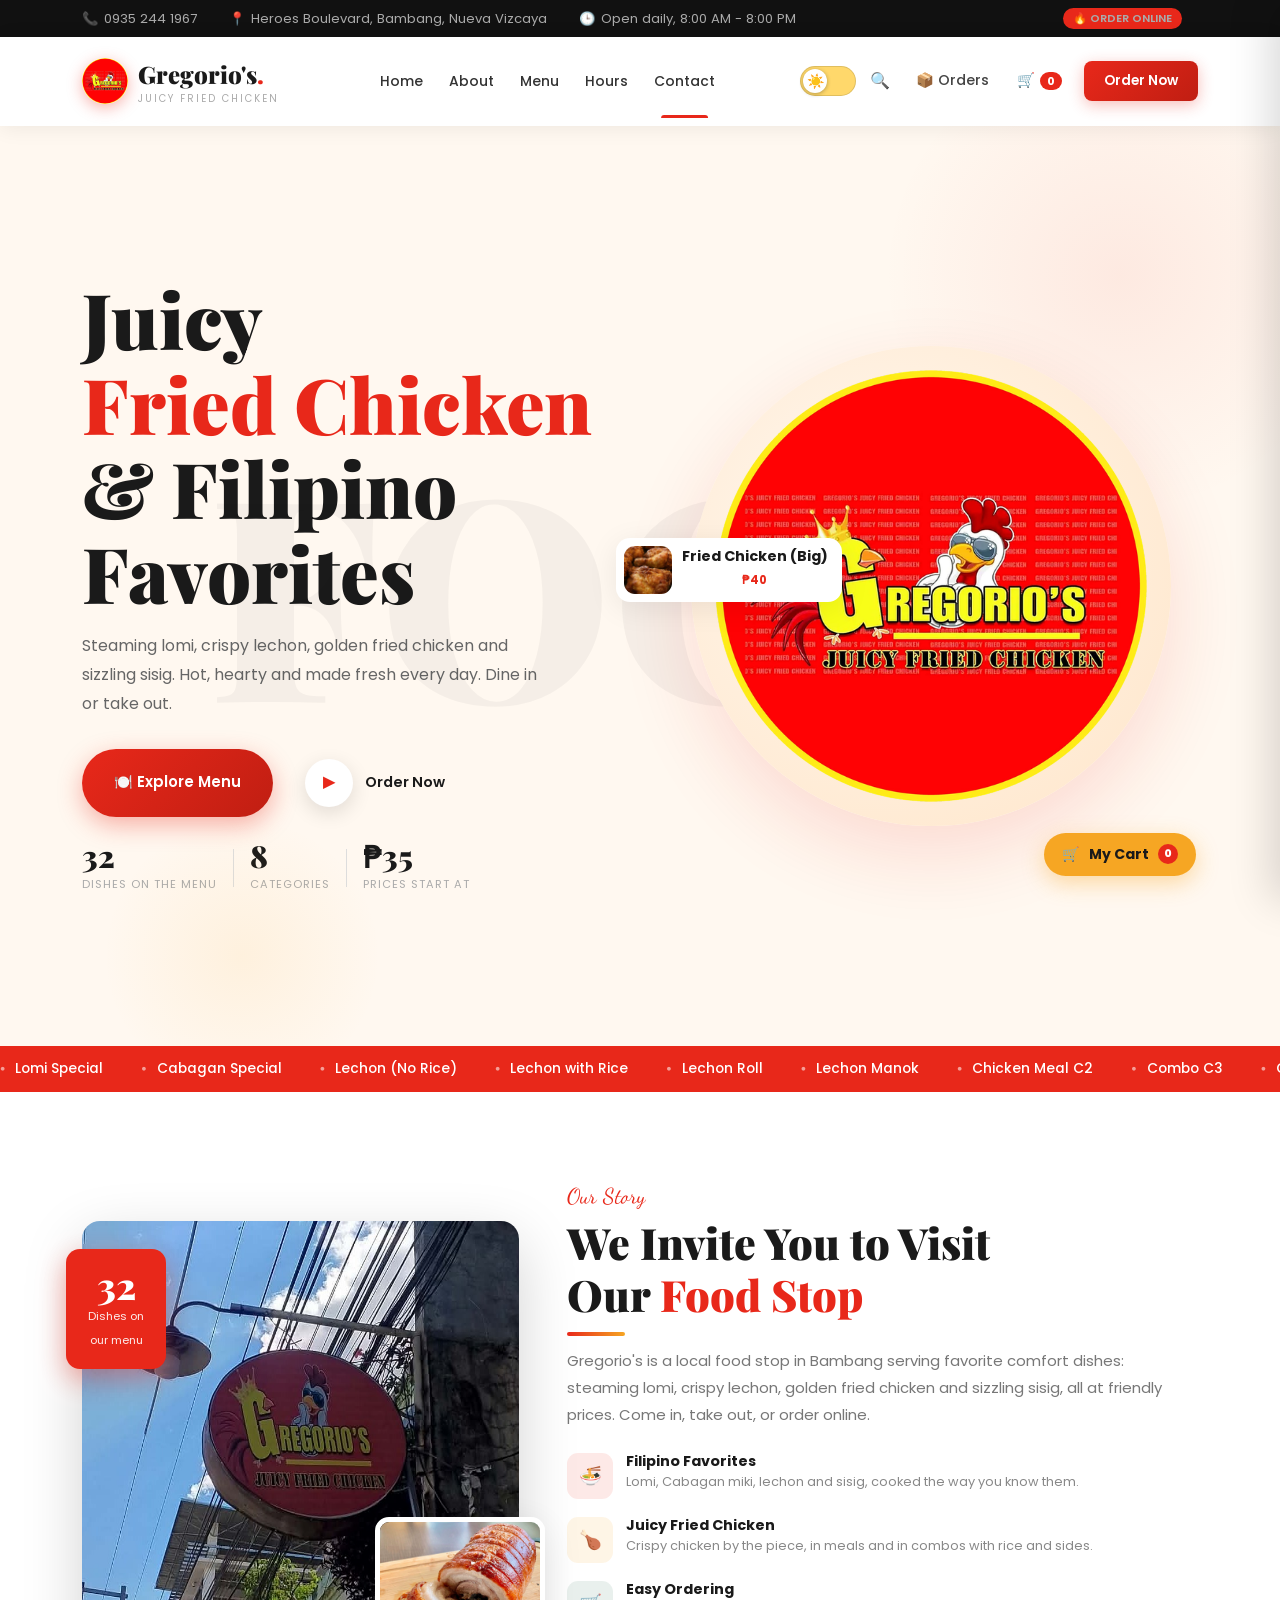
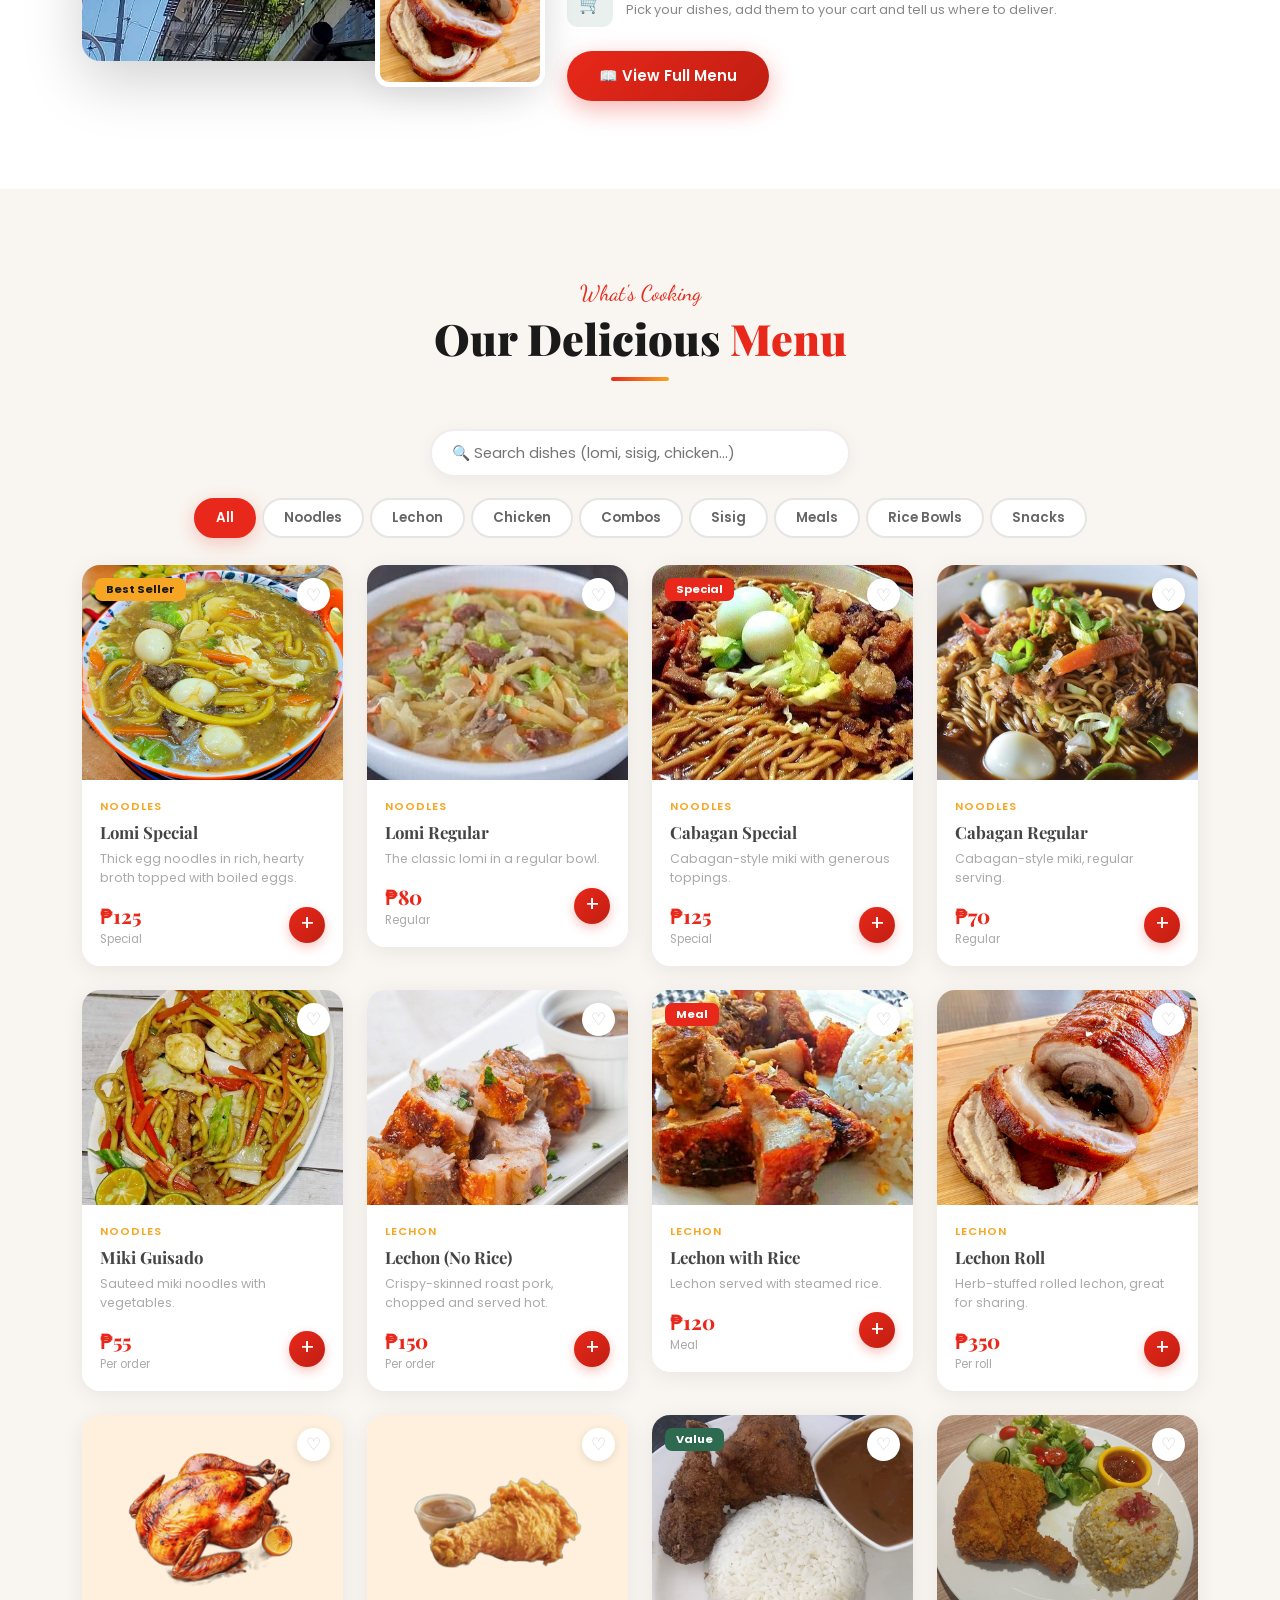
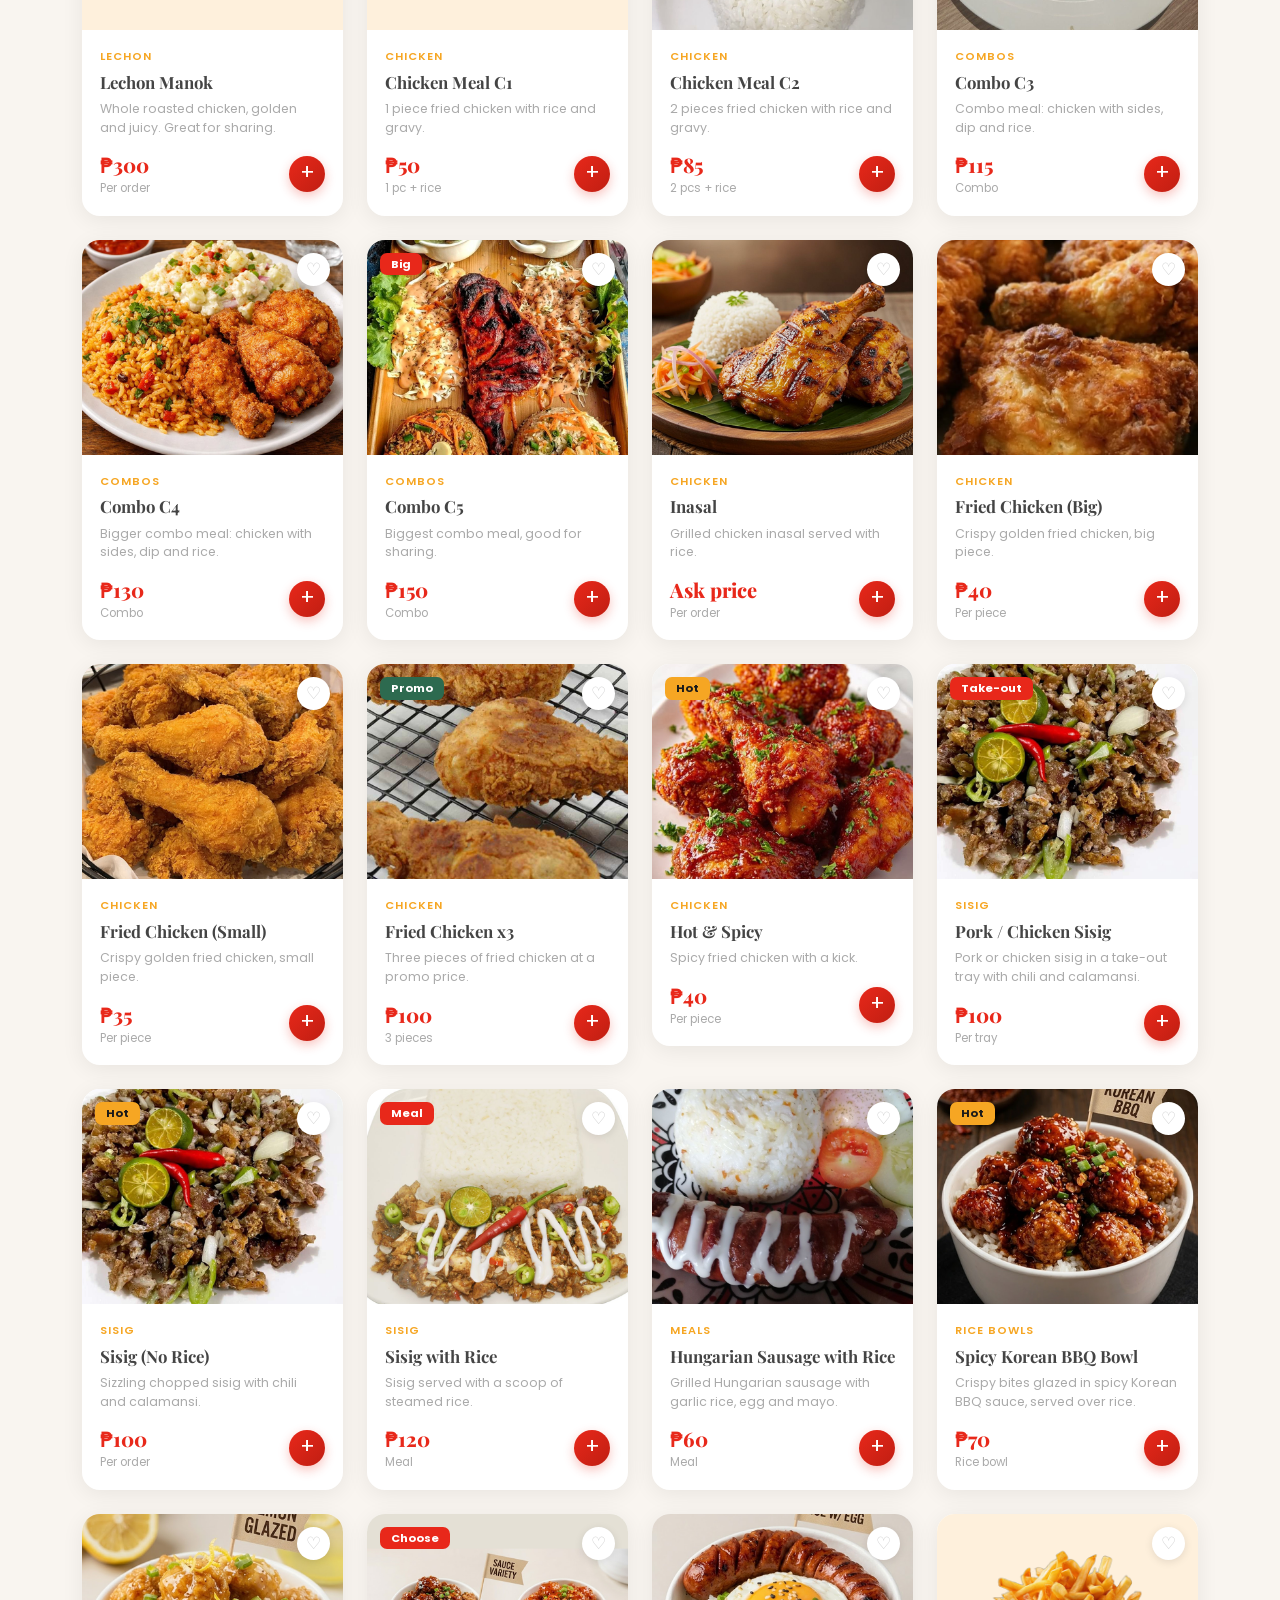
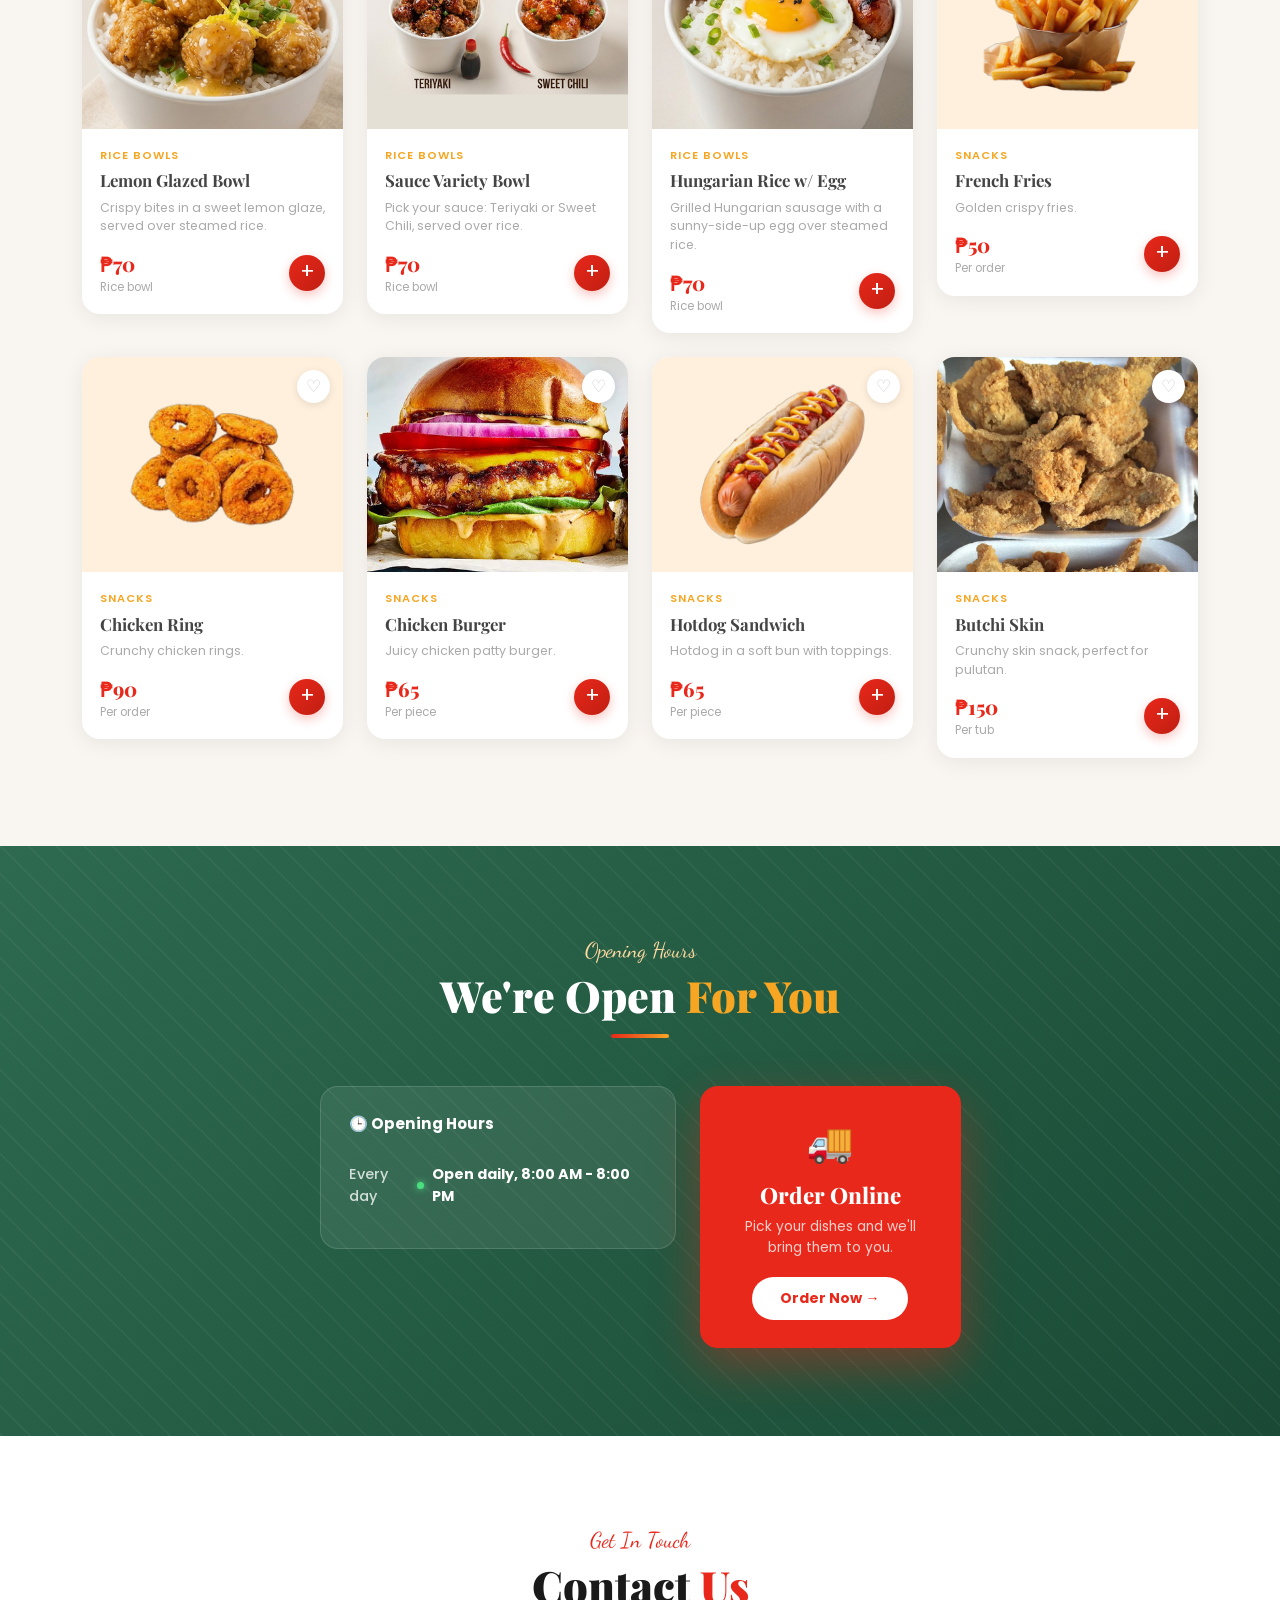
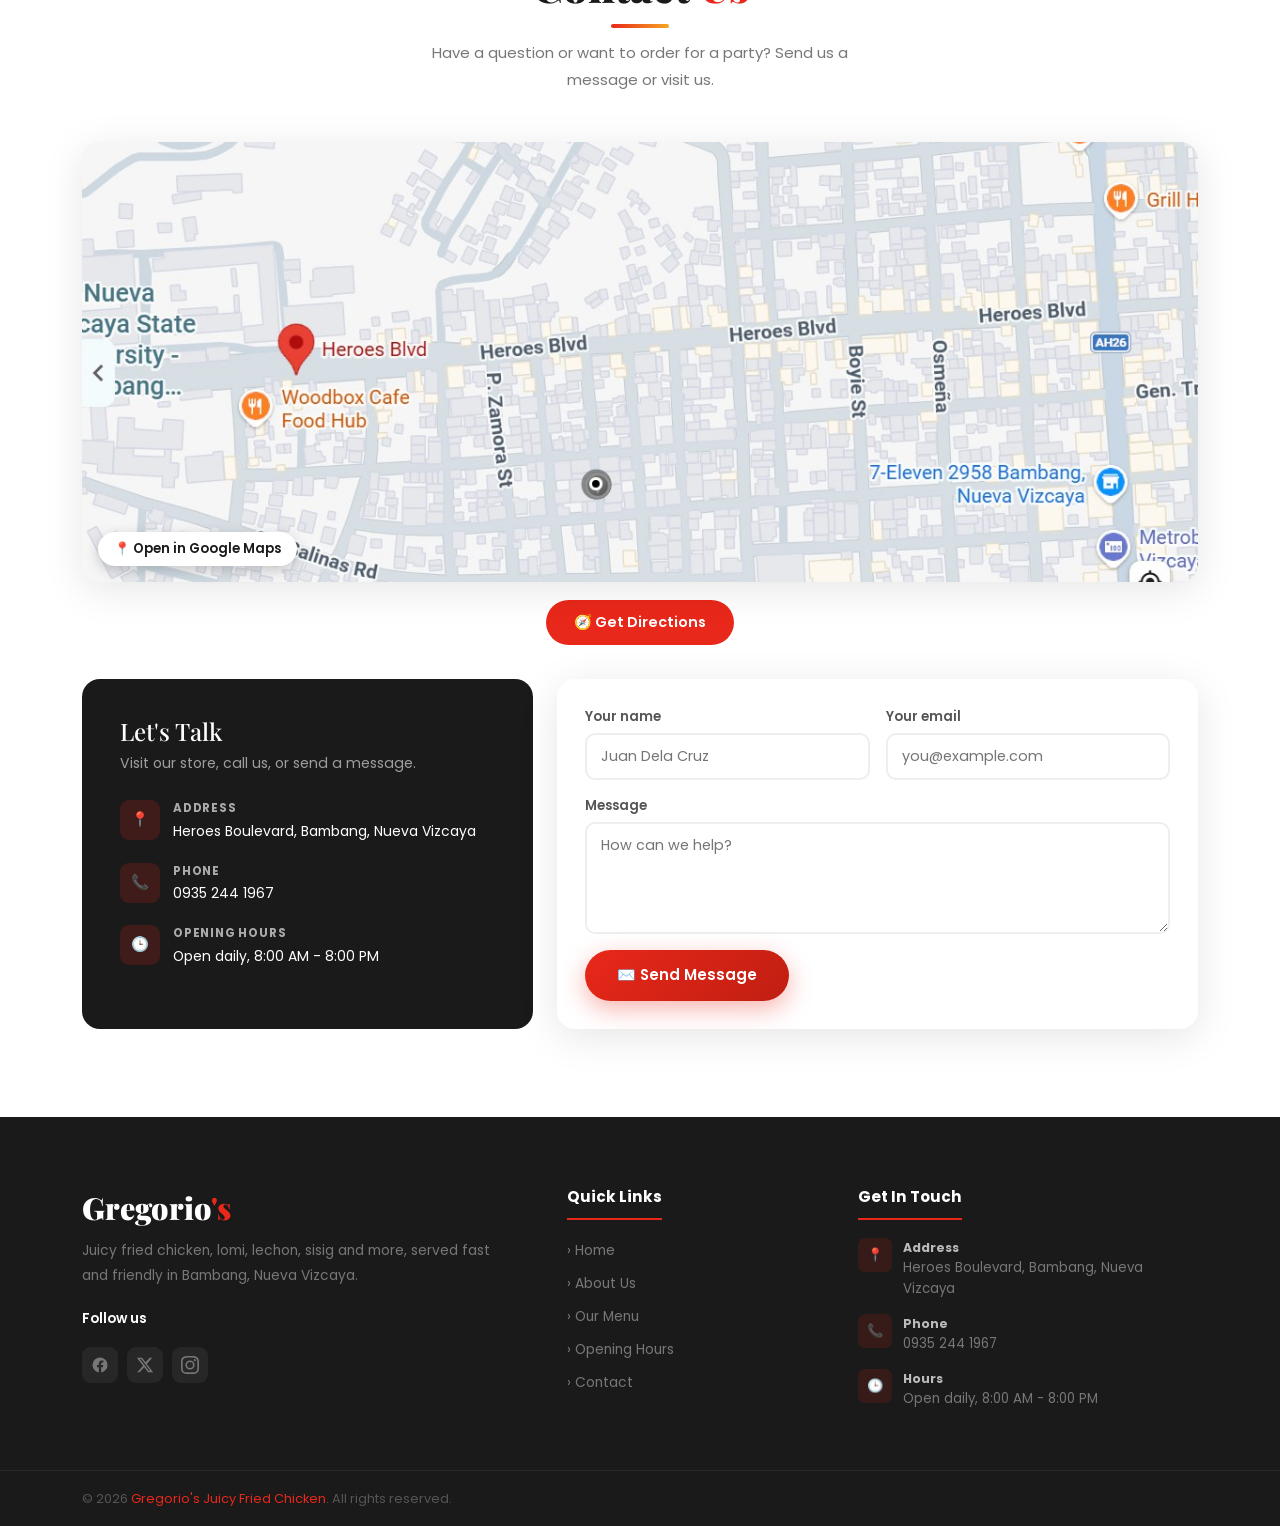
<file: index.html>
<!DOCTYPE html>
<html lang="en">
<head>
  <meta charset="UTF-8">
  <meta http-equiv="X-UA-Compatible" content="IE=edge">
  <meta name="viewport" content="width=device-width, initial-scale=1">
  <meta name="description" content="Gregorio's Juicy Fried Chicken - Lomi, Lechon, Fried Chicken and more in Bambang, Nueva Vizcaya">
  <title>Gregorio's | Juicy Fried Chicken</title>
  <link href="https://fonts.googleapis.com/css2?family=Playfair+Display:wght@400;700;900&family=Poppins:wght@300;400;500;600;700&family=Dancing+Script:wght@700&display=swap" rel="stylesheet">
  <link rel="stylesheet" href="style.css">
  <script>try{var _t=localStorage.getItem("gregorio-theme");if(_t==="dark")document.documentElement.setAttribute("data-theme","dark");}catch(e){}</script>
</head>
<body>

  <!-- ================= TOP BAR ================= -->
  <div id="topbar">
    <div class="container">
      <div class="d-flex justify-content-between align-items-center flex-wrap gap-2">
        <div class="top-contact d-flex flex-wrap">
          <span><b class="tico">📞</b><span data-shop="phone"></span></span>
          <span><b class="tico">📍</b><span data-shop="address"></span></span>
          <span><b class="tico">🕒</b><span data-shop="hours"></span></span>
        </div>
        <span class="ttag">🔥 Order online</span>
      </div>
    </div>
  </div>

  <!-- ================= NAVBAR ================= -->
  <nav class="navbar navbar-expand-lg" id="nav">
    <div class="container">
      <a class="navbar-brand" href="#hero">
        <div class="blogo">
          <div class="bico"><img src="logo.png" alt="Gregorio's logo"></div>
          <div>
            <div class="bname">Gregorio's<span>.</span></div>
            <div class="bsub">Juicy Fried Chicken</div>
          </div>
        </div>
      </a>
      <button class="navbar-toggler border-0" type="button" data-bs-toggle="collapse" data-bs-target="#navmenu" aria-label="Toggle menu">
        <span class="burger">☰</span>
      </button>
      <div class="collapse navbar-collapse" id="navmenu">
        <ul class="navbar-nav mx-auto">
          <li class="nav-item"><a class="nav-link active" href="#hero">Home</a></li>
          <li class="nav-item"><a class="nav-link" href="#about">About</a></li>
          <li class="nav-item"><a class="nav-link" href="#menu">Menu</a></li>
          <li class="nav-item"><a class="nav-link" href="#hours">Hours</a></li>
          <li class="nav-item"><a class="nav-link" href="#contact-section">Contact</a></li>
        </ul>
        <div class="d-flex align-items-center gap-1 nav-actions">
          <button class="nbtn" id="themeBtn" type="button" role="switch" aria-checked="false" aria-label="Switch to dark mode" title="Dark mode"><span class="tknob" id="themeKnob">☀️</span></button>
          <button class="nbtn" id="navSearchBtn" title="Search" aria-label="Search">🔍</button>
          <button class="nbtn" id="authBtn" hidden>Log out</button>
          <button class="nbtn" id="ordersBtn" aria-label="My orders">📦 Orders<span class="cnt" id="ordersCount" hidden>0</span></button>
          <button class="nbtn" id="cartBtn" aria-label="Open cart">🛒<span class="cnt" id="cartCount">0</span></button>
          <button class="nav-cta-btn" id="orderNowNav">Order Now</button>
        </div>
      </div>
    </div>
  </nav>

  <!-- ================= SEARCH OVERLAY ================= -->
  <div id="searchOv">
    <button class="sovclose" id="searchClose" aria-label="Close">✕</button>
    <div class="sovbox">
      <h4>What are you craving today?</h4>
      <div class="sovinput">
        <input type="text" id="searchInput" placeholder="Search lomi, sisig, chicken..." autocomplete="off">
        <button id="searchGo" aria-label="Search">🔍</button>
      </div>
      <div class="sovcats" id="sovCats"></div>
      <div class="sres-wrap" id="sovResults"></div>
      <div class="sovtrend">
        <p>🔥 Popular picks</p>
        <span id="sovTrend"></span>
      </div>
    </div>
  </div>

  <!-- ================= HERO ================= -->
  <section id="hero">
    <div class="hs hs1"></div>
    <div class="hs hs2"></div>
    <div class="hbgtxt">FOOD</div>
    <div class="container">
      <div class="row align-items-center g-5" style="min-height:88vh;">
        <div class="col-lg-6">
          <h1 class="htitle">Juicy <span class="hl">Fried Chicken</span><br>&amp; Filipino Favorites</h1>
          <p class="hdesc">Steaming lomi, crispy lechon, golden fried chicken and sizzling sisig. Hot, hearty and made fresh every day. Dine in or take out.</p>
          <div class="d-flex flex-wrap gap-3 mb-2">
            <a href="#menu" class="btn-red">🍽️ Explore Menu</a>
            <button class="btn-play" id="orderNowHero">
              <div class="pico">▶</div>
              <span>Order Now</span>
            </button>
          </div>
          <div class="hstats d-flex gap-3 flex-wrap mt-4">
            <div class="hstat"><span class="snum" id="statItems">0</span><small>Dishes on the menu</small></div>
            <div class="sdiv"></div>
            <div class="hstat"><span class="snum" id="statCats">0</span><small>Categories</small></div>
            <div class="sdiv"></div>
            <div class="hstat"><span class="snum" id="statFrom">₱0</span><small>Prices start at</small></div>
          </div>
        </div>
        <div class="col-lg-6">
          <div style="position:relative;text-align:center;">
            <div class="hcircle">
              <img src="logo.png" alt="Gregorio's Juicy Fried Chicken logo">
            </div>
            <div class="fcard fc5" data-dish="Fried Chicken (Big)" role="button" tabindex="0"><img class="fcimg" alt=""><div><span class="fcnum"></span><span class="fcsm"></span></div></div>
          </div>
        </div>
      </div>
    </div>
  </section>

  <!-- MARQUEE -->
  <div class="mqsec">
    <div class="mqtrack" id="mqTrack"></div>
  </div>

  <!-- ================= ABOUT ================= -->
  <section id="about">
    <div class="container">
      <div class="row align-items-center g-5">
        <div class="col-lg-5" data-aos="fade-right">
          <div class="astack">
            <div class="aexp"><span class="anum" id="aboutItems">0</span><small>Dishes on<br>our menu</small></div>
            <div class="amain"><img src="about-dishes.jpg" alt="Gregorio's signboard"></div>
            <div class="asm"><img src="about-signboard.png" alt="Lechon roll"></div>
          </div>
        </div>
        <div class="col-lg-7" data-aos="fade-left">
          <span class="slbl">Our Story</span>
          <h2 class="stitle text-start">We Invite You to Visit<br>Our <span>Food Stop</span></h2>
          <div class="sline lft"></div>
          <p class="sdesc mb-4">Gregorio's is a local food stop in Bambang serving favorite comfort dishes: steaming lomi, crispy lechon, golden fried chicken and sizzling sisig, all at friendly prices. Come in, take out, or order online.</p>
          <div class="mb-4">
            <div class="fti">
              <div class="ftico r">🍜</div>
              <div>
                <h6>Filipino Favorites</h6>
                <p>Lomi, Cabagan miki, lechon and sisig, cooked the way you know them.</p>
              </div>
            </div>
            <div class="fti">
              <div class="ftico y">🍗</div>
              <div>
                <h6>Juicy Fried Chicken</h6>
                <p>Crispy chicken by the piece, in meals and in combos with rice and sides.</p>
              </div>
            </div>
            <div class="fti">
              <div class="ftico g">🛒</div>
              <div>
                <h6>Easy Ordering</h6>
                <p>Pick your dishes, add them to your cart and tell us where to deliver.</p>
              </div>
            </div>
          </div>
          <a href="#menu" class="btn-red">📖 View Full Menu</a>
        </div>
      </div>
    </div>
  </section>

  <!-- ================= MENU ================= -->
  <section id="menu">
    <div class="container">
      <div class="text-center mb-5" data-aos="fade-up">
        <span class="slbl">What's Cooking</span>
        <h2 class="stitle">Our Delicious <span>Menu</span></h2>
        <div class="sline"></div>
      </div>
      <div class="menu-search">
        <input type="search" id="menuSearch" placeholder="🔍 Search dishes (lomi, sisig, chicken...)" autocomplete="off">
      </div>
      <div class="text-center mb-4" id="filterRow"></div>
      <div class="row g-4" id="mgrid"></div>
    </div>
  </section>

  <!-- DISH POPUP -->
  <div id="menuPop">
    <div class="mpbox">
      <button class="mpclose" id="mpClose" aria-label="Close">✕</button>
      <div class="mpimg"><img id="mpImg" src="placeholder.gif" alt=""></div>
      <div class="mpbody">
        <div id="mpCat"></div>
        <div id="mpTitle"></div>
        <div id="mpDesc"></div>
        <div id="mpPrice"></div>
        <div class="mpmeta" id="mpMeta"></div>
        <div class="mpqty">
          <button class="mpqbtn" id="mpMinus">-</button>
          <span class="mpqnum" id="mpQnum">1</span>
          <button class="mpqbtn" id="mpPlus">+</button>
          <span style="font-size:.82rem;color:#aaa;margin-left:9px;">portion</span>
        </div>
        <div class="mptags" id="mpTags"></div>
        <button class="mpaddcart" id="mpAddCart">🛒 Add to Cart</button>
      </div>
    </div>
  </div>

  <!-- ================= HOURS ================= -->
  <section id="hours">
    <div class="hrsbg"></div>
    <div class="container" style="position:relative;z-index:2;">
      <div class="text-center mb-5" data-aos="fade-up">
        <span class="slbl" style="color:#ffd9a0;">Opening Hours</span>
        <h2 class="stitle" style="color:#fff;">We're Open <span style="color:var(--secondary);">For You</span></h2>
        <div class="sline"></div>
      </div>
      <div class="row g-4 align-items-start justify-content-center">
        <div class="col-lg-4" data-aos="fade-right">
          <div class="hrscard">
            <h5 class="hrsh">🕒 Opening Hours</h5>
            <div class="hrsrow">
              <span class="hrsday">Every day</span>
              <div class="d-flex align-items-center gap-2">
                <div class="hdot on"></div>
                <span class="hrstime" data-shop="hours"></span>
              </div>
            </div>
          </div>
        </div>
        <div class="col-lg-3" data-aos="zoom-in">
          <div class="hrscta">
            <div class="hrscta-ico">🚚</div>
            <h4>Order Online</h4>
            <p>Pick your dishes and we'll bring them to you.</p>
            <button class="btnw" id="orderNowHours">Order Now →</button>
          </div>
        </div>
      </div>
    </div>
  </section>

  <!-- ================= CONTACT ================= -->
  <section id="contact-section">
    <div class="container">
      <div class="text-center mb-5" data-aos="fade-up">
        <span class="slbl">Get In Touch</span>
        <h2 class="stitle">Contact <span>Us</span></h2>
        <div class="sline"></div>
        <p class="sdesc mx-auto" style="max-width:480px;">Have a question or want to order for a party? Send us a message or visit us.</p>
      </div>
      <!-- LOCATION MAP -->
      <div class="locwrap" id="location" data-aos="fade-up">
        <a class="locmap" id="mapLink" href="https://www.google.com/maps/place/Heroes+Blvd,+Bambang,+Nueva+Vizcaya/@16.3868672,121.1014158,17z" target="_blank" rel="noopener" aria-label="Open Gregorio's location in Google Maps"><img src="location-map.jpg" alt="Map showing Heroes Boulevard, Bambang, Nueva Vizcaya"><span class="locpill">📍 Open in Google Maps</span></a>
        <div class="text-center"><a class="locbtn" id="dirBtn" href="#" target="_blank" rel="noopener">🧭 Get Directions</a></div>
      </div>
      <div class="row g-4">
        <div class="col-lg-5" data-aos="fade-right">
          <div class="ctdark">
            <h4>Let's Talk</h4>
            <p class="ctsub">Visit our store, call us, or send a message.</p>
            <div class="ctitem">
              <div class="cticon">📍</div>
              <div class="ctinfo"><strong>Address</strong><span data-shop="address"></span></div>
            </div>
            <div class="ctitem">
              <div class="cticon">📞</div>
              <div class="ctinfo"><strong>Phone</strong><span data-shop="phone"></span></div>
            </div>
            <div class="ctitem">
              <div class="cticon">🕒</div>
              <div class="ctinfo"><strong>Opening Hours</strong><span data-shop="hours"></span></div>
            </div>
          </div>
        </div>
        <div class="col-lg-7" data-aos="fade-left">
          <div class="gform">
            <div class="row g-3">
              <div class="col-md-6"><label>Your name<input type="text" id="ctName" placeholder="Juan Dela Cruz"></label></div>
              <div class="col-md-6"><label>Your email<input type="email" id="ctEmail" placeholder="you@example.com"></label></div>
              <div class="col-12"><label>Message<textarea id="ctMsg" rows="4" placeholder="How can we help?"></textarea></label></div>
              <div class="col-12"><button class="btn-red" id="ctcBtn" type="button">✉️ Send Message</button></div>
            </div>
            <div class="gok" id="ctcOk">Thank you! Your message was sent. We'll get back to you soon.</div>
          </div>
        </div>
      </div>
    </div>
  </section>

  <!-- ================= FOOTER ================= -->
  <footer>
    <div class="container">
      <div class="row g-5">
        <div class="col-lg4 col-lg-5">
          <div class="fnm">Gregorio<span>'s</span></div>
          <p class="fdesc">Juicy fried chicken, lomi, lechon, sisig and more, served fast and friendly in Bambang, Nueva Vizcaya.</p>
          <div class="fsoc-title" id="fsocTitle">Follow us</div>
          <nav class="fsoc" aria-labelledby="fsocTitle"><a href="https://www.facebook.com/" target="_blank" rel="noopener noreferrer" aria-label="Gregorio's on Facebook (opens in a new tab)" title="Facebook"><svg viewBox="0 0 24 24" aria-hidden="true" focusable="false"><path d="M22 12a10 10 0 1 0-11.56 9.88v-6.99H7.9V12h2.54V9.8c0-2.5 1.49-3.89 3.78-3.89 1.09 0 2.24.2 2.24.2v2.46h-1.26c-1.24 0-1.63.77-1.63 1.56V12h2.78l-.44 2.89h-2.34v6.99A10 10 0 0 0 22 12z"/></svg></a><a href="https://x.com/" target="_blank" rel="noopener noreferrer" aria-label="Gregorio's on X (opens in a new tab)" title="X"><svg viewBox="0 0 24 24" aria-hidden="true" focusable="false"><path d="M18.244 2.25h3.308l-7.227 8.26 8.502 11.24H16.17l-5.214-6.817L4.99 21.75H1.68l7.73-8.835L1.254 2.25H8.08l4.713 6.231zm-1.161 17.52h1.833L7.084 4.126H5.117z"/></svg></a><a href="https://www.instagram.com/" target="_blank" rel="noopener noreferrer" aria-label="Gregorio's on Instagram (opens in a new tab)" title="Instagram"><svg viewBox="0 0 24 24" aria-hidden="true" focusable="false"><path d="M12 2.16c3.2 0 3.58.01 4.85.07 3.25.15 4.77 1.69 4.92 4.92.06 1.27.07 1.65.07 4.85s-.01 3.58-.07 4.85c-.15 3.23-1.66 4.77-4.92 4.92-1.27.06-1.64.07-4.85.07s-3.58-.01-4.85-.07c-3.26-.15-4.77-1.7-4.92-4.92C2.17 15.58 2.16 15.2 2.16 12s.01-3.58.07-4.85C2.38 3.9 3.9 2.38 7.15 2.23 8.42 2.17 8.8 2.16 12 2.16zM12 0C8.74 0 8.33.01 7.05.07 2.7.27.27 2.69.07 7.05.01 8.33 0 8.74 0 12s.01 3.67.07 4.95c.2 4.36 2.62 6.78 6.98 6.98C8.33 23.99 8.74 24 12 24s3.67-.01 4.95-.07c4.35-.2 6.78-2.62 6.98-6.98.06-1.28.07-1.69.07-4.95s-.01-3.67-.07-4.95C23.73 2.7 21.3.27 16.95.07 15.67.01 15.26 0 12 0zm0 5.84a6.16 6.16 0 1 0 0 12.32 6.16 6.16 0 0 0 0-12.32zM12 16a4 4 0 1 1 0-8 4 4 0 0 1 0 8zm6.4-11.85a1.44 1.44 0 1 0 0 2.88 1.44 1.44 0 0 0 0-2.88z"/></svg></a></nav>

        </div>
        <div class="col-sm-6 col-lg-3">
          <div class="ftit">Quick Links</div>
          <ul class="flinks ps-0">
            <li><a href="#hero">› Home</a></li>
            <li><a href="#about">› About Us</a></li>
            <li><a href="#menu">› Our Menu</a></li>
            <li><a href="#hours">› Opening Hours</a></li>
            <li><a href="#contact-section">› Contact</a></li>
          </ul>
        </div>
        <div class="col-sm-6 col-lg-4">
          <div class="ftit">Get In Touch</div>
          <div class="fci"><div class="fciico">📍</div><div class="fciinfo"><strong>Address</strong><span data-shop="address"></span></div></div>
          <div class="fci"><div class="fciico">📞</div><div class="fciinfo"><strong>Phone</strong><span data-shop="phone"></span></div></div>
          <div class="fci"><div class="fciico">🕒</div><div class="fciinfo"><strong>Hours</strong><span data-shop="hours"></span></div></div>
        </div>
      </div>
    </div>
    <div class="fbot">
      <div class="container">
        <div class="d-flex justify-content-between align-items-center flex-wrap gap-2">
          <p>&copy; 2026 <span>Gregorio's Juicy Fried Chicken</span>. All rights reserved.</p>
        </div>
      </div>
    </div>
  </footer>

  <!-- ================= LOGIN / DELIVERY MODAL ================= -->
  <div class="gmodal-overlay" id="loginOverlay">
    <div class="gmodal" role="dialog" aria-labelledby="loginTitle">
      <button class="gclose" id="loginClose" aria-label="Close">✕</button>

      <div id="stepLogin">
        <h3 id="loginTitle">Log in to order</h3>
        <p class="gsmall">Sign in to place your order at Gregorio's.</p>
        <div class="gsocial">
          <button type="button" class="gsocial-btn google" id="googleBtn"><span class="gico g">G</span> Continue with Google</button>
          <button type="button" class="gsocial-btn facebook" id="facebookBtn"><span class="gico f">f</span> Continue with Facebook</button>
        </div>
        <div class="gdivider"><span>or</span></div>
        <form id="loginForm" onsubmit="return false;">
          <label>Username <input type="text" id="loginUser" autocomplete="off" required></label>
          <label>Password <input type="password" id="loginPass" required></label>
          <button class="btn-red gfull" type="submit">Log in</button>
          <p class="gmsg err" id="loginMsg"></p>
        </form>
      </div>

      <div id="stepDetails" hidden>
        <h3>Delivery details</h3>
        <p class="gsmall" id="detailsHello">Where should we deliver your order?</p>
        <form id="detailsForm" onsubmit="return false;">
          <label>Location (barangay / town) <input type="text" id="locInput" placeholder="e.g. Bambang, Nueva Vizcaya" required></label>
          <button type="button" class="glink" id="useLocation">📍 Use my current location</button>
          <label>Complete address <textarea id="addrInput" rows="3" placeholder="House no., street, landmark" required></textarea></label>
          <button class="btn-red gfull" type="submit">Save and continue</button>
          <p class="gmsg err" id="detailsMsg"></p>
        </form>
      </div>
    </div>
  </div>

  <!-- ================= CART DRAWER ================= -->
  <div class="gcart-overlay" id="cartOverlay"></div>
  <aside class="gcart" id="cartDrawer" aria-label="Shopping cart">
    <div class="gcart-head">
      <h3>Your Cart</h3>
      <button class="gclose static" id="cartClose" aria-label="Close cart">✕</button>
    </div>
    <div class="gcart-items" id="cartItems"></div>
    <div class="gcart-foot">
      <div class="gdeliver" id="deliverTo"></div>
      <div class="gcart-total"><span>Total</span><b id="cartTotal">₱0</b></div>
      <button class="btn-red gfull" id="checkoutBtn">Place Order</button>
      <button class="glink center" id="clearCart">Clear cart</button>
      <p class="gmsg ok" id="cartMsg"></p>
    </div>
  </aside>

  <!-- ================= CHECKOUT PAGE ================= -->
  <div class="cko" id="checkoutPage" role="dialog" aria-label="Checkout">
    <div class="cko-wrap">
      <header class="cko-head">
        <button type="button" class="cko-back" id="ckoBack" aria-label="Back">&#8592;</button>
        <h3>Checkout</h3>
      </header>
      <div class="cko-body" id="ckoBody">
        <section class="cko-card" id="ckoAddress"></section>
        <section class="cko-card" id="ckoItems"></section>
        <section class="cko-card" id="ckoPayment"></section>
        <section class="cko-card" id="ckoDetails"></section>
      </div>
      <div class="cko-toast" id="ckoErr" role="alert"></div>
      <footer class="cko-foot">
        <div class="cko-foot-total"><span>Total <b id="ckoTotal">&#8369;0</b></span><small id="ckoSaved"></small></div>
        <button type="button" class="btn-red" id="ckoPlace">Place Order</button>
      </footer>

      <!-- Payment Method screen -->
      <div class="cko-screen" id="ckoPayScreen">
        <header class="cko-head">
          <button type="button" class="cko-back" id="ckoPayBack" aria-label="Back">&#8592;</button>
          <h3>Payment Method</h3>
        </header>
        <div class="cko-body"><section class="cko-card" id="ckoPayList"></section></div>
        <footer class="cko-foot"><button type="button" class="btn-red gfull" id="ckoPayConfirm">Confirm</button></footer>
      </div>

      <!-- Order placed screen -->
      <div class="cko-screen" id="ckoDone">
        <div class="cko-body" id="ckoDoneBody"></div>
        <footer class="cko-foot cko-foot2"><button type="button" class="cko-ghost" id="ckoDoneBtn">Back to Menu</button><button type="button" class="btn-red" id="ckoTrackBtn">Track My Order</button></footer>
      </div>
    </div>
  </div>

  <!-- ================= MY ORDERS PAGE ================= -->
  <div class="cko" id="ordersPage" role="dialog" aria-label="My Orders">
    <div class="cko-wrap">
      <header class="cko-head">
        <button type="button" class="cko-back" id="ordBack" aria-label="Back">&#8592;</button>
        <h3>My <span class="ordt">Orders</span></h3>
      </header>
      <nav class="ord-tabs" id="ordTabs" aria-label="Order status"></nav>
      <div class="cko-body" id="ordList"></div>

      <!-- Order status / tracking screen -->
      <div class="cko-screen" id="ordDetail">
        <header class="cko-head">
          <button type="button" class="cko-back" id="ordDetailBack" aria-label="Back">&#8592;</button>
          <h3>Order <span class="ordt">Status</span></h3>
        </header>
        <div class="cko-body" id="ordDetailBody"></div>
      </div>
    </div>
  </div>

  <!-- Floating cart + back to top -->
  <div class="cartfl" id="floatCart"><span>🛒</span><span>My Cart</span><div class="ccount" id="cartCount2">0</div></div>
  <button id="btt" aria-label="Back to top">▲</button>

  <script src="script.js"></script>
</body>
</html>
</file>
<file: style.css>
@charset "UTF-8";/*!
 * Bootstrap  v5.3.8 (https://getbootstrap.com/)
 * Copyright 2011-2025 The Bootstrap Authors
 * Licensed under MIT (https://github.com/twbs/bootstrap/blob/main/LICENSE)
 */:root,[data-bs-theme=light]{--bs-blue:#0d6efd;--bs-indigo:#6610f2;--bs-purple:#6f42c1;--bs-pink:#d63384;--bs-red:#dc3545;--bs-orange:#fd7e14;--bs-yellow:#ffc107;--bs-green:#198754;--bs-teal:#20c997;--bs-cyan:#0dcaf0;--bs-black:#000;--bs-white:#fff;--bs-gray:#6c757d;--bs-gray-dark:#343a40;--bs-gray-100:#f8f9fa;--bs-gray-200:#e9ecef;--bs-gray-300:#dee2e6;--bs-gray-400:#ced4da;--bs-gray-500:#adb5bd;--bs-gray-600:#6c757d;--bs-gray-700:#495057;--bs-gray-800:#343a40;--bs-gray-900:#212529;--bs-primary:#0d6efd;--bs-secondary:#6c757d;--bs-success:#198754;--bs-info:#0dcaf0;--bs-warning:#ffc107;--bs-danger:#dc3545;--bs-light:#f8f9fa;--bs-dark:#212529;--bs-primary-rgb:13,110,253;--bs-secondary-rgb:108,117,125;--bs-success-rgb:25,135,84;--bs-info-rgb:13,202,240;--bs-warning-rgb:255,193,7;--bs-danger-rgb:220,53,69;--bs-light-rgb:248,249,250;--bs-dark-rgb:33,37,41;--bs-primary-text-emphasis:#052c65;--bs-secondary-text-emphasis:#2b2f32;--bs-success-text-emphasis:#0a3622;--bs-info-text-emphasis:#055160;--bs-warning-text-emphasis:#664d03;--bs-danger-text-emphasis:#58151c;--bs-light-text-emphasis:#495057;--bs-dark-text-emphasis:#495057;--bs-primary-bg-subtle:#cfe2ff;--bs-secondary-bg-subtle:#e2e3e5;--bs-success-bg-subtle:#d1e7dd;--bs-info-bg-subtle:#cff4fc;--bs-warning-bg-subtle:#fff3cd;--bs-danger-bg-subtle:#f8d7da;--bs-light-bg-subtle:#fcfcfd;--bs-dark-bg-subtle:#ced4da;--bs-primary-border-subtle:#9ec5fe;--bs-secondary-border-subtle:#c4c8cb;--bs-success-border-subtle:#a3cfbb;--bs-info-border-subtle:#9eeaf9;--bs-warning-border-subtle:#ffe69c;--bs-danger-border-subtle:#f1aeb5;--bs-light-border-subtle:#e9ecef;--bs-dark-border-subtle:#adb5bd;--bs-white-rgb:255,255,255;--bs-black-rgb:0,0,0;--bs-font-sans-serif:system-ui,-apple-system,"Segoe UI",Roboto,"Helvetica Neue","Noto Sans","Liberation Sans",Arial,sans-serif,"Apple Color Emoji","Segoe UI Emoji","Segoe UI Symbol","Noto Color Emoji";--bs-font-monospace:SFMono-Regular,Menlo,Monaco,Consolas,"Liberation Mono","Courier New",monospace;--bs-gradient:linear-gradient(180deg, rgba(255, 255, 255, 0.15), rgba(255, 255, 255, 0));--bs-body-font-family:var(--bs-font-sans-serif);--bs-body-font-size:1rem;--bs-body-font-weight:400;--bs-body-line-height:1.5;--bs-body-color:#212529;--bs-body-color-rgb:33,37,41;--bs-body-bg:#fff;--bs-body-bg-rgb:255,255,255;--bs-emphasis-color:#000;--bs-emphasis-color-rgb:0,0,0;--bs-secondary-color:rgba(33, 37, 41, 0.75);--bs-secondary-color-rgb:33,37,41;--bs-secondary-bg:#e9ecef;--bs-secondary-bg-rgb:233,236,239;--bs-tertiary-color:rgba(33, 37, 41, 0.5);--bs-tertiary-color-rgb:33,37,41;--bs-tertiary-bg:#f8f9fa;--bs-tertiary-bg-rgb:248,249,250;--bs-heading-color:inherit;--bs-link-color:#0d6efd;--bs-link-color-rgb:13,110,253;--bs-link-decoration:underline;--bs-link-hover-color:#0a58ca;--bs-link-hover-color-rgb:10,88,202;--bs-code-color:#d63384;--bs-highlight-color:#212529;--bs-highlight-bg:#fff3cd;--bs-border-width:1px;--bs-border-style:solid;--bs-border-color:#dee2e6;--bs-border-color-translucent:rgba(0, 0, 0, 0.175);--bs-border-radius:0.375rem;--bs-border-radius-sm:0.25rem;--bs-border-radius-lg:0.5rem;--bs-border-radius-xl:1rem;--bs-border-radius-xxl:2rem;--bs-border-radius-2xl:var(--bs-border-radius-xxl);--bs-border-radius-pill:50rem;--bs-box-shadow:0 0.5rem 1rem rgba(0, 0, 0, 0.15);--bs-box-shadow-sm:0 0.125rem 0.25rem rgba(0, 0, 0, 0.075);--bs-box-shadow-lg:0 1rem 3rem rgba(0, 0, 0, 0.175);--bs-box-shadow-inset:inset 0 1px 2px rgba(0, 0, 0, 0.075);--bs-focus-ring-width:0.25rem;--bs-focus-ring-opacity:0.25;--bs-focus-ring-color:rgba(13, 110, 253, 0.25);--bs-form-valid-color:#198754;--bs-form-valid-border-color:#198754;--bs-form-invalid-color:#dc3545;--bs-form-invalid-border-color:#dc3545}[data-bs-theme=dark]{color-scheme:dark;--bs-body-color:#dee2e6;--bs-body-color-rgb:222,226,230;--bs-body-bg:#212529;--bs-body-bg-rgb:33,37,41;--bs-emphasis-color:#fff;--bs-emphasis-color-rgb:255,255,255;--bs-secondary-color:rgba(222, 226, 230, 0.75);--bs-secondary-color-rgb:222,226,230;--bs-secondary-bg:#343a40;--bs-secondary-bg-rgb:52,58,64;--bs-tertiary-color:rgba(222, 226, 230, 0.5);--bs-tertiary-color-rgb:222,226,230;--bs-tertiary-bg:#2b3035;--bs-tertiary-bg-rgb:43,48,53;--bs-primary-text-emphasis:#6ea8fe;--bs-secondary-text-emphasis:#a7acb1;--bs-success-text-emphasis:#75b798;--bs-info-text-emphasis:#6edff6;--bs-warning-text-emphasis:#ffda6a;--bs-danger-text-emphasis:#ea868f;--bs-light-text-emphasis:#f8f9fa;--bs-dark-text-emphasis:#dee2e6;--bs-primary-bg-subtle:#031633;--bs-secondary-bg-subtle:#161719;--bs-success-bg-subtle:#051b11;--bs-info-bg-subtle:#032830;--bs-warning-bg-subtle:#332701;--bs-danger-bg-subtle:#2c0b0e;--bs-light-bg-subtle:#343a40;--bs-dark-bg-subtle:#1a1d20;--bs-primary-border-subtle:#084298;--bs-secondary-border-subtle:#41464b;--bs-success-border-subtle:#0f5132;--bs-info-border-subtle:#087990;--bs-warning-border-subtle:#997404;--bs-danger-border-subtle:#842029;--bs-light-border-subtle:#495057;--bs-dark-border-subtle:#343a40;--bs-heading-color:inherit;--bs-link-color:#6ea8fe;--bs-link-hover-color:#8bb9fe;--bs-link-color-rgb:110,168,254;--bs-link-hover-color-rgb:139,185,254;--bs-code-color:#e685b5;--bs-highlight-color:#dee2e6;--bs-highlight-bg:#664d03;--bs-border-color:#495057;--bs-border-color-translucent:rgba(255, 255, 255, 0.15);--bs-form-valid-color:#75b798;--bs-form-valid-border-color:#75b798;--bs-form-invalid-color:#ea868f;--bs-form-invalid-border-color:#ea868f}*,::after,::before{box-sizing:border-box}@media (prefers-reduced-motion:no-preference){:root{scroll-behavior:smooth}}body{margin:0;font-family:var(--bs-body-font-family);font-size:var(--bs-body-font-size);font-weight:var(--bs-body-font-weight);line-height:var(--bs-body-line-height);color:var(--bs-body-color);text-align:var(--bs-body-text-align);background-color:var(--bs-body-bg);-webkit-text-size-adjust:100%;-webkit-tap-highlight-color:transparent}hr{margin:1rem 0;color:inherit;border:0;border-top:var(--bs-border-width) solid;opacity:.25}.h1,.h2,.h3,.h4,.h5,.h6,h1,h2,h3,h4,h5,h6{margin-top:0;margin-bottom:.5rem;font-weight:500;line-height:1.2;color:var(--bs-heading-color)}.h1,h1{font-size:calc(1.375rem + 1.5vw)}@media (min-width:1200px){.h1,h1{font-size:2.5rem}}.h2,h2{font-size:calc(1.325rem + .9vw)}@media (min-width:1200px){.h2,h2{font-size:2rem}}.h3,h3{font-size:calc(1.3rem + .6vw)}@media (min-width:1200px){.h3,h3{font-size:1.75rem}}.h4,h4{font-size:calc(1.275rem + .3vw)}@media (min-width:1200px){.h4,h4{font-size:1.5rem}}.h5,h5{font-size:1.25rem}.h6,h6{font-size:1rem}p{margin-top:0;margin-bottom:1rem}abbr[title]{-webkit-text-decoration:underline dotted;text-decoration:underline dotted;cursor:help;-webkit-text-decoration-skip-ink:none;text-decoration-skip-ink:none}address{margin-bottom:1rem;font-style:normal;line-height:inherit}ol,ul{padding-left:2rem}dl,ol,ul{margin-top:0;margin-bottom:1rem}ol ol,ol ul,ul ol,ul ul{margin-bottom:0}dt{font-weight:700}dd{margin-bottom:.5rem;margin-left:0}blockquote{margin:0 0 1rem}b,strong{font-weight:bolder}.small,small{font-size:.875em}.mark,mark{padding:.1875em;color:var(--bs-highlight-color);background-color:var(--bs-highlight-bg)}sub,sup{position:relative;font-size:.75em;line-height:0;vertical-align:baseline}sub{bottom:-.25em}sup{top:-.5em}a{color:rgba(var(--bs-link-color-rgb),var(--bs-link-opacity,1));text-decoration:underline}a:hover{--bs-link-color-rgb:var(--bs-link-hover-color-rgb)}a:not([href]):not([class]),a:not([href]):not([class]):hover{color:inherit;text-decoration:none}code,kbd,pre,samp{font-family:var(--bs-font-monospace);font-size:1em}pre{display:block;margin-top:0;margin-bottom:1rem;overflow:auto;font-size:.875em}pre code{font-size:inherit;color:inherit;word-break:normal}code{font-size:.875em;color:var(--bs-code-color);word-wrap:break-word}a>code{color:inherit}kbd{padding:.1875rem .375rem;font-size:.875em;color:var(--bs-body-bg);background-color:var(--bs-body-color);border-radius:.25rem}kbd kbd{padding:0;font-size:1em}figure{margin:0 0 1rem}img,svg{vertical-align:middle}table{caption-side:bottom;border-collapse:collapse}caption{padding-top:.5rem;padding-bottom:.5rem;color:var(--bs-secondary-color);text-align:left}th{text-align:inherit;text-align:-webkit-match-parent}tbody,td,tfoot,th,thead,tr{border-color:inherit;border-style:solid;border-width:0}label{display:inline-block}button{border-radius:0}button:focus:not(:focus-visible){outline:0}button,input,optgroup,select,textarea{margin:0;font-family:inherit;font-size:inherit;line-height:inherit}button,select{text-transform:none}[role=button]{cursor:pointer}select{word-wrap:normal}select:disabled{opacity:1}[list]:not([type=date]):not([type=datetime-local]):not([type=month]):not([type=week]):not([type=time])::-webkit-calendar-picker-indicator{display:none!important}[type=button],[type=reset],[type=submit],button{-webkit-appearance:button}[type=button]:not(:disabled),[type=reset]:not(:disabled),[type=submit]:not(:disabled),button:not(:disabled){cursor:pointer}::-moz-focus-inner{padding:0;border-style:none}textarea{resize:vertical}fieldset{min-width:0;padding:0;margin:0;border:0}legend{float:left;width:100%;padding:0;margin-bottom:.5rem;line-height:inherit;font-size:calc(1.275rem + .3vw)}@media (min-width:1200px){legend{font-size:1.5rem}}legend+*{clear:left}::-webkit-datetime-edit-day-field,::-webkit-datetime-edit-fields-wrapper,::-webkit-datetime-edit-hour-field,::-webkit-datetime-edit-minute,::-webkit-datetime-edit-month-field,::-webkit-datetime-edit-text,::-webkit-datetime-edit-year-field{padding:0}::-webkit-inner-spin-button{height:auto}[type=search]{-webkit-appearance:textfield;outline-offset:-2px}[type=search]::-webkit-search-cancel-button{cursor:pointer;filter:grayscale(1)}::-webkit-search-decoration{-webkit-appearance:none}::-webkit-color-swatch-wrapper{padding:0}::-webkit-file-upload-button{font:inherit;-webkit-appearance:button}::file-selector-button{font:inherit;-webkit-appearance:button}output{display:inline-block}iframe{border:0}summary{display:list-item;cursor:pointer}progress{vertical-align:baseline}[hidden]{display:none!important}.lead{font-size:1.25rem;font-weight:300}.display-1{font-weight:300;line-height:1.2;font-size:calc(1.625rem + 4.5vw)}@media (min-width:1200px){.display-1{font-size:5rem}}.display-2{font-weight:300;line-height:1.2;font-size:calc(1.575rem + 3.9vw)}@media (min-width:1200px){.display-2{font-size:4.5rem}}.display-3{font-weight:300;line-height:1.2;font-size:calc(1.525rem + 3.3vw)}@media (min-width:1200px){.display-3{font-size:4rem}}.display-4{font-weight:300;line-height:1.2;font-size:calc(1.475rem + 2.7vw)}@media (min-width:1200px){.display-4{font-size:3.5rem}}.display-5{font-weight:300;line-height:1.2;font-size:calc(1.425rem + 2.1vw)}@media (min-width:1200px){.display-5{font-size:3rem}}.display-6{font-weight:300;line-height:1.2;font-size:calc(1.375rem + 1.5vw)}@media (min-width:1200px){.display-6{font-size:2.5rem}}.list-unstyled{padding-left:0;list-style:none}.list-inline{padding-left:0;list-style:none}.list-inline-item{display:inline-block}.list-inline-item:not(:last-child){margin-right:.5rem}.initialism{font-size:.875em;text-transform:uppercase}.blockquote{margin-bottom:1rem;font-size:1.25rem}.blockquote>:last-child{margin-bottom:0}.blockquote-footer{margin-top:-1rem;margin-bottom:1rem;font-size:.875em;color:#6c757d}.blockquote-footer::before{content:"— "}.img-fluid{max-width:100%;height:auto}.img-thumbnail{padding:.25rem;background-color:var(--bs-body-bg);border:var(--bs-border-width) solid var(--bs-border-color);border-radius:var(--bs-border-radius);max-width:100%;height:auto}.figure{display:inline-block}.figure-img{margin-bottom:.5rem;line-height:1}.figure-caption{font-size:.875em;color:var(--bs-secondary-color)}.container,.container-fluid,.container-lg,.container-md,.container-sm,.container-xl,.container-xxl{--bs-gutter-x:1.5rem;--bs-gutter-y:0;width:100%;padding-right:calc(var(--bs-gutter-x) * .5);padding-left:calc(var(--bs-gutter-x) * .5);margin-right:auto;margin-left:auto}@media (min-width:576px){.container,.container-sm{max-width:540px}}@media (min-width:768px){.container,.container-md,.container-sm{max-width:720px}}@media (min-width:992px){.container,.container-lg,.container-md,.container-sm{max-width:960px}}@media (min-width:1200px){.container,.container-lg,.container-md,.container-sm,.container-xl{max-width:1140px}}@media (min-width:1400px){.container,.container-lg,.container-md,.container-sm,.container-xl,.container-xxl{max-width:1320px}}:root{--bs-breakpoint-xs:0;--bs-breakpoint-sm:576px;--bs-breakpoint-md:768px;--bs-breakpoint-lg:992px;--bs-breakpoint-xl:1200px;--bs-breakpoint-xxl:1400px}.row{--bs-gutter-x:1.5rem;--bs-gutter-y:0;display:flex;flex-wrap:wrap;margin-top:calc(-1 * var(--bs-gutter-y));margin-right:calc(-.5 * var(--bs-gutter-x));margin-left:calc(-.5 * var(--bs-gutter-x))}.row>*{flex-shrink:0;width:100%;max-width:100%;padding-right:calc(var(--bs-gutter-x) * .5);padding-left:calc(var(--bs-gutter-x) * .5);margin-top:var(--bs-gutter-y)}.col{flex:1 0 0}.row-cols-auto>*{flex:0 0 auto;width:auto}.row-cols-1>*{flex:0 0 auto;width:100%}.row-cols-2>*{flex:0 0 auto;width:50%}.row-cols-3>*{flex:0 0 auto;width:33.33333333%}.row-cols-4>*{flex:0 0 auto;width:25%}.row-cols-5>*{flex:0 0 auto;width:20%}.row-cols-6>*{flex:0 0 auto;width:16.66666667%}.col-auto{flex:0 0 auto;width:auto}.col-1{flex:0 0 auto;width:8.33333333%}.col-2{flex:0 0 auto;width:16.66666667%}.col-3{flex:0 0 auto;width:25%}.col-4{flex:0 0 auto;width:33.33333333%}.col-5{flex:0 0 auto;width:41.66666667%}.col-6{flex:0 0 auto;width:50%}.col-7{flex:0 0 auto;width:58.33333333%}.col-8{flex:0 0 auto;width:66.66666667%}.col-9{flex:0 0 auto;width:75%}.col-10{flex:0 0 auto;width:83.33333333%}.col-11{flex:0 0 auto;width:91.66666667%}.col-12{flex:0 0 auto;width:100%}.offset-1{margin-left:8.33333333%}.offset-2{margin-left:16.66666667%}.offset-3{margin-left:25%}.offset-4{margin-left:33.33333333%}.offset-5{margin-left:41.66666667%}.offset-6{margin-left:50%}.offset-7{margin-left:58.33333333%}.offset-8{margin-left:66.66666667%}.offset-9{margin-left:75%}.offset-10{margin-left:83.33333333%}.offset-11{margin-left:91.66666667%}.g-0,.gx-0{--bs-gutter-x:0}.g-0,.gy-0{--bs-gutter-y:0}.g-1,.gx-1{--bs-gutter-x:0.25rem}.g-1,.gy-1{--bs-gutter-y:0.25rem}.g-2,.gx-2{--bs-gutter-x:0.5rem}.g-2,.gy-2{--bs-gutter-y:0.5rem}.g-3,.gx-3{--bs-gutter-x:1rem}.g-3,.gy-3{--bs-gutter-y:1rem}.g-4,.gx-4{--bs-gutter-x:1.5rem}.g-4,.gy-4{--bs-gutter-y:1.5rem}.g-5,.gx-5{--bs-gutter-x:3rem}.g-5,.gy-5{--bs-gutter-y:3rem}@media (min-width:576px){.col-sm{flex:1 0 0}.row-cols-sm-auto>*{flex:0 0 auto;width:auto}.row-cols-sm-1>*{flex:0 0 auto;width:100%}.row-cols-sm-2>*{flex:0 0 auto;width:50%}.row-cols-sm-3>*{flex:0 0 auto;width:33.33333333%}.row-cols-sm-4>*{flex:0 0 auto;width:25%}.row-cols-sm-5>*{flex:0 0 auto;width:20%}.row-cols-sm-6>*{flex:0 0 auto;width:16.66666667%}.col-sm-auto{flex:0 0 auto;width:auto}.col-sm-1{flex:0 0 auto;width:8.33333333%}.col-sm-2{flex:0 0 auto;width:16.66666667%}.col-sm-3{flex:0 0 auto;width:25%}.col-sm-4{flex:0 0 auto;width:33.33333333%}.col-sm-5{flex:0 0 auto;width:41.66666667%}.col-sm-6{flex:0 0 auto;width:50%}.col-sm-7{flex:0 0 auto;width:58.33333333%}.col-sm-8{flex:0 0 auto;width:66.66666667%}.col-sm-9{flex:0 0 auto;width:75%}.col-sm-10{flex:0 0 auto;width:83.33333333%}.col-sm-11{flex:0 0 auto;width:91.66666667%}.col-sm-12{flex:0 0 auto;width:100%}.offset-sm-0{margin-left:0}.offset-sm-1{margin-left:8.33333333%}.offset-sm-2{margin-left:16.66666667%}.offset-sm-3{margin-left:25%}.offset-sm-4{margin-left:33.33333333%}.offset-sm-5{margin-left:41.66666667%}.offset-sm-6{margin-left:50%}.offset-sm-7{margin-left:58.33333333%}.offset-sm-8{margin-left:66.66666667%}.offset-sm-9{margin-left:75%}.offset-sm-10{margin-left:83.33333333%}.offset-sm-11{margin-left:91.66666667%}.g-sm-0,.gx-sm-0{--bs-gutter-x:0}.g-sm-0,.gy-sm-0{--bs-gutter-y:0}.g-sm-1,.gx-sm-1{--bs-gutter-x:0.25rem}.g-sm-1,.gy-sm-1{--bs-gutter-y:0.25rem}.g-sm-2,.gx-sm-2{--bs-gutter-x:0.5rem}.g-sm-2,.gy-sm-2{--bs-gutter-y:0.5rem}.g-sm-3,.gx-sm-3{--bs-gutter-x:1rem}.g-sm-3,.gy-sm-3{--bs-gutter-y:1rem}.g-sm-4,.gx-sm-4{--bs-gutter-x:1.5rem}.g-sm-4,.gy-sm-4{--bs-gutter-y:1.5rem}.g-sm-5,.gx-sm-5{--bs-gutter-x:3rem}.g-sm-5,.gy-sm-5{--bs-gutter-y:3rem}}@media (min-width:768px){.col-md{flex:1 0 0}.row-cols-md-auto>*{flex:0 0 auto;width:auto}.row-cols-md-1>*{flex:0 0 auto;width:100%}.row-cols-md-2>*{flex:0 0 auto;width:50%}.row-cols-md-3>*{flex:0 0 auto;width:33.33333333%}.row-cols-md-4>*{flex:0 0 auto;width:25%}.row-cols-md-5>*{flex:0 0 auto;width:20%}.row-cols-md-6>*{flex:0 0 auto;width:16.66666667%}.col-md-auto{flex:0 0 auto;width:auto}.col-md-1{flex:0 0 auto;width:8.33333333%}.col-md-2{flex:0 0 auto;width:16.66666667%}.col-md-3{flex:0 0 auto;width:25%}.col-md-4{flex:0 0 auto;width:33.33333333%}.col-md-5{flex:0 0 auto;width:41.66666667%}.col-md-6{flex:0 0 auto;width:50%}.col-md-7{flex:0 0 auto;width:58.33333333%}.col-md-8{flex:0 0 auto;width:66.66666667%}.col-md-9{flex:0 0 auto;width:75%}.col-md-10{flex:0 0 auto;width:83.33333333%}.col-md-11{flex:0 0 auto;width:91.66666667%}.col-md-12{flex:0 0 auto;width:100%}.offset-md-0{margin-left:0}.offset-md-1{margin-left:8.33333333%}.offset-md-2{margin-left:16.66666667%}.offset-md-3{margin-left:25%}.offset-md-4{margin-left:33.33333333%}.offset-md-5{margin-left:41.66666667%}.offset-md-6{margin-left:50%}.offset-md-7{margin-left:58.33333333%}.offset-md-8{margin-left:66.66666667%}.offset-md-9{margin-left:75%}.offset-md-10{margin-left:83.33333333%}.offset-md-11{margin-left:91.66666667%}.g-md-0,.gx-md-0{--bs-gutter-x:0}.g-md-0,.gy-md-0{--bs-gutter-y:0}.g-md-1,.gx-md-1{--bs-gutter-x:0.25rem}.g-md-1,.gy-md-1{--bs-gutter-y:0.25rem}.g-md-2,.gx-md-2{--bs-gutter-x:0.5rem}.g-md-2,.gy-md-2{--bs-gutter-y:0.5rem}.g-md-3,.gx-md-3{--bs-gutter-x:1rem}.g-md-3,.gy-md-3{--bs-gutter-y:1rem}.g-md-4,.gx-md-4{--bs-gutter-x:1.5rem}.g-md-4,.gy-md-4{--bs-gutter-y:1.5rem}.g-md-5,.gx-md-5{--bs-gutter-x:3rem}.g-md-5,.gy-md-5{--bs-gutter-y:3rem}}@media (min-width:992px){.col-lg{flex:1 0 0}.row-cols-lg-auto>*{flex:0 0 auto;width:auto}.row-cols-lg-1>*{flex:0 0 auto;width:100%}.row-cols-lg-2>*{flex:0 0 auto;width:50%}.row-cols-lg-3>*{flex:0 0 auto;width:33.33333333%}.row-cols-lg-4>*{flex:0 0 auto;width:25%}.row-cols-lg-5>*{flex:0 0 auto;width:20%}.row-cols-lg-6>*{flex:0 0 auto;width:16.66666667%}.col-lg-auto{flex:0 0 auto;width:auto}.col-lg-1{flex:0 0 auto;width:8.33333333%}.col-lg-2{flex:0 0 auto;width:16.66666667%}.col-lg-3{flex:0 0 auto;width:25%}.col-lg-4{flex:0 0 auto;width:33.33333333%}.col-lg-5{flex:0 0 auto;width:41.66666667%}.col-lg-6{flex:0 0 auto;width:50%}.col-lg-7{flex:0 0 auto;width:58.33333333%}.col-lg-8{flex:0 0 auto;width:66.66666667%}.col-lg-9{flex:0 0 auto;width:75%}.col-lg-10{flex:0 0 auto;width:83.33333333%}.col-lg-11{flex:0 0 auto;width:91.66666667%}.col-lg-12{flex:0 0 auto;width:100%}.offset-lg-0{margin-left:0}.offset-lg-1{margin-left:8.33333333%}.offset-lg-2{margin-left:16.66666667%}.offset-lg-3{margin-left:25%}.offset-lg-4{margin-left:33.33333333%}.offset-lg-5{margin-left:41.66666667%}.offset-lg-6{margin-left:50%}.offset-lg-7{margin-left:58.33333333%}.offset-lg-8{margin-left:66.66666667%}.offset-lg-9{margin-left:75%}.offset-lg-10{margin-left:83.33333333%}.offset-lg-11{margin-left:91.66666667%}.g-lg-0,.gx-lg-0{--bs-gutter-x:0}.g-lg-0,.gy-lg-0{--bs-gutter-y:0}.g-lg-1,.gx-lg-1{--bs-gutter-x:0.25rem}.g-lg-1,.gy-lg-1{--bs-gutter-y:0.25rem}.g-lg-2,.gx-lg-2{--bs-gutter-x:0.5rem}.g-lg-2,.gy-lg-2{--bs-gutter-y:0.5rem}.g-lg-3,.gx-lg-3{--bs-gutter-x:1rem}.g-lg-3,.gy-lg-3{--bs-gutter-y:1rem}.g-lg-4,.gx-lg-4{--bs-gutter-x:1.5rem}.g-lg-4,.gy-lg-4{--bs-gutter-y:1.5rem}.g-lg-5,.gx-lg-5{--bs-gutter-x:3rem}.g-lg-5,.gy-lg-5{--bs-gutter-y:3rem}}@media (min-width:1200px){.col-xl{flex:1 0 0}.row-cols-xl-auto>*{flex:0 0 auto;width:auto}.row-cols-xl-1>*{flex:0 0 auto;width:100%}.row-cols-xl-2>*{flex:0 0 auto;width:50%}.row-cols-xl-3>*{flex:0 0 auto;width:33.33333333%}.row-cols-xl-4>*{flex:0 0 auto;width:25%}.row-cols-xl-5>*{flex:0 0 auto;width:20%}.row-cols-xl-6>*{flex:0 0 auto;width:16.66666667%}.col-xl-auto{flex:0 0 auto;width:auto}.col-xl-1{flex:0 0 auto;width:8.33333333%}.col-xl-2{flex:0 0 auto;width:16.66666667%}.col-xl-3{flex:0 0 auto;width:25%}.col-xl-4{flex:0 0 auto;width:33.33333333%}.col-xl-5{flex:0 0 auto;width:41.66666667%}.col-xl-6{flex:0 0 auto;width:50%}.col-xl-7{flex:0 0 auto;width:58.33333333%}.col-xl-8{flex:0 0 auto;width:66.66666667%}.col-xl-9{flex:0 0 auto;width:75%}.col-xl-10{flex:0 0 auto;width:83.33333333%}.col-xl-11{flex:0 0 auto;width:91.66666667%}.col-xl-12{flex:0 0 auto;width:100%}.offset-xl-0{margin-left:0}.offset-xl-1{margin-left:8.33333333%}.offset-xl-2{margin-left:16.66666667%}.offset-xl-3{margin-left:25%}.offset-xl-4{margin-left:33.33333333%}.offset-xl-5{margin-left:41.66666667%}.offset-xl-6{margin-left:50%}.offset-xl-7{margin-left:58.33333333%}.offset-xl-8{margin-left:66.66666667%}.offset-xl-9{margin-left:75%}.offset-xl-10{margin-left:83.33333333%}.offset-xl-11{margin-left:91.66666667%}.g-xl-0,.gx-xl-0{--bs-gutter-x:0}.g-xl-0,.gy-xl-0{--bs-gutter-y:0}.g-xl-1,.gx-xl-1{--bs-gutter-x:0.25rem}.g-xl-1,.gy-xl-1{--bs-gutter-y:0.25rem}.g-xl-2,.gx-xl-2{--bs-gutter-x:0.5rem}.g-xl-2,.gy-xl-2{--bs-gutter-y:0.5rem}.g-xl-3,.gx-xl-3{--bs-gutter-x:1rem}.g-xl-3,.gy-xl-3{--bs-gutter-y:1rem}.g-xl-4,.gx-xl-4{--bs-gutter-x:1.5rem}.g-xl-4,.gy-xl-4{--bs-gutter-y:1.5rem}.g-xl-5,.gx-xl-5{--bs-gutter-x:3rem}.g-xl-5,.gy-xl-5{--bs-gutter-y:3rem}}@media (min-width:1400px){.col-xxl{flex:1 0 0}.row-cols-xxl-auto>*{flex:0 0 auto;width:auto}.row-cols-xxl-1>*{flex:0 0 auto;width:100%}.row-cols-xxl-2>*{flex:0 0 auto;width:50%}.row-cols-xxl-3>*{flex:0 0 auto;width:33.33333333%}.row-cols-xxl-4>*{flex:0 0 auto;width:25%}.row-cols-xxl-5>*{flex:0 0 auto;width:20%}.row-cols-xxl-6>*{flex:0 0 auto;width:16.66666667%}.col-xxl-auto{flex:0 0 auto;width:auto}.col-xxl-1{flex:0 0 auto;width:8.33333333%}.col-xxl-2{flex:0 0 auto;width:16.66666667%}.col-xxl-3{flex:0 0 auto;width:25%}.col-xxl-4{flex:0 0 auto;width:33.33333333%}.col-xxl-5{flex:0 0 auto;width:41.66666667%}.col-xxl-6{flex:0 0 auto;width:50%}.col-xxl-7{flex:0 0 auto;width:58.33333333%}.col-xxl-8{flex:0 0 auto;width:66.66666667%}.col-xxl-9{flex:0 0 auto;width:75%}.col-xxl-10{flex:0 0 auto;width:83.33333333%}.col-xxl-11{flex:0 0 auto;width:91.66666667%}.col-xxl-12{flex:0 0 auto;width:100%}.offset-xxl-0{margin-left:0}.offset-xxl-1{margin-left:8.33333333%}.offset-xxl-2{margin-left:16.66666667%}.offset-xxl-3{margin-left:25%}.offset-xxl-4{margin-left:33.33333333%}.offset-xxl-5{margin-left:41.66666667%}.offset-xxl-6{margin-left:50%}.offset-xxl-7{margin-left:58.33333333%}.offset-xxl-8{margin-left:66.66666667%}.offset-xxl-9{margin-left:75%}.offset-xxl-10{margin-left:83.33333333%}.offset-xxl-11{margin-left:91.66666667%}.g-xxl-0,.gx-xxl-0{--bs-gutter-x:0}.g-xxl-0,.gy-xxl-0{--bs-gutter-y:0}.g-xxl-1,.gx-xxl-1{--bs-gutter-x:0.25rem}.g-xxl-1,.gy-xxl-1{--bs-gutter-y:0.25rem}.g-xxl-2,.gx-xxl-2{--bs-gutter-x:0.5rem}.g-xxl-2,.gy-xxl-2{--bs-gutter-y:0.5rem}.g-xxl-3,.gx-xxl-3{--bs-gutter-x:1rem}.g-xxl-3,.gy-xxl-3{--bs-gutter-y:1rem}.g-xxl-4,.gx-xxl-4{--bs-gutter-x:1.5rem}.g-xxl-4,.gy-xxl-4{--bs-gutter-y:1.5rem}.g-xxl-5,.gx-xxl-5{--bs-gutter-x:3rem}.g-xxl-5,.gy-xxl-5{--bs-gutter-y:3rem}}.table{--bs-table-color-type:initial;--bs-table-bg-type:initial;--bs-table-color-state:initial;--bs-table-bg-state:initial;--bs-table-color:var(--bs-emphasis-color);--bs-table-bg:var(--bs-body-bg);--bs-table-border-color:var(--bs-border-color);--bs-table-accent-bg:transparent;--bs-table-striped-color:var(--bs-emphasis-color);--bs-table-striped-bg:rgba(var(--bs-emphasis-color-rgb), 0.05);--bs-table-active-color:var(--bs-emphasis-color);--bs-table-active-bg:rgba(var(--bs-emphasis-color-rgb), 0.1);--bs-table-hover-color:var(--bs-emphasis-color);--bs-table-hover-bg:rgba(var(--bs-emphasis-color-rgb), 0.075);width:100%;margin-bottom:1rem;vertical-align:top;border-color:var(--bs-table-border-color)}.table>:not(caption)>*>*{padding:.5rem .5rem;color:var(--bs-table-color-state,var(--bs-table-color-type,var(--bs-table-color)));background-color:var(--bs-table-bg);border-bottom-width:var(--bs-border-width);box-shadow:inset 0 0 0 9999px var(--bs-table-bg-state,var(--bs-table-bg-type,var(--bs-table-accent-bg)))}.table>tbody{vertical-align:inherit}.table>thead{vertical-align:bottom}.table-group-divider{border-top:calc(var(--bs-border-width) * 2) solid currentcolor}.caption-top{caption-side:top}.table-sm>:not(caption)>*>*{padding:.25rem .25rem}.table-bordered>:not(caption)>*{border-width:var(--bs-border-width) 0}.table-bordered>:not(caption)>*>*{border-width:0 var(--bs-border-width)}.table-borderless>:not(caption)>*>*{border-bottom-width:0}.table-borderless>:not(:first-child){border-top-width:0}.table-striped>tbody>tr:nth-of-type(odd)>*{--bs-table-color-type:var(--bs-table-striped-color);--bs-table-bg-type:var(--bs-table-striped-bg)}.table-striped-columns>:not(caption)>tr>:nth-child(2n){--bs-table-color-type:var(--bs-table-striped-color);--bs-table-bg-type:var(--bs-table-striped-bg)}.table-active{--bs-table-color-state:var(--bs-table-active-color);--bs-table-bg-state:var(--bs-table-active-bg)}.table-hover>tbody>tr:hover>*{--bs-table-color-state:var(--bs-table-hover-color);--bs-table-bg-state:var(--bs-table-hover-bg)}.table-primary{--bs-table-color:#000;--bs-table-bg:#cfe2ff;--bs-table-border-color:#a6b5cc;--bs-table-striped-bg:#c5d7f2;--bs-table-striped-color:#000;--bs-table-active-bg:#bacbe6;--bs-table-active-color:#000;--bs-table-hover-bg:#bfd1ec;--bs-table-hover-color:#000;color:var(--bs-table-color);border-color:var(--bs-table-border-color)}.table-secondary{--bs-table-color:#000;--bs-table-bg:#e2e3e5;--bs-table-border-color:#b5b6b7;--bs-table-striped-bg:#d7d8da;--bs-table-striped-color:#000;--bs-table-active-bg:#cbccce;--bs-table-active-color:#000;--bs-table-hover-bg:#d1d2d4;--bs-table-hover-color:#000;color:var(--bs-table-color);border-color:var(--bs-table-border-color)}.table-success{--bs-table-color:#000;--bs-table-bg:#d1e7dd;--bs-table-border-color:#a7b9b1;--bs-table-striped-bg:#c7dbd2;--bs-table-striped-color:#000;--bs-table-active-bg:#bcd0c7;--bs-table-active-color:#000;--bs-table-hover-bg:#c1d6cc;--bs-table-hover-color:#000;color:var(--bs-table-color);border-color:var(--bs-table-border-color)}.table-info{--bs-table-color:#000;--bs-table-bg:#cff4fc;--bs-table-border-color:#a6c3ca;--bs-table-striped-bg:#c5e8ef;--bs-table-striped-color:#000;--bs-table-active-bg:#badce3;--bs-table-active-color:#000;--bs-table-hover-bg:#bfe2e9;--bs-table-hover-color:#000;color:var(--bs-table-color);border-color:var(--bs-table-border-color)}.table-warning{--bs-table-color:#000;--bs-table-bg:#fff3cd;--bs-table-border-color:#ccc2a4;--bs-table-striped-bg:#f2e7c3;--bs-table-striped-color:#000;--bs-table-active-bg:#e6dbb9;--bs-table-active-color:#000;--bs-table-hover-bg:#ece1be;--bs-table-hover-color:#000;color:var(--bs-table-color);border-color:var(--bs-table-border-color)}.table-danger{--bs-table-color:#000;--bs-table-bg:#f8d7da;--bs-table-border-color:#c6acae;--bs-table-striped-bg:#eccccf;--bs-table-striped-color:#000;--bs-table-active-bg:#dfc2c4;--bs-table-active-color:#000;--bs-table-hover-bg:#e5c7ca;--bs-table-hover-color:#000;color:var(--bs-table-color);border-color:var(--bs-table-border-color)}.table-light{--bs-table-color:#000;--bs-table-bg:#f8f9fa;--bs-table-border-color:#c6c7c8;--bs-table-striped-bg:#ecedee;--bs-table-striped-color:#000;--bs-table-active-bg:#dfe0e1;--bs-table-active-color:#000;--bs-table-hover-bg:#e5e6e7;--bs-table-hover-color:#000;color:var(--bs-table-color);border-color:var(--bs-table-border-color)}.table-dark{--bs-table-color:#fff;--bs-table-bg:#212529;--bs-table-border-color:#4d5154;--bs-table-striped-bg:#2c3034;--bs-table-striped-color:#fff;--bs-table-active-bg:#373b3e;--bs-table-active-color:#fff;--bs-table-hover-bg:#323539;--bs-table-hover-color:#fff;color:var(--bs-table-color);border-color:var(--bs-table-border-color)}.table-responsive{overflow-x:auto;-webkit-overflow-scrolling:touch}@media (max-width:575.98px){.table-responsive-sm{overflow-x:auto;-webkit-overflow-scrolling:touch}}@media (max-width:767.98px){.table-responsive-md{overflow-x:auto;-webkit-overflow-scrolling:touch}}@media (max-width:991.98px){.table-responsive-lg{overflow-x:auto;-webkit-overflow-scrolling:touch}}@media (max-width:1199.98px){.table-responsive-xl{overflow-x:auto;-webkit-overflow-scrolling:touch}}@media (max-width:1399.98px){.table-responsive-xxl{overflow-x:auto;-webkit-overflow-scrolling:touch}}.form-label{margin-bottom:.5rem}.col-form-label{padding-top:calc(.375rem + var(--bs-border-width));padding-bottom:calc(.375rem + var(--bs-border-width));margin-bottom:0;font-size:inherit;line-height:1.5}.col-form-label-lg{padding-top:calc(.5rem + var(--bs-border-width));padding-bottom:calc(.5rem + var(--bs-border-width));font-size:1.25rem}.col-form-label-sm{padding-top:calc(.25rem + var(--bs-border-width));padding-bottom:calc(.25rem + var(--bs-border-width));font-size:.875rem}.form-text{margin-top:.25rem;font-size:.875em;color:var(--bs-secondary-color)}.form-control{display:block;width:100%;padding:.375rem .75rem;font-size:1rem;font-weight:400;line-height:1.5;color:var(--bs-body-color);-webkit-appearance:none;-moz-appearance:none;appearance:none;background-color:var(--bs-body-bg);background-clip:padding-box;border:var(--bs-border-width) solid var(--bs-border-color);border-radius:var(--bs-border-radius);transition:border-color .15s ease-in-out,box-shadow .15s ease-in-out}@media (prefers-reduced-motion:reduce){.form-control{transition:none}}.form-control[type=file]{overflow:hidden}.form-control[type=file]:not(:disabled):not([readonly]){cursor:pointer}.form-control:focus{color:var(--bs-body-color);background-color:var(--bs-body-bg);border-color:#86b7fe;outline:0;box-shadow:0 0 0 .25rem rgba(13,110,253,.25)}.form-control::-webkit-date-and-time-value{min-width:85px;height:1.5em;margin:0}.form-control::-webkit-datetime-edit{display:block;padding:0}.form-control::placeholder{color:var(--bs-secondary-color);opacity:1}.form-control:disabled{background-color:var(--bs-secondary-bg);opacity:1}.form-control::-webkit-file-upload-button{padding:.375rem .75rem;margin:-.375rem -.75rem;-webkit-margin-end:.75rem;margin-inline-end:.75rem;color:var(--bs-body-color);background-color:var(--bs-tertiary-bg);pointer-events:none;border-color:inherit;border-style:solid;border-width:0;border-inline-end-width:var(--bs-border-width);border-radius:0;-webkit-transition:color .15s ease-in-out,background-color .15s ease-in-out,border-color .15s ease-in-out,box-shadow .15s ease-in-out;transition:color .15s ease-in-out,background-color .15s ease-in-out,border-color .15s ease-in-out,box-shadow .15s ease-in-out}.form-control::file-selector-button{padding:.375rem .75rem;margin:-.375rem -.75rem;-webkit-margin-end:.75rem;margin-inline-end:.75rem;color:var(--bs-body-color);background-color:var(--bs-tertiary-bg);pointer-events:none;border-color:inherit;border-style:solid;border-width:0;border-inline-end-width:var(--bs-border-width);border-radius:0;transition:color .15s ease-in-out,background-color .15s ease-in-out,border-color .15s ease-in-out,box-shadow .15s ease-in-out}@media (prefers-reduced-motion:reduce){.form-control::-webkit-file-upload-button{-webkit-transition:none;transition:none}.form-control::file-selector-button{transition:none}}.form-control:hover:not(:disabled):not([readonly])::-webkit-file-upload-button{background-color:var(--bs-secondary-bg)}.form-control:hover:not(:disabled):not([readonly])::file-selector-button{background-color:var(--bs-secondary-bg)}.form-control-plaintext{display:block;width:100%;padding:.375rem 0;margin-bottom:0;line-height:1.5;color:var(--bs-body-color);background-color:transparent;border:solid transparent;border-width:var(--bs-border-width) 0}.form-control-plaintext:focus{outline:0}.form-control-plaintext.form-control-lg,.form-control-plaintext.form-control-sm{padding-right:0;padding-left:0}.form-control-sm{min-height:calc(1.5em + .5rem + calc(var(--bs-border-width) * 2));padding:.25rem .5rem;font-size:.875rem;border-radius:var(--bs-border-radius-sm)}.form-control-sm::-webkit-file-upload-button{padding:.25rem .5rem;margin:-.25rem -.5rem;-webkit-margin-end:.5rem;margin-inline-end:.5rem}.form-control-sm::file-selector-button{padding:.25rem .5rem;margin:-.25rem -.5rem;-webkit-margin-end:.5rem;margin-inline-end:.5rem}.form-control-lg{min-height:calc(1.5em + 1rem + calc(var(--bs-border-width) * 2));padding:.5rem 1rem;font-size:1.25rem;border-radius:var(--bs-border-radius-lg)}.form-control-lg::-webkit-file-upload-button{padding:.5rem 1rem;margin:-.5rem -1rem;-webkit-margin-end:1rem;margin-inline-end:1rem}.form-control-lg::file-selector-button{padding:.5rem 1rem;margin:-.5rem -1rem;-webkit-margin-end:1rem;margin-inline-end:1rem}textarea.form-control{min-height:calc(1.5em + .75rem + calc(var(--bs-border-width) * 2))}textarea.form-control-sm{min-height:calc(1.5em + .5rem + calc(var(--bs-border-width) * 2))}textarea.form-control-lg{min-height:calc(1.5em + 1rem + calc(var(--bs-border-width) * 2))}.form-control-color{width:3rem;height:calc(1.5em + .75rem + calc(var(--bs-border-width) * 2));padding:.375rem}.form-control-color:not(:disabled):not([readonly]){cursor:pointer}.form-control-color::-moz-color-swatch{border:0!important;border-radius:var(--bs-border-radius)}.form-control-color::-webkit-color-swatch{border:0!important;border-radius:var(--bs-border-radius)}.form-control-color.form-control-sm{height:calc(1.5em + .5rem + calc(var(--bs-border-width) * 2))}.form-control-color.form-control-lg{height:calc(1.5em + 1rem + calc(var(--bs-border-width) * 2))}.form-select{--bs-form-select-bg-img:url("data:image/svg+xml,%3csvg xmlns='http://www.w3.org/2000/svg' viewBox='0 0 16 16'%3e%3cpath fill='none' stroke='%23343a40' stroke-linecap='round' stroke-linejoin='round' stroke-width='2' d='m2 5 6 6 6-6'/%3e%3c/svg%3e");display:block;width:100%;padding:.375rem 2.25rem .375rem .75rem;font-size:1rem;font-weight:400;line-height:1.5;color:var(--bs-body-color);-webkit-appearance:none;-moz-appearance:none;appearance:none;background-color:var(--bs-body-bg);background-image:var(--bs-form-select-bg-img),var(--bs-form-select-bg-icon,none);background-repeat:no-repeat;background-position:right .75rem center;background-size:16px 12px;border:var(--bs-border-width) solid var(--bs-border-color);border-radius:var(--bs-border-radius);transition:border-color .15s ease-in-out,box-shadow .15s ease-in-out}@media (prefers-reduced-motion:reduce){.form-select{transition:none}}.form-select:focus{border-color:#86b7fe;outline:0;box-shadow:0 0 0 .25rem rgba(13,110,253,.25)}.form-select[multiple],.form-select[size]:not([size="1"]){padding-right:.75rem;background-image:none}.form-select:disabled{background-color:var(--bs-secondary-bg)}.form-select:-moz-focusring{color:transparent;text-shadow:0 0 0 var(--bs-body-color)}.form-select-sm{padding-top:.25rem;padding-bottom:.25rem;padding-left:.5rem;font-size:.875rem;border-radius:var(--bs-border-radius-sm)}.form-select-lg{padding-top:.5rem;padding-bottom:.5rem;padding-left:1rem;font-size:1.25rem;border-radius:var(--bs-border-radius-lg)}[data-bs-theme=dark] .form-select{--bs-form-select-bg-img:url("data:image/svg+xml,%3csvg xmlns='http://www.w3.org/2000/svg' viewBox='0 0 16 16'%3e%3cpath fill='none' stroke='%23dee2e6' stroke-linecap='round' stroke-linejoin='round' stroke-width='2' d='m2 5 6 6 6-6'/%3e%3c/svg%3e")}.form-check{display:block;min-height:1.5rem;padding-left:1.5em;margin-bottom:.125rem}.form-check .form-check-input{float:left;margin-left:-1.5em}.form-check-reverse{padding-right:1.5em;padding-left:0;text-align:right}.form-check-reverse .form-check-input{float:right;margin-right:-1.5em;margin-left:0}.form-check-input{--bs-form-check-bg:var(--bs-body-bg);flex-shrink:0;width:1em;height:1em;margin-top:.25em;vertical-align:top;-webkit-appearance:none;-moz-appearance:none;appearance:none;background-color:var(--bs-form-check-bg);background-image:var(--bs-form-check-bg-image);background-repeat:no-repeat;background-position:center;background-size:contain;border:var(--bs-border-width) solid var(--bs-border-color);-webkit-print-color-adjust:exact;color-adjust:exact;print-color-adjust:exact}.form-check-input[type=checkbox]{border-radius:.25em}.form-check-input[type=radio]{border-radius:50%}.form-check-input:active{filter:brightness(90%)}.form-check-input:focus{border-color:#86b7fe;outline:0;box-shadow:0 0 0 .25rem rgba(13,110,253,.25)}.form-check-input:checked{background-color:#0d6efd;border-color:#0d6efd}.form-check-input:checked[type=checkbox]{--bs-form-check-bg-image:url("data:image/svg+xml,%3csvg xmlns='http://www.w3.org/2000/svg' viewBox='0 0 20 20'%3e%3cpath fill='none' stroke='%23fff' stroke-linecap='round' stroke-linejoin='round' stroke-width='3' d='m6 10 3 3 6-6'/%3e%3c/svg%3e")}.form-check-input:checked[type=radio]{--bs-form-check-bg-image:url("data:image/svg+xml,%3csvg xmlns='http://www.w3.org/2000/svg' viewBox='-4 -4 8 8'%3e%3ccircle r='2' fill='%23fff'/%3e%3c/svg%3e")}.form-check-input[type=checkbox]:indeterminate{background-color:#0d6efd;border-color:#0d6efd;--bs-form-check-bg-image:url("data:image/svg+xml,%3csvg xmlns='http://www.w3.org/2000/svg' viewBox='0 0 20 20'%3e%3cpath fill='none' stroke='%23fff' stroke-linecap='round' stroke-linejoin='round' stroke-width='3' d='M6 10h8'/%3e%3c/svg%3e")}.form-check-input:disabled{pointer-events:none;filter:none;opacity:.5}.form-check-input:disabled~.form-check-label,.form-check-input[disabled]~.form-check-label{cursor:default;opacity:.5}.form-switch{padding-left:2.5em}.form-switch .form-check-input{--bs-form-switch-bg:url("data:image/svg+xml,%3csvg xmlns='http://www.w3.org/2000/svg' viewBox='-4 -4 8 8'%3e%3ccircle r='3' fill='rgba%280, 0, 0, 0.25%29'/%3e%3c/svg%3e");width:2em;margin-left:-2.5em;background-image:var(--bs-form-switch-bg);background-position:left center;border-radius:2em;transition:background-position .15s ease-in-out}@media (prefers-reduced-motion:reduce){.form-switch .form-check-input{transition:none}}.form-switch .form-check-input:focus{--bs-form-switch-bg:url("data:image/svg+xml,%3csvg xmlns='http://www.w3.org/2000/svg' viewBox='-4 -4 8 8'%3e%3ccircle r='3' fill='%2386b7fe'/%3e%3c/svg%3e")}.form-switch .form-check-input:checked{background-position:right center;--bs-form-switch-bg:url("data:image/svg+xml,%3csvg xmlns='http://www.w3.org/2000/svg' viewBox='-4 -4 8 8'%3e%3ccircle r='3' fill='%23fff'/%3e%3c/svg%3e")}.form-switch.form-check-reverse{padding-right:2.5em;padding-left:0}.form-switch.form-check-reverse .form-check-input{margin-right:-2.5em;margin-left:0}.form-check-inline{display:inline-block;margin-right:1rem}.btn-check{position:absolute;clip:rect(0,0,0,0);pointer-events:none}.btn-check:disabled+.btn,.btn-check[disabled]+.btn{pointer-events:none;filter:none;opacity:.65}[data-bs-theme=dark] .form-switch .form-check-input:not(:checked):not(:focus){--bs-form-switch-bg:url("data:image/svg+xml,%3csvg xmlns='http://www.w3.org/2000/svg' viewBox='-4 -4 8 8'%3e%3ccircle r='3' fill='rgba%28255, 255, 255, 0.25%29'/%3e%3c/svg%3e")}.form-range{width:100%;height:1.5rem;padding:0;-webkit-appearance:none;-moz-appearance:none;appearance:none;background-color:transparent}.form-range:focus{outline:0}.form-range:focus::-webkit-slider-thumb{box-shadow:0 0 0 1px #fff,0 0 0 .25rem rgba(13,110,253,.25)}.form-range:focus::-moz-range-thumb{box-shadow:0 0 0 1px #fff,0 0 0 .25rem rgba(13,110,253,.25)}.form-range::-moz-focus-outer{border:0}.form-range::-webkit-slider-thumb{width:1rem;height:1rem;margin-top:-.25rem;-webkit-appearance:none;appearance:none;background-color:#0d6efd;border:0;border-radius:1rem;-webkit-transition:background-color .15s ease-in-out,border-color .15s ease-in-out,box-shadow .15s ease-in-out;transition:background-color .15s ease-in-out,border-color .15s ease-in-out,box-shadow .15s ease-in-out}@media (prefers-reduced-motion:reduce){.form-range::-webkit-slider-thumb{-webkit-transition:none;transition:none}}.form-range::-webkit-slider-thumb:active{background-color:#b6d4fe}.form-range::-webkit-slider-runnable-track{width:100%;height:.5rem;color:transparent;cursor:pointer;background-color:var(--bs-secondary-bg);border-color:transparent;border-radius:1rem}.form-range::-moz-range-thumb{width:1rem;height:1rem;-moz-appearance:none;appearance:none;background-color:#0d6efd;border:0;border-radius:1rem;-moz-transition:background-color .15s ease-in-out,border-color .15s ease-in-out,box-shadow .15s ease-in-out;transition:background-color .15s ease-in-out,border-color .15s ease-in-out,box-shadow .15s ease-in-out}@media (prefers-reduced-motion:reduce){.form-range::-moz-range-thumb{-moz-transition:none;transition:none}}.form-range::-moz-range-thumb:active{background-color:#b6d4fe}.form-range::-moz-range-track{width:100%;height:.5rem;color:transparent;cursor:pointer;background-color:var(--bs-secondary-bg);border-color:transparent;border-radius:1rem}.form-range:disabled{pointer-events:none}.form-range:disabled::-webkit-slider-thumb{background-color:var(--bs-secondary-color)}.form-range:disabled::-moz-range-thumb{background-color:var(--bs-secondary-color)}.form-floating{position:relative}.form-floating>.form-control,.form-floating>.form-control-plaintext,.form-floating>.form-select{height:calc(3.5rem + calc(var(--bs-border-width) * 2));min-height:calc(3.5rem + calc(var(--bs-border-width) * 2));line-height:1.25}.form-floating>label{position:absolute;top:0;left:0;z-index:2;max-width:100%;height:100%;padding:1rem .75rem;overflow:hidden;color:rgba(var(--bs-body-color-rgb),.65);text-align:start;text-overflow:ellipsis;white-space:nowrap;pointer-events:none;border:var(--bs-border-width) solid transparent;transform-origin:0 0;transition:opacity .1s ease-in-out,transform .1s ease-in-out}@media (prefers-reduced-motion:reduce){.form-floating>label{transition:none}}.form-floating>.form-control,.form-floating>.form-control-plaintext{padding:1rem .75rem}.form-floating>.form-control-plaintext::placeholder,.form-floating>.form-control::placeholder{color:transparent}.form-floating>.form-control-plaintext:focus,.form-floating>.form-control-plaintext:not(:placeholder-shown),.form-floating>.form-control:focus,.form-floating>.form-control:not(:placeholder-shown){padding-top:1.625rem;padding-bottom:.625rem}.form-floating>.form-control-plaintext:-webkit-autofill,.form-floating>.form-control:-webkit-autofill{padding-top:1.625rem;padding-bottom:.625rem}.form-floating>.form-select{padding-top:1.625rem;padding-bottom:.625rem;padding-left:.75rem}.form-floating>.form-control-plaintext~label,.form-floating>.form-control:focus~label,.form-floating>.form-control:not(:placeholder-shown)~label,.form-floating>.form-select~label{transform:scale(.85) translateY(-.5rem) translateX(.15rem)}.form-floating>.form-control:-webkit-autofill~label{transform:scale(.85) translateY(-.5rem) translateX(.15rem)}.form-floating>textarea:focus~label::after,.form-floating>textarea:not(:placeholder-shown)~label::after{position:absolute;inset:1rem 0.375rem;z-index:-1;height:1.5em;content:"";background-color:var(--bs-body-bg);border-radius:var(--bs-border-radius)}.form-floating>textarea:disabled~label::after{background-color:var(--bs-secondary-bg)}.form-floating>.form-control-plaintext~label{border-width:var(--bs-border-width) 0}.form-floating>.form-control:disabled~label,.form-floating>:disabled~label{color:#6c757d}.input-group{position:relative;display:flex;flex-wrap:wrap;align-items:stretch;width:100%}.input-group>.form-control,.input-group>.form-floating,.input-group>.form-select{position:relative;flex:1 1 auto;width:1%;min-width:0}.input-group>.form-control:focus,.input-group>.form-floating:focus-within,.input-group>.form-select:focus{z-index:5}.input-group .btn{position:relative;z-index:2}.input-group .btn:focus{z-index:5}.input-group-text{display:flex;align-items:center;padding:.375rem .75rem;font-size:1rem;font-weight:400;line-height:1.5;color:var(--bs-body-color);text-align:center;white-space:nowrap;background-color:var(--bs-tertiary-bg);border:var(--bs-border-width) solid var(--bs-border-color);border-radius:var(--bs-border-radius)}.input-group-lg>.btn,.input-group-lg>.form-control,.input-group-lg>.form-select,.input-group-lg>.input-group-text{padding:.5rem 1rem;font-size:1.25rem;border-radius:var(--bs-border-radius-lg)}.input-group-sm>.btn,.input-group-sm>.form-control,.input-group-sm>.form-select,.input-group-sm>.input-group-text{padding:.25rem .5rem;font-size:.875rem;border-radius:var(--bs-border-radius-sm)}.input-group-lg>.form-select,.input-group-sm>.form-select{padding-right:3rem}.input-group:not(.has-validation)>.dropdown-toggle:nth-last-child(n+3),.input-group:not(.has-validation)>.form-floating:not(:last-child)>.form-control,.input-group:not(.has-validation)>.form-floating:not(:last-child)>.form-select,.input-group:not(.has-validation)>:not(:last-child):not(.dropdown-toggle):not(.dropdown-menu):not(.form-floating){border-top-right-radius:0;border-bottom-right-radius:0}.input-group.has-validation>.dropdown-toggle:nth-last-child(n+4),.input-group.has-validation>.form-floating:nth-last-child(n+3)>.form-control,.input-group.has-validation>.form-floating:nth-last-child(n+3)>.form-select,.input-group.has-validation>:nth-last-child(n+3):not(.dropdown-toggle):not(.dropdown-menu):not(.form-floating){border-top-right-radius:0;border-bottom-right-radius:0}.input-group>:not(:first-child):not(.dropdown-menu):not(.valid-tooltip):not(.valid-feedback):not(.invalid-tooltip):not(.invalid-feedback){margin-left:calc(-1 * var(--bs-border-width));border-top-left-radius:0;border-bottom-left-radius:0}.input-group>.form-floating:not(:first-child)>.form-control,.input-group>.form-floating:not(:first-child)>.form-select{border-top-left-radius:0;border-bottom-left-radius:0}.valid-feedback{display:none;width:100%;margin-top:.25rem;font-size:.875em;color:var(--bs-form-valid-color)}.valid-tooltip{position:absolute;top:100%;z-index:5;display:none;max-width:100%;padding:.25rem .5rem;margin-top:.1rem;font-size:.875rem;color:#fff;background-color:var(--bs-success);border-radius:var(--bs-border-radius)}.is-valid~.valid-feedback,.is-valid~.valid-tooltip,.was-validated :valid~.valid-feedback,.was-validated :valid~.valid-tooltip{display:block}.form-control.is-valid,.was-validated .form-control:valid{border-color:var(--bs-form-valid-border-color);padding-right:calc(1.5em + .75rem);background-image:url("data:image/svg+xml,%3csvg xmlns='http://www.w3.org/2000/svg' viewBox='0 0 8 8'%3e%3cpath fill='%23198754' d='M2.3 6.73.6 4.53c-.4-1.04.46-1.4 1.1-.8l1.1 1.4 3.4-3.8c.6-.63 1.6-.27 1.2.7l-4 4.6c-.43.5-.8.4-1.1.1'/%3e%3c/svg%3e");background-repeat:no-repeat;background-position:right calc(.375em + .1875rem) center;background-size:calc(.75em + .375rem) calc(.75em + .375rem)}.form-control.is-valid:focus,.was-validated .form-control:valid:focus{border-color:var(--bs-form-valid-border-color);box-shadow:0 0 0 .25rem rgba(var(--bs-success-rgb),.25)}.was-validated textarea.form-control:valid,textarea.form-control.is-valid{padding-right:calc(1.5em + .75rem);background-position:top calc(.375em + .1875rem) right calc(.375em + .1875rem)}.form-select.is-valid,.was-validated .form-select:valid{border-color:var(--bs-form-valid-border-color)}.form-select.is-valid:not([multiple]):not([size]),.form-select.is-valid:not([multiple])[size="1"],.was-validated .form-select:valid:not([multiple]):not([size]),.was-validated .form-select:valid:not([multiple])[size="1"]{--bs-form-select-bg-icon:url("data:image/svg+xml,%3csvg xmlns='http://www.w3.org/2000/svg' viewBox='0 0 8 8'%3e%3cpath fill='%23198754' d='M2.3 6.73.6 4.53c-.4-1.04.46-1.4 1.1-.8l1.1 1.4 3.4-3.8c.6-.63 1.6-.27 1.2.7l-4 4.6c-.43.5-.8.4-1.1.1'/%3e%3c/svg%3e");padding-right:4.125rem;background-position:right .75rem center,center right 2.25rem;background-size:16px 12px,calc(.75em + .375rem) calc(.75em + .375rem)}.form-select.is-valid:focus,.was-validated .form-select:valid:focus{border-color:var(--bs-form-valid-border-color);box-shadow:0 0 0 .25rem rgba(var(--bs-success-rgb),.25)}.form-control-color.is-valid,.was-validated .form-control-color:valid{width:calc(3rem + calc(1.5em + .75rem))}.form-check-input.is-valid,.was-validated .form-check-input:valid{border-color:var(--bs-form-valid-border-color)}.form-check-input.is-valid:checked,.was-validated .form-check-input:valid:checked{background-color:var(--bs-form-valid-color)}.form-check-input.is-valid:focus,.was-validated .form-check-input:valid:focus{box-shadow:0 0 0 .25rem rgba(var(--bs-success-rgb),.25)}.form-check-input.is-valid~.form-check-label,.was-validated .form-check-input:valid~.form-check-label{color:var(--bs-form-valid-color)}.form-check-inline .form-check-input~.valid-feedback{margin-left:.5em}.input-group>.form-control:not(:focus).is-valid,.input-group>.form-floating:not(:focus-within).is-valid,.input-group>.form-select:not(:focus).is-valid,.was-validated .input-group>.form-control:not(:focus):valid,.was-validated .input-group>.form-floating:not(:focus-within):valid,.was-validated .input-group>.form-select:not(:focus):valid{z-index:3}.invalid-feedback{display:none;width:100%;margin-top:.25rem;font-size:.875em;color:var(--bs-form-invalid-color)}.invalid-tooltip{position:absolute;top:100%;z-index:5;display:none;max-width:100%;padding:.25rem .5rem;margin-top:.1rem;font-size:.875rem;color:#fff;background-color:var(--bs-danger);border-radius:var(--bs-border-radius)}.is-invalid~.invalid-feedback,.is-invalid~.invalid-tooltip,.was-validated :invalid~.invalid-feedback,.was-validated :invalid~.invalid-tooltip{display:block}.form-control.is-invalid,.was-validated .form-control:invalid{border-color:var(--bs-form-invalid-border-color);padding-right:calc(1.5em + .75rem);background-image:url("data:image/svg+xml,%3csvg xmlns='http://www.w3.org/2000/svg' viewBox='0 0 12 12' width='12' height='12' fill='none' stroke='%23dc3545'%3e%3ccircle cx='6' cy='6' r='4.5'/%3e%3cpath stroke-linejoin='round' d='M5.8 3.6h.4L6 6.5z'/%3e%3ccircle cx='6' cy='8.2' r='.6' fill='%23dc3545' stroke='none'/%3e%3c/svg%3e");background-repeat:no-repeat;background-position:right calc(.375em + .1875rem) center;background-size:calc(.75em + .375rem) calc(.75em + .375rem)}.form-control.is-invalid:focus,.was-validated .form-control:invalid:focus{border-color:var(--bs-form-invalid-border-color);box-shadow:0 0 0 .25rem rgba(var(--bs-danger-rgb),.25)}.was-validated textarea.form-control:invalid,textarea.form-control.is-invalid{padding-right:calc(1.5em + .75rem);background-position:top calc(.375em + .1875rem) right calc(.375em + .1875rem)}.form-select.is-invalid,.was-validated .form-select:invalid{border-color:var(--bs-form-invalid-border-color)}.form-select.is-invalid:not([multiple]):not([size]),.form-select.is-invalid:not([multiple])[size="1"],.was-validated .form-select:invalid:not([multiple]):not([size]),.was-validated .form-select:invalid:not([multiple])[size="1"]{--bs-form-select-bg-icon:url("data:image/svg+xml,%3csvg xmlns='http://www.w3.org/2000/svg' viewBox='0 0 12 12' width='12' height='12' fill='none' stroke='%23dc3545'%3e%3ccircle cx='6' cy='6' r='4.5'/%3e%3cpath stroke-linejoin='round' d='M5.8 3.6h.4L6 6.5z'/%3e%3ccircle cx='6' cy='8.2' r='.6' fill='%23dc3545' stroke='none'/%3e%3c/svg%3e");padding-right:4.125rem;background-position:right .75rem center,center right 2.25rem;background-size:16px 12px,calc(.75em + .375rem) calc(.75em + .375rem)}.form-select.is-invalid:focus,.was-validated .form-select:invalid:focus{border-color:var(--bs-form-invalid-border-color);box-shadow:0 0 0 .25rem rgba(var(--bs-danger-rgb),.25)}.form-control-color.is-invalid,.was-validated .form-control-color:invalid{width:calc(3rem + calc(1.5em + .75rem))}.form-check-input.is-invalid,.was-validated .form-check-input:invalid{border-color:var(--bs-form-invalid-border-color)}.form-check-input.is-invalid:checked,.was-validated .form-check-input:invalid:checked{background-color:var(--bs-form-invalid-color)}.form-check-input.is-invalid:focus,.was-validated .form-check-input:invalid:focus{box-shadow:0 0 0 .25rem rgba(var(--bs-danger-rgb),.25)}.form-check-input.is-invalid~.form-check-label,.was-validated .form-check-input:invalid~.form-check-label{color:var(--bs-form-invalid-color)}.form-check-inline .form-check-input~.invalid-feedback{margin-left:.5em}.input-group>.form-control:not(:focus).is-invalid,.input-group>.form-floating:not(:focus-within).is-invalid,.input-group>.form-select:not(:focus).is-invalid,.was-validated .input-group>.form-control:not(:focus):invalid,.was-validated .input-group>.form-floating:not(:focus-within):invalid,.was-validated .input-group>.form-select:not(:focus):invalid{z-index:4}.btn{--bs-btn-padding-x:0.75rem;--bs-btn-padding-y:0.375rem;--bs-btn-font-family: ;--bs-btn-font-size:1rem;--bs-btn-font-weight:400;--bs-btn-line-height:1.5;--bs-btn-color:var(--bs-body-color);--bs-btn-bg:transparent;--bs-btn-border-width:var(--bs-border-width);--bs-btn-border-color:transparent;--bs-btn-border-radius:var(--bs-border-radius);--bs-btn-hover-border-color:transparent;--bs-btn-box-shadow:inset 0 1px 0 rgba(255, 255, 255, 0.15),0 1px 1px rgba(0, 0, 0, 0.075);--bs-btn-disabled-opacity:0.65;--bs-btn-focus-box-shadow:0 0 0 0.25rem rgba(var(--bs-btn-focus-shadow-rgb), .5);display:inline-block;padding:var(--bs-btn-padding-y) var(--bs-btn-padding-x);font-family:var(--bs-btn-font-family);font-size:var(--bs-btn-font-size);font-weight:var(--bs-btn-font-weight);line-height:var(--bs-btn-line-height);color:var(--bs-btn-color);text-align:center;text-decoration:none;vertical-align:middle;cursor:pointer;-webkit-user-select:none;-moz-user-select:none;user-select:none;border:var(--bs-btn-border-width) solid var(--bs-btn-border-color);border-radius:var(--bs-btn-border-radius);background-color:var(--bs-btn-bg);transition:color .15s ease-in-out,background-color .15s ease-in-out,border-color .15s ease-in-out,box-shadow .15s ease-in-out}@media (prefers-reduced-motion:reduce){.btn{transition:none}}.btn:hover{color:var(--bs-btn-hover-color);background-color:var(--bs-btn-hover-bg);border-color:var(--bs-btn-hover-border-color)}.btn-check+.btn:hover{color:var(--bs-btn-color);background-color:var(--bs-btn-bg);border-color:var(--bs-btn-border-color)}.btn:focus-visible{color:var(--bs-btn-hover-color);background-color:var(--bs-btn-hover-bg);border-color:var(--bs-btn-hover-border-color);outline:0;box-shadow:var(--bs-btn-focus-box-shadow)}.btn-check:focus-visible+.btn{border-color:var(--bs-btn-hover-border-color);outline:0;box-shadow:var(--bs-btn-focus-box-shadow)}.btn-check:checked+.btn,.btn.active,.btn.show,.btn:first-child:active,:not(.btn-check)+.btn:active{color:var(--bs-btn-active-color);background-color:var(--bs-btn-active-bg);border-color:var(--bs-btn-active-border-color)}.btn-check:checked+.btn:focus-visible,.btn.active:focus-visible,.btn.show:focus-visible,.btn:first-child:active:focus-visible,:not(.btn-check)+.btn:active:focus-visible{box-shadow:var(--bs-btn-focus-box-shadow)}.btn-check:checked:focus-visible+.btn{box-shadow:var(--bs-btn-focus-box-shadow)}.btn.disabled,.btn:disabled,fieldset:disabled .btn{color:var(--bs-btn-disabled-color);pointer-events:none;background-color:var(--bs-btn-disabled-bg);border-color:var(--bs-btn-disabled-border-color);opacity:var(--bs-btn-disabled-opacity)}.btn-primary{--bs-btn-color:#fff;--bs-btn-bg:#0d6efd;--bs-btn-border-color:#0d6efd;--bs-btn-hover-color:#fff;--bs-btn-hover-bg:#0b5ed7;--bs-btn-hover-border-color:#0a58ca;--bs-btn-focus-shadow-rgb:49,132,253;--bs-btn-active-color:#fff;--bs-btn-active-bg:#0a58ca;--bs-btn-active-border-color:#0a53be;--bs-btn-active-shadow:inset 0 3px 5px rgba(0, 0, 0, 0.125);--bs-btn-disabled-color:#fff;--bs-btn-disabled-bg:#0d6efd;--bs-btn-disabled-border-color:#0d6efd}.btn-secondary{--bs-btn-color:#fff;--bs-btn-bg:#6c757d;--bs-btn-border-color:#6c757d;--bs-btn-hover-color:#fff;--bs-btn-hover-bg:#5c636a;--bs-btn-hover-border-color:#565e64;--bs-btn-focus-shadow-rgb:130,138,145;--bs-btn-active-color:#fff;--bs-btn-active-bg:#565e64;--bs-btn-active-border-color:#51585e;--bs-btn-active-shadow:inset 0 3px 5px rgba(0, 0, 0, 0.125);--bs-btn-disabled-color:#fff;--bs-btn-disabled-bg:#6c757d;--bs-btn-disabled-border-color:#6c757d}.btn-success{--bs-btn-color:#fff;--bs-btn-bg:#198754;--bs-btn-border-color:#198754;--bs-btn-hover-color:#fff;--bs-btn-hover-bg:#157347;--bs-btn-hover-border-color:#146c43;--bs-btn-focus-shadow-rgb:60,153,110;--bs-btn-active-color:#fff;--bs-btn-active-bg:#146c43;--bs-btn-active-border-color:#13653f;--bs-btn-active-shadow:inset 0 3px 5px rgba(0, 0, 0, 0.125);--bs-btn-disabled-color:#fff;--bs-btn-disabled-bg:#198754;--bs-btn-disabled-border-color:#198754}.btn-info{--bs-btn-color:#000;--bs-btn-bg:#0dcaf0;--bs-btn-border-color:#0dcaf0;--bs-btn-hover-color:#000;--bs-btn-hover-bg:#31d2f2;--bs-btn-hover-border-color:#25cff2;--bs-btn-focus-shadow-rgb:11,172,204;--bs-btn-active-color:#000;--bs-btn-active-bg:#3dd5f3;--bs-btn-active-border-color:#25cff2;--bs-btn-active-shadow:inset 0 3px 5px rgba(0, 0, 0, 0.125);--bs-btn-disabled-color:#000;--bs-btn-disabled-bg:#0dcaf0;--bs-btn-disabled-border-color:#0dcaf0}.btn-warning{--bs-btn-color:#000;--bs-btn-bg:#ffc107;--bs-btn-border-color:#ffc107;--bs-btn-hover-color:#000;--bs-btn-hover-bg:#ffca2c;--bs-btn-hover-border-color:#ffc720;--bs-btn-focus-shadow-rgb:217,164,6;--bs-btn-active-color:#000;--bs-btn-active-bg:#ffcd39;--bs-btn-active-border-color:#ffc720;--bs-btn-active-shadow:inset 0 3px 5px rgba(0, 0, 0, 0.125);--bs-btn-disabled-color:#000;--bs-btn-disabled-bg:#ffc107;--bs-btn-disabled-border-color:#ffc107}.btn-danger{--bs-btn-color:#fff;--bs-btn-bg:#dc3545;--bs-btn-border-color:#dc3545;--bs-btn-hover-color:#fff;--bs-btn-hover-bg:#bb2d3b;--bs-btn-hover-border-color:#b02a37;--bs-btn-focus-shadow-rgb:225,83,97;--bs-btn-active-color:#fff;--bs-btn-active-bg:#b02a37;--bs-btn-active-border-color:#a52834;--bs-btn-active-shadow:inset 0 3px 5px rgba(0, 0, 0, 0.125);--bs-btn-disabled-color:#fff;--bs-btn-disabled-bg:#dc3545;--bs-btn-disabled-border-color:#dc3545}.btn-light{--bs-btn-color:#000;--bs-btn-bg:#f8f9fa;--bs-btn-border-color:#f8f9fa;--bs-btn-hover-color:#000;--bs-btn-hover-bg:#d3d4d5;--bs-btn-hover-border-color:#c6c7c8;--bs-btn-focus-shadow-rgb:211,212,213;--bs-btn-active-color:#000;--bs-btn-active-bg:#c6c7c8;--bs-btn-active-border-color:#babbbc;--bs-btn-active-shadow:inset 0 3px 5px rgba(0, 0, 0, 0.125);--bs-btn-disabled-color:#000;--bs-btn-disabled-bg:#f8f9fa;--bs-btn-disabled-border-color:#f8f9fa}.btn-dark{--bs-btn-color:#fff;--bs-btn-bg:#212529;--bs-btn-border-color:#212529;--bs-btn-hover-color:#fff;--bs-btn-hover-bg:#424649;--bs-btn-hover-border-color:#373b3e;--bs-btn-focus-shadow-rgb:66,70,73;--bs-btn-active-color:#fff;--bs-btn-active-bg:#4d5154;--bs-btn-active-border-color:#373b3e;--bs-btn-active-shadow:inset 0 3px 5px rgba(0, 0, 0, 0.125);--bs-btn-disabled-color:#fff;--bs-btn-disabled-bg:#212529;--bs-btn-disabled-border-color:#212529}.btn-outline-primary{--bs-btn-color:#0d6efd;--bs-btn-border-color:#0d6efd;--bs-btn-hover-color:#fff;--bs-btn-hover-bg:#0d6efd;--bs-btn-hover-border-color:#0d6efd;--bs-btn-focus-shadow-rgb:13,110,253;--bs-btn-active-color:#fff;--bs-btn-active-bg:#0d6efd;--bs-btn-active-border-color:#0d6efd;--bs-btn-active-shadow:inset 0 3px 5px rgba(0, 0, 0, 0.125);--bs-btn-disabled-color:#0d6efd;--bs-btn-disabled-bg:transparent;--bs-btn-disabled-border-color:#0d6efd;--bs-gradient:none}.btn-outline-secondary{--bs-btn-color:#6c757d;--bs-btn-border-color:#6c757d;--bs-btn-hover-color:#fff;--bs-btn-hover-bg:#6c757d;--bs-btn-hover-border-color:#6c757d;--bs-btn-focus-shadow-rgb:108,117,125;--bs-btn-active-color:#fff;--bs-btn-active-bg:#6c757d;--bs-btn-active-border-color:#6c757d;--bs-btn-active-shadow:inset 0 3px 5px rgba(0, 0, 0, 0.125);--bs-btn-disabled-color:#6c757d;--bs-btn-disabled-bg:transparent;--bs-btn-disabled-border-color:#6c757d;--bs-gradient:none}.btn-outline-success{--bs-btn-color:#198754;--bs-btn-border-color:#198754;--bs-btn-hover-color:#fff;--bs-btn-hover-bg:#198754;--bs-btn-hover-border-color:#198754;--bs-btn-focus-shadow-rgb:25,135,84;--bs-btn-active-color:#fff;--bs-btn-active-bg:#198754;--bs-btn-active-border-color:#198754;--bs-btn-active-shadow:inset 0 3px 5px rgba(0, 0, 0, 0.125);--bs-btn-disabled-color:#198754;--bs-btn-disabled-bg:transparent;--bs-btn-disabled-border-color:#198754;--bs-gradient:none}.btn-outline-info{--bs-btn-color:#0dcaf0;--bs-btn-border-color:#0dcaf0;--bs-btn-hover-color:#000;--bs-btn-hover-bg:#0dcaf0;--bs-btn-hover-border-color:#0dcaf0;--bs-btn-focus-shadow-rgb:13,202,240;--bs-btn-active-color:#000;--bs-btn-active-bg:#0dcaf0;--bs-btn-active-border-color:#0dcaf0;--bs-btn-active-shadow:inset 0 3px 5px rgba(0, 0, 0, 0.125);--bs-btn-disabled-color:#0dcaf0;--bs-btn-disabled-bg:transparent;--bs-btn-disabled-border-color:#0dcaf0;--bs-gradient:none}.btn-outline-warning{--bs-btn-color:#ffc107;--bs-btn-border-color:#ffc107;--bs-btn-hover-color:#000;--bs-btn-hover-bg:#ffc107;--bs-btn-hover-border-color:#ffc107;--bs-btn-focus-shadow-rgb:255,193,7;--bs-btn-active-color:#000;--bs-btn-active-bg:#ffc107;--bs-btn-active-border-color:#ffc107;--bs-btn-active-shadow:inset 0 3px 5px rgba(0, 0, 0, 0.125);--bs-btn-disabled-color:#ffc107;--bs-btn-disabled-bg:transparent;--bs-btn-disabled-border-color:#ffc107;--bs-gradient:none}.btn-outline-danger{--bs-btn-color:#dc3545;--bs-btn-border-color:#dc3545;--bs-btn-hover-color:#fff;--bs-btn-hover-bg:#dc3545;--bs-btn-hover-border-color:#dc3545;--bs-btn-focus-shadow-rgb:220,53,69;--bs-btn-active-color:#fff;--bs-btn-active-bg:#dc3545;--bs-btn-active-border-color:#dc3545;--bs-btn-active-shadow:inset 0 3px 5px rgba(0, 0, 0, 0.125);--bs-btn-disabled-color:#dc3545;--bs-btn-disabled-bg:transparent;--bs-btn-disabled-border-color:#dc3545;--bs-gradient:none}.btn-outline-light{--bs-btn-color:#f8f9fa;--bs-btn-border-color:#f8f9fa;--bs-btn-hover-color:#000;--bs-btn-hover-bg:#f8f9fa;--bs-btn-hover-border-color:#f8f9fa;--bs-btn-focus-shadow-rgb:248,249,250;--bs-btn-active-color:#000;--bs-btn-active-bg:#f8f9fa;--bs-btn-active-border-color:#f8f9fa;--bs-btn-active-shadow:inset 0 3px 5px rgba(0, 0, 0, 0.125);--bs-btn-disabled-color:#f8f9fa;--bs-btn-disabled-bg:transparent;--bs-btn-disabled-border-color:#f8f9fa;--bs-gradient:none}.btn-outline-dark{--bs-btn-color:#212529;--bs-btn-border-color:#212529;--bs-btn-hover-color:#fff;--bs-btn-hover-bg:#212529;--bs-btn-hover-border-color:#212529;--bs-btn-focus-shadow-rgb:33,37,41;--bs-btn-active-color:#fff;--bs-btn-active-bg:#212529;--bs-btn-active-border-color:#212529;--bs-btn-active-shadow:inset 0 3px 5px rgba(0, 0, 0, 0.125);--bs-btn-disabled-color:#212529;--bs-btn-disabled-bg:transparent;--bs-btn-disabled-border-color:#212529;--bs-gradient:none}.btn-link{--bs-btn-font-weight:400;--bs-btn-color:var(--bs-link-color);--bs-btn-bg:transparent;--bs-btn-border-color:transparent;--bs-btn-hover-color:var(--bs-link-hover-color);--bs-btn-hover-border-color:transparent;--bs-btn-active-color:var(--bs-link-hover-color);--bs-btn-active-border-color:transparent;--bs-btn-disabled-color:#6c757d;--bs-btn-disabled-border-color:transparent;--bs-btn-box-shadow:0 0 0 #000;--bs-btn-focus-shadow-rgb:49,132,253;text-decoration:underline}.btn-link:focus-visible{color:var(--bs-btn-color)}.btn-link:hover{color:var(--bs-btn-hover-color)}.btn-group-lg>.btn,.btn-lg{--bs-btn-padding-y:0.5rem;--bs-btn-padding-x:1rem;--bs-btn-font-size:1.25rem;--bs-btn-border-radius:var(--bs-border-radius-lg)}.btn-group-sm>.btn,.btn-sm{--bs-btn-padding-y:0.25rem;--bs-btn-padding-x:0.5rem;--bs-btn-font-size:0.875rem;--bs-btn-border-radius:var(--bs-border-radius-sm)}.fade{transition:opacity .15s linear}@media (prefers-reduced-motion:reduce){.fade{transition:none}}.fade:not(.show){opacity:0}.collapse:not(.show){display:none}.collapsing{height:0;overflow:hidden;transition:height .35s ease}@media (prefers-reduced-motion:reduce){.collapsing{transition:none}}.collapsing.collapse-horizontal{width:0;height:auto;transition:width .35s ease}@media (prefers-reduced-motion:reduce){.collapsing.collapse-horizontal{transition:none}}.dropdown,.dropdown-center,.dropend,.dropstart,.dropup,.dropup-center{position:relative}.dropdown-toggle{white-space:nowrap}.dropdown-toggle::after{display:inline-block;margin-left:.255em;vertical-align:.255em;content:"";border-top:.3em solid;border-right:.3em solid transparent;border-bottom:0;border-left:.3em solid transparent}.dropdown-toggle:empty::after{margin-left:0}.dropdown-menu{--bs-dropdown-zindex:1000;--bs-dropdown-min-width:10rem;--bs-dropdown-padding-x:0;--bs-dropdown-padding-y:0.5rem;--bs-dropdown-spacer:0.125rem;--bs-dropdown-font-size:1rem;--bs-dropdown-color:var(--bs-body-color);--bs-dropdown-bg:var(--bs-body-bg);--bs-dropdown-border-color:var(--bs-border-color-translucent);--bs-dropdown-border-radius:var(--bs-border-radius);--bs-dropdown-border-width:var(--bs-border-width);--bs-dropdown-inner-border-radius:calc(var(--bs-border-radius) - var(--bs-border-width));--bs-dropdown-divider-bg:var(--bs-border-color-translucent);--bs-dropdown-divider-margin-y:0.5rem;--bs-dropdown-box-shadow:var(--bs-box-shadow);--bs-dropdown-link-color:var(--bs-body-color);--bs-dropdown-link-hover-color:var(--bs-body-color);--bs-dropdown-link-hover-bg:var(--bs-tertiary-bg);--bs-dropdown-link-active-color:#fff;--bs-dropdown-link-active-bg:#0d6efd;--bs-dropdown-link-disabled-color:var(--bs-tertiary-color);--bs-dropdown-item-padding-x:1rem;--bs-dropdown-item-padding-y:0.25rem;--bs-dropdown-header-color:#6c757d;--bs-dropdown-header-padding-x:1rem;--bs-dropdown-header-padding-y:0.5rem;position:absolute;z-index:var(--bs-dropdown-zindex);display:none;min-width:var(--bs-dropdown-min-width);padding:var(--bs-dropdown-padding-y) var(--bs-dropdown-padding-x);margin:0;font-size:var(--bs-dropdown-font-size);color:var(--bs-dropdown-color);text-align:left;list-style:none;background-color:var(--bs-dropdown-bg);background-clip:padding-box;border:var(--bs-dropdown-border-width) solid var(--bs-dropdown-border-color);border-radius:var(--bs-dropdown-border-radius)}.dropdown-menu[data-bs-popper]{top:100%;left:0;margin-top:var(--bs-dropdown-spacer)}.dropdown-menu-start{--bs-position:start}.dropdown-menu-start[data-bs-popper]{right:auto;left:0}.dropdown-menu-end{--bs-position:end}.dropdown-menu-end[data-bs-popper]{right:0;left:auto}@media (min-width:576px){.dropdown-menu-sm-start{--bs-position:start}.dropdown-menu-sm-start[data-bs-popper]{right:auto;left:0}.dropdown-menu-sm-end{--bs-position:end}.dropdown-menu-sm-end[data-bs-popper]{right:0;left:auto}}@media (min-width:768px){.dropdown-menu-md-start{--bs-position:start}.dropdown-menu-md-start[data-bs-popper]{right:auto;left:0}.dropdown-menu-md-end{--bs-position:end}.dropdown-menu-md-end[data-bs-popper]{right:0;left:auto}}@media (min-width:992px){.dropdown-menu-lg-start{--bs-position:start}.dropdown-menu-lg-start[data-bs-popper]{right:auto;left:0}.dropdown-menu-lg-end{--bs-position:end}.dropdown-menu-lg-end[data-bs-popper]{right:0;left:auto}}@media (min-width:1200px){.dropdown-menu-xl-start{--bs-position:start}.dropdown-menu-xl-start[data-bs-popper]{right:auto;left:0}.dropdown-menu-xl-end{--bs-position:end}.dropdown-menu-xl-end[data-bs-popper]{right:0;left:auto}}@media (min-width:1400px){.dropdown-menu-xxl-start{--bs-position:start}.dropdown-menu-xxl-start[data-bs-popper]{right:auto;left:0}.dropdown-menu-xxl-end{--bs-position:end}.dropdown-menu-xxl-end[data-bs-popper]{right:0;left:auto}}.dropup .dropdown-menu[data-bs-popper]{top:auto;bottom:100%;margin-top:0;margin-bottom:var(--bs-dropdown-spacer)}.dropup .dropdown-toggle::after{display:inline-block;margin-left:.255em;vertical-align:.255em;content:"";border-top:0;border-right:.3em solid transparent;border-bottom:.3em solid;border-left:.3em solid transparent}.dropup .dropdown-toggle:empty::after{margin-left:0}.dropend .dropdown-menu[data-bs-popper]{top:0;right:auto;left:100%;margin-top:0;margin-left:var(--bs-dropdown-spacer)}.dropend .dropdown-toggle::after{display:inline-block;margin-left:.255em;vertical-align:.255em;content:"";border-top:.3em solid transparent;border-right:0;border-bottom:.3em solid transparent;border-left:.3em solid}.dropend .dropdown-toggle:empty::after{margin-left:0}.dropend .dropdown-toggle::after{vertical-align:0}.dropstart .dropdown-menu[data-bs-popper]{top:0;right:100%;left:auto;margin-top:0;margin-right:var(--bs-dropdown-spacer)}.dropstart .dropdown-toggle::after{display:inline-block;margin-left:.255em;vertical-align:.255em;content:""}.dropstart .dropdown-toggle::after{display:none}.dropstart .dropdown-toggle::before{display:inline-block;margin-right:.255em;vertical-align:.255em;content:"";border-top:.3em solid transparent;border-right:.3em solid;border-bottom:.3em solid transparent}.dropstart .dropdown-toggle:empty::after{margin-left:0}.dropstart .dropdown-toggle::before{vertical-align:0}.dropdown-divider{height:0;margin:var(--bs-dropdown-divider-margin-y) 0;overflow:hidden;border-top:1px solid var(--bs-dropdown-divider-bg);opacity:1}.dropdown-item{display:block;width:100%;padding:var(--bs-dropdown-item-padding-y) var(--bs-dropdown-item-padding-x);clear:both;font-weight:400;color:var(--bs-dropdown-link-color);text-align:inherit;text-decoration:none;white-space:nowrap;background-color:transparent;border:0;border-radius:var(--bs-dropdown-item-border-radius,0)}.dropdown-item:focus,.dropdown-item:hover{color:var(--bs-dropdown-link-hover-color);background-color:var(--bs-dropdown-link-hover-bg)}.dropdown-item.active,.dropdown-item:active{color:var(--bs-dropdown-link-active-color);text-decoration:none;background-color:var(--bs-dropdown-link-active-bg)}.dropdown-item.disabled,.dropdown-item:disabled{color:var(--bs-dropdown-link-disabled-color);pointer-events:none;background-color:transparent}.dropdown-menu.show{display:block}.dropdown-header{display:block;padding:var(--bs-dropdown-header-padding-y) var(--bs-dropdown-header-padding-x);margin-bottom:0;font-size:.875rem;color:var(--bs-dropdown-header-color);white-space:nowrap}.dropdown-item-text{display:block;padding:var(--bs-dropdown-item-padding-y) var(--bs-dropdown-item-padding-x);color:var(--bs-dropdown-link-color)}.dropdown-menu-dark{--bs-dropdown-color:#dee2e6;--bs-dropdown-bg:#343a40;--bs-dropdown-border-color:var(--bs-border-color-translucent);--bs-dropdown-box-shadow: ;--bs-dropdown-link-color:#dee2e6;--bs-dropdown-link-hover-color:#fff;--bs-dropdown-divider-bg:var(--bs-border-color-translucent);--bs-dropdown-link-hover-bg:rgba(255, 255, 255, 0.15);--bs-dropdown-link-active-color:#fff;--bs-dropdown-link-active-bg:#0d6efd;--bs-dropdown-link-disabled-color:#adb5bd;--bs-dropdown-header-color:#adb5bd}.btn-group,.btn-group-vertical{position:relative;display:inline-flex;vertical-align:middle}.btn-group-vertical>.btn,.btn-group>.btn{position:relative;flex:1 1 auto}.btn-group-vertical>.btn-check:checked+.btn,.btn-group-vertical>.btn-check:focus+.btn,.btn-group-vertical>.btn.active,.btn-group-vertical>.btn:active,.btn-group-vertical>.btn:focus,.btn-group-vertical>.btn:hover,.btn-group>.btn-check:checked+.btn,.btn-group>.btn-check:focus+.btn,.btn-group>.btn.active,.btn-group>.btn:active,.btn-group>.btn:focus,.btn-group>.btn:hover{z-index:1}.btn-toolbar{display:flex;flex-wrap:wrap;justify-content:flex-start}.btn-toolbar .input-group{width:auto}.btn-group{border-radius:var(--bs-border-radius)}.btn-group>.btn-group:not(:first-child),.btn-group>:not(.btn-check:first-child)+.btn{margin-left:calc(-1 * var(--bs-border-width))}.btn-group>.btn-group:not(:last-child)>.btn,.btn-group>.btn.dropdown-toggle-split:first-child,.btn-group>.btn:not(:last-child):not(.dropdown-toggle){border-top-right-radius:0;border-bottom-right-radius:0}.btn-group>.btn-group:not(:first-child)>.btn,.btn-group>.btn:nth-child(n+3),.btn-group>:not(.btn-check)+.btn{border-top-left-radius:0;border-bottom-left-radius:0}.dropdown-toggle-split{padding-right:.5625rem;padding-left:.5625rem}.dropdown-toggle-split::after,.dropend .dropdown-toggle-split::after,.dropup .dropdown-toggle-split::after{margin-left:0}.dropstart .dropdown-toggle-split::before{margin-right:0}.btn-group-sm>.btn+.dropdown-toggle-split,.btn-sm+.dropdown-toggle-split{padding-right:.375rem;padding-left:.375rem}.btn-group-lg>.btn+.dropdown-toggle-split,.btn-lg+.dropdown-toggle-split{padding-right:.75rem;padding-left:.75rem}.btn-group-vertical{flex-direction:column;align-items:flex-start;justify-content:center}.btn-group-vertical>.btn,.btn-group-vertical>.btn-group{width:100%}.btn-group-vertical>.btn-group:not(:first-child),.btn-group-vertical>.btn:not(:first-child){margin-top:calc(-1 * var(--bs-border-width))}.btn-group-vertical>.btn-group:not(:last-child)>.btn,.btn-group-vertical>.btn:not(:last-child):not(.dropdown-toggle){border-bottom-right-radius:0;border-bottom-left-radius:0}.btn-group-vertical>.btn-group:not(:first-child)>.btn,.btn-group-vertical>.btn:nth-child(n+3),.btn-group-vertical>:not(.btn-check)+.btn{border-top-left-radius:0;border-top-right-radius:0}.nav{--bs-nav-link-padding-x:1rem;--bs-nav-link-padding-y:0.5rem;--bs-nav-link-font-weight: ;--bs-nav-link-color:var(--bs-link-color);--bs-nav-link-hover-color:var(--bs-link-hover-color);--bs-nav-link-disabled-color:var(--bs-secondary-color);display:flex;flex-wrap:wrap;padding-left:0;margin-bottom:0;list-style:none}.nav-link{display:block;padding:var(--bs-nav-link-padding-y) var(--bs-nav-link-padding-x);font-size:var(--bs-nav-link-font-size);font-weight:var(--bs-nav-link-font-weight);color:var(--bs-nav-link-color);text-decoration:none;background:0 0;border:0;transition:color .15s ease-in-out,background-color .15s ease-in-out,border-color .15s ease-in-out}@media (prefers-reduced-motion:reduce){.nav-link{transition:none}}.nav-link:focus,.nav-link:hover{color:var(--bs-nav-link-hover-color)}.nav-link:focus-visible{outline:0;box-shadow:0 0 0 .25rem rgba(13,110,253,.25)}.nav-link.disabled,.nav-link:disabled{color:var(--bs-nav-link-disabled-color);pointer-events:none;cursor:default}.nav-tabs{--bs-nav-tabs-border-width:var(--bs-border-width);--bs-nav-tabs-border-color:var(--bs-border-color);--bs-nav-tabs-border-radius:var(--bs-border-radius);--bs-nav-tabs-link-hover-border-color:var(--bs-secondary-bg) var(--bs-secondary-bg) var(--bs-border-color);--bs-nav-tabs-link-active-color:var(--bs-emphasis-color);--bs-nav-tabs-link-active-bg:var(--bs-body-bg);--bs-nav-tabs-link-active-border-color:var(--bs-border-color) var(--bs-border-color) var(--bs-body-bg);border-bottom:var(--bs-nav-tabs-border-width) solid var(--bs-nav-tabs-border-color)}.nav-tabs .nav-link{margin-bottom:calc(-1 * var(--bs-nav-tabs-border-width));border:var(--bs-nav-tabs-border-width) solid transparent;border-top-left-radius:var(--bs-nav-tabs-border-radius);border-top-right-radius:var(--bs-nav-tabs-border-radius)}.nav-tabs .nav-link:focus,.nav-tabs .nav-link:hover{isolation:isolate;border-color:var(--bs-nav-tabs-link-hover-border-color)}.nav-tabs .nav-item.show .nav-link,.nav-tabs .nav-link.active{color:var(--bs-nav-tabs-link-active-color);background-color:var(--bs-nav-tabs-link-active-bg);border-color:var(--bs-nav-tabs-link-active-border-color)}.nav-tabs .dropdown-menu{margin-top:calc(-1 * var(--bs-nav-tabs-border-width));border-top-left-radius:0;border-top-right-radius:0}.nav-pills{--bs-nav-pills-border-radius:var(--bs-border-radius);--bs-nav-pills-link-active-color:#fff;--bs-nav-pills-link-active-bg:#0d6efd}.nav-pills .nav-link{border-radius:var(--bs-nav-pills-border-radius)}.nav-pills .nav-link.active,.nav-pills .show>.nav-link{color:var(--bs-nav-pills-link-active-color);background-color:var(--bs-nav-pills-link-active-bg)}.nav-underline{--bs-nav-underline-gap:1rem;--bs-nav-underline-border-width:0.125rem;--bs-nav-underline-link-active-color:var(--bs-emphasis-color);gap:var(--bs-nav-underline-gap)}.nav-underline .nav-link{padding-right:0;padding-left:0;border-bottom:var(--bs-nav-underline-border-width) solid transparent}.nav-underline .nav-link:focus,.nav-underline .nav-link:hover{border-bottom-color:currentcolor}.nav-underline .nav-link.active,.nav-underline .show>.nav-link{font-weight:700;color:var(--bs-nav-underline-link-active-color);border-bottom-color:currentcolor}.nav-fill .nav-item,.nav-fill>.nav-link{flex:1 1 auto;text-align:center}.nav-justified .nav-item,.nav-justified>.nav-link{flex-grow:1;flex-basis:0;text-align:center}.nav-fill .nav-item .nav-link,.nav-justified .nav-item .nav-link{width:100%}.tab-content>.tab-pane{display:none}.tab-content>.active{display:block}.navbar{--bs-navbar-padding-x:0;--bs-navbar-padding-y:0.5rem;--bs-navbar-color:rgba(var(--bs-emphasis-color-rgb), 0.65);--bs-navbar-hover-color:rgba(var(--bs-emphasis-color-rgb), 0.8);--bs-navbar-disabled-color:rgba(var(--bs-emphasis-color-rgb), 0.3);--bs-navbar-active-color:rgba(var(--bs-emphasis-color-rgb), 1);--bs-navbar-brand-padding-y:0.3125rem;--bs-navbar-brand-margin-end:1rem;--bs-navbar-brand-font-size:1.25rem;--bs-navbar-brand-color:rgba(var(--bs-emphasis-color-rgb), 1);--bs-navbar-brand-hover-color:rgba(var(--bs-emphasis-color-rgb), 1);--bs-navbar-nav-link-padding-x:0.5rem;--bs-navbar-toggler-padding-y:0.25rem;--bs-navbar-toggler-padding-x:0.75rem;--bs-navbar-toggler-font-size:1.25rem;--bs-navbar-toggler-icon-bg:url("data:image/svg+xml,%3csvg xmlns='http://www.w3.org/2000/svg' viewBox='0 0 30 30'%3e%3cpath stroke='rgba%2833, 37, 41, 0.75%29' stroke-linecap='round' stroke-miterlimit='10' stroke-width='2' d='M4 7h22M4 15h22M4 23h22'/%3e%3c/svg%3e");--bs-navbar-toggler-border-color:rgba(var(--bs-emphasis-color-rgb), 0.15);--bs-navbar-toggler-border-radius:var(--bs-border-radius);--bs-navbar-toggler-focus-width:0.25rem;--bs-navbar-toggler-transition:box-shadow 0.15s ease-in-out;position:relative;display:flex;flex-wrap:wrap;align-items:center;justify-content:space-between;padding:var(--bs-navbar-padding-y) var(--bs-navbar-padding-x)}.navbar>.container,.navbar>.container-fluid,.navbar>.container-lg,.navbar>.container-md,.navbar>.container-sm,.navbar>.container-xl,.navbar>.container-xxl{display:flex;flex-wrap:inherit;align-items:center;justify-content:space-between}.navbar-brand{padding-top:var(--bs-navbar-brand-padding-y);padding-bottom:var(--bs-navbar-brand-padding-y);margin-right:var(--bs-navbar-brand-margin-end);font-size:var(--bs-navbar-brand-font-size);color:var(--bs-navbar-brand-color);text-decoration:none;white-space:nowrap}.navbar-brand:focus,.navbar-brand:hover{color:var(--bs-navbar-brand-hover-color)}.navbar-nav{--bs-nav-link-padding-x:0;--bs-nav-link-padding-y:0.5rem;--bs-nav-link-font-weight: ;--bs-nav-link-color:var(--bs-navbar-color);--bs-nav-link-hover-color:var(--bs-navbar-hover-color);--bs-nav-link-disabled-color:var(--bs-navbar-disabled-color);display:flex;flex-direction:column;padding-left:0;margin-bottom:0;list-style:none}.navbar-nav .nav-link.active,.navbar-nav .nav-link.show{color:var(--bs-navbar-active-color)}.navbar-nav .dropdown-menu{position:static}.navbar-text{padding-top:.5rem;padding-bottom:.5rem;color:var(--bs-navbar-color)}.navbar-text a,.navbar-text a:focus,.navbar-text a:hover{color:var(--bs-navbar-active-color)}.navbar-collapse{flex-grow:1;flex-basis:100%;align-items:center}.navbar-toggler{padding:var(--bs-navbar-toggler-padding-y) var(--bs-navbar-toggler-padding-x);font-size:var(--bs-navbar-toggler-font-size);line-height:1;color:var(--bs-navbar-color);background-color:transparent;border:var(--bs-border-width) solid var(--bs-navbar-toggler-border-color);border-radius:var(--bs-navbar-toggler-border-radius);transition:var(--bs-navbar-toggler-transition)}@media (prefers-reduced-motion:reduce){.navbar-toggler{transition:none}}.navbar-toggler:hover{text-decoration:none}.navbar-toggler:focus{text-decoration:none;outline:0;box-shadow:0 0 0 var(--bs-navbar-toggler-focus-width)}.navbar-toggler-icon{display:inline-block;width:1.5em;height:1.5em;vertical-align:middle;background-image:var(--bs-navbar-toggler-icon-bg);background-repeat:no-repeat;background-position:center;background-size:100%}.navbar-nav-scroll{max-height:var(--bs-scroll-height,75vh);overflow-y:auto}@media (min-width:576px){.navbar-expand-sm{flex-wrap:nowrap;justify-content:flex-start}.navbar-expand-sm .navbar-nav{flex-direction:row}.navbar-expand-sm .navbar-nav .dropdown-menu{position:absolute}.navbar-expand-sm .navbar-nav .nav-link{padding-right:var(--bs-navbar-nav-link-padding-x);padding-left:var(--bs-navbar-nav-link-padding-x)}.navbar-expand-sm .navbar-nav-scroll{overflow:visible}.navbar-expand-sm .navbar-collapse{display:flex!important;flex-basis:auto}.navbar-expand-sm .navbar-toggler{display:none}.navbar-expand-sm .offcanvas{position:static;z-index:auto;flex-grow:1;width:auto!important;height:auto!important;visibility:visible!important;background-color:transparent!important;border:0!important;transform:none!important;transition:none}.navbar-expand-sm .offcanvas .offcanvas-header{display:none}.navbar-expand-sm .offcanvas .offcanvas-body{display:flex;flex-grow:0;padding:0;overflow-y:visible}}@media (min-width:768px){.navbar-expand-md{flex-wrap:nowrap;justify-content:flex-start}.navbar-expand-md .navbar-nav{flex-direction:row}.navbar-expand-md .navbar-nav .dropdown-menu{position:absolute}.navbar-expand-md .navbar-nav .nav-link{padding-right:var(--bs-navbar-nav-link-padding-x);padding-left:var(--bs-navbar-nav-link-padding-x)}.navbar-expand-md .navbar-nav-scroll{overflow:visible}.navbar-expand-md .navbar-collapse{display:flex!important;flex-basis:auto}.navbar-expand-md .navbar-toggler{display:none}.navbar-expand-md .offcanvas{position:static;z-index:auto;flex-grow:1;width:auto!important;height:auto!important;visibility:visible!important;background-color:transparent!important;border:0!important;transform:none!important;transition:none}.navbar-expand-md .offcanvas .offcanvas-header{display:none}.navbar-expand-md .offcanvas .offcanvas-body{display:flex;flex-grow:0;padding:0;overflow-y:visible}}@media (min-width:992px){.navbar-expand-lg{flex-wrap:nowrap;justify-content:flex-start}.navbar-expand-lg .navbar-nav{flex-direction:row}.navbar-expand-lg .navbar-nav .dropdown-menu{position:absolute}.navbar-expand-lg .navbar-nav .nav-link{padding-right:var(--bs-navbar-nav-link-padding-x);padding-left:var(--bs-navbar-nav-link-padding-x)}.navbar-expand-lg .navbar-nav-scroll{overflow:visible}.navbar-expand-lg .navbar-collapse{display:flex!important;flex-basis:auto}.navbar-expand-lg .navbar-toggler{display:none}.navbar-expand-lg .offcanvas{position:static;z-index:auto;flex-grow:1;width:auto!important;height:auto!important;visibility:visible!important;background-color:transparent!important;border:0!important;transform:none!important;transition:none}.navbar-expand-lg .offcanvas .offcanvas-header{display:none}.navbar-expand-lg .offcanvas .offcanvas-body{display:flex;flex-grow:0;padding:0;overflow-y:visible}}@media (min-width:1200px){.navbar-expand-xl{flex-wrap:nowrap;justify-content:flex-start}.navbar-expand-xl .navbar-nav{flex-direction:row}.navbar-expand-xl .navbar-nav .dropdown-menu{position:absolute}.navbar-expand-xl .navbar-nav .nav-link{padding-right:var(--bs-navbar-nav-link-padding-x);padding-left:var(--bs-navbar-nav-link-padding-x)}.navbar-expand-xl .navbar-nav-scroll{overflow:visible}.navbar-expand-xl .navbar-collapse{display:flex!important;flex-basis:auto}.navbar-expand-xl .navbar-toggler{display:none}.navbar-expand-xl .offcanvas{position:static;z-index:auto;flex-grow:1;width:auto!important;height:auto!important;visibility:visible!important;background-color:transparent!important;border:0!important;transform:none!important;transition:none}.navbar-expand-xl .offcanvas .offcanvas-header{display:none}.navbar-expand-xl .offcanvas .offcanvas-body{display:flex;flex-grow:0;padding:0;overflow-y:visible}}@media (min-width:1400px){.navbar-expand-xxl{flex-wrap:nowrap;justify-content:flex-start}.navbar-expand-xxl .navbar-nav{flex-direction:row}.navbar-expand-xxl .navbar-nav .dropdown-menu{position:absolute}.navbar-expand-xxl .navbar-nav .nav-link{padding-right:var(--bs-navbar-nav-link-padding-x);padding-left:var(--bs-navbar-nav-link-padding-x)}.navbar-expand-xxl .navbar-nav-scroll{overflow:visible}.navbar-expand-xxl .navbar-collapse{display:flex!important;flex-basis:auto}.navbar-expand-xxl .navbar-toggler{display:none}.navbar-expand-xxl .offcanvas{position:static;z-index:auto;flex-grow:1;width:auto!important;height:auto!important;visibility:visible!important;background-color:transparent!important;border:0!important;transform:none!important;transition:none}.navbar-expand-xxl .offcanvas .offcanvas-header{display:none}.navbar-expand-xxl .offcanvas .offcanvas-body{display:flex;flex-grow:0;padding:0;overflow-y:visible}}.navbar-expand{flex-wrap:nowrap;justify-content:flex-start}.navbar-expand .navbar-nav{flex-direction:row}.navbar-expand .navbar-nav .dropdown-menu{position:absolute}.navbar-expand .navbar-nav .nav-link{padding-right:var(--bs-navbar-nav-link-padding-x);padding-left:var(--bs-navbar-nav-link-padding-x)}.navbar-expand .navbar-nav-scroll{overflow:visible}.navbar-expand .navbar-collapse{display:flex!important;flex-basis:auto}.navbar-expand .navbar-toggler{display:none}.navbar-expand .offcanvas{position:static;z-index:auto;flex-grow:1;width:auto!important;height:auto!important;visibility:visible!important;background-color:transparent!important;border:0!important;transform:none!important;transition:none}.navbar-expand .offcanvas .offcanvas-header{display:none}.navbar-expand .offcanvas .offcanvas-body{display:flex;flex-grow:0;padding:0;overflow-y:visible}.navbar-dark,.navbar[data-bs-theme=dark]{--bs-navbar-color:rgba(255, 255, 255, 0.55);--bs-navbar-hover-color:rgba(255, 255, 255, 0.75);--bs-navbar-disabled-color:rgba(255, 255, 255, 0.25);--bs-navbar-active-color:#fff;--bs-navbar-brand-color:#fff;--bs-navbar-brand-hover-color:#fff;--bs-navbar-toggler-border-color:rgba(255, 255, 255, 0.1);--bs-navbar-toggler-icon-bg:url("data:image/svg+xml,%3csvg xmlns='http://www.w3.org/2000/svg' viewBox='0 0 30 30'%3e%3cpath stroke='rgba%28255, 255, 255, 0.55%29' stroke-linecap='round' stroke-miterlimit='10' stroke-width='2' d='M4 7h22M4 15h22M4 23h22'/%3e%3c/svg%3e")}[data-bs-theme=dark] .navbar-toggler-icon{--bs-navbar-toggler-icon-bg:url("data:image/svg+xml,%3csvg xmlns='http://www.w3.org/2000/svg' viewBox='0 0 30 30'%3e%3cpath stroke='rgba%28255, 255, 255, 0.55%29' stroke-linecap='round' stroke-miterlimit='10' stroke-width='2' d='M4 7h22M4 15h22M4 23h22'/%3e%3c/svg%3e")}.card{--bs-card-spacer-y:1rem;--bs-card-spacer-x:1rem;--bs-card-title-spacer-y:0.5rem;--bs-card-title-color: ;--bs-card-subtitle-color: ;--bs-card-border-width:var(--bs-border-width);--bs-card-border-color:var(--bs-border-color-translucent);--bs-card-border-radius:var(--bs-border-radius);--bs-card-box-shadow: ;--bs-card-inner-border-radius:calc(var(--bs-border-radius) - (var(--bs-border-width)));--bs-card-cap-padding-y:0.5rem;--bs-card-cap-padding-x:1rem;--bs-card-cap-bg:rgba(var(--bs-body-color-rgb), 0.03);--bs-card-cap-color: ;--bs-card-height: ;--bs-card-color: ;--bs-card-bg:var(--bs-body-bg);--bs-card-img-overlay-padding:1rem;--bs-card-group-margin:0.75rem;position:relative;display:flex;flex-direction:column;min-width:0;height:var(--bs-card-height);color:var(--bs-body-color);word-wrap:break-word;background-color:var(--bs-card-bg);background-clip:border-box;border:var(--bs-card-border-width) solid var(--bs-card-border-color);border-radius:var(--bs-card-border-radius)}.card>hr{margin-right:0;margin-left:0}.card>.list-group{border-top:inherit;border-bottom:inherit}.card>.list-group:first-child{border-top-width:0;border-top-left-radius:var(--bs-card-inner-border-radius);border-top-right-radius:var(--bs-card-inner-border-radius)}.card>.list-group:last-child{border-bottom-width:0;border-bottom-right-radius:var(--bs-card-inner-border-radius);border-bottom-left-radius:var(--bs-card-inner-border-radius)}.card>.card-header+.list-group,.card>.list-group+.card-footer{border-top:0}.card-body{flex:1 1 auto;padding:var(--bs-card-spacer-y) var(--bs-card-spacer-x);color:var(--bs-card-color)}.card-title{margin-bottom:var(--bs-card-title-spacer-y);color:var(--bs-card-title-color)}.card-subtitle{margin-top:calc(-.5 * var(--bs-card-title-spacer-y));margin-bottom:0;color:var(--bs-card-subtitle-color)}.card-text:last-child{margin-bottom:0}.card-link+.card-link{margin-left:var(--bs-card-spacer-x)}.card-header{padding:var(--bs-card-cap-padding-y) var(--bs-card-cap-padding-x);margin-bottom:0;color:var(--bs-card-cap-color);background-color:var(--bs-card-cap-bg);border-bottom:var(--bs-card-border-width) solid var(--bs-card-border-color)}.card-header:first-child{border-radius:var(--bs-card-inner-border-radius) var(--bs-card-inner-border-radius) 0 0}.card-footer{padding:var(--bs-card-cap-padding-y) var(--bs-card-cap-padding-x);color:var(--bs-card-cap-color);background-color:var(--bs-card-cap-bg);border-top:var(--bs-card-border-width) solid var(--bs-card-border-color)}.card-footer:last-child{border-radius:0 0 var(--bs-card-inner-border-radius) var(--bs-card-inner-border-radius)}.card-header-tabs{margin-right:calc(-.5 * var(--bs-card-cap-padding-x));margin-bottom:calc(-1 * var(--bs-card-cap-padding-y));margin-left:calc(-.5 * var(--bs-card-cap-padding-x));border-bottom:0}.card-header-tabs .nav-link.active{background-color:var(--bs-card-bg);border-bottom-color:var(--bs-card-bg)}.card-header-pills{margin-right:calc(-.5 * var(--bs-card-cap-padding-x));margin-left:calc(-.5 * var(--bs-card-cap-padding-x))}.card-img-overlay{position:absolute;top:0;right:0;bottom:0;left:0;padding:var(--bs-card-img-overlay-padding);border-radius:var(--bs-card-inner-border-radius)}.card-img,.card-img-bottom,.card-img-top{width:100%}.card-img,.card-img-top{border-top-left-radius:var(--bs-card-inner-border-radius);border-top-right-radius:var(--bs-card-inner-border-radius)}.card-img,.card-img-bottom{border-bottom-right-radius:var(--bs-card-inner-border-radius);border-bottom-left-radius:var(--bs-card-inner-border-radius)}.card-group>.card{margin-bottom:var(--bs-card-group-margin)}@media (min-width:576px){.card-group{display:flex;flex-flow:row wrap}.card-group>.card{flex:1 0 0;margin-bottom:0}.card-group>.card+.card{margin-left:0;border-left:0}.card-group>.card:not(:last-child){border-top-right-radius:0;border-bottom-right-radius:0}.card-group>.card:not(:last-child)>.card-header,.card-group>.card:not(:last-child)>.card-img-top{border-top-right-radius:0}.card-group>.card:not(:last-child)>.card-footer,.card-group>.card:not(:last-child)>.card-img-bottom{border-bottom-right-radius:0}.card-group>.card:not(:first-child){border-top-left-radius:0;border-bottom-left-radius:0}.card-group>.card:not(:first-child)>.card-header,.card-group>.card:not(:first-child)>.card-img-top{border-top-left-radius:0}.card-group>.card:not(:first-child)>.card-footer,.card-group>.card:not(:first-child)>.card-img-bottom{border-bottom-left-radius:0}}.accordion{--bs-accordion-color:var(--bs-body-color);--bs-accordion-bg:var(--bs-body-bg);--bs-accordion-transition:color 0.15s ease-in-out,background-color 0.15s ease-in-out,border-color 0.15s ease-in-out,box-shadow 0.15s ease-in-out,border-radius 0.15s ease;--bs-accordion-border-color:var(--bs-border-color);--bs-accordion-border-width:var(--bs-border-width);--bs-accordion-border-radius:var(--bs-border-radius);--bs-accordion-inner-border-radius:calc(var(--bs-border-radius) - (var(--bs-border-width)));--bs-accordion-btn-padding-x:1.25rem;--bs-accordion-btn-padding-y:1rem;--bs-accordion-btn-color:var(--bs-body-color);--bs-accordion-btn-bg:var(--bs-accordion-bg);--bs-accordion-btn-icon:url("data:image/svg+xml,%3csvg xmlns='http://www.w3.org/2000/svg' viewBox='0 0 16 16' fill='none' stroke='%23212529' stroke-linecap='round' stroke-linejoin='round'%3e%3cpath d='m2 5 6 6 6-6'/%3e%3c/svg%3e");--bs-accordion-btn-icon-width:1.25rem;--bs-accordion-btn-icon-transform:rotate(-180deg);--bs-accordion-btn-icon-transition:transform 0.2s ease-in-out;--bs-accordion-btn-active-icon:url("data:image/svg+xml,%3csvg xmlns='http://www.w3.org/2000/svg' viewBox='0 0 16 16' fill='none' stroke='%23052c65' stroke-linecap='round' stroke-linejoin='round'%3e%3cpath d='m2 5 6 6 6-6'/%3e%3c/svg%3e");--bs-accordion-btn-focus-box-shadow:0 0 0 0.25rem rgba(13, 110, 253, 0.25);--bs-accordion-body-padding-x:1.25rem;--bs-accordion-body-padding-y:1rem;--bs-accordion-active-color:var(--bs-primary-text-emphasis);--bs-accordion-active-bg:var(--bs-primary-bg-subtle)}.accordion-button{position:relative;display:flex;align-items:center;width:100%;padding:var(--bs-accordion-btn-padding-y) var(--bs-accordion-btn-padding-x);font-size:1rem;color:var(--bs-accordion-btn-color);text-align:left;background-color:var(--bs-accordion-btn-bg);border:0;border-radius:0;overflow-anchor:none;transition:var(--bs-accordion-transition)}@media (prefers-reduced-motion:reduce){.accordion-button{transition:none}}.accordion-button:not(.collapsed){color:var(--bs-accordion-active-color);background-color:var(--bs-accordion-active-bg);box-shadow:inset 0 calc(-1 * var(--bs-accordion-border-width)) 0 var(--bs-accordion-border-color)}.accordion-button:not(.collapsed)::after{background-image:var(--bs-accordion-btn-active-icon);transform:var(--bs-accordion-btn-icon-transform)}.accordion-button::after{flex-shrink:0;width:var(--bs-accordion-btn-icon-width);height:var(--bs-accordion-btn-icon-width);margin-left:auto;content:"";background-image:var(--bs-accordion-btn-icon);background-repeat:no-repeat;background-size:var(--bs-accordion-btn-icon-width);transition:var(--bs-accordion-btn-icon-transition)}@media (prefers-reduced-motion:reduce){.accordion-button::after{transition:none}}.accordion-button:hover{z-index:2}.accordion-button:focus{z-index:3;outline:0;box-shadow:var(--bs-accordion-btn-focus-box-shadow)}.accordion-header{margin-bottom:0}.accordion-item{color:var(--bs-accordion-color);background-color:var(--bs-accordion-bg);border:var(--bs-accordion-border-width) solid var(--bs-accordion-border-color)}.accordion-item:first-of-type{border-top-left-radius:var(--bs-accordion-border-radius);border-top-right-radius:var(--bs-accordion-border-radius)}.accordion-item:first-of-type>.accordion-header .accordion-button{border-top-left-radius:var(--bs-accordion-inner-border-radius);border-top-right-radius:var(--bs-accordion-inner-border-radius)}.accordion-item:not(:first-of-type){border-top:0}.accordion-item:last-of-type{border-bottom-right-radius:var(--bs-accordion-border-radius);border-bottom-left-radius:var(--bs-accordion-border-radius)}.accordion-item:last-of-type>.accordion-header .accordion-button.collapsed{border-bottom-right-radius:var(--bs-accordion-inner-border-radius);border-bottom-left-radius:var(--bs-accordion-inner-border-radius)}.accordion-item:last-of-type>.accordion-collapse{border-bottom-right-radius:var(--bs-accordion-border-radius);border-bottom-left-radius:var(--bs-accordion-border-radius)}.accordion-body{padding:var(--bs-accordion-body-padding-y) var(--bs-accordion-body-padding-x)}.accordion-flush>.accordion-item{border-right:0;border-left:0;border-radius:0}.accordion-flush>.accordion-item:first-child{border-top:0}.accordion-flush>.accordion-item:last-child{border-bottom:0}.accordion-flush>.accordion-item>.accordion-collapse,.accordion-flush>.accordion-item>.accordion-header .accordion-button,.accordion-flush>.accordion-item>.accordion-header .accordion-button.collapsed{border-radius:0}[data-bs-theme=dark] .accordion-button::after{--bs-accordion-btn-icon:url("data:image/svg+xml,%3csvg xmlns='http://www.w3.org/2000/svg' viewBox='0 0 16 16' fill='%236ea8fe'%3e%3cpath fill-rule='evenodd' d='M1.646 4.646a.5.5 0 0 1 .708 0L8 10.293l5.646-5.647a.5.5 0 0 1 .708.708l-6 6a.5.5 0 0 1-.708 0l-6-6a.5.5 0 0 1 0-.708'/%3e%3c/svg%3e");--bs-accordion-btn-active-icon:url("data:image/svg+xml,%3csvg xmlns='http://www.w3.org/2000/svg' viewBox='0 0 16 16' fill='%236ea8fe'%3e%3cpath fill-rule='evenodd' d='M1.646 4.646a.5.5 0 0 1 .708 0L8 10.293l5.646-5.647a.5.5 0 0 1 .708.708l-6 6a.5.5 0 0 1-.708 0l-6-6a.5.5 0 0 1 0-.708'/%3e%3c/svg%3e")}.breadcrumb{--bs-breadcrumb-padding-x:0;--bs-breadcrumb-padding-y:0;--bs-breadcrumb-margin-bottom:1rem;--bs-breadcrumb-bg: ;--bs-breadcrumb-border-radius: ;--bs-breadcrumb-divider-color:var(--bs-secondary-color);--bs-breadcrumb-item-padding-x:0.5rem;--bs-breadcrumb-item-active-color:var(--bs-secondary-color);display:flex;flex-wrap:wrap;padding:var(--bs-breadcrumb-padding-y) var(--bs-breadcrumb-padding-x);margin-bottom:var(--bs-breadcrumb-margin-bottom);font-size:var(--bs-breadcrumb-font-size);list-style:none;background-color:var(--bs-breadcrumb-bg);border-radius:var(--bs-breadcrumb-border-radius)}.breadcrumb-item+.breadcrumb-item{padding-left:var(--bs-breadcrumb-item-padding-x)}.breadcrumb-item+.breadcrumb-item::before{float:left;padding-right:var(--bs-breadcrumb-item-padding-x);color:var(--bs-breadcrumb-divider-color);content:var(--bs-breadcrumb-divider, "/")}.breadcrumb-item.active{color:var(--bs-breadcrumb-item-active-color)}.pagination{--bs-pagination-padding-x:0.75rem;--bs-pagination-padding-y:0.375rem;--bs-pagination-font-size:1rem;--bs-pagination-color:var(--bs-link-color);--bs-pagination-bg:var(--bs-body-bg);--bs-pagination-border-width:var(--bs-border-width);--bs-pagination-border-color:var(--bs-border-color);--bs-pagination-border-radius:var(--bs-border-radius);--bs-pagination-hover-color:var(--bs-link-hover-color);--bs-pagination-hover-bg:var(--bs-tertiary-bg);--bs-pagination-hover-border-color:var(--bs-border-color);--bs-pagination-focus-color:var(--bs-link-hover-color);--bs-pagination-focus-bg:var(--bs-secondary-bg);--bs-pagination-focus-box-shadow:0 0 0 0.25rem rgba(13, 110, 253, 0.25);--bs-pagination-active-color:#fff;--bs-pagination-active-bg:#0d6efd;--bs-pagination-active-border-color:#0d6efd;--bs-pagination-disabled-color:var(--bs-secondary-color);--bs-pagination-disabled-bg:var(--bs-secondary-bg);--bs-pagination-disabled-border-color:var(--bs-border-color);display:flex;padding-left:0;list-style:none}.page-link{position:relative;display:block;padding:var(--bs-pagination-padding-y) var(--bs-pagination-padding-x);font-size:var(--bs-pagination-font-size);color:var(--bs-pagination-color);text-decoration:none;background-color:var(--bs-pagination-bg);border:var(--bs-pagination-border-width) solid var(--bs-pagination-border-color);transition:color .15s ease-in-out,background-color .15s ease-in-out,border-color .15s ease-in-out,box-shadow .15s ease-in-out}@media (prefers-reduced-motion:reduce){.page-link{transition:none}}.page-link:hover{z-index:2;color:var(--bs-pagination-hover-color);background-color:var(--bs-pagination-hover-bg);border-color:var(--bs-pagination-hover-border-color)}.page-link:focus{z-index:3;color:var(--bs-pagination-focus-color);background-color:var(--bs-pagination-focus-bg);outline:0;box-shadow:var(--bs-pagination-focus-box-shadow)}.active>.page-link,.page-link.active{z-index:3;color:var(--bs-pagination-active-color);background-color:var(--bs-pagination-active-bg);border-color:var(--bs-pagination-active-border-color)}.disabled>.page-link,.page-link.disabled{color:var(--bs-pagination-disabled-color);pointer-events:none;background-color:var(--bs-pagination-disabled-bg);border-color:var(--bs-pagination-disabled-border-color)}.page-item:not(:first-child) .page-link{margin-left:calc(-1 * var(--bs-border-width))}.page-item:first-child .page-link{border-top-left-radius:var(--bs-pagination-border-radius);border-bottom-left-radius:var(--bs-pagination-border-radius)}.page-item:last-child .page-link{border-top-right-radius:var(--bs-pagination-border-radius);border-bottom-right-radius:var(--bs-pagination-border-radius)}.pagination-lg{--bs-pagination-padding-x:1.5rem;--bs-pagination-padding-y:0.75rem;--bs-pagination-font-size:1.25rem;--bs-pagination-border-radius:var(--bs-border-radius-lg)}.pagination-sm{--bs-pagination-padding-x:0.5rem;--bs-pagination-padding-y:0.25rem;--bs-pagination-font-size:0.875rem;--bs-pagination-border-radius:var(--bs-border-radius-sm)}.badge{--bs-badge-padding-x:0.65em;--bs-badge-padding-y:0.35em;--bs-badge-font-size:0.75em;--bs-badge-font-weight:700;--bs-badge-color:#fff;--bs-badge-border-radius:var(--bs-border-radius);display:inline-block;padding:var(--bs-badge-padding-y) var(--bs-badge-padding-x);font-size:var(--bs-badge-font-size);font-weight:var(--bs-badge-font-weight);line-height:1;color:var(--bs-badge-color);text-align:center;white-space:nowrap;vertical-align:baseline;border-radius:var(--bs-badge-border-radius)}.badge:empty{display:none}.btn .badge{position:relative;top:-1px}.alert{--bs-alert-bg:transparent;--bs-alert-padding-x:1rem;--bs-alert-padding-y:1rem;--bs-alert-margin-bottom:1rem;--bs-alert-color:inherit;--bs-alert-border-color:transparent;--bs-alert-border:var(--bs-border-width) solid var(--bs-alert-border-color);--bs-alert-border-radius:var(--bs-border-radius);--bs-alert-link-color:inherit;position:relative;padding:var(--bs-alert-padding-y) var(--bs-alert-padding-x);margin-bottom:var(--bs-alert-margin-bottom);color:var(--bs-alert-color);background-color:var(--bs-alert-bg);border:var(--bs-alert-border);border-radius:var(--bs-alert-border-radius)}.alert-heading{color:inherit}.alert-link{font-weight:700;color:var(--bs-alert-link-color)}.alert-dismissible{padding-right:3rem}.alert-dismissible .btn-close{position:absolute;top:0;right:0;z-index:2;padding:1.25rem 1rem}.alert-primary{--bs-alert-color:var(--bs-primary-text-emphasis);--bs-alert-bg:var(--bs-primary-bg-subtle);--bs-alert-border-color:var(--bs-primary-border-subtle);--bs-alert-link-color:var(--bs-primary-text-emphasis)}.alert-secondary{--bs-alert-color:var(--bs-secondary-text-emphasis);--bs-alert-bg:var(--bs-secondary-bg-subtle);--bs-alert-border-color:var(--bs-secondary-border-subtle);--bs-alert-link-color:var(--bs-secondary-text-emphasis)}.alert-success{--bs-alert-color:var(--bs-success-text-emphasis);--bs-alert-bg:var(--bs-success-bg-subtle);--bs-alert-border-color:var(--bs-success-border-subtle);--bs-alert-link-color:var(--bs-success-text-emphasis)}.alert-info{--bs-alert-color:var(--bs-info-text-emphasis);--bs-alert-bg:var(--bs-info-bg-subtle);--bs-alert-border-color:var(--bs-info-border-subtle);--bs-alert-link-color:var(--bs-info-text-emphasis)}.alert-warning{--bs-alert-color:var(--bs-warning-text-emphasis);--bs-alert-bg:var(--bs-warning-bg-subtle);--bs-alert-border-color:var(--bs-warning-border-subtle);--bs-alert-link-color:var(--bs-warning-text-emphasis)}.alert-danger{--bs-alert-color:var(--bs-danger-text-emphasis);--bs-alert-bg:var(--bs-danger-bg-subtle);--bs-alert-border-color:var(--bs-danger-border-subtle);--bs-alert-link-color:var(--bs-danger-text-emphasis)}.alert-light{--bs-alert-color:var(--bs-light-text-emphasis);--bs-alert-bg:var(--bs-light-bg-subtle);--bs-alert-border-color:var(--bs-light-border-subtle);--bs-alert-link-color:var(--bs-light-text-emphasis)}.alert-dark{--bs-alert-color:var(--bs-dark-text-emphasis);--bs-alert-bg:var(--bs-dark-bg-subtle);--bs-alert-border-color:var(--bs-dark-border-subtle);--bs-alert-link-color:var(--bs-dark-text-emphasis)}@keyframes progress-bar-stripes{0%{background-position-x:var(--bs-progress-height)}}.progress,.progress-stacked{--bs-progress-height:1rem;--bs-progress-font-size:0.75rem;--bs-progress-bg:var(--bs-secondary-bg);--bs-progress-border-radius:var(--bs-border-radius);--bs-progress-box-shadow:var(--bs-box-shadow-inset);--bs-progress-bar-color:#fff;--bs-progress-bar-bg:#0d6efd;--bs-progress-bar-transition:width 0.6s ease;display:flex;height:var(--bs-progress-height);overflow:hidden;font-size:var(--bs-progress-font-size);background-color:var(--bs-progress-bg);border-radius:var(--bs-progress-border-radius)}.progress-bar{display:flex;flex-direction:column;justify-content:center;overflow:hidden;color:var(--bs-progress-bar-color);text-align:center;white-space:nowrap;background-color:var(--bs-progress-bar-bg);transition:var(--bs-progress-bar-transition)}@media (prefers-reduced-motion:reduce){.progress-bar{transition:none}}.progress-bar-striped{background-image:linear-gradient(45deg,rgba(255,255,255,.15) 25%,transparent 25%,transparent 50%,rgba(255,255,255,.15) 50%,rgba(255,255,255,.15) 75%,transparent 75%,transparent);background-size:var(--bs-progress-height) var(--bs-progress-height)}.progress-stacked>.progress{overflow:visible}.progress-stacked>.progress>.progress-bar{width:100%}.progress-bar-animated{animation:1s linear infinite progress-bar-stripes}@media (prefers-reduced-motion:reduce){.progress-bar-animated{animation:none}}.list-group{--bs-list-group-color:var(--bs-body-color);--bs-list-group-bg:var(--bs-body-bg);--bs-list-group-border-color:var(--bs-border-color);--bs-list-group-border-width:var(--bs-border-width);--bs-list-group-border-radius:var(--bs-border-radius);--bs-list-group-item-padding-x:1rem;--bs-list-group-item-padding-y:0.5rem;--bs-list-group-action-color:var(--bs-secondary-color);--bs-list-group-action-hover-color:var(--bs-emphasis-color);--bs-list-group-action-hover-bg:var(--bs-tertiary-bg);--bs-list-group-action-active-color:var(--bs-body-color);--bs-list-group-action-active-bg:var(--bs-secondary-bg);--bs-list-group-disabled-color:var(--bs-secondary-color);--bs-list-group-disabled-bg:var(--bs-body-bg);--bs-list-group-active-color:#fff;--bs-list-group-active-bg:#0d6efd;--bs-list-group-active-border-color:#0d6efd;display:flex;flex-direction:column;padding-left:0;margin-bottom:0;border-radius:var(--bs-list-group-border-radius)}.list-group-numbered{list-style-type:none;counter-reset:section}.list-group-numbered>.list-group-item::before{content:counters(section, ".") ". ";counter-increment:section}.list-group-item{position:relative;display:block;padding:var(--bs-list-group-item-padding-y) var(--bs-list-group-item-padding-x);color:var(--bs-list-group-color);text-decoration:none;background-color:var(--bs-list-group-bg);border:var(--bs-list-group-border-width) solid var(--bs-list-group-border-color)}.list-group-item:first-child{border-top-left-radius:inherit;border-top-right-radius:inherit}.list-group-item:last-child{border-bottom-right-radius:inherit;border-bottom-left-radius:inherit}.list-group-item.disabled,.list-group-item:disabled{color:var(--bs-list-group-disabled-color);pointer-events:none;background-color:var(--bs-list-group-disabled-bg)}.list-group-item.active{z-index:2;color:var(--bs-list-group-active-color);background-color:var(--bs-list-group-active-bg);border-color:var(--bs-list-group-active-border-color)}.list-group-item+.list-group-item{border-top-width:0}.list-group-item+.list-group-item.active{margin-top:calc(-1 * var(--bs-list-group-border-width));border-top-width:var(--bs-list-group-border-width)}.list-group-item-action{width:100%;color:var(--bs-list-group-action-color);text-align:inherit}.list-group-item-action:not(.active):focus,.list-group-item-action:not(.active):hover{z-index:1;color:var(--bs-list-group-action-hover-color);text-decoration:none;background-color:var(--bs-list-group-action-hover-bg)}.list-group-item-action:not(.active):active{color:var(--bs-list-group-action-active-color);background-color:var(--bs-list-group-action-active-bg)}.list-group-horizontal{flex-direction:row}.list-group-horizontal>.list-group-item:first-child:not(:last-child){border-bottom-left-radius:var(--bs-list-group-border-radius);border-top-right-radius:0}.list-group-horizontal>.list-group-item:last-child:not(:first-child){border-top-right-radius:var(--bs-list-group-border-radius);border-bottom-left-radius:0}.list-group-horizontal>.list-group-item.active{margin-top:0}.list-group-horizontal>.list-group-item+.list-group-item{border-top-width:var(--bs-list-group-border-width);border-left-width:0}.list-group-horizontal>.list-group-item+.list-group-item.active{margin-left:calc(-1 * var(--bs-list-group-border-width));border-left-width:var(--bs-list-group-border-width)}@media (min-width:576px){.list-group-horizontal-sm{flex-direction:row}.list-group-horizontal-sm>.list-group-item:first-child:not(:last-child){border-bottom-left-radius:var(--bs-list-group-border-radius);border-top-right-radius:0}.list-group-horizontal-sm>.list-group-item:last-child:not(:first-child){border-top-right-radius:var(--bs-list-group-border-radius);border-bottom-left-radius:0}.list-group-horizontal-sm>.list-group-item.active{margin-top:0}.list-group-horizontal-sm>.list-group-item+.list-group-item{border-top-width:var(--bs-list-group-border-width);border-left-width:0}.list-group-horizontal-sm>.list-group-item+.list-group-item.active{margin-left:calc(-1 * var(--bs-list-group-border-width));border-left-width:var(--bs-list-group-border-width)}}@media (min-width:768px){.list-group-horizontal-md{flex-direction:row}.list-group-horizontal-md>.list-group-item:first-child:not(:last-child){border-bottom-left-radius:var(--bs-list-group-border-radius);border-top-right-radius:0}.list-group-horizontal-md>.list-group-item:last-child:not(:first-child){border-top-right-radius:var(--bs-list-group-border-radius);border-bottom-left-radius:0}.list-group-horizontal-md>.list-group-item.active{margin-top:0}.list-group-horizontal-md>.list-group-item+.list-group-item{border-top-width:var(--bs-list-group-border-width);border-left-width:0}.list-group-horizontal-md>.list-group-item+.list-group-item.active{margin-left:calc(-1 * var(--bs-list-group-border-width));border-left-width:var(--bs-list-group-border-width)}}@media (min-width:992px){.list-group-horizontal-lg{flex-direction:row}.list-group-horizontal-lg>.list-group-item:first-child:not(:last-child){border-bottom-left-radius:var(--bs-list-group-border-radius);border-top-right-radius:0}.list-group-horizontal-lg>.list-group-item:last-child:not(:first-child){border-top-right-radius:var(--bs-list-group-border-radius);border-bottom-left-radius:0}.list-group-horizontal-lg>.list-group-item.active{margin-top:0}.list-group-horizontal-lg>.list-group-item+.list-group-item{border-top-width:var(--bs-list-group-border-width);border-left-width:0}.list-group-horizontal-lg>.list-group-item+.list-group-item.active{margin-left:calc(-1 * var(--bs-list-group-border-width));border-left-width:var(--bs-list-group-border-width)}}@media (min-width:1200px){.list-group-horizontal-xl{flex-direction:row}.list-group-horizontal-xl>.list-group-item:first-child:not(:last-child){border-bottom-left-radius:var(--bs-list-group-border-radius);border-top-right-radius:0}.list-group-horizontal-xl>.list-group-item:last-child:not(:first-child){border-top-right-radius:var(--bs-list-group-border-radius);border-bottom-left-radius:0}.list-group-horizontal-xl>.list-group-item.active{margin-top:0}.list-group-horizontal-xl>.list-group-item+.list-group-item{border-top-width:var(--bs-list-group-border-width);border-left-width:0}.list-group-horizontal-xl>.list-group-item+.list-group-item.active{margin-left:calc(-1 * var(--bs-list-group-border-width));border-left-width:var(--bs-list-group-border-width)}}@media (min-width:1400px){.list-group-horizontal-xxl{flex-direction:row}.list-group-horizontal-xxl>.list-group-item:first-child:not(:last-child){border-bottom-left-radius:var(--bs-list-group-border-radius);border-top-right-radius:0}.list-group-horizontal-xxl>.list-group-item:last-child:not(:first-child){border-top-right-radius:var(--bs-list-group-border-radius);border-bottom-left-radius:0}.list-group-horizontal-xxl>.list-group-item.active{margin-top:0}.list-group-horizontal-xxl>.list-group-item+.list-group-item{border-top-width:var(--bs-list-group-border-width);border-left-width:0}.list-group-horizontal-xxl>.list-group-item+.list-group-item.active{margin-left:calc(-1 * var(--bs-list-group-border-width));border-left-width:var(--bs-list-group-border-width)}}.list-group-flush{border-radius:0}.list-group-flush>.list-group-item{border-width:0 0 var(--bs-list-group-border-width)}.list-group-flush>.list-group-item:last-child{border-bottom-width:0}.list-group-item-primary{--bs-list-group-color:var(--bs-primary-text-emphasis);--bs-list-group-bg:var(--bs-primary-bg-subtle);--bs-list-group-border-color:var(--bs-primary-border-subtle);--bs-list-group-action-hover-color:var(--bs-emphasis-color);--bs-list-group-action-hover-bg:var(--bs-primary-border-subtle);--bs-list-group-action-active-color:var(--bs-emphasis-color);--bs-list-group-action-active-bg:var(--bs-primary-border-subtle);--bs-list-group-active-color:var(--bs-primary-bg-subtle);--bs-list-group-active-bg:var(--bs-primary-text-emphasis);--bs-list-group-active-border-color:var(--bs-primary-text-emphasis)}.list-group-item-secondary{--bs-list-group-color:var(--bs-secondary-text-emphasis);--bs-list-group-bg:var(--bs-secondary-bg-subtle);--bs-list-group-border-color:var(--bs-secondary-border-subtle);--bs-list-group-action-hover-color:var(--bs-emphasis-color);--bs-list-group-action-hover-bg:var(--bs-secondary-border-subtle);--bs-list-group-action-active-color:var(--bs-emphasis-color);--bs-list-group-action-active-bg:var(--bs-secondary-border-subtle);--bs-list-group-active-color:var(--bs-secondary-bg-subtle);--bs-list-group-active-bg:var(--bs-secondary-text-emphasis);--bs-list-group-active-border-color:var(--bs-secondary-text-emphasis)}.list-group-item-success{--bs-list-group-color:var(--bs-success-text-emphasis);--bs-list-group-bg:var(--bs-success-bg-subtle);--bs-list-group-border-color:var(--bs-success-border-subtle);--bs-list-group-action-hover-color:var(--bs-emphasis-color);--bs-list-group-action-hover-bg:var(--bs-success-border-subtle);--bs-list-group-action-active-color:var(--bs-emphasis-color);--bs-list-group-action-active-bg:var(--bs-success-border-subtle);--bs-list-group-active-color:var(--bs-success-bg-subtle);--bs-list-group-active-bg:var(--bs-success-text-emphasis);--bs-list-group-active-border-color:var(--bs-success-text-emphasis)}.list-group-item-info{--bs-list-group-color:var(--bs-info-text-emphasis);--bs-list-group-bg:var(--bs-info-bg-subtle);--bs-list-group-border-color:var(--bs-info-border-subtle);--bs-list-group-action-hover-color:var(--bs-emphasis-color);--bs-list-group-action-hover-bg:var(--bs-info-border-subtle);--bs-list-group-action-active-color:var(--bs-emphasis-color);--bs-list-group-action-active-bg:var(--bs-info-border-subtle);--bs-list-group-active-color:var(--bs-info-bg-subtle);--bs-list-group-active-bg:var(--bs-info-text-emphasis);--bs-list-group-active-border-color:var(--bs-info-text-emphasis)}.list-group-item-warning{--bs-list-group-color:var(--bs-warning-text-emphasis);--bs-list-group-bg:var(--bs-warning-bg-subtle);--bs-list-group-border-color:var(--bs-warning-border-subtle);--bs-list-group-action-hover-color:var(--bs-emphasis-color);--bs-list-group-action-hover-bg:var(--bs-warning-border-subtle);--bs-list-group-action-active-color:var(--bs-emphasis-color);--bs-list-group-action-active-bg:var(--bs-warning-border-subtle);--bs-list-group-active-color:var(--bs-warning-bg-subtle);--bs-list-group-active-bg:var(--bs-warning-text-emphasis);--bs-list-group-active-border-color:var(--bs-warning-text-emphasis)}.list-group-item-danger{--bs-list-group-color:var(--bs-danger-text-emphasis);--bs-list-group-bg:var(--bs-danger-bg-subtle);--bs-list-group-border-color:var(--bs-danger-border-subtle);--bs-list-group-action-hover-color:var(--bs-emphasis-color);--bs-list-group-action-hover-bg:var(--bs-danger-border-subtle);--bs-list-group-action-active-color:var(--bs-emphasis-color);--bs-list-group-action-active-bg:var(--bs-danger-border-subtle);--bs-list-group-active-color:var(--bs-danger-bg-subtle);--bs-list-group-active-bg:var(--bs-danger-text-emphasis);--bs-list-group-active-border-color:var(--bs-danger-text-emphasis)}.list-group-item-light{--bs-list-group-color:var(--bs-light-text-emphasis);--bs-list-group-bg:var(--bs-light-bg-subtle);--bs-list-group-border-color:var(--bs-light-border-subtle);--bs-list-group-action-hover-color:var(--bs-emphasis-color);--bs-list-group-action-hover-bg:var(--bs-light-border-subtle);--bs-list-group-action-active-color:var(--bs-emphasis-color);--bs-list-group-action-active-bg:var(--bs-light-border-subtle);--bs-list-group-active-color:var(--bs-light-bg-subtle);--bs-list-group-active-bg:var(--bs-light-text-emphasis);--bs-list-group-active-border-color:var(--bs-light-text-emphasis)}.list-group-item-dark{--bs-list-group-color:var(--bs-dark-text-emphasis);--bs-list-group-bg:var(--bs-dark-bg-subtle);--bs-list-group-border-color:var(--bs-dark-border-subtle);--bs-list-group-action-hover-color:var(--bs-emphasis-color);--bs-list-group-action-hover-bg:var(--bs-dark-border-subtle);--bs-list-group-action-active-color:var(--bs-emphasis-color);--bs-list-group-action-active-bg:var(--bs-dark-border-subtle);--bs-list-group-active-color:var(--bs-dark-bg-subtle);--bs-list-group-active-bg:var(--bs-dark-text-emphasis);--bs-list-group-active-border-color:var(--bs-dark-text-emphasis)}.btn-close{--bs-btn-close-color:#000;--bs-btn-close-bg:url("data:image/svg+xml,%3csvg xmlns='http://www.w3.org/2000/svg' viewBox='0 0 16 16' fill='%23000'%3e%3cpath d='M.293.293a1 1 0 0 1 1.414 0L8 6.586 14.293.293a1 1 0 1 1 1.414 1.414L9.414 8l6.293 6.293a1 1 0 0 1-1.414 1.414L8 9.414l-6.293 6.293a1 1 0 0 1-1.414-1.414L6.586 8 .293 1.707a1 1 0 0 1 0-1.414'/%3e%3c/svg%3e");--bs-btn-close-opacity:0.5;--bs-btn-close-hover-opacity:0.75;--bs-btn-close-focus-shadow:0 0 0 0.25rem rgba(13, 110, 253, 0.25);--bs-btn-close-focus-opacity:1;--bs-btn-close-disabled-opacity:0.25;box-sizing:content-box;width:1em;height:1em;padding:.25em .25em;color:var(--bs-btn-close-color);background:transparent var(--bs-btn-close-bg) center/1em auto no-repeat;filter:var(--bs-btn-close-filter);border:0;border-radius:.375rem;opacity:var(--bs-btn-close-opacity)}.btn-close:hover{color:var(--bs-btn-close-color);text-decoration:none;opacity:var(--bs-btn-close-hover-opacity)}.btn-close:focus{outline:0;box-shadow:var(--bs-btn-close-focus-shadow);opacity:var(--bs-btn-close-focus-opacity)}.btn-close.disabled,.btn-close:disabled{pointer-events:none;-webkit-user-select:none;-moz-user-select:none;user-select:none;opacity:var(--bs-btn-close-disabled-opacity)}.btn-close-white{--bs-btn-close-filter:invert(1) grayscale(100%) brightness(200%)}:root,[data-bs-theme=light]{--bs-btn-close-filter: }[data-bs-theme=dark]{--bs-btn-close-filter:invert(1) grayscale(100%) brightness(200%)}.toast{--bs-toast-zindex:1090;--bs-toast-padding-x:0.75rem;--bs-toast-padding-y:0.5rem;--bs-toast-spacing:1.5rem;--bs-toast-max-width:350px;--bs-toast-font-size:0.875rem;--bs-toast-color: ;--bs-toast-bg:rgba(var(--bs-body-bg-rgb), 0.85);--bs-toast-border-width:var(--bs-border-width);--bs-toast-border-color:var(--bs-border-color-translucent);--bs-toast-border-radius:var(--bs-border-radius);--bs-toast-box-shadow:var(--bs-box-shadow);--bs-toast-header-color:var(--bs-secondary-color);--bs-toast-header-bg:rgba(var(--bs-body-bg-rgb), 0.85);--bs-toast-header-border-color:var(--bs-border-color-translucent);width:var(--bs-toast-max-width);max-width:100%;font-size:var(--bs-toast-font-size);color:var(--bs-toast-color);pointer-events:auto;background-color:var(--bs-toast-bg);background-clip:padding-box;border:var(--bs-toast-border-width) solid var(--bs-toast-border-color);box-shadow:var(--bs-toast-box-shadow);border-radius:var(--bs-toast-border-radius)}.toast.showing{opacity:0}.toast:not(.show){display:none}.toast-container{--bs-toast-zindex:1090;position:absolute;z-index:var(--bs-toast-zindex);width:-webkit-max-content;width:-moz-max-content;width:max-content;max-width:100%;pointer-events:none}.toast-container>:not(:last-child){margin-bottom:var(--bs-toast-spacing)}.toast-header{display:flex;align-items:center;padding:var(--bs-toast-padding-y) var(--bs-toast-padding-x);color:var(--bs-toast-header-color);background-color:var(--bs-toast-header-bg);background-clip:padding-box;border-bottom:var(--bs-toast-border-width) solid var(--bs-toast-header-border-color);border-top-left-radius:calc(var(--bs-toast-border-radius) - var(--bs-toast-border-width));border-top-right-radius:calc(var(--bs-toast-border-radius) - var(--bs-toast-border-width))}.toast-header .btn-close{margin-right:calc(-.5 * var(--bs-toast-padding-x));margin-left:var(--bs-toast-padding-x)}.toast-body{padding:var(--bs-toast-padding-x);word-wrap:break-word}.modal{--bs-modal-zindex:1055;--bs-modal-width:500px;--bs-modal-padding:1rem;--bs-modal-margin:0.5rem;--bs-modal-color:var(--bs-body-color);--bs-modal-bg:var(--bs-body-bg);--bs-modal-border-color:var(--bs-border-color-translucent);--bs-modal-border-width:var(--bs-border-width);--bs-modal-border-radius:var(--bs-border-radius-lg);--bs-modal-box-shadow:var(--bs-box-shadow-sm);--bs-modal-inner-border-radius:calc(var(--bs-border-radius-lg) - (var(--bs-border-width)));--bs-modal-header-padding-x:1rem;--bs-modal-header-padding-y:1rem;--bs-modal-header-padding:1rem 1rem;--bs-modal-header-border-color:var(--bs-border-color);--bs-modal-header-border-width:var(--bs-border-width);--bs-modal-title-line-height:1.5;--bs-modal-footer-gap:0.5rem;--bs-modal-footer-bg: ;--bs-modal-footer-border-color:var(--bs-border-color);--bs-modal-footer-border-width:var(--bs-border-width);position:fixed;top:0;left:0;z-index:var(--bs-modal-zindex);display:none;width:100%;height:100%;overflow-x:hidden;overflow-y:auto;outline:0}.modal-dialog{position:relative;width:auto;margin:var(--bs-modal-margin);pointer-events:none}.modal.fade .modal-dialog{transform:translate(0,-50px);transition:transform .3s ease-out}@media (prefers-reduced-motion:reduce){.modal.fade .modal-dialog{transition:none}}.modal.show .modal-dialog{transform:none}.modal.modal-static .modal-dialog{transform:scale(1.02)}.modal-dialog-scrollable{height:calc(100% - var(--bs-modal-margin) * 2)}.modal-dialog-scrollable .modal-content{max-height:100%;overflow:hidden}.modal-dialog-scrollable .modal-body{overflow-y:auto}.modal-dialog-centered{display:flex;align-items:center;min-height:calc(100% - var(--bs-modal-margin) * 2)}.modal-content{position:relative;display:flex;flex-direction:column;width:100%;color:var(--bs-modal-color);pointer-events:auto;background-color:var(--bs-modal-bg);background-clip:padding-box;border:var(--bs-modal-border-width) solid var(--bs-modal-border-color);border-radius:var(--bs-modal-border-radius);outline:0}.modal-backdrop{--bs-backdrop-zindex:1050;--bs-backdrop-bg:#000;--bs-backdrop-opacity:0.5;position:fixed;top:0;left:0;z-index:var(--bs-backdrop-zindex);width:100vw;height:100vh;background-color:var(--bs-backdrop-bg)}.modal-backdrop.fade{opacity:0}.modal-backdrop.show{opacity:var(--bs-backdrop-opacity)}.modal-header{display:flex;flex-shrink:0;align-items:center;padding:var(--bs-modal-header-padding);border-bottom:var(--bs-modal-header-border-width) solid var(--bs-modal-header-border-color);border-top-left-radius:var(--bs-modal-inner-border-radius);border-top-right-radius:var(--bs-modal-inner-border-radius)}.modal-header .btn-close{padding:calc(var(--bs-modal-header-padding-y) * .5) calc(var(--bs-modal-header-padding-x) * .5);margin-top:calc(-.5 * var(--bs-modal-header-padding-y));margin-right:calc(-.5 * var(--bs-modal-header-padding-x));margin-bottom:calc(-.5 * var(--bs-modal-header-padding-y));margin-left:auto}.modal-title{margin-bottom:0;line-height:var(--bs-modal-title-line-height)}.modal-body{position:relative;flex:1 1 auto;padding:var(--bs-modal-padding)}.modal-footer{display:flex;flex-shrink:0;flex-wrap:wrap;align-items:center;justify-content:flex-end;padding:calc(var(--bs-modal-padding) - var(--bs-modal-footer-gap) * .5);background-color:var(--bs-modal-footer-bg);border-top:var(--bs-modal-footer-border-width) solid var(--bs-modal-footer-border-color);border-bottom-right-radius:var(--bs-modal-inner-border-radius);border-bottom-left-radius:var(--bs-modal-inner-border-radius)}.modal-footer>*{margin:calc(var(--bs-modal-footer-gap) * .5)}@media (min-width:576px){.modal{--bs-modal-margin:1.75rem;--bs-modal-box-shadow:var(--bs-box-shadow)}.modal-dialog{max-width:var(--bs-modal-width);margin-right:auto;margin-left:auto}.modal-sm{--bs-modal-width:300px}}@media (min-width:992px){.modal-lg,.modal-xl{--bs-modal-width:800px}}@media (min-width:1200px){.modal-xl{--bs-modal-width:1140px}}.modal-fullscreen{width:100vw;max-width:none;height:100%;margin:0}.modal-fullscreen .modal-content{height:100%;border:0;border-radius:0}.modal-fullscreen .modal-footer,.modal-fullscreen .modal-header{border-radius:0}.modal-fullscreen .modal-body{overflow-y:auto}@media (max-width:575.98px){.modal-fullscreen-sm-down{width:100vw;max-width:none;height:100%;margin:0}.modal-fullscreen-sm-down .modal-content{height:100%;border:0;border-radius:0}.modal-fullscreen-sm-down .modal-footer,.modal-fullscreen-sm-down .modal-header{border-radius:0}.modal-fullscreen-sm-down .modal-body{overflow-y:auto}}@media (max-width:767.98px){.modal-fullscreen-md-down{width:100vw;max-width:none;height:100%;margin:0}.modal-fullscreen-md-down .modal-content{height:100%;border:0;border-radius:0}.modal-fullscreen-md-down .modal-footer,.modal-fullscreen-md-down .modal-header{border-radius:0}.modal-fullscreen-md-down .modal-body{overflow-y:auto}}@media (max-width:991.98px){.modal-fullscreen-lg-down{width:100vw;max-width:none;height:100%;margin:0}.modal-fullscreen-lg-down .modal-content{height:100%;border:0;border-radius:0}.modal-fullscreen-lg-down .modal-footer,.modal-fullscreen-lg-down .modal-header{border-radius:0}.modal-fullscreen-lg-down .modal-body{overflow-y:auto}}@media (max-width:1199.98px){.modal-fullscreen-xl-down{width:100vw;max-width:none;height:100%;margin:0}.modal-fullscreen-xl-down .modal-content{height:100%;border:0;border-radius:0}.modal-fullscreen-xl-down .modal-footer,.modal-fullscreen-xl-down .modal-header{border-radius:0}.modal-fullscreen-xl-down .modal-body{overflow-y:auto}}@media (max-width:1399.98px){.modal-fullscreen-xxl-down{width:100vw;max-width:none;height:100%;margin:0}.modal-fullscreen-xxl-down .modal-content{height:100%;border:0;border-radius:0}.modal-fullscreen-xxl-down .modal-footer,.modal-fullscreen-xxl-down .modal-header{border-radius:0}.modal-fullscreen-xxl-down .modal-body{overflow-y:auto}}.tooltip{--bs-tooltip-zindex:1080;--bs-tooltip-max-width:200px;--bs-tooltip-padding-x:0.5rem;--bs-tooltip-padding-y:0.25rem;--bs-tooltip-margin: ;--bs-tooltip-font-size:0.875rem;--bs-tooltip-color:var(--bs-body-bg);--bs-tooltip-bg:var(--bs-emphasis-color);--bs-tooltip-border-radius:var(--bs-border-radius);--bs-tooltip-opacity:0.9;--bs-tooltip-arrow-width:0.8rem;--bs-tooltip-arrow-height:0.4rem;z-index:var(--bs-tooltip-zindex);display:block;margin:var(--bs-tooltip-margin);font-family:var(--bs-font-sans-serif);font-style:normal;font-weight:400;line-height:1.5;text-align:left;text-align:start;text-decoration:none;text-shadow:none;text-transform:none;letter-spacing:normal;word-break:normal;white-space:normal;word-spacing:normal;line-break:auto;font-size:var(--bs-tooltip-font-size);word-wrap:break-word;opacity:0}.tooltip.show{opacity:var(--bs-tooltip-opacity)}.tooltip .tooltip-arrow{display:block;width:var(--bs-tooltip-arrow-width);height:var(--bs-tooltip-arrow-height)}.tooltip .tooltip-arrow::before{position:absolute;content:"";border-color:transparent;border-style:solid}.bs-tooltip-auto[data-popper-placement^=top] .tooltip-arrow,.bs-tooltip-top .tooltip-arrow{bottom:calc(-1 * var(--bs-tooltip-arrow-height))}.bs-tooltip-auto[data-popper-placement^=top] .tooltip-arrow::before,.bs-tooltip-top .tooltip-arrow::before{top:-1px;border-width:var(--bs-tooltip-arrow-height) calc(var(--bs-tooltip-arrow-width) * .5) 0;border-top-color:var(--bs-tooltip-bg)}.bs-tooltip-auto[data-popper-placement^=right] .tooltip-arrow,.bs-tooltip-end .tooltip-arrow{left:calc(-1 * var(--bs-tooltip-arrow-height));width:var(--bs-tooltip-arrow-height);height:var(--bs-tooltip-arrow-width)}.bs-tooltip-auto[data-popper-placement^=right] .tooltip-arrow::before,.bs-tooltip-end .tooltip-arrow::before{right:-1px;border-width:calc(var(--bs-tooltip-arrow-width) * .5) var(--bs-tooltip-arrow-height) calc(var(--bs-tooltip-arrow-width) * .5) 0;border-right-color:var(--bs-tooltip-bg)}.bs-tooltip-auto[data-popper-placement^=bottom] .tooltip-arrow,.bs-tooltip-bottom .tooltip-arrow{top:calc(-1 * var(--bs-tooltip-arrow-height))}.bs-tooltip-auto[data-popper-placement^=bottom] .tooltip-arrow::before,.bs-tooltip-bottom .tooltip-arrow::before{bottom:-1px;border-width:0 calc(var(--bs-tooltip-arrow-width) * .5) var(--bs-tooltip-arrow-height);border-bottom-color:var(--bs-tooltip-bg)}.bs-tooltip-auto[data-popper-placement^=left] .tooltip-arrow,.bs-tooltip-start .tooltip-arrow{right:calc(-1 * var(--bs-tooltip-arrow-height));width:var(--bs-tooltip-arrow-height);height:var(--bs-tooltip-arrow-width)}.bs-tooltip-auto[data-popper-placement^=left] .tooltip-arrow::before,.bs-tooltip-start .tooltip-arrow::before{left:-1px;border-width:calc(var(--bs-tooltip-arrow-width) * .5) 0 calc(var(--bs-tooltip-arrow-width) * .5) var(--bs-tooltip-arrow-height);border-left-color:var(--bs-tooltip-bg)}.tooltip-inner{max-width:var(--bs-tooltip-max-width);padding:var(--bs-tooltip-padding-y) var(--bs-tooltip-padding-x);color:var(--bs-tooltip-color);text-align:center;background-color:var(--bs-tooltip-bg);border-radius:var(--bs-tooltip-border-radius)}.popover{--bs-popover-zindex:1070;--bs-popover-max-width:276px;--bs-popover-font-size:0.875rem;--bs-popover-bg:var(--bs-body-bg);--bs-popover-border-width:var(--bs-border-width);--bs-popover-border-color:var(--bs-border-color-translucent);--bs-popover-border-radius:var(--bs-border-radius-lg);--bs-popover-inner-border-radius:calc(var(--bs-border-radius-lg) - var(--bs-border-width));--bs-popover-box-shadow:var(--bs-box-shadow);--bs-popover-header-padding-x:1rem;--bs-popover-header-padding-y:0.5rem;--bs-popover-header-font-size:1rem;--bs-popover-header-color:inherit;--bs-popover-header-bg:var(--bs-secondary-bg);--bs-popover-body-padding-x:1rem;--bs-popover-body-padding-y:1rem;--bs-popover-body-color:var(--bs-body-color);--bs-popover-arrow-width:1rem;--bs-popover-arrow-height:0.5rem;--bs-popover-arrow-border:var(--bs-popover-border-color);z-index:var(--bs-popover-zindex);display:block;max-width:var(--bs-popover-max-width);font-family:var(--bs-font-sans-serif);font-style:normal;font-weight:400;line-height:1.5;text-align:left;text-align:start;text-decoration:none;text-shadow:none;text-transform:none;letter-spacing:normal;word-break:normal;white-space:normal;word-spacing:normal;line-break:auto;font-size:var(--bs-popover-font-size);word-wrap:break-word;background-color:var(--bs-popover-bg);background-clip:padding-box;border:var(--bs-popover-border-width) solid var(--bs-popover-border-color);border-radius:var(--bs-popover-border-radius)}.popover .popover-arrow{display:block;width:var(--bs-popover-arrow-width);height:var(--bs-popover-arrow-height)}.popover .popover-arrow::after,.popover .popover-arrow::before{position:absolute;display:block;content:"";border-color:transparent;border-style:solid;border-width:0}.bs-popover-auto[data-popper-placement^=top]>.popover-arrow,.bs-popover-top>.popover-arrow{bottom:calc(-1 * (var(--bs-popover-arrow-height)) - var(--bs-popover-border-width))}.bs-popover-auto[data-popper-placement^=top]>.popover-arrow::after,.bs-popover-auto[data-popper-placement^=top]>.popover-arrow::before,.bs-popover-top>.popover-arrow::after,.bs-popover-top>.popover-arrow::before{border-width:var(--bs-popover-arrow-height) calc(var(--bs-popover-arrow-width) * .5) 0}.bs-popover-auto[data-popper-placement^=top]>.popover-arrow::before,.bs-popover-top>.popover-arrow::before{bottom:0;border-top-color:var(--bs-popover-arrow-border)}.bs-popover-auto[data-popper-placement^=top]>.popover-arrow::after,.bs-popover-top>.popover-arrow::after{bottom:var(--bs-popover-border-width);border-top-color:var(--bs-popover-bg)}.bs-popover-auto[data-popper-placement^=right]>.popover-arrow,.bs-popover-end>.popover-arrow{left:calc(-1 * (var(--bs-popover-arrow-height)) - var(--bs-popover-border-width));width:var(--bs-popover-arrow-height);height:var(--bs-popover-arrow-width)}.bs-popover-auto[data-popper-placement^=right]>.popover-arrow::after,.bs-popover-auto[data-popper-placement^=right]>.popover-arrow::before,.bs-popover-end>.popover-arrow::after,.bs-popover-end>.popover-arrow::before{border-width:calc(var(--bs-popover-arrow-width) * .5) var(--bs-popover-arrow-height) calc(var(--bs-popover-arrow-width) * .5) 0}.bs-popover-auto[data-popper-placement^=right]>.popover-arrow::before,.bs-popover-end>.popover-arrow::before{left:0;border-right-color:var(--bs-popover-arrow-border)}.bs-popover-auto[data-popper-placement^=right]>.popover-arrow::after,.bs-popover-end>.popover-arrow::after{left:var(--bs-popover-border-width);border-right-color:var(--bs-popover-bg)}.bs-popover-auto[data-popper-placement^=bottom]>.popover-arrow,.bs-popover-bottom>.popover-arrow{top:calc(-1 * (var(--bs-popover-arrow-height)) - var(--bs-popover-border-width))}.bs-popover-auto[data-popper-placement^=bottom]>.popover-arrow::after,.bs-popover-auto[data-popper-placement^=bottom]>.popover-arrow::before,.bs-popover-bottom>.popover-arrow::after,.bs-popover-bottom>.popover-arrow::before{border-width:0 calc(var(--bs-popover-arrow-width) * .5) var(--bs-popover-arrow-height)}.bs-popover-auto[data-popper-placement^=bottom]>.popover-arrow::before,.bs-popover-bottom>.popover-arrow::before{top:0;border-bottom-color:var(--bs-popover-arrow-border)}.bs-popover-auto[data-popper-placement^=bottom]>.popover-arrow::after,.bs-popover-bottom>.popover-arrow::after{top:var(--bs-popover-border-width);border-bottom-color:var(--bs-popover-bg)}.bs-popover-auto[data-popper-placement^=bottom] .popover-header::before,.bs-popover-bottom .popover-header::before{position:absolute;top:0;left:50%;display:block;width:var(--bs-popover-arrow-width);margin-left:calc(-.5 * var(--bs-popover-arrow-width));content:"";border-bottom:var(--bs-popover-border-width) solid var(--bs-popover-header-bg)}.bs-popover-auto[data-popper-placement^=left]>.popover-arrow,.bs-popover-start>.popover-arrow{right:calc(-1 * (var(--bs-popover-arrow-height)) - var(--bs-popover-border-width));width:var(--bs-popover-arrow-height);height:var(--bs-popover-arrow-width)}.bs-popover-auto[data-popper-placement^=left]>.popover-arrow::after,.bs-popover-auto[data-popper-placement^=left]>.popover-arrow::before,.bs-popover-start>.popover-arrow::after,.bs-popover-start>.popover-arrow::before{border-width:calc(var(--bs-popover-arrow-width) * .5) 0 calc(var(--bs-popover-arrow-width) * .5) var(--bs-popover-arrow-height)}.bs-popover-auto[data-popper-placement^=left]>.popover-arrow::before,.bs-popover-start>.popover-arrow::before{right:0;border-left-color:var(--bs-popover-arrow-border)}.bs-popover-auto[data-popper-placement^=left]>.popover-arrow::after,.bs-popover-start>.popover-arrow::after{right:var(--bs-popover-border-width);border-left-color:var(--bs-popover-bg)}.popover-header{padding:var(--bs-popover-header-padding-y) var(--bs-popover-header-padding-x);margin-bottom:0;font-size:var(--bs-popover-header-font-size);color:var(--bs-popover-header-color);background-color:var(--bs-popover-header-bg);border-bottom:var(--bs-popover-border-width) solid var(--bs-popover-border-color);border-top-left-radius:var(--bs-popover-inner-border-radius);border-top-right-radius:var(--bs-popover-inner-border-radius)}.popover-header:empty{display:none}.popover-body{padding:var(--bs-popover-body-padding-y) var(--bs-popover-body-padding-x);color:var(--bs-popover-body-color)}.carousel{position:relative}.carousel.pointer-event{touch-action:pan-y}.carousel-inner{position:relative;width:100%;overflow:hidden}.carousel-inner::after{display:block;clear:both;content:""}.carousel-item{position:relative;display:none;float:left;width:100%;margin-right:-100%;-webkit-backface-visibility:hidden;backface-visibility:hidden;transition:transform .6s ease-in-out}@media (prefers-reduced-motion:reduce){.carousel-item{transition:none}}.carousel-item-next,.carousel-item-prev,.carousel-item.active{display:block}.active.carousel-item-end,.carousel-item-next:not(.carousel-item-start){transform:translateX(100%)}.active.carousel-item-start,.carousel-item-prev:not(.carousel-item-end){transform:translateX(-100%)}.carousel-fade .carousel-item{opacity:0;transition-property:opacity;transform:none}.carousel-fade .carousel-item-next.carousel-item-start,.carousel-fade .carousel-item-prev.carousel-item-end,.carousel-fade .carousel-item.active{z-index:1;opacity:1}.carousel-fade .active.carousel-item-end,.carousel-fade .active.carousel-item-start{z-index:0;opacity:0;transition:opacity 0s .6s}@media (prefers-reduced-motion:reduce){.carousel-fade .active.carousel-item-end,.carousel-fade .active.carousel-item-start{transition:none}}.carousel-control-next,.carousel-control-prev{position:absolute;top:0;bottom:0;z-index:1;display:flex;align-items:center;justify-content:center;width:15%;padding:0;color:#fff;text-align:center;background:0 0;filter:var(--bs-carousel-control-icon-filter);border:0;opacity:.5;transition:opacity .15s ease}@media (prefers-reduced-motion:reduce){.carousel-control-next,.carousel-control-prev{transition:none}}.carousel-control-next:focus,.carousel-control-next:hover,.carousel-control-prev:focus,.carousel-control-prev:hover{color:#fff;text-decoration:none;outline:0;opacity:.9}.carousel-control-prev{left:0}.carousel-control-next{right:0}.carousel-control-next-icon,.carousel-control-prev-icon{display:inline-block;width:2rem;height:2rem;background-repeat:no-repeat;background-position:50%;background-size:100% 100%}.carousel-control-prev-icon{background-image:url("data:image/svg+xml,%3csvg xmlns='http://www.w3.org/2000/svg' viewBox='0 0 16 16' fill='%23fff'%3e%3cpath d='M11.354 1.646a.5.5 0 0 1 0 .708L5.707 8l5.647 5.646a.5.5 0 0 1-.708.708l-6-6a.5.5 0 0 1 0-.708l6-6a.5.5 0 0 1 .708 0'/%3e%3c/svg%3e")}.carousel-control-next-icon{background-image:url("data:image/svg+xml,%3csvg xmlns='http://www.w3.org/2000/svg' viewBox='0 0 16 16' fill='%23fff'%3e%3cpath d='M4.646 1.646a.5.5 0 0 1 .708 0l6 6a.5.5 0 0 1 0 .708l-6 6a.5.5 0 0 1-.708-.708L10.293 8 4.646 2.354a.5.5 0 0 1 0-.708'/%3e%3c/svg%3e")}.carousel-indicators{position:absolute;right:0;bottom:0;left:0;z-index:2;display:flex;justify-content:center;padding:0;margin-right:15%;margin-bottom:1rem;margin-left:15%}.carousel-indicators [data-bs-target]{box-sizing:content-box;flex:0 1 auto;width:30px;height:3px;padding:0;margin-right:3px;margin-left:3px;text-indent:-999px;cursor:pointer;background-color:var(--bs-carousel-indicator-active-bg);background-clip:padding-box;border:0;border-top:10px solid transparent;border-bottom:10px solid transparent;opacity:.5;transition:opacity .6s ease}@media (prefers-reduced-motion:reduce){.carousel-indicators [data-bs-target]{transition:none}}.carousel-indicators .active{opacity:1}.carousel-caption{position:absolute;right:15%;bottom:1.25rem;left:15%;padding-top:1.25rem;padding-bottom:1.25rem;color:var(--bs-carousel-caption-color);text-align:center}.carousel-dark{--bs-carousel-indicator-active-bg:#000;--bs-carousel-caption-color:#000;--bs-carousel-control-icon-filter:invert(1) grayscale(100)}:root,[data-bs-theme=light]{--bs-carousel-indicator-active-bg:#fff;--bs-carousel-caption-color:#fff;--bs-carousel-control-icon-filter: }[data-bs-theme=dark]{--bs-carousel-indicator-active-bg:#000;--bs-carousel-caption-color:#000;--bs-carousel-control-icon-filter:invert(1) grayscale(100)}.spinner-border,.spinner-grow{display:inline-block;flex-shrink:0;width:var(--bs-spinner-width);height:var(--bs-spinner-height);vertical-align:var(--bs-spinner-vertical-align);border-radius:50%;animation:var(--bs-spinner-animation-speed) linear infinite var(--bs-spinner-animation-name)}@keyframes spinner-border{to{transform:rotate(360deg)}}.spinner-border{--bs-spinner-width:2rem;--bs-spinner-height:2rem;--bs-spinner-vertical-align:-0.125em;--bs-spinner-border-width:0.25em;--bs-spinner-animation-speed:0.75s;--bs-spinner-animation-name:spinner-border;border:var(--bs-spinner-border-width) solid currentcolor;border-right-color:transparent}.spinner-border-sm{--bs-spinner-width:1rem;--bs-spinner-height:1rem;--bs-spinner-border-width:0.2em}@keyframes spinner-grow{0%{transform:scale(0)}50%{opacity:1;transform:none}}.spinner-grow{--bs-spinner-width:2rem;--bs-spinner-height:2rem;--bs-spinner-vertical-align:-0.125em;--bs-spinner-animation-speed:0.75s;--bs-spinner-animation-name:spinner-grow;background-color:currentcolor;opacity:0}.spinner-grow-sm{--bs-spinner-width:1rem;--bs-spinner-height:1rem}@media (prefers-reduced-motion:reduce){.spinner-border,.spinner-grow{--bs-spinner-animation-speed:1.5s}}.offcanvas,.offcanvas-lg,.offcanvas-md,.offcanvas-sm,.offcanvas-xl,.offcanvas-xxl{--bs-offcanvas-zindex:1045;--bs-offcanvas-width:400px;--bs-offcanvas-height:30vh;--bs-offcanvas-padding-x:1rem;--bs-offcanvas-padding-y:1rem;--bs-offcanvas-color:var(--bs-body-color);--bs-offcanvas-bg:var(--bs-body-bg);--bs-offcanvas-border-width:var(--bs-border-width);--bs-offcanvas-border-color:var(--bs-border-color-translucent);--bs-offcanvas-box-shadow:var(--bs-box-shadow-sm);--bs-offcanvas-transition:transform 0.3s ease-in-out;--bs-offcanvas-title-line-height:1.5}@media (max-width:575.98px){.offcanvas-sm{position:fixed;bottom:0;z-index:var(--bs-offcanvas-zindex);display:flex;flex-direction:column;max-width:100%;color:var(--bs-offcanvas-color);visibility:hidden;background-color:var(--bs-offcanvas-bg);background-clip:padding-box;outline:0;transition:var(--bs-offcanvas-transition)}}@media (max-width:575.98px) and (prefers-reduced-motion:reduce){.offcanvas-sm{transition:none}}@media (max-width:575.98px){.offcanvas-sm.offcanvas-start{top:0;left:0;width:var(--bs-offcanvas-width);border-right:var(--bs-offcanvas-border-width) solid var(--bs-offcanvas-border-color);transform:translateX(-100%)}.offcanvas-sm.offcanvas-end{top:0;right:0;width:var(--bs-offcanvas-width);border-left:var(--bs-offcanvas-border-width) solid var(--bs-offcanvas-border-color);transform:translateX(100%)}.offcanvas-sm.offcanvas-top{top:0;right:0;left:0;height:var(--bs-offcanvas-height);max-height:100%;border-bottom:var(--bs-offcanvas-border-width) solid var(--bs-offcanvas-border-color);transform:translateY(-100%)}.offcanvas-sm.offcanvas-bottom{right:0;left:0;height:var(--bs-offcanvas-height);max-height:100%;border-top:var(--bs-offcanvas-border-width) solid var(--bs-offcanvas-border-color);transform:translateY(100%)}.offcanvas-sm.show:not(.hiding),.offcanvas-sm.showing{transform:none}.offcanvas-sm.hiding,.offcanvas-sm.show,.offcanvas-sm.showing{visibility:visible}}@media (min-width:576px){.offcanvas-sm{--bs-offcanvas-height:auto;--bs-offcanvas-border-width:0;background-color:transparent!important}.offcanvas-sm .offcanvas-header{display:none}.offcanvas-sm .offcanvas-body{display:flex;flex-grow:0;padding:0;overflow-y:visible;background-color:transparent!important}}@media (max-width:767.98px){.offcanvas-md{position:fixed;bottom:0;z-index:var(--bs-offcanvas-zindex);display:flex;flex-direction:column;max-width:100%;color:var(--bs-offcanvas-color);visibility:hidden;background-color:var(--bs-offcanvas-bg);background-clip:padding-box;outline:0;transition:var(--bs-offcanvas-transition)}}@media (max-width:767.98px) and (prefers-reduced-motion:reduce){.offcanvas-md{transition:none}}@media (max-width:767.98px){.offcanvas-md.offcanvas-start{top:0;left:0;width:var(--bs-offcanvas-width);border-right:var(--bs-offcanvas-border-width) solid var(--bs-offcanvas-border-color);transform:translateX(-100%)}.offcanvas-md.offcanvas-end{top:0;right:0;width:var(--bs-offcanvas-width);border-left:var(--bs-offcanvas-border-width) solid var(--bs-offcanvas-border-color);transform:translateX(100%)}.offcanvas-md.offcanvas-top{top:0;right:0;left:0;height:var(--bs-offcanvas-height);max-height:100%;border-bottom:var(--bs-offcanvas-border-width) solid var(--bs-offcanvas-border-color);transform:translateY(-100%)}.offcanvas-md.offcanvas-bottom{right:0;left:0;height:var(--bs-offcanvas-height);max-height:100%;border-top:var(--bs-offcanvas-border-width) solid var(--bs-offcanvas-border-color);transform:translateY(100%)}.offcanvas-md.show:not(.hiding),.offcanvas-md.showing{transform:none}.offcanvas-md.hiding,.offcanvas-md.show,.offcanvas-md.showing{visibility:visible}}@media (min-width:768px){.offcanvas-md{--bs-offcanvas-height:auto;--bs-offcanvas-border-width:0;background-color:transparent!important}.offcanvas-md .offcanvas-header{display:none}.offcanvas-md .offcanvas-body{display:flex;flex-grow:0;padding:0;overflow-y:visible;background-color:transparent!important}}@media (max-width:991.98px){.offcanvas-lg{position:fixed;bottom:0;z-index:var(--bs-offcanvas-zindex);display:flex;flex-direction:column;max-width:100%;color:var(--bs-offcanvas-color);visibility:hidden;background-color:var(--bs-offcanvas-bg);background-clip:padding-box;outline:0;transition:var(--bs-offcanvas-transition)}}@media (max-width:991.98px) and (prefers-reduced-motion:reduce){.offcanvas-lg{transition:none}}@media (max-width:991.98px){.offcanvas-lg.offcanvas-start{top:0;left:0;width:var(--bs-offcanvas-width);border-right:var(--bs-offcanvas-border-width) solid var(--bs-offcanvas-border-color);transform:translateX(-100%)}.offcanvas-lg.offcanvas-end{top:0;right:0;width:var(--bs-offcanvas-width);border-left:var(--bs-offcanvas-border-width) solid var(--bs-offcanvas-border-color);transform:translateX(100%)}.offcanvas-lg.offcanvas-top{top:0;right:0;left:0;height:var(--bs-offcanvas-height);max-height:100%;border-bottom:var(--bs-offcanvas-border-width) solid var(--bs-offcanvas-border-color);transform:translateY(-100%)}.offcanvas-lg.offcanvas-bottom{right:0;left:0;height:var(--bs-offcanvas-height);max-height:100%;border-top:var(--bs-offcanvas-border-width) solid var(--bs-offcanvas-border-color);transform:translateY(100%)}.offcanvas-lg.show:not(.hiding),.offcanvas-lg.showing{transform:none}.offcanvas-lg.hiding,.offcanvas-lg.show,.offcanvas-lg.showing{visibility:visible}}@media (min-width:992px){.offcanvas-lg{--bs-offcanvas-height:auto;--bs-offcanvas-border-width:0;background-color:transparent!important}.offcanvas-lg .offcanvas-header{display:none}.offcanvas-lg .offcanvas-body{display:flex;flex-grow:0;padding:0;overflow-y:visible;background-color:transparent!important}}@media (max-width:1199.98px){.offcanvas-xl{position:fixed;bottom:0;z-index:var(--bs-offcanvas-zindex);display:flex;flex-direction:column;max-width:100%;color:var(--bs-offcanvas-color);visibility:hidden;background-color:var(--bs-offcanvas-bg);background-clip:padding-box;outline:0;transition:var(--bs-offcanvas-transition)}}@media (max-width:1199.98px) and (prefers-reduced-motion:reduce){.offcanvas-xl{transition:none}}@media (max-width:1199.98px){.offcanvas-xl.offcanvas-start{top:0;left:0;width:var(--bs-offcanvas-width);border-right:var(--bs-offcanvas-border-width) solid var(--bs-offcanvas-border-color);transform:translateX(-100%)}.offcanvas-xl.offcanvas-end{top:0;right:0;width:var(--bs-offcanvas-width);border-left:var(--bs-offcanvas-border-width) solid var(--bs-offcanvas-border-color);transform:translateX(100%)}.offcanvas-xl.offcanvas-top{top:0;right:0;left:0;height:var(--bs-offcanvas-height);max-height:100%;border-bottom:var(--bs-offcanvas-border-width) solid var(--bs-offcanvas-border-color);transform:translateY(-100%)}.offcanvas-xl.offcanvas-bottom{right:0;left:0;height:var(--bs-offcanvas-height);max-height:100%;border-top:var(--bs-offcanvas-border-width) solid var(--bs-offcanvas-border-color);transform:translateY(100%)}.offcanvas-xl.show:not(.hiding),.offcanvas-xl.showing{transform:none}.offcanvas-xl.hiding,.offcanvas-xl.show,.offcanvas-xl.showing{visibility:visible}}@media (min-width:1200px){.offcanvas-xl{--bs-offcanvas-height:auto;--bs-offcanvas-border-width:0;background-color:transparent!important}.offcanvas-xl .offcanvas-header{display:none}.offcanvas-xl .offcanvas-body{display:flex;flex-grow:0;padding:0;overflow-y:visible;background-color:transparent!important}}@media (max-width:1399.98px){.offcanvas-xxl{position:fixed;bottom:0;z-index:var(--bs-offcanvas-zindex);display:flex;flex-direction:column;max-width:100%;color:var(--bs-offcanvas-color);visibility:hidden;background-color:var(--bs-offcanvas-bg);background-clip:padding-box;outline:0;transition:var(--bs-offcanvas-transition)}}@media (max-width:1399.98px) and (prefers-reduced-motion:reduce){.offcanvas-xxl{transition:none}}@media (max-width:1399.98px){.offcanvas-xxl.offcanvas-start{top:0;left:0;width:var(--bs-offcanvas-width);border-right:var(--bs-offcanvas-border-width) solid var(--bs-offcanvas-border-color);transform:translateX(-100%)}.offcanvas-xxl.offcanvas-end{top:0;right:0;width:var(--bs-offcanvas-width);border-left:var(--bs-offcanvas-border-width) solid var(--bs-offcanvas-border-color);transform:translateX(100%)}.offcanvas-xxl.offcanvas-top{top:0;right:0;left:0;height:var(--bs-offcanvas-height);max-height:100%;border-bottom:var(--bs-offcanvas-border-width) solid var(--bs-offcanvas-border-color);transform:translateY(-100%)}.offcanvas-xxl.offcanvas-bottom{right:0;left:0;height:var(--bs-offcanvas-height);max-height:100%;border-top:var(--bs-offcanvas-border-width) solid var(--bs-offcanvas-border-color);transform:translateY(100%)}.offcanvas-xxl.show:not(.hiding),.offcanvas-xxl.showing{transform:none}.offcanvas-xxl.hiding,.offcanvas-xxl.show,.offcanvas-xxl.showing{visibility:visible}}@media (min-width:1400px){.offcanvas-xxl{--bs-offcanvas-height:auto;--bs-offcanvas-border-width:0;background-color:transparent!important}.offcanvas-xxl .offcanvas-header{display:none}.offcanvas-xxl .offcanvas-body{display:flex;flex-grow:0;padding:0;overflow-y:visible;background-color:transparent!important}}.offcanvas{position:fixed;bottom:0;z-index:var(--bs-offcanvas-zindex);display:flex;flex-direction:column;max-width:100%;color:var(--bs-offcanvas-color);visibility:hidden;background-color:var(--bs-offcanvas-bg);background-clip:padding-box;outline:0;transition:var(--bs-offcanvas-transition)}@media (prefers-reduced-motion:reduce){.offcanvas{transition:none}}.offcanvas.offcanvas-start{top:0;left:0;width:var(--bs-offcanvas-width);border-right:var(--bs-offcanvas-border-width) solid var(--bs-offcanvas-border-color);transform:translateX(-100%)}.offcanvas.offcanvas-end{top:0;right:0;width:var(--bs-offcanvas-width);border-left:var(--bs-offcanvas-border-width) solid var(--bs-offcanvas-border-color);transform:translateX(100%)}.offcanvas.offcanvas-top{top:0;right:0;left:0;height:var(--bs-offcanvas-height);max-height:100%;border-bottom:var(--bs-offcanvas-border-width) solid var(--bs-offcanvas-border-color);transform:translateY(-100%)}.offcanvas.offcanvas-bottom{right:0;left:0;height:var(--bs-offcanvas-height);max-height:100%;border-top:var(--bs-offcanvas-border-width) solid var(--bs-offcanvas-border-color);transform:translateY(100%)}.offcanvas.show:not(.hiding),.offcanvas.showing{transform:none}.offcanvas.hiding,.offcanvas.show,.offcanvas.showing{visibility:visible}.offcanvas-backdrop{position:fixed;top:0;left:0;z-index:1040;width:100vw;height:100vh;background-color:#000}.offcanvas-backdrop.fade{opacity:0}.offcanvas-backdrop.show{opacity:.5}.offcanvas-header{display:flex;align-items:center;padding:var(--bs-offcanvas-padding-y) var(--bs-offcanvas-padding-x)}.offcanvas-header .btn-close{padding:calc(var(--bs-offcanvas-padding-y) * .5) calc(var(--bs-offcanvas-padding-x) * .5);margin-top:calc(-.5 * var(--bs-offcanvas-padding-y));margin-right:calc(-.5 * var(--bs-offcanvas-padding-x));margin-bottom:calc(-.5 * var(--bs-offcanvas-padding-y));margin-left:auto}.offcanvas-title{margin-bottom:0;line-height:var(--bs-offcanvas-title-line-height)}.offcanvas-body{flex-grow:1;padding:var(--bs-offcanvas-padding-y) var(--bs-offcanvas-padding-x);overflow-y:auto}.placeholder{display:inline-block;min-height:1em;vertical-align:middle;cursor:wait;background-color:currentcolor;opacity:.5}.placeholder.btn::before{display:inline-block;content:""}.placeholder-xs{min-height:.6em}.placeholder-sm{min-height:.8em}.placeholder-lg{min-height:1.2em}.placeholder-glow .placeholder{animation:placeholder-glow 2s ease-in-out infinite}@keyframes placeholder-glow{50%{opacity:.2}}.placeholder-wave{-webkit-mask-image:linear-gradient(130deg,#000 55%,rgba(0,0,0,0.8) 75%,#000 95%);mask-image:linear-gradient(130deg,#000 55%,rgba(0,0,0,0.8) 75%,#000 95%);-webkit-mask-size:200% 100%;mask-size:200% 100%;animation:placeholder-wave 2s linear infinite}@keyframes placeholder-wave{100%{-webkit-mask-position:-200% 0%;mask-position:-200% 0%}}.clearfix::after{display:block;clear:both;content:""}.text-bg-primary{color:#fff!important;background-color:RGBA(var(--bs-primary-rgb),var(--bs-bg-opacity,1))!important}.text-bg-secondary{color:#fff!important;background-color:RGBA(var(--bs-secondary-rgb),var(--bs-bg-opacity,1))!important}.text-bg-success{color:#fff!important;background-color:RGBA(var(--bs-success-rgb),var(--bs-bg-opacity,1))!important}.text-bg-info{color:#000!important;background-color:RGBA(var(--bs-info-rgb),var(--bs-bg-opacity,1))!important}.text-bg-warning{color:#000!important;background-color:RGBA(var(--bs-warning-rgb),var(--bs-bg-opacity,1))!important}.text-bg-danger{color:#fff!important;background-color:RGBA(var(--bs-danger-rgb),var(--bs-bg-opacity,1))!important}.text-bg-light{color:#000!important;background-color:RGBA(var(--bs-light-rgb),var(--bs-bg-opacity,1))!important}.text-bg-dark{color:#fff!important;background-color:RGBA(var(--bs-dark-rgb),var(--bs-bg-opacity,1))!important}.link-primary{color:RGBA(var(--bs-primary-rgb),var(--bs-link-opacity,1))!important;-webkit-text-decoration-color:RGBA(var(--bs-primary-rgb),var(--bs-link-underline-opacity,1))!important;text-decoration-color:RGBA(var(--bs-primary-rgb),var(--bs-link-underline-opacity,1))!important}.link-primary:focus,.link-primary:hover{color:RGBA(10,88,202,var(--bs-link-opacity,1))!important;-webkit-text-decoration-color:RGBA(10,88,202,var(--bs-link-underline-opacity,1))!important;text-decoration-color:RGBA(10,88,202,var(--bs-link-underline-opacity,1))!important}.link-secondary{color:RGBA(var(--bs-secondary-rgb),var(--bs-link-opacity,1))!important;-webkit-text-decoration-color:RGBA(var(--bs-secondary-rgb),var(--bs-link-underline-opacity,1))!important;text-decoration-color:RGBA(var(--bs-secondary-rgb),var(--bs-link-underline-opacity,1))!important}.link-secondary:focus,.link-secondary:hover{color:RGBA(86,94,100,var(--bs-link-opacity,1))!important;-webkit-text-decoration-color:RGBA(86,94,100,var(--bs-link-underline-opacity,1))!important;text-decoration-color:RGBA(86,94,100,var(--bs-link-underline-opacity,1))!important}.link-success{color:RGBA(var(--bs-success-rgb),var(--bs-link-opacity,1))!important;-webkit-text-decoration-color:RGBA(var(--bs-success-rgb),var(--bs-link-underline-opacity,1))!important;text-decoration-color:RGBA(var(--bs-success-rgb),var(--bs-link-underline-opacity,1))!important}.link-success:focus,.link-success:hover{color:RGBA(20,108,67,var(--bs-link-opacity,1))!important;-webkit-text-decoration-color:RGBA(20,108,67,var(--bs-link-underline-opacity,1))!important;text-decoration-color:RGBA(20,108,67,var(--bs-link-underline-opacity,1))!important}.link-info{color:RGBA(var(--bs-info-rgb),var(--bs-link-opacity,1))!important;-webkit-text-decoration-color:RGBA(var(--bs-info-rgb),var(--bs-link-underline-opacity,1))!important;text-decoration-color:RGBA(var(--bs-info-rgb),var(--bs-link-underline-opacity,1))!important}.link-info:focus,.link-info:hover{color:RGBA(61,213,243,var(--bs-link-opacity,1))!important;-webkit-text-decoration-color:RGBA(61,213,243,var(--bs-link-underline-opacity,1))!important;text-decoration-color:RGBA(61,213,243,var(--bs-link-underline-opacity,1))!important}.link-warning{color:RGBA(var(--bs-warning-rgb),var(--bs-link-opacity,1))!important;-webkit-text-decoration-color:RGBA(var(--bs-warning-rgb),var(--bs-link-underline-opacity,1))!important;text-decoration-color:RGBA(var(--bs-warning-rgb),var(--bs-link-underline-opacity,1))!important}.link-warning:focus,.link-warning:hover{color:RGBA(255,205,57,var(--bs-link-opacity,1))!important;-webkit-text-decoration-color:RGBA(255,205,57,var(--bs-link-underline-opacity,1))!important;text-decoration-color:RGBA(255,205,57,var(--bs-link-underline-opacity,1))!important}.link-danger{color:RGBA(var(--bs-danger-rgb),var(--bs-link-opacity,1))!important;-webkit-text-decoration-color:RGBA(var(--bs-danger-rgb),var(--bs-link-underline-opacity,1))!important;text-decoration-color:RGBA(var(--bs-danger-rgb),var(--bs-link-underline-opacity,1))!important}.link-danger:focus,.link-danger:hover{color:RGBA(176,42,55,var(--bs-link-opacity,1))!important;-webkit-text-decoration-color:RGBA(176,42,55,var(--bs-link-underline-opacity,1))!important;text-decoration-color:RGBA(176,42,55,var(--bs-link-underline-opacity,1))!important}.link-light{color:RGBA(var(--bs-light-rgb),var(--bs-link-opacity,1))!important;-webkit-text-decoration-color:RGBA(var(--bs-light-rgb),var(--bs-link-underline-opacity,1))!important;text-decoration-color:RGBA(var(--bs-light-rgb),var(--bs-link-underline-opacity,1))!important}.link-light:focus,.link-light:hover{color:RGBA(249,250,251,var(--bs-link-opacity,1))!important;-webkit-text-decoration-color:RGBA(249,250,251,var(--bs-link-underline-opacity,1))!important;text-decoration-color:RGBA(249,250,251,var(--bs-link-underline-opacity,1))!important}.link-dark{color:RGBA(var(--bs-dark-rgb),var(--bs-link-opacity,1))!important;-webkit-text-decoration-color:RGBA(var(--bs-dark-rgb),var(--bs-link-underline-opacity,1))!important;text-decoration-color:RGBA(var(--bs-dark-rgb),var(--bs-link-underline-opacity,1))!important}.link-dark:focus,.link-dark:hover{color:RGBA(26,30,33,var(--bs-link-opacity,1))!important;-webkit-text-decoration-color:RGBA(26,30,33,var(--bs-link-underline-opacity,1))!important;text-decoration-color:RGBA(26,30,33,var(--bs-link-underline-opacity,1))!important}.link-body-emphasis{color:RGBA(var(--bs-emphasis-color-rgb),var(--bs-link-opacity,1))!important;-webkit-text-decoration-color:RGBA(var(--bs-emphasis-color-rgb),var(--bs-link-underline-opacity,1))!important;text-decoration-color:RGBA(var(--bs-emphasis-color-rgb),var(--bs-link-underline-opacity,1))!important}.link-body-emphasis:focus,.link-body-emphasis:hover{color:RGBA(var(--bs-emphasis-color-rgb),var(--bs-link-opacity,.75))!important;-webkit-text-decoration-color:RGBA(var(--bs-emphasis-color-rgb),var(--bs-link-underline-opacity,0.75))!important;text-decoration-color:RGBA(var(--bs-emphasis-color-rgb),var(--bs-link-underline-opacity,0.75))!important}.focus-ring:focus{outline:0;box-shadow:var(--bs-focus-ring-x,0) var(--bs-focus-ring-y,0) var(--bs-focus-ring-blur,0) var(--bs-focus-ring-width) var(--bs-focus-ring-color)}.icon-link{display:inline-flex;gap:.375rem;align-items:center;-webkit-text-decoration-color:rgba(var(--bs-link-color-rgb),var(--bs-link-opacity,0.5));text-decoration-color:rgba(var(--bs-link-color-rgb),var(--bs-link-opacity,0.5));text-underline-offset:0.25em;-webkit-backface-visibility:hidden;backface-visibility:hidden}.icon-link>.bi{flex-shrink:0;width:1em;height:1em;fill:currentcolor;transition:.2s ease-in-out transform}@media (prefers-reduced-motion:reduce){.icon-link>.bi{transition:none}}.icon-link-hover:focus-visible>.bi,.icon-link-hover:hover>.bi{transform:var(--bs-icon-link-transform,translate3d(.25em,0,0))}.ratio{position:relative;width:100%}.ratio::before{display:block;padding-top:var(--bs-aspect-ratio);content:""}.ratio>*{position:absolute;top:0;left:0;width:100%;height:100%}.ratio-1x1{--bs-aspect-ratio:100%}.ratio-4x3{--bs-aspect-ratio:75%}.ratio-16x9{--bs-aspect-ratio:56.25%}.ratio-21x9{--bs-aspect-ratio:42.8571428571%}.fixed-top{position:fixed;top:0;right:0;left:0;z-index:1030}.fixed-bottom{position:fixed;right:0;bottom:0;left:0;z-index:1030}.sticky-top{position:-webkit-sticky;position:sticky;top:0;z-index:1020}.sticky-bottom{position:-webkit-sticky;position:sticky;bottom:0;z-index:1020}@media (min-width:576px){.sticky-sm-top{position:-webkit-sticky;position:sticky;top:0;z-index:1020}.sticky-sm-bottom{position:-webkit-sticky;position:sticky;bottom:0;z-index:1020}}@media (min-width:768px){.sticky-md-top{position:-webkit-sticky;position:sticky;top:0;z-index:1020}.sticky-md-bottom{position:-webkit-sticky;position:sticky;bottom:0;z-index:1020}}@media (min-width:992px){.sticky-lg-top{position:-webkit-sticky;position:sticky;top:0;z-index:1020}.sticky-lg-bottom{position:-webkit-sticky;position:sticky;bottom:0;z-index:1020}}@media (min-width:1200px){.sticky-xl-top{position:-webkit-sticky;position:sticky;top:0;z-index:1020}.sticky-xl-bottom{position:-webkit-sticky;position:sticky;bottom:0;z-index:1020}}@media (min-width:1400px){.sticky-xxl-top{position:-webkit-sticky;position:sticky;top:0;z-index:1020}.sticky-xxl-bottom{position:-webkit-sticky;position:sticky;bottom:0;z-index:1020}}.hstack{display:flex;flex-direction:row;align-items:center;align-self:stretch}.vstack{display:flex;flex:1 1 auto;flex-direction:column;align-self:stretch}.visually-hidden,.visually-hidden-focusable:not(:focus):not(:focus-within){width:1px!important;height:1px!important;padding:0!important;margin:-1px!important;overflow:hidden!important;clip:rect(0,0,0,0)!important;white-space:nowrap!important;border:0!important}.visually-hidden-focusable:not(:focus):not(:focus-within):not(caption),.visually-hidden:not(caption){position:absolute!important}.visually-hidden *,.visually-hidden-focusable:not(:focus):not(:focus-within) *{overflow:hidden!important}.stretched-link::after{position:absolute;top:0;right:0;bottom:0;left:0;z-index:1;content:""}.text-truncate{overflow:hidden;text-overflow:ellipsis;white-space:nowrap}.vr{display:inline-block;align-self:stretch;width:var(--bs-border-width);min-height:1em;background-color:currentcolor;opacity:.25}.align-baseline{vertical-align:baseline!important}.align-top{vertical-align:top!important}.align-middle{vertical-align:middle!important}.align-bottom{vertical-align:bottom!important}.align-text-bottom{vertical-align:text-bottom!important}.align-text-top{vertical-align:text-top!important}.float-start{float:left!important}.float-end{float:right!important}.float-none{float:none!important}.object-fit-contain{-o-object-fit:contain!important;object-fit:contain!important}.object-fit-cover{-o-object-fit:cover!important;object-fit:cover!important}.object-fit-fill{-o-object-fit:fill!important;object-fit:fill!important}.object-fit-scale{-o-object-fit:scale-down!important;object-fit:scale-down!important}.object-fit-none{-o-object-fit:none!important;object-fit:none!important}.opacity-0{opacity:0!important}.opacity-25{opacity:.25!important}.opacity-50{opacity:.5!important}.opacity-75{opacity:.75!important}.opacity-100{opacity:1!important}.overflow-auto{overflow:auto!important}.overflow-hidden{overflow:hidden!important}.overflow-visible{overflow:visible!important}.overflow-scroll{overflow:scroll!important}.overflow-x-auto{overflow-x:auto!important}.overflow-x-hidden{overflow-x:hidden!important}.overflow-x-visible{overflow-x:visible!important}.overflow-x-scroll{overflow-x:scroll!important}.overflow-y-auto{overflow-y:auto!important}.overflow-y-hidden{overflow-y:hidden!important}.overflow-y-visible{overflow-y:visible!important}.overflow-y-scroll{overflow-y:scroll!important}.d-inline{display:inline!important}.d-inline-block{display:inline-block!important}.d-block{display:block!important}.d-grid{display:grid!important}.d-inline-grid{display:inline-grid!important}.d-table{display:table!important}.d-table-row{display:table-row!important}.d-table-cell{display:table-cell!important}.d-flex{display:flex!important}.d-inline-flex{display:inline-flex!important}.d-none{display:none!important}.shadow{box-shadow:var(--bs-box-shadow)!important}.shadow-sm{box-shadow:var(--bs-box-shadow-sm)!important}.shadow-lg{box-shadow:var(--bs-box-shadow-lg)!important}.shadow-none{box-shadow:none!important}.focus-ring-primary{--bs-focus-ring-color:rgba(var(--bs-primary-rgb), var(--bs-focus-ring-opacity))}.focus-ring-secondary{--bs-focus-ring-color:rgba(var(--bs-secondary-rgb), var(--bs-focus-ring-opacity))}.focus-ring-success{--bs-focus-ring-color:rgba(var(--bs-success-rgb), var(--bs-focus-ring-opacity))}.focus-ring-info{--bs-focus-ring-color:rgba(var(--bs-info-rgb), var(--bs-focus-ring-opacity))}.focus-ring-warning{--bs-focus-ring-color:rgba(var(--bs-warning-rgb), var(--bs-focus-ring-opacity))}.focus-ring-danger{--bs-focus-ring-color:rgba(var(--bs-danger-rgb), var(--bs-focus-ring-opacity))}.focus-ring-light{--bs-focus-ring-color:rgba(var(--bs-light-rgb), var(--bs-focus-ring-opacity))}.focus-ring-dark{--bs-focus-ring-color:rgba(var(--bs-dark-rgb), var(--bs-focus-ring-opacity))}.position-static{position:static!important}.position-relative{position:relative!important}.position-absolute{position:absolute!important}.position-fixed{position:fixed!important}.position-sticky{position:-webkit-sticky!important;position:sticky!important}.top-0{top:0!important}.top-50{top:50%!important}.top-100{top:100%!important}.bottom-0{bottom:0!important}.bottom-50{bottom:50%!important}.bottom-100{bottom:100%!important}.start-0{left:0!important}.start-50{left:50%!important}.start-100{left:100%!important}.end-0{right:0!important}.end-50{right:50%!important}.end-100{right:100%!important}.translate-middle{transform:translate(-50%,-50%)!important}.translate-middle-x{transform:translateX(-50%)!important}.translate-middle-y{transform:translateY(-50%)!important}.border{border:var(--bs-border-width) var(--bs-border-style) var(--bs-border-color)!important}.border-0{border:0!important}.border-top{border-top:var(--bs-border-width) var(--bs-border-style) var(--bs-border-color)!important}.border-top-0{border-top:0!important}.border-end{border-right:var(--bs-border-width) var(--bs-border-style) var(--bs-border-color)!important}.border-end-0{border-right:0!important}.border-bottom{border-bottom:var(--bs-border-width) var(--bs-border-style) var(--bs-border-color)!important}.border-bottom-0{border-bottom:0!important}.border-start{border-left:var(--bs-border-width) var(--bs-border-style) var(--bs-border-color)!important}.border-start-0{border-left:0!important}.border-primary{--bs-border-opacity:1;border-color:rgba(var(--bs-primary-rgb),var(--bs-border-opacity))!important}.border-secondary{--bs-border-opacity:1;border-color:rgba(var(--bs-secondary-rgb),var(--bs-border-opacity))!important}.border-success{--bs-border-opacity:1;border-color:rgba(var(--bs-success-rgb),var(--bs-border-opacity))!important}.border-info{--bs-border-opacity:1;border-color:rgba(var(--bs-info-rgb),var(--bs-border-opacity))!important}.border-warning{--bs-border-opacity:1;border-color:rgba(var(--bs-warning-rgb),var(--bs-border-opacity))!important}.border-danger{--bs-border-opacity:1;border-color:rgba(var(--bs-danger-rgb),var(--bs-border-opacity))!important}.border-light{--bs-border-opacity:1;border-color:rgba(var(--bs-light-rgb),var(--bs-border-opacity))!important}.border-dark{--bs-border-opacity:1;border-color:rgba(var(--bs-dark-rgb),var(--bs-border-opacity))!important}.border-black{--bs-border-opacity:1;border-color:rgba(var(--bs-black-rgb),var(--bs-border-opacity))!important}.border-white{--bs-border-opacity:1;border-color:rgba(var(--bs-white-rgb),var(--bs-border-opacity))!important}.border-primary-subtle{border-color:var(--bs-primary-border-subtle)!important}.border-secondary-subtle{border-color:var(--bs-secondary-border-subtle)!important}.border-success-subtle{border-color:var(--bs-success-border-subtle)!important}.border-info-subtle{border-color:var(--bs-info-border-subtle)!important}.border-warning-subtle{border-color:var(--bs-warning-border-subtle)!important}.border-danger-subtle{border-color:var(--bs-danger-border-subtle)!important}.border-light-subtle{border-color:var(--bs-light-border-subtle)!important}.border-dark-subtle{border-color:var(--bs-dark-border-subtle)!important}.border-1{border-width:1px!important}.border-2{border-width:2px!important}.border-3{border-width:3px!important}.border-4{border-width:4px!important}.border-5{border-width:5px!important}.border-opacity-10{--bs-border-opacity:0.1}.border-opacity-25{--bs-border-opacity:0.25}.border-opacity-50{--bs-border-opacity:0.5}.border-opacity-75{--bs-border-opacity:0.75}.border-opacity-100{--bs-border-opacity:1}.w-25{width:25%!important}.w-50{width:50%!important}.w-75{width:75%!important}.w-100{width:100%!important}.w-auto{width:auto!important}.mw-100{max-width:100%!important}.vw-100{width:100vw!important}.min-vw-100{min-width:100vw!important}.h-25{height:25%!important}.h-50{height:50%!important}.h-75{height:75%!important}.h-100{height:100%!important}.h-auto{height:auto!important}.mh-100{max-height:100%!important}.vh-100{height:100vh!important}.min-vh-100{min-height:100vh!important}.flex-fill{flex:1 1 auto!important}.flex-row{flex-direction:row!important}.flex-column{flex-direction:column!important}.flex-row-reverse{flex-direction:row-reverse!important}.flex-column-reverse{flex-direction:column-reverse!important}.flex-grow-0{flex-grow:0!important}.flex-grow-1{flex-grow:1!important}.flex-shrink-0{flex-shrink:0!important}.flex-shrink-1{flex-shrink:1!important}.flex-wrap{flex-wrap:wrap!important}.flex-nowrap{flex-wrap:nowrap!important}.flex-wrap-reverse{flex-wrap:wrap-reverse!important}.justify-content-start{justify-content:flex-start!important}.justify-content-end{justify-content:flex-end!important}.justify-content-center{justify-content:center!important}.justify-content-between{justify-content:space-between!important}.justify-content-around{justify-content:space-around!important}.justify-content-evenly{justify-content:space-evenly!important}.align-items-start{align-items:flex-start!important}.align-items-end{align-items:flex-end!important}.align-items-center{align-items:center!important}.align-items-baseline{align-items:baseline!important}.align-items-stretch{align-items:stretch!important}.align-content-start{align-content:flex-start!important}.align-content-end{align-content:flex-end!important}.align-content-center{align-content:center!important}.align-content-between{align-content:space-between!important}.align-content-around{align-content:space-around!important}.align-content-stretch{align-content:stretch!important}.align-self-auto{align-self:auto!important}.align-self-start{align-self:flex-start!important}.align-self-end{align-self:flex-end!important}.align-self-center{align-self:center!important}.align-self-baseline{align-self:baseline!important}.align-self-stretch{align-self:stretch!important}.order-first{order:-1!important}.order-0{order:0!important}.order-1{order:1!important}.order-2{order:2!important}.order-3{order:3!important}.order-4{order:4!important}.order-5{order:5!important}.order-last{order:6!important}.m-0{margin:0!important}.m-1{margin:.25rem!important}.m-2{margin:.5rem!important}.m-3{margin:1rem!important}.m-4{margin:1.5rem!important}.m-5{margin:3rem!important}.m-auto{margin:auto!important}.mx-0{margin-right:0!important;margin-left:0!important}.mx-1{margin-right:.25rem!important;margin-left:.25rem!important}.mx-2{margin-right:.5rem!important;margin-left:.5rem!important}.mx-3{margin-right:1rem!important;margin-left:1rem!important}.mx-4{margin-right:1.5rem!important;margin-left:1.5rem!important}.mx-5{margin-right:3rem!important;margin-left:3rem!important}.mx-auto{margin-right:auto!important;margin-left:auto!important}.my-0{margin-top:0!important;margin-bottom:0!important}.my-1{margin-top:.25rem!important;margin-bottom:.25rem!important}.my-2{margin-top:.5rem!important;margin-bottom:.5rem!important}.my-3{margin-top:1rem!important;margin-bottom:1rem!important}.my-4{margin-top:1.5rem!important;margin-bottom:1.5rem!important}.my-5{margin-top:3rem!important;margin-bottom:3rem!important}.my-auto{margin-top:auto!important;margin-bottom:auto!important}.mt-0{margin-top:0!important}.mt-1{margin-top:.25rem!important}.mt-2{margin-top:.5rem!important}.mt-3{margin-top:1rem!important}.mt-4{margin-top:1.5rem!important}.mt-5{margin-top:3rem!important}.mt-auto{margin-top:auto!important}.me-0{margin-right:0!important}.me-1{margin-right:.25rem!important}.me-2{margin-right:.5rem!important}.me-3{margin-right:1rem!important}.me-4{margin-right:1.5rem!important}.me-5{margin-right:3rem!important}.me-auto{margin-right:auto!important}.mb-0{margin-bottom:0!important}.mb-1{margin-bottom:.25rem!important}.mb-2{margin-bottom:.5rem!important}.mb-3{margin-bottom:1rem!important}.mb-4{margin-bottom:1.5rem!important}.mb-5{margin-bottom:3rem!important}.mb-auto{margin-bottom:auto!important}.ms-0{margin-left:0!important}.ms-1{margin-left:.25rem!important}.ms-2{margin-left:.5rem!important}.ms-3{margin-left:1rem!important}.ms-4{margin-left:1.5rem!important}.ms-5{margin-left:3rem!important}.ms-auto{margin-left:auto!important}.p-0{padding:0!important}.p-1{padding:.25rem!important}.p-2{padding:.5rem!important}.p-3{padding:1rem!important}.p-4{padding:1.5rem!important}.p-5{padding:3rem!important}.px-0{padding-right:0!important;padding-left:0!important}.px-1{padding-right:.25rem!important;padding-left:.25rem!important}.px-2{padding-right:.5rem!important;padding-left:.5rem!important}.px-3{padding-right:1rem!important;padding-left:1rem!important}.px-4{padding-right:1.5rem!important;padding-left:1.5rem!important}.px-5{padding-right:3rem!important;padding-left:3rem!important}.py-0{padding-top:0!important;padding-bottom:0!important}.py-1{padding-top:.25rem!important;padding-bottom:.25rem!important}.py-2{padding-top:.5rem!important;padding-bottom:.5rem!important}.py-3{padding-top:1rem!important;padding-bottom:1rem!important}.py-4{padding-top:1.5rem!important;padding-bottom:1.5rem!important}.py-5{padding-top:3rem!important;padding-bottom:3rem!important}.pt-0{padding-top:0!important}.pt-1{padding-top:.25rem!important}.pt-2{padding-top:.5rem!important}.pt-3{padding-top:1rem!important}.pt-4{padding-top:1.5rem!important}.pt-5{padding-top:3rem!important}.pe-0{padding-right:0!important}.pe-1{padding-right:.25rem!important}.pe-2{padding-right:.5rem!important}.pe-3{padding-right:1rem!important}.pe-4{padding-right:1.5rem!important}.pe-5{padding-right:3rem!important}.pb-0{padding-bottom:0!important}.pb-1{padding-bottom:.25rem!important}.pb-2{padding-bottom:.5rem!important}.pb-3{padding-bottom:1rem!important}.pb-4{padding-bottom:1.5rem!important}.pb-5{padding-bottom:3rem!important}.ps-0{padding-left:0!important}.ps-1{padding-left:.25rem!important}.ps-2{padding-left:.5rem!important}.ps-3{padding-left:1rem!important}.ps-4{padding-left:1.5rem!important}.ps-5{padding-left:3rem!important}.gap-0{gap:0!important}.gap-1{gap:.25rem!important}.gap-2{gap:.5rem!important}.gap-3{gap:1rem!important}.gap-4{gap:1.5rem!important}.gap-5{gap:3rem!important}.row-gap-0{row-gap:0!important}.row-gap-1{row-gap:.25rem!important}.row-gap-2{row-gap:.5rem!important}.row-gap-3{row-gap:1rem!important}.row-gap-4{row-gap:1.5rem!important}.row-gap-5{row-gap:3rem!important}.column-gap-0{-moz-column-gap:0!important;column-gap:0!important}.column-gap-1{-moz-column-gap:0.25rem!important;column-gap:.25rem!important}.column-gap-2{-moz-column-gap:0.5rem!important;column-gap:.5rem!important}.column-gap-3{-moz-column-gap:1rem!important;column-gap:1rem!important}.column-gap-4{-moz-column-gap:1.5rem!important;column-gap:1.5rem!important}.column-gap-5{-moz-column-gap:3rem!important;column-gap:3rem!important}.font-monospace{font-family:var(--bs-font-monospace)!important}.fs-1{font-size:calc(1.375rem + 1.5vw)!important}.fs-2{font-size:calc(1.325rem + .9vw)!important}.fs-3{font-size:calc(1.3rem + .6vw)!important}.fs-4{font-size:calc(1.275rem + .3vw)!important}.fs-5{font-size:1.25rem!important}.fs-6{font-size:1rem!important}.fst-italic{font-style:italic!important}.fst-normal{font-style:normal!important}.fw-lighter{font-weight:lighter!important}.fw-light{font-weight:300!important}.fw-normal{font-weight:400!important}.fw-medium{font-weight:500!important}.fw-semibold{font-weight:600!important}.fw-bold{font-weight:700!important}.fw-bolder{font-weight:bolder!important}.lh-1{line-height:1!important}.lh-sm{line-height:1.25!important}.lh-base{line-height:1.5!important}.lh-lg{line-height:2!important}.text-start{text-align:left!important}.text-end{text-align:right!important}.text-center{text-align:center!important}.text-decoration-none{text-decoration:none!important}.text-decoration-underline{text-decoration:underline!important}.text-decoration-line-through{text-decoration:line-through!important}.text-lowercase{text-transform:lowercase!important}.text-uppercase{text-transform:uppercase!important}.text-capitalize{text-transform:capitalize!important}.text-wrap{white-space:normal!important}.text-nowrap{white-space:nowrap!important}.text-break{word-wrap:break-word!important;word-break:break-word!important}.text-primary{--bs-text-opacity:1;color:rgba(var(--bs-primary-rgb),var(--bs-text-opacity))!important}.text-secondary{--bs-text-opacity:1;color:rgba(var(--bs-secondary-rgb),var(--bs-text-opacity))!important}.text-success{--bs-text-opacity:1;color:rgba(var(--bs-success-rgb),var(--bs-text-opacity))!important}.text-info{--bs-text-opacity:1;color:rgba(var(--bs-info-rgb),var(--bs-text-opacity))!important}.text-warning{--bs-text-opacity:1;color:rgba(var(--bs-warning-rgb),var(--bs-text-opacity))!important}.text-danger{--bs-text-opacity:1;color:rgba(var(--bs-danger-rgb),var(--bs-text-opacity))!important}.text-light{--bs-text-opacity:1;color:rgba(var(--bs-light-rgb),var(--bs-text-opacity))!important}.text-dark{--bs-text-opacity:1;color:rgba(var(--bs-dark-rgb),var(--bs-text-opacity))!important}.text-black{--bs-text-opacity:1;color:rgba(var(--bs-black-rgb),var(--bs-text-opacity))!important}.text-white{--bs-text-opacity:1;color:rgba(var(--bs-white-rgb),var(--bs-text-opacity))!important}.text-body{--bs-text-opacity:1;color:rgba(var(--bs-body-color-rgb),var(--bs-text-opacity))!important}.text-muted{--bs-text-opacity:1;color:var(--bs-secondary-color)!important}.text-black-50{--bs-text-opacity:1;color:rgba(0,0,0,.5)!important}.text-white-50{--bs-text-opacity:1;color:rgba(255,255,255,.5)!important}.text-body-secondary{--bs-text-opacity:1;color:var(--bs-secondary-color)!important}.text-body-tertiary{--bs-text-opacity:1;color:var(--bs-tertiary-color)!important}.text-body-emphasis{--bs-text-opacity:1;color:var(--bs-emphasis-color)!important}.text-reset{--bs-text-opacity:1;color:inherit!important}.text-opacity-25{--bs-text-opacity:0.25}.text-opacity-50{--bs-text-opacity:0.5}.text-opacity-75{--bs-text-opacity:0.75}.text-opacity-100{--bs-text-opacity:1}.text-primary-emphasis{color:var(--bs-primary-text-emphasis)!important}.text-secondary-emphasis{color:var(--bs-secondary-text-emphasis)!important}.text-success-emphasis{color:var(--bs-success-text-emphasis)!important}.text-info-emphasis{color:var(--bs-info-text-emphasis)!important}.text-warning-emphasis{color:var(--bs-warning-text-emphasis)!important}.text-danger-emphasis{color:var(--bs-danger-text-emphasis)!important}.text-light-emphasis{color:var(--bs-light-text-emphasis)!important}.text-dark-emphasis{color:var(--bs-dark-text-emphasis)!important}.link-opacity-10{--bs-link-opacity:0.1}.link-opacity-10-hover:hover{--bs-link-opacity:0.1}.link-opacity-25{--bs-link-opacity:0.25}.link-opacity-25-hover:hover{--bs-link-opacity:0.25}.link-opacity-50{--bs-link-opacity:0.5}.link-opacity-50-hover:hover{--bs-link-opacity:0.5}.link-opacity-75{--bs-link-opacity:0.75}.link-opacity-75-hover:hover{--bs-link-opacity:0.75}.link-opacity-100{--bs-link-opacity:1}.link-opacity-100-hover:hover{--bs-link-opacity:1}.link-offset-1{text-underline-offset:0.125em!important}.link-offset-1-hover:hover{text-underline-offset:0.125em!important}.link-offset-2{text-underline-offset:0.25em!important}.link-offset-2-hover:hover{text-underline-offset:0.25em!important}.link-offset-3{text-underline-offset:0.375em!important}.link-offset-3-hover:hover{text-underline-offset:0.375em!important}.link-underline-primary{--bs-link-underline-opacity:1;-webkit-text-decoration-color:rgba(var(--bs-primary-rgb),var(--bs-link-underline-opacity))!important;text-decoration-color:rgba(var(--bs-primary-rgb),var(--bs-link-underline-opacity))!important}.link-underline-secondary{--bs-link-underline-opacity:1;-webkit-text-decoration-color:rgba(var(--bs-secondary-rgb),var(--bs-link-underline-opacity))!important;text-decoration-color:rgba(var(--bs-secondary-rgb),var(--bs-link-underline-opacity))!important}.link-underline-success{--bs-link-underline-opacity:1;-webkit-text-decoration-color:rgba(var(--bs-success-rgb),var(--bs-link-underline-opacity))!important;text-decoration-color:rgba(var(--bs-success-rgb),var(--bs-link-underline-opacity))!important}.link-underline-info{--bs-link-underline-opacity:1;-webkit-text-decoration-color:rgba(var(--bs-info-rgb),var(--bs-link-underline-opacity))!important;text-decoration-color:rgba(var(--bs-info-rgb),var(--bs-link-underline-opacity))!important}.link-underline-warning{--bs-link-underline-opacity:1;-webkit-text-decoration-color:rgba(var(--bs-warning-rgb),var(--bs-link-underline-opacity))!important;text-decoration-color:rgba(var(--bs-warning-rgb),var(--bs-link-underline-opacity))!important}.link-underline-danger{--bs-link-underline-opacity:1;-webkit-text-decoration-color:rgba(var(--bs-danger-rgb),var(--bs-link-underline-opacity))!important;text-decoration-color:rgba(var(--bs-danger-rgb),var(--bs-link-underline-opacity))!important}.link-underline-light{--bs-link-underline-opacity:1;-webkit-text-decoration-color:rgba(var(--bs-light-rgb),var(--bs-link-underline-opacity))!important;text-decoration-color:rgba(var(--bs-light-rgb),var(--bs-link-underline-opacity))!important}.link-underline-dark{--bs-link-underline-opacity:1;-webkit-text-decoration-color:rgba(var(--bs-dark-rgb),var(--bs-link-underline-opacity))!important;text-decoration-color:rgba(var(--bs-dark-rgb),var(--bs-link-underline-opacity))!important}.link-underline{--bs-link-underline-opacity:1;-webkit-text-decoration-color:rgba(var(--bs-link-color-rgb),var(--bs-link-underline-opacity,1))!important;text-decoration-color:rgba(var(--bs-link-color-rgb),var(--bs-link-underline-opacity,1))!important}.link-underline-opacity-0{--bs-link-underline-opacity:0}.link-underline-opacity-0-hover:hover{--bs-link-underline-opacity:0}.link-underline-opacity-10{--bs-link-underline-opacity:0.1}.link-underline-opacity-10-hover:hover{--bs-link-underline-opacity:0.1}.link-underline-opacity-25{--bs-link-underline-opacity:0.25}.link-underline-opacity-25-hover:hover{--bs-link-underline-opacity:0.25}.link-underline-opacity-50{--bs-link-underline-opacity:0.5}.link-underline-opacity-50-hover:hover{--bs-link-underline-opacity:0.5}.link-underline-opacity-75{--bs-link-underline-opacity:0.75}.link-underline-opacity-75-hover:hover{--bs-link-underline-opacity:0.75}.link-underline-opacity-100{--bs-link-underline-opacity:1}.link-underline-opacity-100-hover:hover{--bs-link-underline-opacity:1}.bg-primary{--bs-bg-opacity:1;background-color:rgba(var(--bs-primary-rgb),var(--bs-bg-opacity))!important}.bg-secondary{--bs-bg-opacity:1;background-color:rgba(var(--bs-secondary-rgb),var(--bs-bg-opacity))!important}.bg-success{--bs-bg-opacity:1;background-color:rgba(var(--bs-success-rgb),var(--bs-bg-opacity))!important}.bg-info{--bs-bg-opacity:1;background-color:rgba(var(--bs-info-rgb),var(--bs-bg-opacity))!important}.bg-warning{--bs-bg-opacity:1;background-color:rgba(var(--bs-warning-rgb),var(--bs-bg-opacity))!important}.bg-danger{--bs-bg-opacity:1;background-color:rgba(var(--bs-danger-rgb),var(--bs-bg-opacity))!important}.bg-light{--bs-bg-opacity:1;background-color:rgba(var(--bs-light-rgb),var(--bs-bg-opacity))!important}.bg-dark{--bs-bg-opacity:1;background-color:rgba(var(--bs-dark-rgb),var(--bs-bg-opacity))!important}.bg-black{--bs-bg-opacity:1;background-color:rgba(var(--bs-black-rgb),var(--bs-bg-opacity))!important}.bg-white{--bs-bg-opacity:1;background-color:rgba(var(--bs-white-rgb),var(--bs-bg-opacity))!important}.bg-body{--bs-bg-opacity:1;background-color:rgba(var(--bs-body-bg-rgb),var(--bs-bg-opacity))!important}.bg-transparent{--bs-bg-opacity:1;background-color:transparent!important}.bg-body-secondary{--bs-bg-opacity:1;background-color:rgba(var(--bs-secondary-bg-rgb),var(--bs-bg-opacity))!important}.bg-body-tertiary{--bs-bg-opacity:1;background-color:rgba(var(--bs-tertiary-bg-rgb),var(--bs-bg-opacity))!important}.bg-opacity-10{--bs-bg-opacity:0.1}.bg-opacity-25{--bs-bg-opacity:0.25}.bg-opacity-50{--bs-bg-opacity:0.5}.bg-opacity-75{--bs-bg-opacity:0.75}.bg-opacity-100{--bs-bg-opacity:1}.bg-primary-subtle{background-color:var(--bs-primary-bg-subtle)!important}.bg-secondary-subtle{background-color:var(--bs-secondary-bg-subtle)!important}.bg-success-subtle{background-color:var(--bs-success-bg-subtle)!important}.bg-info-subtle{background-color:var(--bs-info-bg-subtle)!important}.bg-warning-subtle{background-color:var(--bs-warning-bg-subtle)!important}.bg-danger-subtle{background-color:var(--bs-danger-bg-subtle)!important}.bg-light-subtle{background-color:var(--bs-light-bg-subtle)!important}.bg-dark-subtle{background-color:var(--bs-dark-bg-subtle)!important}.bg-gradient{background-image:var(--bs-gradient)!important}.user-select-all{-webkit-user-select:all!important;-moz-user-select:all!important;user-select:all!important}.user-select-auto{-webkit-user-select:auto!important;-moz-user-select:auto!important;user-select:auto!important}.user-select-none{-webkit-user-select:none!important;-moz-user-select:none!important;user-select:none!important}.pe-none{pointer-events:none!important}.pe-auto{pointer-events:auto!important}.rounded{border-radius:var(--bs-border-radius)!important}.rounded-0{border-radius:0!important}.rounded-1{border-radius:var(--bs-border-radius-sm)!important}.rounded-2{border-radius:var(--bs-border-radius)!important}.rounded-3{border-radius:var(--bs-border-radius-lg)!important}.rounded-4{border-radius:var(--bs-border-radius-xl)!important}.rounded-5{border-radius:var(--bs-border-radius-xxl)!important}.rounded-circle{border-radius:50%!important}.rounded-pill{border-radius:var(--bs-border-radius-pill)!important}.rounded-top{border-top-left-radius:var(--bs-border-radius)!important;border-top-right-radius:var(--bs-border-radius)!important}.rounded-top-0{border-top-left-radius:0!important;border-top-right-radius:0!important}.rounded-top-1{border-top-left-radius:var(--bs-border-radius-sm)!important;border-top-right-radius:var(--bs-border-radius-sm)!important}.rounded-top-2{border-top-left-radius:var(--bs-border-radius)!important;border-top-right-radius:var(--bs-border-radius)!important}.rounded-top-3{border-top-left-radius:var(--bs-border-radius-lg)!important;border-top-right-radius:var(--bs-border-radius-lg)!important}.rounded-top-4{border-top-left-radius:var(--bs-border-radius-xl)!important;border-top-right-radius:var(--bs-border-radius-xl)!important}.rounded-top-5{border-top-left-radius:var(--bs-border-radius-xxl)!important;border-top-right-radius:var(--bs-border-radius-xxl)!important}.rounded-top-circle{border-top-left-radius:50%!important;border-top-right-radius:50%!important}.rounded-top-pill{border-top-left-radius:var(--bs-border-radius-pill)!important;border-top-right-radius:var(--bs-border-radius-pill)!important}.rounded-end{border-top-right-radius:var(--bs-border-radius)!important;border-bottom-right-radius:var(--bs-border-radius)!important}.rounded-end-0{border-top-right-radius:0!important;border-bottom-right-radius:0!important}.rounded-end-1{border-top-right-radius:var(--bs-border-radius-sm)!important;border-bottom-right-radius:var(--bs-border-radius-sm)!important}.rounded-end-2{border-top-right-radius:var(--bs-border-radius)!important;border-bottom-right-radius:var(--bs-border-radius)!important}.rounded-end-3{border-top-right-radius:var(--bs-border-radius-lg)!important;border-bottom-right-radius:var(--bs-border-radius-lg)!important}.rounded-end-4{border-top-right-radius:var(--bs-border-radius-xl)!important;border-bottom-right-radius:var(--bs-border-radius-xl)!important}.rounded-end-5{border-top-right-radius:var(--bs-border-radius-xxl)!important;border-bottom-right-radius:var(--bs-border-radius-xxl)!important}.rounded-end-circle{border-top-right-radius:50%!important;border-bottom-right-radius:50%!important}.rounded-end-pill{border-top-right-radius:var(--bs-border-radius-pill)!important;border-bottom-right-radius:var(--bs-border-radius-pill)!important}.rounded-bottom{border-bottom-right-radius:var(--bs-border-radius)!important;border-bottom-left-radius:var(--bs-border-radius)!important}.rounded-bottom-0{border-bottom-right-radius:0!important;border-bottom-left-radius:0!important}.rounded-bottom-1{border-bottom-right-radius:var(--bs-border-radius-sm)!important;border-bottom-left-radius:var(--bs-border-radius-sm)!important}.rounded-bottom-2{border-bottom-right-radius:var(--bs-border-radius)!important;border-bottom-left-radius:var(--bs-border-radius)!important}.rounded-bottom-3{border-bottom-right-radius:var(--bs-border-radius-lg)!important;border-bottom-left-radius:var(--bs-border-radius-lg)!important}.rounded-bottom-4{border-bottom-right-radius:var(--bs-border-radius-xl)!important;border-bottom-left-radius:var(--bs-border-radius-xl)!important}.rounded-bottom-5{border-bottom-right-radius:var(--bs-border-radius-xxl)!important;border-bottom-left-radius:var(--bs-border-radius-xxl)!important}.rounded-bottom-circle{border-bottom-right-radius:50%!important;border-bottom-left-radius:50%!important}.rounded-bottom-pill{border-bottom-right-radius:var(--bs-border-radius-pill)!important;border-bottom-left-radius:var(--bs-border-radius-pill)!important}.rounded-start{border-bottom-left-radius:var(--bs-border-radius)!important;border-top-left-radius:var(--bs-border-radius)!important}.rounded-start-0{border-bottom-left-radius:0!important;border-top-left-radius:0!important}.rounded-start-1{border-bottom-left-radius:var(--bs-border-radius-sm)!important;border-top-left-radius:var(--bs-border-radius-sm)!important}.rounded-start-2{border-bottom-left-radius:var(--bs-border-radius)!important;border-top-left-radius:var(--bs-border-radius)!important}.rounded-start-3{border-bottom-left-radius:var(--bs-border-radius-lg)!important;border-top-left-radius:var(--bs-border-radius-lg)!important}.rounded-start-4{border-bottom-left-radius:var(--bs-border-radius-xl)!important;border-top-left-radius:var(--bs-border-radius-xl)!important}.rounded-start-5{border-bottom-left-radius:var(--bs-border-radius-xxl)!important;border-top-left-radius:var(--bs-border-radius-xxl)!important}.rounded-start-circle{border-bottom-left-radius:50%!important;border-top-left-radius:50%!important}.rounded-start-pill{border-bottom-left-radius:var(--bs-border-radius-pill)!important;border-top-left-radius:var(--bs-border-radius-pill)!important}.visible{visibility:visible!important}.invisible{visibility:hidden!important}.z-n1{z-index:-1!important}.z-0{z-index:0!important}.z-1{z-index:1!important}.z-2{z-index:2!important}.z-3{z-index:3!important}@media (min-width:576px){.float-sm-start{float:left!important}.float-sm-end{float:right!important}.float-sm-none{float:none!important}.object-fit-sm-contain{-o-object-fit:contain!important;object-fit:contain!important}.object-fit-sm-cover{-o-object-fit:cover!important;object-fit:cover!important}.object-fit-sm-fill{-o-object-fit:fill!important;object-fit:fill!important}.object-fit-sm-scale{-o-object-fit:scale-down!important;object-fit:scale-down!important}.object-fit-sm-none{-o-object-fit:none!important;object-fit:none!important}.d-sm-inline{display:inline!important}.d-sm-inline-block{display:inline-block!important}.d-sm-block{display:block!important}.d-sm-grid{display:grid!important}.d-sm-inline-grid{display:inline-grid!important}.d-sm-table{display:table!important}.d-sm-table-row{display:table-row!important}.d-sm-table-cell{display:table-cell!important}.d-sm-flex{display:flex!important}.d-sm-inline-flex{display:inline-flex!important}.d-sm-none{display:none!important}.flex-sm-fill{flex:1 1 auto!important}.flex-sm-row{flex-direction:row!important}.flex-sm-column{flex-direction:column!important}.flex-sm-row-reverse{flex-direction:row-reverse!important}.flex-sm-column-reverse{flex-direction:column-reverse!important}.flex-sm-grow-0{flex-grow:0!important}.flex-sm-grow-1{flex-grow:1!important}.flex-sm-shrink-0{flex-shrink:0!important}.flex-sm-shrink-1{flex-shrink:1!important}.flex-sm-wrap{flex-wrap:wrap!important}.flex-sm-nowrap{flex-wrap:nowrap!important}.flex-sm-wrap-reverse{flex-wrap:wrap-reverse!important}.justify-content-sm-start{justify-content:flex-start!important}.justify-content-sm-end{justify-content:flex-end!important}.justify-content-sm-center{justify-content:center!important}.justify-content-sm-between{justify-content:space-between!important}.justify-content-sm-around{justify-content:space-around!important}.justify-content-sm-evenly{justify-content:space-evenly!important}.align-items-sm-start{align-items:flex-start!important}.align-items-sm-end{align-items:flex-end!important}.align-items-sm-center{align-items:center!important}.align-items-sm-baseline{align-items:baseline!important}.align-items-sm-stretch{align-items:stretch!important}.align-content-sm-start{align-content:flex-start!important}.align-content-sm-end{align-content:flex-end!important}.align-content-sm-center{align-content:center!important}.align-content-sm-between{align-content:space-between!important}.align-content-sm-around{align-content:space-around!important}.align-content-sm-stretch{align-content:stretch!important}.align-self-sm-auto{align-self:auto!important}.align-self-sm-start{align-self:flex-start!important}.align-self-sm-end{align-self:flex-end!important}.align-self-sm-center{align-self:center!important}.align-self-sm-baseline{align-self:baseline!important}.align-self-sm-stretch{align-self:stretch!important}.order-sm-first{order:-1!important}.order-sm-0{order:0!important}.order-sm-1{order:1!important}.order-sm-2{order:2!important}.order-sm-3{order:3!important}.order-sm-4{order:4!important}.order-sm-5{order:5!important}.order-sm-last{order:6!important}.m-sm-0{margin:0!important}.m-sm-1{margin:.25rem!important}.m-sm-2{margin:.5rem!important}.m-sm-3{margin:1rem!important}.m-sm-4{margin:1.5rem!important}.m-sm-5{margin:3rem!important}.m-sm-auto{margin:auto!important}.mx-sm-0{margin-right:0!important;margin-left:0!important}.mx-sm-1{margin-right:.25rem!important;margin-left:.25rem!important}.mx-sm-2{margin-right:.5rem!important;margin-left:.5rem!important}.mx-sm-3{margin-right:1rem!important;margin-left:1rem!important}.mx-sm-4{margin-right:1.5rem!important;margin-left:1.5rem!important}.mx-sm-5{margin-right:3rem!important;margin-left:3rem!important}.mx-sm-auto{margin-right:auto!important;margin-left:auto!important}.my-sm-0{margin-top:0!important;margin-bottom:0!important}.my-sm-1{margin-top:.25rem!important;margin-bottom:.25rem!important}.my-sm-2{margin-top:.5rem!important;margin-bottom:.5rem!important}.my-sm-3{margin-top:1rem!important;margin-bottom:1rem!important}.my-sm-4{margin-top:1.5rem!important;margin-bottom:1.5rem!important}.my-sm-5{margin-top:3rem!important;margin-bottom:3rem!important}.my-sm-auto{margin-top:auto!important;margin-bottom:auto!important}.mt-sm-0{margin-top:0!important}.mt-sm-1{margin-top:.25rem!important}.mt-sm-2{margin-top:.5rem!important}.mt-sm-3{margin-top:1rem!important}.mt-sm-4{margin-top:1.5rem!important}.mt-sm-5{margin-top:3rem!important}.mt-sm-auto{margin-top:auto!important}.me-sm-0{margin-right:0!important}.me-sm-1{margin-right:.25rem!important}.me-sm-2{margin-right:.5rem!important}.me-sm-3{margin-right:1rem!important}.me-sm-4{margin-right:1.5rem!important}.me-sm-5{margin-right:3rem!important}.me-sm-auto{margin-right:auto!important}.mb-sm-0{margin-bottom:0!important}.mb-sm-1{margin-bottom:.25rem!important}.mb-sm-2{margin-bottom:.5rem!important}.mb-sm-3{margin-bottom:1rem!important}.mb-sm-4{margin-bottom:1.5rem!important}.mb-sm-5{margin-bottom:3rem!important}.mb-sm-auto{margin-bottom:auto!important}.ms-sm-0{margin-left:0!important}.ms-sm-1{margin-left:.25rem!important}.ms-sm-2{margin-left:.5rem!important}.ms-sm-3{margin-left:1rem!important}.ms-sm-4{margin-left:1.5rem!important}.ms-sm-5{margin-left:3rem!important}.ms-sm-auto{margin-left:auto!important}.p-sm-0{padding:0!important}.p-sm-1{padding:.25rem!important}.p-sm-2{padding:.5rem!important}.p-sm-3{padding:1rem!important}.p-sm-4{padding:1.5rem!important}.p-sm-5{padding:3rem!important}.px-sm-0{padding-right:0!important;padding-left:0!important}.px-sm-1{padding-right:.25rem!important;padding-left:.25rem!important}.px-sm-2{padding-right:.5rem!important;padding-left:.5rem!important}.px-sm-3{padding-right:1rem!important;padding-left:1rem!important}.px-sm-4{padding-right:1.5rem!important;padding-left:1.5rem!important}.px-sm-5{padding-right:3rem!important;padding-left:3rem!important}.py-sm-0{padding-top:0!important;padding-bottom:0!important}.py-sm-1{padding-top:.25rem!important;padding-bottom:.25rem!important}.py-sm-2{padding-top:.5rem!important;padding-bottom:.5rem!important}.py-sm-3{padding-top:1rem!important;padding-bottom:1rem!important}.py-sm-4{padding-top:1.5rem!important;padding-bottom:1.5rem!important}.py-sm-5{padding-top:3rem!important;padding-bottom:3rem!important}.pt-sm-0{padding-top:0!important}.pt-sm-1{padding-top:.25rem!important}.pt-sm-2{padding-top:.5rem!important}.pt-sm-3{padding-top:1rem!important}.pt-sm-4{padding-top:1.5rem!important}.pt-sm-5{padding-top:3rem!important}.pe-sm-0{padding-right:0!important}.pe-sm-1{padding-right:.25rem!important}.pe-sm-2{padding-right:.5rem!important}.pe-sm-3{padding-right:1rem!important}.pe-sm-4{padding-right:1.5rem!important}.pe-sm-5{padding-right:3rem!important}.pb-sm-0{padding-bottom:0!important}.pb-sm-1{padding-bottom:.25rem!important}.pb-sm-2{padding-bottom:.5rem!important}.pb-sm-3{padding-bottom:1rem!important}.pb-sm-4{padding-bottom:1.5rem!important}.pb-sm-5{padding-bottom:3rem!important}.ps-sm-0{padding-left:0!important}.ps-sm-1{padding-left:.25rem!important}.ps-sm-2{padding-left:.5rem!important}.ps-sm-3{padding-left:1rem!important}.ps-sm-4{padding-left:1.5rem!important}.ps-sm-5{padding-left:3rem!important}.gap-sm-0{gap:0!important}.gap-sm-1{gap:.25rem!important}.gap-sm-2{gap:.5rem!important}.gap-sm-3{gap:1rem!important}.gap-sm-4{gap:1.5rem!important}.gap-sm-5{gap:3rem!important}.row-gap-sm-0{row-gap:0!important}.row-gap-sm-1{row-gap:.25rem!important}.row-gap-sm-2{row-gap:.5rem!important}.row-gap-sm-3{row-gap:1rem!important}.row-gap-sm-4{row-gap:1.5rem!important}.row-gap-sm-5{row-gap:3rem!important}.column-gap-sm-0{-moz-column-gap:0!important;column-gap:0!important}.column-gap-sm-1{-moz-column-gap:0.25rem!important;column-gap:.25rem!important}.column-gap-sm-2{-moz-column-gap:0.5rem!important;column-gap:.5rem!important}.column-gap-sm-3{-moz-column-gap:1rem!important;column-gap:1rem!important}.column-gap-sm-4{-moz-column-gap:1.5rem!important;column-gap:1.5rem!important}.column-gap-sm-5{-moz-column-gap:3rem!important;column-gap:3rem!important}.text-sm-start{text-align:left!important}.text-sm-end{text-align:right!important}.text-sm-center{text-align:center!important}}@media (min-width:768px){.float-md-start{float:left!important}.float-md-end{float:right!important}.float-md-none{float:none!important}.object-fit-md-contain{-o-object-fit:contain!important;object-fit:contain!important}.object-fit-md-cover{-o-object-fit:cover!important;object-fit:cover!important}.object-fit-md-fill{-o-object-fit:fill!important;object-fit:fill!important}.object-fit-md-scale{-o-object-fit:scale-down!important;object-fit:scale-down!important}.object-fit-md-none{-o-object-fit:none!important;object-fit:none!important}.d-md-inline{display:inline!important}.d-md-inline-block{display:inline-block!important}.d-md-block{display:block!important}.d-md-grid{display:grid!important}.d-md-inline-grid{display:inline-grid!important}.d-md-table{display:table!important}.d-md-table-row{display:table-row!important}.d-md-table-cell{display:table-cell!important}.d-md-flex{display:flex!important}.d-md-inline-flex{display:inline-flex!important}.d-md-none{display:none!important}.flex-md-fill{flex:1 1 auto!important}.flex-md-row{flex-direction:row!important}.flex-md-column{flex-direction:column!important}.flex-md-row-reverse{flex-direction:row-reverse!important}.flex-md-column-reverse{flex-direction:column-reverse!important}.flex-md-grow-0{flex-grow:0!important}.flex-md-grow-1{flex-grow:1!important}.flex-md-shrink-0{flex-shrink:0!important}.flex-md-shrink-1{flex-shrink:1!important}.flex-md-wrap{flex-wrap:wrap!important}.flex-md-nowrap{flex-wrap:nowrap!important}.flex-md-wrap-reverse{flex-wrap:wrap-reverse!important}.justify-content-md-start{justify-content:flex-start!important}.justify-content-md-end{justify-content:flex-end!important}.justify-content-md-center{justify-content:center!important}.justify-content-md-between{justify-content:space-between!important}.justify-content-md-around{justify-content:space-around!important}.justify-content-md-evenly{justify-content:space-evenly!important}.align-items-md-start{align-items:flex-start!important}.align-items-md-end{align-items:flex-end!important}.align-items-md-center{align-items:center!important}.align-items-md-baseline{align-items:baseline!important}.align-items-md-stretch{align-items:stretch!important}.align-content-md-start{align-content:flex-start!important}.align-content-md-end{align-content:flex-end!important}.align-content-md-center{align-content:center!important}.align-content-md-between{align-content:space-between!important}.align-content-md-around{align-content:space-around!important}.align-content-md-stretch{align-content:stretch!important}.align-self-md-auto{align-self:auto!important}.align-self-md-start{align-self:flex-start!important}.align-self-md-end{align-self:flex-end!important}.align-self-md-center{align-self:center!important}.align-self-md-baseline{align-self:baseline!important}.align-self-md-stretch{align-self:stretch!important}.order-md-first{order:-1!important}.order-md-0{order:0!important}.order-md-1{order:1!important}.order-md-2{order:2!important}.order-md-3{order:3!important}.order-md-4{order:4!important}.order-md-5{order:5!important}.order-md-last{order:6!important}.m-md-0{margin:0!important}.m-md-1{margin:.25rem!important}.m-md-2{margin:.5rem!important}.m-md-3{margin:1rem!important}.m-md-4{margin:1.5rem!important}.m-md-5{margin:3rem!important}.m-md-auto{margin:auto!important}.mx-md-0{margin-right:0!important;margin-left:0!important}.mx-md-1{margin-right:.25rem!important;margin-left:.25rem!important}.mx-md-2{margin-right:.5rem!important;margin-left:.5rem!important}.mx-md-3{margin-right:1rem!important;margin-left:1rem!important}.mx-md-4{margin-right:1.5rem!important;margin-left:1.5rem!important}.mx-md-5{margin-right:3rem!important;margin-left:3rem!important}.mx-md-auto{margin-right:auto!important;margin-left:auto!important}.my-md-0{margin-top:0!important;margin-bottom:0!important}.my-md-1{margin-top:.25rem!important;margin-bottom:.25rem!important}.my-md-2{margin-top:.5rem!important;margin-bottom:.5rem!important}.my-md-3{margin-top:1rem!important;margin-bottom:1rem!important}.my-md-4{margin-top:1.5rem!important;margin-bottom:1.5rem!important}.my-md-5{margin-top:3rem!important;margin-bottom:3rem!important}.my-md-auto{margin-top:auto!important;margin-bottom:auto!important}.mt-md-0{margin-top:0!important}.mt-md-1{margin-top:.25rem!important}.mt-md-2{margin-top:.5rem!important}.mt-md-3{margin-top:1rem!important}.mt-md-4{margin-top:1.5rem!important}.mt-md-5{margin-top:3rem!important}.mt-md-auto{margin-top:auto!important}.me-md-0{margin-right:0!important}.me-md-1{margin-right:.25rem!important}.me-md-2{margin-right:.5rem!important}.me-md-3{margin-right:1rem!important}.me-md-4{margin-right:1.5rem!important}.me-md-5{margin-right:3rem!important}.me-md-auto{margin-right:auto!important}.mb-md-0{margin-bottom:0!important}.mb-md-1{margin-bottom:.25rem!important}.mb-md-2{margin-bottom:.5rem!important}.mb-md-3{margin-bottom:1rem!important}.mb-md-4{margin-bottom:1.5rem!important}.mb-md-5{margin-bottom:3rem!important}.mb-md-auto{margin-bottom:auto!important}.ms-md-0{margin-left:0!important}.ms-md-1{margin-left:.25rem!important}.ms-md-2{margin-left:.5rem!important}.ms-md-3{margin-left:1rem!important}.ms-md-4{margin-left:1.5rem!important}.ms-md-5{margin-left:3rem!important}.ms-md-auto{margin-left:auto!important}.p-md-0{padding:0!important}.p-md-1{padding:.25rem!important}.p-md-2{padding:.5rem!important}.p-md-3{padding:1rem!important}.p-md-4{padding:1.5rem!important}.p-md-5{padding:3rem!important}.px-md-0{padding-right:0!important;padding-left:0!important}.px-md-1{padding-right:.25rem!important;padding-left:.25rem!important}.px-md-2{padding-right:.5rem!important;padding-left:.5rem!important}.px-md-3{padding-right:1rem!important;padding-left:1rem!important}.px-md-4{padding-right:1.5rem!important;padding-left:1.5rem!important}.px-md-5{padding-right:3rem!important;padding-left:3rem!important}.py-md-0{padding-top:0!important;padding-bottom:0!important}.py-md-1{padding-top:.25rem!important;padding-bottom:.25rem!important}.py-md-2{padding-top:.5rem!important;padding-bottom:.5rem!important}.py-md-3{padding-top:1rem!important;padding-bottom:1rem!important}.py-md-4{padding-top:1.5rem!important;padding-bottom:1.5rem!important}.py-md-5{padding-top:3rem!important;padding-bottom:3rem!important}.pt-md-0{padding-top:0!important}.pt-md-1{padding-top:.25rem!important}.pt-md-2{padding-top:.5rem!important}.pt-md-3{padding-top:1rem!important}.pt-md-4{padding-top:1.5rem!important}.pt-md-5{padding-top:3rem!important}.pe-md-0{padding-right:0!important}.pe-md-1{padding-right:.25rem!important}.pe-md-2{padding-right:.5rem!important}.pe-md-3{padding-right:1rem!important}.pe-md-4{padding-right:1.5rem!important}.pe-md-5{padding-right:3rem!important}.pb-md-0{padding-bottom:0!important}.pb-md-1{padding-bottom:.25rem!important}.pb-md-2{padding-bottom:.5rem!important}.pb-md-3{padding-bottom:1rem!important}.pb-md-4{padding-bottom:1.5rem!important}.pb-md-5{padding-bottom:3rem!important}.ps-md-0{padding-left:0!important}.ps-md-1{padding-left:.25rem!important}.ps-md-2{padding-left:.5rem!important}.ps-md-3{padding-left:1rem!important}.ps-md-4{padding-left:1.5rem!important}.ps-md-5{padding-left:3rem!important}.gap-md-0{gap:0!important}.gap-md-1{gap:.25rem!important}.gap-md-2{gap:.5rem!important}.gap-md-3{gap:1rem!important}.gap-md-4{gap:1.5rem!important}.gap-md-5{gap:3rem!important}.row-gap-md-0{row-gap:0!important}.row-gap-md-1{row-gap:.25rem!important}.row-gap-md-2{row-gap:.5rem!important}.row-gap-md-3{row-gap:1rem!important}.row-gap-md-4{row-gap:1.5rem!important}.row-gap-md-5{row-gap:3rem!important}.column-gap-md-0{-moz-column-gap:0!important;column-gap:0!important}.column-gap-md-1{-moz-column-gap:0.25rem!important;column-gap:.25rem!important}.column-gap-md-2{-moz-column-gap:0.5rem!important;column-gap:.5rem!important}.column-gap-md-3{-moz-column-gap:1rem!important;column-gap:1rem!important}.column-gap-md-4{-moz-column-gap:1.5rem!important;column-gap:1.5rem!important}.column-gap-md-5{-moz-column-gap:3rem!important;column-gap:3rem!important}.text-md-start{text-align:left!important}.text-md-end{text-align:right!important}.text-md-center{text-align:center!important}}@media (min-width:992px){.float-lg-start{float:left!important}.float-lg-end{float:right!important}.float-lg-none{float:none!important}.object-fit-lg-contain{-o-object-fit:contain!important;object-fit:contain!important}.object-fit-lg-cover{-o-object-fit:cover!important;object-fit:cover!important}.object-fit-lg-fill{-o-object-fit:fill!important;object-fit:fill!important}.object-fit-lg-scale{-o-object-fit:scale-down!important;object-fit:scale-down!important}.object-fit-lg-none{-o-object-fit:none!important;object-fit:none!important}.d-lg-inline{display:inline!important}.d-lg-inline-block{display:inline-block!important}.d-lg-block{display:block!important}.d-lg-grid{display:grid!important}.d-lg-inline-grid{display:inline-grid!important}.d-lg-table{display:table!important}.d-lg-table-row{display:table-row!important}.d-lg-table-cell{display:table-cell!important}.d-lg-flex{display:flex!important}.d-lg-inline-flex{display:inline-flex!important}.d-lg-none{display:none!important}.flex-lg-fill{flex:1 1 auto!important}.flex-lg-row{flex-direction:row!important}.flex-lg-column{flex-direction:column!important}.flex-lg-row-reverse{flex-direction:row-reverse!important}.flex-lg-column-reverse{flex-direction:column-reverse!important}.flex-lg-grow-0{flex-grow:0!important}.flex-lg-grow-1{flex-grow:1!important}.flex-lg-shrink-0{flex-shrink:0!important}.flex-lg-shrink-1{flex-shrink:1!important}.flex-lg-wrap{flex-wrap:wrap!important}.flex-lg-nowrap{flex-wrap:nowrap!important}.flex-lg-wrap-reverse{flex-wrap:wrap-reverse!important}.justify-content-lg-start{justify-content:flex-start!important}.justify-content-lg-end{justify-content:flex-end!important}.justify-content-lg-center{justify-content:center!important}.justify-content-lg-between{justify-content:space-between!important}.justify-content-lg-around{justify-content:space-around!important}.justify-content-lg-evenly{justify-content:space-evenly!important}.align-items-lg-start{align-items:flex-start!important}.align-items-lg-end{align-items:flex-end!important}.align-items-lg-center{align-items:center!important}.align-items-lg-baseline{align-items:baseline!important}.align-items-lg-stretch{align-items:stretch!important}.align-content-lg-start{align-content:flex-start!important}.align-content-lg-end{align-content:flex-end!important}.align-content-lg-center{align-content:center!important}.align-content-lg-between{align-content:space-between!important}.align-content-lg-around{align-content:space-around!important}.align-content-lg-stretch{align-content:stretch!important}.align-self-lg-auto{align-self:auto!important}.align-self-lg-start{align-self:flex-start!important}.align-self-lg-end{align-self:flex-end!important}.align-self-lg-center{align-self:center!important}.align-self-lg-baseline{align-self:baseline!important}.align-self-lg-stretch{align-self:stretch!important}.order-lg-first{order:-1!important}.order-lg-0{order:0!important}.order-lg-1{order:1!important}.order-lg-2{order:2!important}.order-lg-3{order:3!important}.order-lg-4{order:4!important}.order-lg-5{order:5!important}.order-lg-last{order:6!important}.m-lg-0{margin:0!important}.m-lg-1{margin:.25rem!important}.m-lg-2{margin:.5rem!important}.m-lg-3{margin:1rem!important}.m-lg-4{margin:1.5rem!important}.m-lg-5{margin:3rem!important}.m-lg-auto{margin:auto!important}.mx-lg-0{margin-right:0!important;margin-left:0!important}.mx-lg-1{margin-right:.25rem!important;margin-left:.25rem!important}.mx-lg-2{margin-right:.5rem!important;margin-left:.5rem!important}.mx-lg-3{margin-right:1rem!important;margin-left:1rem!important}.mx-lg-4{margin-right:1.5rem!important;margin-left:1.5rem!important}.mx-lg-5{margin-right:3rem!important;margin-left:3rem!important}.mx-lg-auto{margin-right:auto!important;margin-left:auto!important}.my-lg-0{margin-top:0!important;margin-bottom:0!important}.my-lg-1{margin-top:.25rem!important;margin-bottom:.25rem!important}.my-lg-2{margin-top:.5rem!important;margin-bottom:.5rem!important}.my-lg-3{margin-top:1rem!important;margin-bottom:1rem!important}.my-lg-4{margin-top:1.5rem!important;margin-bottom:1.5rem!important}.my-lg-5{margin-top:3rem!important;margin-bottom:3rem!important}.my-lg-auto{margin-top:auto!important;margin-bottom:auto!important}.mt-lg-0{margin-top:0!important}.mt-lg-1{margin-top:.25rem!important}.mt-lg-2{margin-top:.5rem!important}.mt-lg-3{margin-top:1rem!important}.mt-lg-4{margin-top:1.5rem!important}.mt-lg-5{margin-top:3rem!important}.mt-lg-auto{margin-top:auto!important}.me-lg-0{margin-right:0!important}.me-lg-1{margin-right:.25rem!important}.me-lg-2{margin-right:.5rem!important}.me-lg-3{margin-right:1rem!important}.me-lg-4{margin-right:1.5rem!important}.me-lg-5{margin-right:3rem!important}.me-lg-auto{margin-right:auto!important}.mb-lg-0{margin-bottom:0!important}.mb-lg-1{margin-bottom:.25rem!important}.mb-lg-2{margin-bottom:.5rem!important}.mb-lg-3{margin-bottom:1rem!important}.mb-lg-4{margin-bottom:1.5rem!important}.mb-lg-5{margin-bottom:3rem!important}.mb-lg-auto{margin-bottom:auto!important}.ms-lg-0{margin-left:0!important}.ms-lg-1{margin-left:.25rem!important}.ms-lg-2{margin-left:.5rem!important}.ms-lg-3{margin-left:1rem!important}.ms-lg-4{margin-left:1.5rem!important}.ms-lg-5{margin-left:3rem!important}.ms-lg-auto{margin-left:auto!important}.p-lg-0{padding:0!important}.p-lg-1{padding:.25rem!important}.p-lg-2{padding:.5rem!important}.p-lg-3{padding:1rem!important}.p-lg-4{padding:1.5rem!important}.p-lg-5{padding:3rem!important}.px-lg-0{padding-right:0!important;padding-left:0!important}.px-lg-1{padding-right:.25rem!important;padding-left:.25rem!important}.px-lg-2{padding-right:.5rem!important;padding-left:.5rem!important}.px-lg-3{padding-right:1rem!important;padding-left:1rem!important}.px-lg-4{padding-right:1.5rem!important;padding-left:1.5rem!important}.px-lg-5{padding-right:3rem!important;padding-left:3rem!important}.py-lg-0{padding-top:0!important;padding-bottom:0!important}.py-lg-1{padding-top:.25rem!important;padding-bottom:.25rem!important}.py-lg-2{padding-top:.5rem!important;padding-bottom:.5rem!important}.py-lg-3{padding-top:1rem!important;padding-bottom:1rem!important}.py-lg-4{padding-top:1.5rem!important;padding-bottom:1.5rem!important}.py-lg-5{padding-top:3rem!important;padding-bottom:3rem!important}.pt-lg-0{padding-top:0!important}.pt-lg-1{padding-top:.25rem!important}.pt-lg-2{padding-top:.5rem!important}.pt-lg-3{padding-top:1rem!important}.pt-lg-4{padding-top:1.5rem!important}.pt-lg-5{padding-top:3rem!important}.pe-lg-0{padding-right:0!important}.pe-lg-1{padding-right:.25rem!important}.pe-lg-2{padding-right:.5rem!important}.pe-lg-3{padding-right:1rem!important}.pe-lg-4{padding-right:1.5rem!important}.pe-lg-5{padding-right:3rem!important}.pb-lg-0{padding-bottom:0!important}.pb-lg-1{padding-bottom:.25rem!important}.pb-lg-2{padding-bottom:.5rem!important}.pb-lg-3{padding-bottom:1rem!important}.pb-lg-4{padding-bottom:1.5rem!important}.pb-lg-5{padding-bottom:3rem!important}.ps-lg-0{padding-left:0!important}.ps-lg-1{padding-left:.25rem!important}.ps-lg-2{padding-left:.5rem!important}.ps-lg-3{padding-left:1rem!important}.ps-lg-4{padding-left:1.5rem!important}.ps-lg-5{padding-left:3rem!important}.gap-lg-0{gap:0!important}.gap-lg-1{gap:.25rem!important}.gap-lg-2{gap:.5rem!important}.gap-lg-3{gap:1rem!important}.gap-lg-4{gap:1.5rem!important}.gap-lg-5{gap:3rem!important}.row-gap-lg-0{row-gap:0!important}.row-gap-lg-1{row-gap:.25rem!important}.row-gap-lg-2{row-gap:.5rem!important}.row-gap-lg-3{row-gap:1rem!important}.row-gap-lg-4{row-gap:1.5rem!important}.row-gap-lg-5{row-gap:3rem!important}.column-gap-lg-0{-moz-column-gap:0!important;column-gap:0!important}.column-gap-lg-1{-moz-column-gap:0.25rem!important;column-gap:.25rem!important}.column-gap-lg-2{-moz-column-gap:0.5rem!important;column-gap:.5rem!important}.column-gap-lg-3{-moz-column-gap:1rem!important;column-gap:1rem!important}.column-gap-lg-4{-moz-column-gap:1.5rem!important;column-gap:1.5rem!important}.column-gap-lg-5{-moz-column-gap:3rem!important;column-gap:3rem!important}.text-lg-start{text-align:left!important}.text-lg-end{text-align:right!important}.text-lg-center{text-align:center!important}}@media (min-width:1200px){.float-xl-start{float:left!important}.float-xl-end{float:right!important}.float-xl-none{float:none!important}.object-fit-xl-contain{-o-object-fit:contain!important;object-fit:contain!important}.object-fit-xl-cover{-o-object-fit:cover!important;object-fit:cover!important}.object-fit-xl-fill{-o-object-fit:fill!important;object-fit:fill!important}.object-fit-xl-scale{-o-object-fit:scale-down!important;object-fit:scale-down!important}.object-fit-xl-none{-o-object-fit:none!important;object-fit:none!important}.d-xl-inline{display:inline!important}.d-xl-inline-block{display:inline-block!important}.d-xl-block{display:block!important}.d-xl-grid{display:grid!important}.d-xl-inline-grid{display:inline-grid!important}.d-xl-table{display:table!important}.d-xl-table-row{display:table-row!important}.d-xl-table-cell{display:table-cell!important}.d-xl-flex{display:flex!important}.d-xl-inline-flex{display:inline-flex!important}.d-xl-none{display:none!important}.flex-xl-fill{flex:1 1 auto!important}.flex-xl-row{flex-direction:row!important}.flex-xl-column{flex-direction:column!important}.flex-xl-row-reverse{flex-direction:row-reverse!important}.flex-xl-column-reverse{flex-direction:column-reverse!important}.flex-xl-grow-0{flex-grow:0!important}.flex-xl-grow-1{flex-grow:1!important}.flex-xl-shrink-0{flex-shrink:0!important}.flex-xl-shrink-1{flex-shrink:1!important}.flex-xl-wrap{flex-wrap:wrap!important}.flex-xl-nowrap{flex-wrap:nowrap!important}.flex-xl-wrap-reverse{flex-wrap:wrap-reverse!important}.justify-content-xl-start{justify-content:flex-start!important}.justify-content-xl-end{justify-content:flex-end!important}.justify-content-xl-center{justify-content:center!important}.justify-content-xl-between{justify-content:space-between!important}.justify-content-xl-around{justify-content:space-around!important}.justify-content-xl-evenly{justify-content:space-evenly!important}.align-items-xl-start{align-items:flex-start!important}.align-items-xl-end{align-items:flex-end!important}.align-items-xl-center{align-items:center!important}.align-items-xl-baseline{align-items:baseline!important}.align-items-xl-stretch{align-items:stretch!important}.align-content-xl-start{align-content:flex-start!important}.align-content-xl-end{align-content:flex-end!important}.align-content-xl-center{align-content:center!important}.align-content-xl-between{align-content:space-between!important}.align-content-xl-around{align-content:space-around!important}.align-content-xl-stretch{align-content:stretch!important}.align-self-xl-auto{align-self:auto!important}.align-self-xl-start{align-self:flex-start!important}.align-self-xl-end{align-self:flex-end!important}.align-self-xl-center{align-self:center!important}.align-self-xl-baseline{align-self:baseline!important}.align-self-xl-stretch{align-self:stretch!important}.order-xl-first{order:-1!important}.order-xl-0{order:0!important}.order-xl-1{order:1!important}.order-xl-2{order:2!important}.order-xl-3{order:3!important}.order-xl-4{order:4!important}.order-xl-5{order:5!important}.order-xl-last{order:6!important}.m-xl-0{margin:0!important}.m-xl-1{margin:.25rem!important}.m-xl-2{margin:.5rem!important}.m-xl-3{margin:1rem!important}.m-xl-4{margin:1.5rem!important}.m-xl-5{margin:3rem!important}.m-xl-auto{margin:auto!important}.mx-xl-0{margin-right:0!important;margin-left:0!important}.mx-xl-1{margin-right:.25rem!important;margin-left:.25rem!important}.mx-xl-2{margin-right:.5rem!important;margin-left:.5rem!important}.mx-xl-3{margin-right:1rem!important;margin-left:1rem!important}.mx-xl-4{margin-right:1.5rem!important;margin-left:1.5rem!important}.mx-xl-5{margin-right:3rem!important;margin-left:3rem!important}.mx-xl-auto{margin-right:auto!important;margin-left:auto!important}.my-xl-0{margin-top:0!important;margin-bottom:0!important}.my-xl-1{margin-top:.25rem!important;margin-bottom:.25rem!important}.my-xl-2{margin-top:.5rem!important;margin-bottom:.5rem!important}.my-xl-3{margin-top:1rem!important;margin-bottom:1rem!important}.my-xl-4{margin-top:1.5rem!important;margin-bottom:1.5rem!important}.my-xl-5{margin-top:3rem!important;margin-bottom:3rem!important}.my-xl-auto{margin-top:auto!important;margin-bottom:auto!important}.mt-xl-0{margin-top:0!important}.mt-xl-1{margin-top:.25rem!important}.mt-xl-2{margin-top:.5rem!important}.mt-xl-3{margin-top:1rem!important}.mt-xl-4{margin-top:1.5rem!important}.mt-xl-5{margin-top:3rem!important}.mt-xl-auto{margin-top:auto!important}.me-xl-0{margin-right:0!important}.me-xl-1{margin-right:.25rem!important}.me-xl-2{margin-right:.5rem!important}.me-xl-3{margin-right:1rem!important}.me-xl-4{margin-right:1.5rem!important}.me-xl-5{margin-right:3rem!important}.me-xl-auto{margin-right:auto!important}.mb-xl-0{margin-bottom:0!important}.mb-xl-1{margin-bottom:.25rem!important}.mb-xl-2{margin-bottom:.5rem!important}.mb-xl-3{margin-bottom:1rem!important}.mb-xl-4{margin-bottom:1.5rem!important}.mb-xl-5{margin-bottom:3rem!important}.mb-xl-auto{margin-bottom:auto!important}.ms-xl-0{margin-left:0!important}.ms-xl-1{margin-left:.25rem!important}.ms-xl-2{margin-left:.5rem!important}.ms-xl-3{margin-left:1rem!important}.ms-xl-4{margin-left:1.5rem!important}.ms-xl-5{margin-left:3rem!important}.ms-xl-auto{margin-left:auto!important}.p-xl-0{padding:0!important}.p-xl-1{padding:.25rem!important}.p-xl-2{padding:.5rem!important}.p-xl-3{padding:1rem!important}.p-xl-4{padding:1.5rem!important}.p-xl-5{padding:3rem!important}.px-xl-0{padding-right:0!important;padding-left:0!important}.px-xl-1{padding-right:.25rem!important;padding-left:.25rem!important}.px-xl-2{padding-right:.5rem!important;padding-left:.5rem!important}.px-xl-3{padding-right:1rem!important;padding-left:1rem!important}.px-xl-4{padding-right:1.5rem!important;padding-left:1.5rem!important}.px-xl-5{padding-right:3rem!important;padding-left:3rem!important}.py-xl-0{padding-top:0!important;padding-bottom:0!important}.py-xl-1{padding-top:.25rem!important;padding-bottom:.25rem!important}.py-xl-2{padding-top:.5rem!important;padding-bottom:.5rem!important}.py-xl-3{padding-top:1rem!important;padding-bottom:1rem!important}.py-xl-4{padding-top:1.5rem!important;padding-bottom:1.5rem!important}.py-xl-5{padding-top:3rem!important;padding-bottom:3rem!important}.pt-xl-0{padding-top:0!important}.pt-xl-1{padding-top:.25rem!important}.pt-xl-2{padding-top:.5rem!important}.pt-xl-3{padding-top:1rem!important}.pt-xl-4{padding-top:1.5rem!important}.pt-xl-5{padding-top:3rem!important}.pe-xl-0{padding-right:0!important}.pe-xl-1{padding-right:.25rem!important}.pe-xl-2{padding-right:.5rem!important}.pe-xl-3{padding-right:1rem!important}.pe-xl-4{padding-right:1.5rem!important}.pe-xl-5{padding-right:3rem!important}.pb-xl-0{padding-bottom:0!important}.pb-xl-1{padding-bottom:.25rem!important}.pb-xl-2{padding-bottom:.5rem!important}.pb-xl-3{padding-bottom:1rem!important}.pb-xl-4{padding-bottom:1.5rem!important}.pb-xl-5{padding-bottom:3rem!important}.ps-xl-0{padding-left:0!important}.ps-xl-1{padding-left:.25rem!important}.ps-xl-2{padding-left:.5rem!important}.ps-xl-3{padding-left:1rem!important}.ps-xl-4{padding-left:1.5rem!important}.ps-xl-5{padding-left:3rem!important}.gap-xl-0{gap:0!important}.gap-xl-1{gap:.25rem!important}.gap-xl-2{gap:.5rem!important}.gap-xl-3{gap:1rem!important}.gap-xl-4{gap:1.5rem!important}.gap-xl-5{gap:3rem!important}.row-gap-xl-0{row-gap:0!important}.row-gap-xl-1{row-gap:.25rem!important}.row-gap-xl-2{row-gap:.5rem!important}.row-gap-xl-3{row-gap:1rem!important}.row-gap-xl-4{row-gap:1.5rem!important}.row-gap-xl-5{row-gap:3rem!important}.column-gap-xl-0{-moz-column-gap:0!important;column-gap:0!important}.column-gap-xl-1{-moz-column-gap:0.25rem!important;column-gap:.25rem!important}.column-gap-xl-2{-moz-column-gap:0.5rem!important;column-gap:.5rem!important}.column-gap-xl-3{-moz-column-gap:1rem!important;column-gap:1rem!important}.column-gap-xl-4{-moz-column-gap:1.5rem!important;column-gap:1.5rem!important}.column-gap-xl-5{-moz-column-gap:3rem!important;column-gap:3rem!important}.text-xl-start{text-align:left!important}.text-xl-end{text-align:right!important}.text-xl-center{text-align:center!important}}@media (min-width:1400px){.float-xxl-start{float:left!important}.float-xxl-end{float:right!important}.float-xxl-none{float:none!important}.object-fit-xxl-contain{-o-object-fit:contain!important;object-fit:contain!important}.object-fit-xxl-cover{-o-object-fit:cover!important;object-fit:cover!important}.object-fit-xxl-fill{-o-object-fit:fill!important;object-fit:fill!important}.object-fit-xxl-scale{-o-object-fit:scale-down!important;object-fit:scale-down!important}.object-fit-xxl-none{-o-object-fit:none!important;object-fit:none!important}.d-xxl-inline{display:inline!important}.d-xxl-inline-block{display:inline-block!important}.d-xxl-block{display:block!important}.d-xxl-grid{display:grid!important}.d-xxl-inline-grid{display:inline-grid!important}.d-xxl-table{display:table!important}.d-xxl-table-row{display:table-row!important}.d-xxl-table-cell{display:table-cell!important}.d-xxl-flex{display:flex!important}.d-xxl-inline-flex{display:inline-flex!important}.d-xxl-none{display:none!important}.flex-xxl-fill{flex:1 1 auto!important}.flex-xxl-row{flex-direction:row!important}.flex-xxl-column{flex-direction:column!important}.flex-xxl-row-reverse{flex-direction:row-reverse!important}.flex-xxl-column-reverse{flex-direction:column-reverse!important}.flex-xxl-grow-0{flex-grow:0!important}.flex-xxl-grow-1{flex-grow:1!important}.flex-xxl-shrink-0{flex-shrink:0!important}.flex-xxl-shrink-1{flex-shrink:1!important}.flex-xxl-wrap{flex-wrap:wrap!important}.flex-xxl-nowrap{flex-wrap:nowrap!important}.flex-xxl-wrap-reverse{flex-wrap:wrap-reverse!important}.justify-content-xxl-start{justify-content:flex-start!important}.justify-content-xxl-end{justify-content:flex-end!important}.justify-content-xxl-center{justify-content:center!important}.justify-content-xxl-between{justify-content:space-between!important}.justify-content-xxl-around{justify-content:space-around!important}.justify-content-xxl-evenly{justify-content:space-evenly!important}.align-items-xxl-start{align-items:flex-start!important}.align-items-xxl-end{align-items:flex-end!important}.align-items-xxl-center{align-items:center!important}.align-items-xxl-baseline{align-items:baseline!important}.align-items-xxl-stretch{align-items:stretch!important}.align-content-xxl-start{align-content:flex-start!important}.align-content-xxl-end{align-content:flex-end!important}.align-content-xxl-center{align-content:center!important}.align-content-xxl-between{align-content:space-between!important}.align-content-xxl-around{align-content:space-around!important}.align-content-xxl-stretch{align-content:stretch!important}.align-self-xxl-auto{align-self:auto!important}.align-self-xxl-start{align-self:flex-start!important}.align-self-xxl-end{align-self:flex-end!important}.align-self-xxl-center{align-self:center!important}.align-self-xxl-baseline{align-self:baseline!important}.align-self-xxl-stretch{align-self:stretch!important}.order-xxl-first{order:-1!important}.order-xxl-0{order:0!important}.order-xxl-1{order:1!important}.order-xxl-2{order:2!important}.order-xxl-3{order:3!important}.order-xxl-4{order:4!important}.order-xxl-5{order:5!important}.order-xxl-last{order:6!important}.m-xxl-0{margin:0!important}.m-xxl-1{margin:.25rem!important}.m-xxl-2{margin:.5rem!important}.m-xxl-3{margin:1rem!important}.m-xxl-4{margin:1.5rem!important}.m-xxl-5{margin:3rem!important}.m-xxl-auto{margin:auto!important}.mx-xxl-0{margin-right:0!important;margin-left:0!important}.mx-xxl-1{margin-right:.25rem!important;margin-left:.25rem!important}.mx-xxl-2{margin-right:.5rem!important;margin-left:.5rem!important}.mx-xxl-3{margin-right:1rem!important;margin-left:1rem!important}.mx-xxl-4{margin-right:1.5rem!important;margin-left:1.5rem!important}.mx-xxl-5{margin-right:3rem!important;margin-left:3rem!important}.mx-xxl-auto{margin-right:auto!important;margin-left:auto!important}.my-xxl-0{margin-top:0!important;margin-bottom:0!important}.my-xxl-1{margin-top:.25rem!important;margin-bottom:.25rem!important}.my-xxl-2{margin-top:.5rem!important;margin-bottom:.5rem!important}.my-xxl-3{margin-top:1rem!important;margin-bottom:1rem!important}.my-xxl-4{margin-top:1.5rem!important;margin-bottom:1.5rem!important}.my-xxl-5{margin-top:3rem!important;margin-bottom:3rem!important}.my-xxl-auto{margin-top:auto!important;margin-bottom:auto!important}.mt-xxl-0{margin-top:0!important}.mt-xxl-1{margin-top:.25rem!important}.mt-xxl-2{margin-top:.5rem!important}.mt-xxl-3{margin-top:1rem!important}.mt-xxl-4{margin-top:1.5rem!important}.mt-xxl-5{margin-top:3rem!important}.mt-xxl-auto{margin-top:auto!important}.me-xxl-0{margin-right:0!important}.me-xxl-1{margin-right:.25rem!important}.me-xxl-2{margin-right:.5rem!important}.me-xxl-3{margin-right:1rem!important}.me-xxl-4{margin-right:1.5rem!important}.me-xxl-5{margin-right:3rem!important}.me-xxl-auto{margin-right:auto!important}.mb-xxl-0{margin-bottom:0!important}.mb-xxl-1{margin-bottom:.25rem!important}.mb-xxl-2{margin-bottom:.5rem!important}.mb-xxl-3{margin-bottom:1rem!important}.mb-xxl-4{margin-bottom:1.5rem!important}.mb-xxl-5{margin-bottom:3rem!important}.mb-xxl-auto{margin-bottom:auto!important}.ms-xxl-0{margin-left:0!important}.ms-xxl-1{margin-left:.25rem!important}.ms-xxl-2{margin-left:.5rem!important}.ms-xxl-3{margin-left:1rem!important}.ms-xxl-4{margin-left:1.5rem!important}.ms-xxl-5{margin-left:3rem!important}.ms-xxl-auto{margin-left:auto!important}.p-xxl-0{padding:0!important}.p-xxl-1{padding:.25rem!important}.p-xxl-2{padding:.5rem!important}.p-xxl-3{padding:1rem!important}.p-xxl-4{padding:1.5rem!important}.p-xxl-5{padding:3rem!important}.px-xxl-0{padding-right:0!important;padding-left:0!important}.px-xxl-1{padding-right:.25rem!important;padding-left:.25rem!important}.px-xxl-2{padding-right:.5rem!important;padding-left:.5rem!important}.px-xxl-3{padding-right:1rem!important;padding-left:1rem!important}.px-xxl-4{padding-right:1.5rem!important;padding-left:1.5rem!important}.px-xxl-5{padding-right:3rem!important;padding-left:3rem!important}.py-xxl-0{padding-top:0!important;padding-bottom:0!important}.py-xxl-1{padding-top:.25rem!important;padding-bottom:.25rem!important}.py-xxl-2{padding-top:.5rem!important;padding-bottom:.5rem!important}.py-xxl-3{padding-top:1rem!important;padding-bottom:1rem!important}.py-xxl-4{padding-top:1.5rem!important;padding-bottom:1.5rem!important}.py-xxl-5{padding-top:3rem!important;padding-bottom:3rem!important}.pt-xxl-0{padding-top:0!important}.pt-xxl-1{padding-top:.25rem!important}.pt-xxl-2{padding-top:.5rem!important}.pt-xxl-3{padding-top:1rem!important}.pt-xxl-4{padding-top:1.5rem!important}.pt-xxl-5{padding-top:3rem!important}.pe-xxl-0{padding-right:0!important}.pe-xxl-1{padding-right:.25rem!important}.pe-xxl-2{padding-right:.5rem!important}.pe-xxl-3{padding-right:1rem!important}.pe-xxl-4{padding-right:1.5rem!important}.pe-xxl-5{padding-right:3rem!important}.pb-xxl-0{padding-bottom:0!important}.pb-xxl-1{padding-bottom:.25rem!important}.pb-xxl-2{padding-bottom:.5rem!important}.pb-xxl-3{padding-bottom:1rem!important}.pb-xxl-4{padding-bottom:1.5rem!important}.pb-xxl-5{padding-bottom:3rem!important}.ps-xxl-0{padding-left:0!important}.ps-xxl-1{padding-left:.25rem!important}.ps-xxl-2{padding-left:.5rem!important}.ps-xxl-3{padding-left:1rem!important}.ps-xxl-4{padding-left:1.5rem!important}.ps-xxl-5{padding-left:3rem!important}.gap-xxl-0{gap:0!important}.gap-xxl-1{gap:.25rem!important}.gap-xxl-2{gap:.5rem!important}.gap-xxl-3{gap:1rem!important}.gap-xxl-4{gap:1.5rem!important}.gap-xxl-5{gap:3rem!important}.row-gap-xxl-0{row-gap:0!important}.row-gap-xxl-1{row-gap:.25rem!important}.row-gap-xxl-2{row-gap:.5rem!important}.row-gap-xxl-3{row-gap:1rem!important}.row-gap-xxl-4{row-gap:1.5rem!important}.row-gap-xxl-5{row-gap:3rem!important}.column-gap-xxl-0{-moz-column-gap:0!important;column-gap:0!important}.column-gap-xxl-1{-moz-column-gap:0.25rem!important;column-gap:.25rem!important}.column-gap-xxl-2{-moz-column-gap:0.5rem!important;column-gap:.5rem!important}.column-gap-xxl-3{-moz-column-gap:1rem!important;column-gap:1rem!important}.column-gap-xxl-4{-moz-column-gap:1.5rem!important;column-gap:1.5rem!important}.column-gap-xxl-5{-moz-column-gap:3rem!important;column-gap:3rem!important}.text-xxl-start{text-align:left!important}.text-xxl-end{text-align:right!important}.text-xxl-center{text-align:center!important}}@media (min-width:1200px){.fs-1{font-size:2.5rem!important}.fs-2{font-size:2rem!important}.fs-3{font-size:1.75rem!important}.fs-4{font-size:1.5rem!important}}@media print{.d-print-inline{display:inline!important}.d-print-inline-block{display:inline-block!important}.d-print-block{display:block!important}.d-print-grid{display:grid!important}.d-print-inline-grid{display:inline-grid!important}.d-print-table{display:table!important}.d-print-table-row{display:table-row!important}.d-print-table-cell{display:table-cell!important}.d-print-flex{display:flex!important}.d-print-inline-flex{display:inline-flex!important}.d-print-none{display:none!important}}
/*# sourceMappingURL=bootstrap.min.css.map */

[data-aos][data-aos][data-aos-duration="50"],body[data-aos-duration="50"] [data-aos]{transition-duration:50ms}[data-aos][data-aos][data-aos-delay="50"],body[data-aos-delay="50"] [data-aos]{transition-delay:0}[data-aos][data-aos][data-aos-delay="50"].aos-animate,body[data-aos-delay="50"] [data-aos].aos-animate{transition-delay:50ms}[data-aos][data-aos][data-aos-duration="100"],body[data-aos-duration="100"] [data-aos]{transition-duration:.1s}[data-aos][data-aos][data-aos-delay="100"],body[data-aos-delay="100"] [data-aos]{transition-delay:0}[data-aos][data-aos][data-aos-delay="100"].aos-animate,body[data-aos-delay="100"] [data-aos].aos-animate{transition-delay:.1s}[data-aos][data-aos][data-aos-duration="150"],body[data-aos-duration="150"] [data-aos]{transition-duration:.15s}[data-aos][data-aos][data-aos-delay="150"],body[data-aos-delay="150"] [data-aos]{transition-delay:0}[data-aos][data-aos][data-aos-delay="150"].aos-animate,body[data-aos-delay="150"] [data-aos].aos-animate{transition-delay:.15s}[data-aos][data-aos][data-aos-duration="200"],body[data-aos-duration="200"] [data-aos]{transition-duration:.2s}[data-aos][data-aos][data-aos-delay="200"],body[data-aos-delay="200"] [data-aos]{transition-delay:0}[data-aos][data-aos][data-aos-delay="200"].aos-animate,body[data-aos-delay="200"] [data-aos].aos-animate{transition-delay:.2s}[data-aos][data-aos][data-aos-duration="250"],body[data-aos-duration="250"] [data-aos]{transition-duration:.25s}[data-aos][data-aos][data-aos-delay="250"],body[data-aos-delay="250"] [data-aos]{transition-delay:0}[data-aos][data-aos][data-aos-delay="250"].aos-animate,body[data-aos-delay="250"] [data-aos].aos-animate{transition-delay:.25s}[data-aos][data-aos][data-aos-duration="300"],body[data-aos-duration="300"] [data-aos]{transition-duration:.3s}[data-aos][data-aos][data-aos-delay="300"],body[data-aos-delay="300"] [data-aos]{transition-delay:0}[data-aos][data-aos][data-aos-delay="300"].aos-animate,body[data-aos-delay="300"] [data-aos].aos-animate{transition-delay:.3s}[data-aos][data-aos][data-aos-duration="350"],body[data-aos-duration="350"] [data-aos]{transition-duration:.35s}[data-aos][data-aos][data-aos-delay="350"],body[data-aos-delay="350"] [data-aos]{transition-delay:0}[data-aos][data-aos][data-aos-delay="350"].aos-animate,body[data-aos-delay="350"] [data-aos].aos-animate{transition-delay:.35s}[data-aos][data-aos][data-aos-duration="400"],body[data-aos-duration="400"] [data-aos]{transition-duration:.4s}[data-aos][data-aos][data-aos-delay="400"],body[data-aos-delay="400"] [data-aos]{transition-delay:0}[data-aos][data-aos][data-aos-delay="400"].aos-animate,body[data-aos-delay="400"] [data-aos].aos-animate{transition-delay:.4s}[data-aos][data-aos][data-aos-duration="450"],body[data-aos-duration="450"] [data-aos]{transition-duration:.45s}[data-aos][data-aos][data-aos-delay="450"],body[data-aos-delay="450"] [data-aos]{transition-delay:0}[data-aos][data-aos][data-aos-delay="450"].aos-animate,body[data-aos-delay="450"] [data-aos].aos-animate{transition-delay:.45s}[data-aos][data-aos][data-aos-duration="500"],body[data-aos-duration="500"] [data-aos]{transition-duration:.5s}[data-aos][data-aos][data-aos-delay="500"],body[data-aos-delay="500"] [data-aos]{transition-delay:0}[data-aos][data-aos][data-aos-delay="500"].aos-animate,body[data-aos-delay="500"] [data-aos].aos-animate{transition-delay:.5s}[data-aos][data-aos][data-aos-duration="550"],body[data-aos-duration="550"] [data-aos]{transition-duration:.55s}[data-aos][data-aos][data-aos-delay="550"],body[data-aos-delay="550"] [data-aos]{transition-delay:0}[data-aos][data-aos][data-aos-delay="550"].aos-animate,body[data-aos-delay="550"] [data-aos].aos-animate{transition-delay:.55s}[data-aos][data-aos][data-aos-duration="600"],body[data-aos-duration="600"] [data-aos]{transition-duration:.6s}[data-aos][data-aos][data-aos-delay="600"],body[data-aos-delay="600"] [data-aos]{transition-delay:0}[data-aos][data-aos][data-aos-delay="600"].aos-animate,body[data-aos-delay="600"] [data-aos].aos-animate{transition-delay:.6s}[data-aos][data-aos][data-aos-duration="650"],body[data-aos-duration="650"] [data-aos]{transition-duration:.65s}[data-aos][data-aos][data-aos-delay="650"],body[data-aos-delay="650"] [data-aos]{transition-delay:0}[data-aos][data-aos][data-aos-delay="650"].aos-animate,body[data-aos-delay="650"] [data-aos].aos-animate{transition-delay:.65s}[data-aos][data-aos][data-aos-duration="700"],body[data-aos-duration="700"] [data-aos]{transition-duration:.7s}[data-aos][data-aos][data-aos-delay="700"],body[data-aos-delay="700"] [data-aos]{transition-delay:0}[data-aos][data-aos][data-aos-delay="700"].aos-animate,body[data-aos-delay="700"] [data-aos].aos-animate{transition-delay:.7s}[data-aos][data-aos][data-aos-duration="750"],body[data-aos-duration="750"] [data-aos]{transition-duration:.75s}[data-aos][data-aos][data-aos-delay="750"],body[data-aos-delay="750"] [data-aos]{transition-delay:0}[data-aos][data-aos][data-aos-delay="750"].aos-animate,body[data-aos-delay="750"] [data-aos].aos-animate{transition-delay:.75s}[data-aos][data-aos][data-aos-duration="800"],body[data-aos-duration="800"] [data-aos]{transition-duration:.8s}[data-aos][data-aos][data-aos-delay="800"],body[data-aos-delay="800"] [data-aos]{transition-delay:0}[data-aos][data-aos][data-aos-delay="800"].aos-animate,body[data-aos-delay="800"] [data-aos].aos-animate{transition-delay:.8s}[data-aos][data-aos][data-aos-duration="850"],body[data-aos-duration="850"] [data-aos]{transition-duration:.85s}[data-aos][data-aos][data-aos-delay="850"],body[data-aos-delay="850"] [data-aos]{transition-delay:0}[data-aos][data-aos][data-aos-delay="850"].aos-animate,body[data-aos-delay="850"] [data-aos].aos-animate{transition-delay:.85s}[data-aos][data-aos][data-aos-duration="900"],body[data-aos-duration="900"] [data-aos]{transition-duration:.9s}[data-aos][data-aos][data-aos-delay="900"],body[data-aos-delay="900"] [data-aos]{transition-delay:0}[data-aos][data-aos][data-aos-delay="900"].aos-animate,body[data-aos-delay="900"] [data-aos].aos-animate{transition-delay:.9s}[data-aos][data-aos][data-aos-duration="950"],body[data-aos-duration="950"] [data-aos]{transition-duration:.95s}[data-aos][data-aos][data-aos-delay="950"],body[data-aos-delay="950"] [data-aos]{transition-delay:0}[data-aos][data-aos][data-aos-delay="950"].aos-animate,body[data-aos-delay="950"] [data-aos].aos-animate{transition-delay:.95s}[data-aos][data-aos][data-aos-duration="1000"],body[data-aos-duration="1000"] [data-aos]{transition-duration:1s}[data-aos][data-aos][data-aos-delay="1000"],body[data-aos-delay="1000"] [data-aos]{transition-delay:0}[data-aos][data-aos][data-aos-delay="1000"].aos-animate,body[data-aos-delay="1000"] [data-aos].aos-animate{transition-delay:1s}[data-aos][data-aos][data-aos-duration="1050"],body[data-aos-duration="1050"] [data-aos]{transition-duration:1.05s}[data-aos][data-aos][data-aos-delay="1050"],body[data-aos-delay="1050"] [data-aos]{transition-delay:0}[data-aos][data-aos][data-aos-delay="1050"].aos-animate,body[data-aos-delay="1050"] [data-aos].aos-animate{transition-delay:1.05s}[data-aos][data-aos][data-aos-duration="1100"],body[data-aos-duration="1100"] [data-aos]{transition-duration:1.1s}[data-aos][data-aos][data-aos-delay="1100"],body[data-aos-delay="1100"] [data-aos]{transition-delay:0}[data-aos][data-aos][data-aos-delay="1100"].aos-animate,body[data-aos-delay="1100"] [data-aos].aos-animate{transition-delay:1.1s}[data-aos][data-aos][data-aos-duration="1150"],body[data-aos-duration="1150"] [data-aos]{transition-duration:1.15s}[data-aos][data-aos][data-aos-delay="1150"],body[data-aos-delay="1150"] [data-aos]{transition-delay:0}[data-aos][data-aos][data-aos-delay="1150"].aos-animate,body[data-aos-delay="1150"] [data-aos].aos-animate{transition-delay:1.15s}[data-aos][data-aos][data-aos-duration="1200"],body[data-aos-duration="1200"] [data-aos]{transition-duration:1.2s}[data-aos][data-aos][data-aos-delay="1200"],body[data-aos-delay="1200"] [data-aos]{transition-delay:0}[data-aos][data-aos][data-aos-delay="1200"].aos-animate,body[data-aos-delay="1200"] [data-aos].aos-animate{transition-delay:1.2s}[data-aos][data-aos][data-aos-duration="1250"],body[data-aos-duration="1250"] [data-aos]{transition-duration:1.25s}[data-aos][data-aos][data-aos-delay="1250"],body[data-aos-delay="1250"] [data-aos]{transition-delay:0}[data-aos][data-aos][data-aos-delay="1250"].aos-animate,body[data-aos-delay="1250"] [data-aos].aos-animate{transition-delay:1.25s}[data-aos][data-aos][data-aos-duration="1300"],body[data-aos-duration="1300"] [data-aos]{transition-duration:1.3s}[data-aos][data-aos][data-aos-delay="1300"],body[data-aos-delay="1300"] [data-aos]{transition-delay:0}[data-aos][data-aos][data-aos-delay="1300"].aos-animate,body[data-aos-delay="1300"] [data-aos].aos-animate{transition-delay:1.3s}[data-aos][data-aos][data-aos-duration="1350"],body[data-aos-duration="1350"] [data-aos]{transition-duration:1.35s}[data-aos][data-aos][data-aos-delay="1350"],body[data-aos-delay="1350"] [data-aos]{transition-delay:0}[data-aos][data-aos][data-aos-delay="1350"].aos-animate,body[data-aos-delay="1350"] [data-aos].aos-animate{transition-delay:1.35s}[data-aos][data-aos][data-aos-duration="1400"],body[data-aos-duration="1400"] [data-aos]{transition-duration:1.4s}[data-aos][data-aos][data-aos-delay="1400"],body[data-aos-delay="1400"] [data-aos]{transition-delay:0}[data-aos][data-aos][data-aos-delay="1400"].aos-animate,body[data-aos-delay="1400"] [data-aos].aos-animate{transition-delay:1.4s}[data-aos][data-aos][data-aos-duration="1450"],body[data-aos-duration="1450"] [data-aos]{transition-duration:1.45s}[data-aos][data-aos][data-aos-delay="1450"],body[data-aos-delay="1450"] [data-aos]{transition-delay:0}[data-aos][data-aos][data-aos-delay="1450"].aos-animate,body[data-aos-delay="1450"] [data-aos].aos-animate{transition-delay:1.45s}[data-aos][data-aos][data-aos-duration="1500"],body[data-aos-duration="1500"] [data-aos]{transition-duration:1.5s}[data-aos][data-aos][data-aos-delay="1500"],body[data-aos-delay="1500"] [data-aos]{transition-delay:0}[data-aos][data-aos][data-aos-delay="1500"].aos-animate,body[data-aos-delay="1500"] [data-aos].aos-animate{transition-delay:1.5s}[data-aos][data-aos][data-aos-duration="1550"],body[data-aos-duration="1550"] [data-aos]{transition-duration:1.55s}[data-aos][data-aos][data-aos-delay="1550"],body[data-aos-delay="1550"] [data-aos]{transition-delay:0}[data-aos][data-aos][data-aos-delay="1550"].aos-animate,body[data-aos-delay="1550"] [data-aos].aos-animate{transition-delay:1.55s}[data-aos][data-aos][data-aos-duration="1600"],body[data-aos-duration="1600"] [data-aos]{transition-duration:1.6s}[data-aos][data-aos][data-aos-delay="1600"],body[data-aos-delay="1600"] [data-aos]{transition-delay:0}[data-aos][data-aos][data-aos-delay="1600"].aos-animate,body[data-aos-delay="1600"] [data-aos].aos-animate{transition-delay:1.6s}[data-aos][data-aos][data-aos-duration="1650"],body[data-aos-duration="1650"] [data-aos]{transition-duration:1.65s}[data-aos][data-aos][data-aos-delay="1650"],body[data-aos-delay="1650"] [data-aos]{transition-delay:0}[data-aos][data-aos][data-aos-delay="1650"].aos-animate,body[data-aos-delay="1650"] [data-aos].aos-animate{transition-delay:1.65s}[data-aos][data-aos][data-aos-duration="1700"],body[data-aos-duration="1700"] [data-aos]{transition-duration:1.7s}[data-aos][data-aos][data-aos-delay="1700"],body[data-aos-delay="1700"] [data-aos]{transition-delay:0}[data-aos][data-aos][data-aos-delay="1700"].aos-animate,body[data-aos-delay="1700"] [data-aos].aos-animate{transition-delay:1.7s}[data-aos][data-aos][data-aos-duration="1750"],body[data-aos-duration="1750"] [data-aos]{transition-duration:1.75s}[data-aos][data-aos][data-aos-delay="1750"],body[data-aos-delay="1750"] [data-aos]{transition-delay:0}[data-aos][data-aos][data-aos-delay="1750"].aos-animate,body[data-aos-delay="1750"] [data-aos].aos-animate{transition-delay:1.75s}[data-aos][data-aos][data-aos-duration="1800"],body[data-aos-duration="1800"] [data-aos]{transition-duration:1.8s}[data-aos][data-aos][data-aos-delay="1800"],body[data-aos-delay="1800"] [data-aos]{transition-delay:0}[data-aos][data-aos][data-aos-delay="1800"].aos-animate,body[data-aos-delay="1800"] [data-aos].aos-animate{transition-delay:1.8s}[data-aos][data-aos][data-aos-duration="1850"],body[data-aos-duration="1850"] [data-aos]{transition-duration:1.85s}[data-aos][data-aos][data-aos-delay="1850"],body[data-aos-delay="1850"] [data-aos]{transition-delay:0}[data-aos][data-aos][data-aos-delay="1850"].aos-animate,body[data-aos-delay="1850"] [data-aos].aos-animate{transition-delay:1.85s}[data-aos][data-aos][data-aos-duration="1900"],body[data-aos-duration="1900"] [data-aos]{transition-duration:1.9s}[data-aos][data-aos][data-aos-delay="1900"],body[data-aos-delay="1900"] [data-aos]{transition-delay:0}[data-aos][data-aos][data-aos-delay="1900"].aos-animate,body[data-aos-delay="1900"] [data-aos].aos-animate{transition-delay:1.9s}[data-aos][data-aos][data-aos-duration="1950"],body[data-aos-duration="1950"] [data-aos]{transition-duration:1.95s}[data-aos][data-aos][data-aos-delay="1950"],body[data-aos-delay="1950"] [data-aos]{transition-delay:0}[data-aos][data-aos][data-aos-delay="1950"].aos-animate,body[data-aos-delay="1950"] [data-aos].aos-animate{transition-delay:1.95s}[data-aos][data-aos][data-aos-duration="2000"],body[data-aos-duration="2000"] [data-aos]{transition-duration:2s}[data-aos][data-aos][data-aos-delay="2000"],body[data-aos-delay="2000"] [data-aos]{transition-delay:0}[data-aos][data-aos][data-aos-delay="2000"].aos-animate,body[data-aos-delay="2000"] [data-aos].aos-animate{transition-delay:2s}[data-aos][data-aos][data-aos-duration="2050"],body[data-aos-duration="2050"] [data-aos]{transition-duration:2.05s}[data-aos][data-aos][data-aos-delay="2050"],body[data-aos-delay="2050"] [data-aos]{transition-delay:0}[data-aos][data-aos][data-aos-delay="2050"].aos-animate,body[data-aos-delay="2050"] [data-aos].aos-animate{transition-delay:2.05s}[data-aos][data-aos][data-aos-duration="2100"],body[data-aos-duration="2100"] [data-aos]{transition-duration:2.1s}[data-aos][data-aos][data-aos-delay="2100"],body[data-aos-delay="2100"] [data-aos]{transition-delay:0}[data-aos][data-aos][data-aos-delay="2100"].aos-animate,body[data-aos-delay="2100"] [data-aos].aos-animate{transition-delay:2.1s}[data-aos][data-aos][data-aos-duration="2150"],body[data-aos-duration="2150"] [data-aos]{transition-duration:2.15s}[data-aos][data-aos][data-aos-delay="2150"],body[data-aos-delay="2150"] [data-aos]{transition-delay:0}[data-aos][data-aos][data-aos-delay="2150"].aos-animate,body[data-aos-delay="2150"] [data-aos].aos-animate{transition-delay:2.15s}[data-aos][data-aos][data-aos-duration="2200"],body[data-aos-duration="2200"] [data-aos]{transition-duration:2.2s}[data-aos][data-aos][data-aos-delay="2200"],body[data-aos-delay="2200"] [data-aos]{transition-delay:0}[data-aos][data-aos][data-aos-delay="2200"].aos-animate,body[data-aos-delay="2200"] [data-aos].aos-animate{transition-delay:2.2s}[data-aos][data-aos][data-aos-duration="2250"],body[data-aos-duration="2250"] [data-aos]{transition-duration:2.25s}[data-aos][data-aos][data-aos-delay="2250"],body[data-aos-delay="2250"] [data-aos]{transition-delay:0}[data-aos][data-aos][data-aos-delay="2250"].aos-animate,body[data-aos-delay="2250"] [data-aos].aos-animate{transition-delay:2.25s}[data-aos][data-aos][data-aos-duration="2300"],body[data-aos-duration="2300"] [data-aos]{transition-duration:2.3s}[data-aos][data-aos][data-aos-delay="2300"],body[data-aos-delay="2300"] [data-aos]{transition-delay:0}[data-aos][data-aos][data-aos-delay="2300"].aos-animate,body[data-aos-delay="2300"] [data-aos].aos-animate{transition-delay:2.3s}[data-aos][data-aos][data-aos-duration="2350"],body[data-aos-duration="2350"] [data-aos]{transition-duration:2.35s}[data-aos][data-aos][data-aos-delay="2350"],body[data-aos-delay="2350"] [data-aos]{transition-delay:0}[data-aos][data-aos][data-aos-delay="2350"].aos-animate,body[data-aos-delay="2350"] [data-aos].aos-animate{transition-delay:2.35s}[data-aos][data-aos][data-aos-duration="2400"],body[data-aos-duration="2400"] [data-aos]{transition-duration:2.4s}[data-aos][data-aos][data-aos-delay="2400"],body[data-aos-delay="2400"] [data-aos]{transition-delay:0}[data-aos][data-aos][data-aos-delay="2400"].aos-animate,body[data-aos-delay="2400"] [data-aos].aos-animate{transition-delay:2.4s}[data-aos][data-aos][data-aos-duration="2450"],body[data-aos-duration="2450"] [data-aos]{transition-duration:2.45s}[data-aos][data-aos][data-aos-delay="2450"],body[data-aos-delay="2450"] [data-aos]{transition-delay:0}[data-aos][data-aos][data-aos-delay="2450"].aos-animate,body[data-aos-delay="2450"] [data-aos].aos-animate{transition-delay:2.45s}[data-aos][data-aos][data-aos-duration="2500"],body[data-aos-duration="2500"] [data-aos]{transition-duration:2.5s}[data-aos][data-aos][data-aos-delay="2500"],body[data-aos-delay="2500"] [data-aos]{transition-delay:0}[data-aos][data-aos][data-aos-delay="2500"].aos-animate,body[data-aos-delay="2500"] [data-aos].aos-animate{transition-delay:2.5s}[data-aos][data-aos][data-aos-duration="2550"],body[data-aos-duration="2550"] [data-aos]{transition-duration:2.55s}[data-aos][data-aos][data-aos-delay="2550"],body[data-aos-delay="2550"] [data-aos]{transition-delay:0}[data-aos][data-aos][data-aos-delay="2550"].aos-animate,body[data-aos-delay="2550"] [data-aos].aos-animate{transition-delay:2.55s}[data-aos][data-aos][data-aos-duration="2600"],body[data-aos-duration="2600"] [data-aos]{transition-duration:2.6s}[data-aos][data-aos][data-aos-delay="2600"],body[data-aos-delay="2600"] [data-aos]{transition-delay:0}[data-aos][data-aos][data-aos-delay="2600"].aos-animate,body[data-aos-delay="2600"] [data-aos].aos-animate{transition-delay:2.6s}[data-aos][data-aos][data-aos-duration="2650"],body[data-aos-duration="2650"] [data-aos]{transition-duration:2.65s}[data-aos][data-aos][data-aos-delay="2650"],body[data-aos-delay="2650"] [data-aos]{transition-delay:0}[data-aos][data-aos][data-aos-delay="2650"].aos-animate,body[data-aos-delay="2650"] [data-aos].aos-animate{transition-delay:2.65s}[data-aos][data-aos][data-aos-duration="2700"],body[data-aos-duration="2700"] [data-aos]{transition-duration:2.7s}[data-aos][data-aos][data-aos-delay="2700"],body[data-aos-delay="2700"] [data-aos]{transition-delay:0}[data-aos][data-aos][data-aos-delay="2700"].aos-animate,body[data-aos-delay="2700"] [data-aos].aos-animate{transition-delay:2.7s}[data-aos][data-aos][data-aos-duration="2750"],body[data-aos-duration="2750"] [data-aos]{transition-duration:2.75s}[data-aos][data-aos][data-aos-delay="2750"],body[data-aos-delay="2750"] [data-aos]{transition-delay:0}[data-aos][data-aos][data-aos-delay="2750"].aos-animate,body[data-aos-delay="2750"] [data-aos].aos-animate{transition-delay:2.75s}[data-aos][data-aos][data-aos-duration="2800"],body[data-aos-duration="2800"] [data-aos]{transition-duration:2.8s}[data-aos][data-aos][data-aos-delay="2800"],body[data-aos-delay="2800"] [data-aos]{transition-delay:0}[data-aos][data-aos][data-aos-delay="2800"].aos-animate,body[data-aos-delay="2800"] [data-aos].aos-animate{transition-delay:2.8s}[data-aos][data-aos][data-aos-duration="2850"],body[data-aos-duration="2850"] [data-aos]{transition-duration:2.85s}[data-aos][data-aos][data-aos-delay="2850"],body[data-aos-delay="2850"] [data-aos]{transition-delay:0}[data-aos][data-aos][data-aos-delay="2850"].aos-animate,body[data-aos-delay="2850"] [data-aos].aos-animate{transition-delay:2.85s}[data-aos][data-aos][data-aos-duration="2900"],body[data-aos-duration="2900"] [data-aos]{transition-duration:2.9s}[data-aos][data-aos][data-aos-delay="2900"],body[data-aos-delay="2900"] [data-aos]{transition-delay:0}[data-aos][data-aos][data-aos-delay="2900"].aos-animate,body[data-aos-delay="2900"] [data-aos].aos-animate{transition-delay:2.9s}[data-aos][data-aos][data-aos-duration="2950"],body[data-aos-duration="2950"] [data-aos]{transition-duration:2.95s}[data-aos][data-aos][data-aos-delay="2950"],body[data-aos-delay="2950"] [data-aos]{transition-delay:0}[data-aos][data-aos][data-aos-delay="2950"].aos-animate,body[data-aos-delay="2950"] [data-aos].aos-animate{transition-delay:2.95s}[data-aos][data-aos][data-aos-duration="3000"],body[data-aos-duration="3000"] [data-aos]{transition-duration:3s}[data-aos][data-aos][data-aos-delay="3000"],body[data-aos-delay="3000"] [data-aos]{transition-delay:0}[data-aos][data-aos][data-aos-delay="3000"].aos-animate,body[data-aos-delay="3000"] [data-aos].aos-animate{transition-delay:3s}[data-aos][data-aos][data-aos-easing=linear],body[data-aos-easing=linear] [data-aos]{transition-timing-function:cubic-bezier(.25,.25,.75,.75)}[data-aos][data-aos][data-aos-easing=ease],body[data-aos-easing=ease] [data-aos]{transition-timing-function:ease}[data-aos][data-aos][data-aos-easing=ease-in],body[data-aos-easing=ease-in] [data-aos]{transition-timing-function:ease-in}[data-aos][data-aos][data-aos-easing=ease-out],body[data-aos-easing=ease-out] [data-aos]{transition-timing-function:ease-out}[data-aos][data-aos][data-aos-easing=ease-in-out],body[data-aos-easing=ease-in-out] [data-aos]{transition-timing-function:ease-in-out}[data-aos][data-aos][data-aos-easing=ease-in-back],body[data-aos-easing=ease-in-back] [data-aos]{transition-timing-function:cubic-bezier(.6,-.28,.735,.045)}[data-aos][data-aos][data-aos-easing=ease-out-back],body[data-aos-easing=ease-out-back] [data-aos]{transition-timing-function:cubic-bezier(.175,.885,.32,1.275)}[data-aos][data-aos][data-aos-easing=ease-in-out-back],body[data-aos-easing=ease-in-out-back] [data-aos]{transition-timing-function:cubic-bezier(.68,-.55,.265,1.55)}[data-aos][data-aos][data-aos-easing=ease-in-sine],body[data-aos-easing=ease-in-sine] [data-aos]{transition-timing-function:cubic-bezier(.47,0,.745,.715)}[data-aos][data-aos][data-aos-easing=ease-out-sine],body[data-aos-easing=ease-out-sine] [data-aos]{transition-timing-function:cubic-bezier(.39,.575,.565,1)}[data-aos][data-aos][data-aos-easing=ease-in-out-sine],body[data-aos-easing=ease-in-out-sine] [data-aos]{transition-timing-function:cubic-bezier(.445,.05,.55,.95)}[data-aos][data-aos][data-aos-easing=ease-in-quad],body[data-aos-easing=ease-in-quad] [data-aos]{transition-timing-function:cubic-bezier(.55,.085,.68,.53)}[data-aos][data-aos][data-aos-easing=ease-out-quad],body[data-aos-easing=ease-out-quad] [data-aos]{transition-timing-function:cubic-bezier(.25,.46,.45,.94)}[data-aos][data-aos][data-aos-easing=ease-in-out-quad],body[data-aos-easing=ease-in-out-quad] [data-aos]{transition-timing-function:cubic-bezier(.455,.03,.515,.955)}[data-aos][data-aos][data-aos-easing=ease-in-cubic],body[data-aos-easing=ease-in-cubic] [data-aos]{transition-timing-function:cubic-bezier(.55,.085,.68,.53)}[data-aos][data-aos][data-aos-easing=ease-out-cubic],body[data-aos-easing=ease-out-cubic] [data-aos]{transition-timing-function:cubic-bezier(.25,.46,.45,.94)}[data-aos][data-aos][data-aos-easing=ease-in-out-cubic],body[data-aos-easing=ease-in-out-cubic] [data-aos]{transition-timing-function:cubic-bezier(.455,.03,.515,.955)}[data-aos][data-aos][data-aos-easing=ease-in-quart],body[data-aos-easing=ease-in-quart] [data-aos]{transition-timing-function:cubic-bezier(.55,.085,.68,.53)}[data-aos][data-aos][data-aos-easing=ease-out-quart],body[data-aos-easing=ease-out-quart] [data-aos]{transition-timing-function:cubic-bezier(.25,.46,.45,.94)}[data-aos][data-aos][data-aos-easing=ease-in-out-quart],body[data-aos-easing=ease-in-out-quart] [data-aos]{transition-timing-function:cubic-bezier(.455,.03,.515,.955)}[data-aos^=fade][data-aos^=fade]{opacity:0;transition-property:opacity,transform}[data-aos^=fade][data-aos^=fade].aos-animate{opacity:1;transform:translateZ(0)}[data-aos=fade-up]{transform:translate3d(0,100px,0)}[data-aos=fade-down]{transform:translate3d(0,-100px,0)}[data-aos=fade-right]{transform:translate3d(-100px,0,0)}[data-aos=fade-left]{transform:translate3d(100px,0,0)}[data-aos=fade-up-right]{transform:translate3d(-100px,100px,0)}[data-aos=fade-up-left]{transform:translate3d(100px,100px,0)}[data-aos=fade-down-right]{transform:translate3d(-100px,-100px,0)}[data-aos=fade-down-left]{transform:translate3d(100px,-100px,0)}[data-aos^=zoom][data-aos^=zoom]{opacity:0;transition-property:opacity,transform}[data-aos^=zoom][data-aos^=zoom].aos-animate{opacity:1;transform:translateZ(0) scale(1)}[data-aos=zoom-in]{transform:scale(.6)}[data-aos=zoom-in-up]{transform:translate3d(0,100px,0) scale(.6)}[data-aos=zoom-in-down]{transform:translate3d(0,-100px,0) scale(.6)}[data-aos=zoom-in-right]{transform:translate3d(-100px,0,0) scale(.6)}[data-aos=zoom-in-left]{transform:translate3d(100px,0,0) scale(.6)}[data-aos=zoom-out]{transform:scale(1.2)}[data-aos=zoom-out-up]{transform:translate3d(0,100px,0) scale(1.2)}[data-aos=zoom-out-down]{transform:translate3d(0,-100px,0) scale(1.2)}[data-aos=zoom-out-right]{transform:translate3d(-100px,0,0) scale(1.2)}[data-aos=zoom-out-left]{transform:translate3d(100px,0,0) scale(1.2)}[data-aos^=slide][data-aos^=slide]{transition-property:transform}[data-aos^=slide][data-aos^=slide].aos-animate{transform:translateZ(0)}[data-aos=slide-up]{transform:translate3d(0,100%,0)}[data-aos=slide-down]{transform:translate3d(0,-100%,0)}[data-aos=slide-right]{transform:translate3d(-100%,0,0)}[data-aos=slide-left]{transform:translate3d(100%,0,0)}[data-aos^=flip][data-aos^=flip]{backface-visibility:hidden;transition-property:transform}[data-aos=flip-left]{transform:perspective(2500px) rotateY(-100deg)}[data-aos=flip-left].aos-animate{transform:perspective(2500px) rotateY(0)}[data-aos=flip-right]{transform:perspective(2500px) rotateY(100deg)}[data-aos=flip-right].aos-animate{transform:perspective(2500px) rotateY(0)}[data-aos=flip-up]{transform:perspective(2500px) rotateX(-100deg)}[data-aos=flip-up].aos-animate{transform:perspective(2500px) rotateX(0)}[data-aos=flip-down]{transform:perspective(2500px) rotateX(100deg)}[data-aos=flip-down].aos-animate{transform:perspective(2500px) rotateX(0)}

/* ===== Rating (delivered orders) + footer social icons ===== */
.rate-card { text-align: center; }
.rate-card p.rate-sub { font-size: .85rem; color: #666; margin: 2px 0 10px; }
.rate-stars { display: inline-flex; gap: 6px; }
.rate-star { background: none; border: 0; padding: 4px; cursor: pointer; line-height: 0; border-radius: 8px; color: #c9c9c9; transition: transform .15s, color .15s; }
.rate-star svg { width: 38px; height: 38px; display: block; fill: currentColor; }
.rate-star.on { color: #f6a623; }
.rate-stars:hover .rate-star { color: #c9c9c9; }
.rate-stars .rate-star:hover, .rate-stars .rate-star:has(~ .rate-star:hover) { color: #f6a623; }
.rate-star:hover { transform: scale(1.12); }
.rate-star:focus-visible, .fsoc a:focus-visible { outline: 3px solid #1a1a1a; outline-offset: 2px; box-shadow: 0 0 0 5px #fff; }
.rate-label { min-height: 1.4em; margin-top: 8px; font-weight: 600; color: #1a1a1a; font-size: .92rem; }
.rate-thanks { color: #2d6a4f; }
.ord-rated { font-size: .82rem; font-weight: 600; color: #8a5a00; margin-right: auto; align-self: center; }
.fsoc a { color: #e6e6e6; background: rgba(255, 255, 255, .12); }
.fsoc a svg { width: 18px; height: 18px; fill: currentColor; display: block; }
.fsoc a:hover, .fsoc a:focus-visible { background: var(--primary); color: #fff; }
.fsoc-title { color: #fff; font-size: .85rem; font-weight: 600; margin-top: 20px; }
@media (prefers-reduced-motion: reduce) { .rate-star, .fsoc a { transition: none; } .rate-star:hover, .fsoc a:hover { transform: none; } }

:root {
  --primary: #e8281a;
  --secondary: #f6a623;
  --dark: #1a1a1a;
  --green: #2d6a4f;
  --cream: #fff8f0;
  --cream2: #fef0dc;
  --light: #f9f5f0;
  --shadow: 0 8px 40px rgba(0, 0, 0, 0.1);
  --shadow-lg: 0 20px 60px rgba(0, 0, 0, 0.18);
}
* {
  margin: 0;
  padding: 0;
  box-sizing: border-box;
}
html {
  scroll-behavior: smooth;
}
body {
  font-family: "Poppins", sans-serif;
  color: #444;
  background: #fff;
  overflow-x: hidden;
}
h1,
h2,
h3,
h4,
h5 {
  font-family: "Playfair Display", serif;
  color: var(--dark);
}
a {
  text-decoration: none;
  transition: all 0.3s;
}
img {
  max-width: 100%;
}
::-webkit-scrollbar {
  width: 5px;
}
::-webkit-scrollbar-thumb {
  background: var(--primary);
  border-radius: 10px;
}

/* ===================== TOP BAR ===================== */
#topbar {
  background: #111;
  padding: 8px 0;
  font-size: 0.82rem;
}
#topbar span {
  color: #aaa;
  margin-right: 16px;
}
#topbar span i {
  color: var(--secondary);
  margin-right: 5px;
}
#topbar .tsoc a {
  width: 27px;
  height: 27px;
  border-radius: 50%;
  background: rgba(255, 255, 255, 0.08);
  display: inline-flex;
  align-items: center;
  justify-content: center;
  color: #bbb;
  font-size: 0.75rem;
  margin-left: 5px;
  transition: 0.3s;
}
#topbar .tsoc a:hover {
  background: var(--primary);
  color: #fff;
}
.ttag {
  background: var(--primary);
  color: #fff;
  padding: 2px 10px;
  border-radius: 20px;
  font-size: 0.7rem;
  font-weight: 600;
  text-transform: uppercase;
}

/* ===================== NAVBAR ===================== */
#nav {
  background: #fff;
  position: sticky;
  top: 0;
  z-index: 990;
  box-shadow: 0 2px 20px rgba(0, 0, 0, 0.07);
  transition: 0.4s;
}
#nav.scrolled {
  box-shadow: 0 4px 30px rgba(0, 0, 0, 0.14);
}
.blogo {
  display: flex;
  align-items: center;
  gap: 10px;
}
.bico {
  width: 46px;
  height: 46px;
  border-radius: 50%;
  background: linear-gradient(135deg, var(--primary), var(--secondary));
  display: flex;
  align-items: center;
  justify-content: center;
  font-size: 1.3rem;
  color: #fff;
  box-shadow: 0 4px 15px rgba(232, 40, 26, 0.35);
}
.bname {
  font-family: "Playfair Display", serif;
  font-size: 1.5rem;
  font-weight: 900;
  color: var(--dark);
}
.bname span {
  color: var(--primary);
}
.bsub {
  font-size: 0.62rem;
  text-transform: uppercase;
  letter-spacing: 2px;
  color: #aaa;
}
.navbar-nav .nav-link {
  font-size: 0.87rem;
  font-weight: 500;
  color: #333 !important;
  padding: 26px 13px !important;
  position: relative;
}
.navbar-nav .nav-link::after {
  content: "";
  position: absolute;
  bottom: 0;
  left: 50%;
  transform: translateX(-50%);
  width: 0;
  height: 3px;
  background: var(--primary);
  border-radius: 3px 3px 0 0;
  transition: 0.3s;
}
.navbar-nav .nav-link:hover::after,
.navbar-nav .nav-link.active::after {
  width: 55%;
}
.navbar-nav .nav-link:hover {
  color: var(--primary) !important;
}
/* FIX 1 â€” Search btn in navbar */
#navSearchBtn {
  background: none;
  border: none;
  cursor: pointer;
  color: #555;
  font-size: 1rem;
  padding: 8px 10px;
  border-radius: 8px;
  transition: 0.3s;
}
#navSearchBtn:hover {
  background: rgba(232, 40, 26, 0.08);
  color: var(--primary);
}
.nav-cta {
  background: linear-gradient(135deg, var(--primary), #c01e12);
  color: #fff !important;
  border-radius: 8px;
  padding: 10px 20px !important;
  font-size: 0.84rem !important;
  font-weight: 600 !important;
  box-shadow: 0 4px 15px rgba(232, 40, 26, 0.3);
  margin-left: 6px;
}
.nav-cta::after {
  display: none !important;
}
.nav-cta:hover {
  transform: translateY(-2px);
  box-shadow: 0 8px 22px rgba(232, 40, 26, 0.4);
}

/* ===================== SECTION COMMONS ===================== */
section {
  padding: 88px 0;
}
.slbl {
  font-family: "Dancing Script", cursive;
  font-size: 1.35rem;
  color: var(--primary);
  display: block;
  margin-bottom: 4px;
}
.stitle {
  font-size: clamp(1.9rem, 4vw, 2.7rem);
  font-weight: 900;
  line-height: 1.2;
  margin-bottom: 12px;
}
.stitle span {
  color: var(--primary);
}
.sline {
  width: 58px;
  height: 4px;
  border-radius: 4px;
  background: linear-gradient(90deg, var(--primary), var(--secondary));
  margin: 0 auto 12px;
}
.sline.lft {
  margin-left: 0;
}
.sdesc {
  color: #777;
  font-size: 0.93rem;
  line-height: 1.8;
}
.btn-red {
  background: linear-gradient(135deg, var(--primary), #c01e12);
  color: #fff;
  border: none;
  border-radius: 50px;
  padding: 14px 32px;
  font-weight: 600;
  font-size: 0.93rem;
  box-shadow: 0 8px 24px rgba(232, 40, 26, 0.35);
  transition: 0.3s;
  display: inline-flex;
  align-items: center;
  gap: 9px;
  cursor: pointer;
  font-family: "Poppins", sans-serif;
}
.btn-red:hover {
  transform: translateY(-3px);
  box-shadow: 0 14px 34px rgba(232, 40, 26, 0.45);
  color: #fff;
}

/* ===================== HERO ===================== */
#hero {
  background: var(--cream);
  min-height: 92vh;
  display: flex;
  align-items: center;
  position: relative;
  overflow: hidden;
}
.hbgtxt {
  position: absolute;
  top: 50%;
  left: 50%;
  transform: translate(-50%, -50%);
  font-size: 22vw;
  font-weight: 900;
  font-family: "Playfair Display", serif;
  color: rgba(0, 0, 0, 0.04);
  pointer-events: none;
  white-space: nowrap;
}
.hs {
  position: absolute;
  border-radius: 50%;
}
.hs1 {
  width: 480px;
  height: 480px;
  background: radial-gradient(circle, rgba(232, 40, 26, 0.07), transparent 70%);
  top: -90px;
  right: -80px;
  animation: fsh 8s ease-in-out infinite;
}
.hs2 {
  width: 280px;
  height: 280px;
  background: radial-gradient(
    circle,
    rgba(246, 166, 35, 0.09),
    transparent 70%
  );
  bottom: -50px;
  left: 8%;
  animation: fsh 10s ease-in-out infinite reverse;
}
@keyframes fsh {
  0%,
  100% {
    transform: translateY(0);
  }
  50% {
    transform: translateY(-28px);
  }
}
.hbadge {
  display: inline-flex;
  align-items: center;
  gap: 8px;
  background: #fff;
  border-radius: 30px;
  padding: 6px 16px 6px 6px;
  box-shadow: 0 4px 20px rgba(0, 0, 0, 0.1);
  margin-bottom: 22px;
}
.hbadge .hbi {
  width: 30px;
  height: 30px;
  border-radius: 50%;
  background: linear-gradient(135deg, var(--primary), var(--secondary));
  display: flex;
  align-items: center;
  justify-content: center;
  color: #fff;
  font-size: 0.78rem;
}
.hbadge span {
  font-size: 0.76rem;
  font-weight: 600;
  color: var(--dark);
}
.htitle {
  font-size: clamp(2.7rem, 6vw, 4.8rem);
  font-weight: 900;
  line-height: 1.1;
  margin-bottom: 18px;
}
.htitle .hl {
  color: var(--primary);
  position: relative;
  display: inline-block;
}
.htitle .hl::before {
  content: "";
  position: absolute;
  bottom: 2px;
  left: 0;
  right: 0;
  height: 7px;
  background: rgba(232, 40, 26, 0.14);
  border-radius: 4px;
  z-index: -1;
}
.hdesc {
  font-size: 1rem;
  color: #666;
  line-height: 1.8;
  max-width: 470px;
  margin-bottom: 30px;
}
/* FIX 2 â€” Video play button */
.btn-play {
  display: inline-flex;
  align-items: center;
  gap: 12px;
  color: var(--dark);
  font-weight: 600;
  font-size: 0.9rem;
  padding: 10px 16px;
  transition: 0.3s;
  cursor: pointer;
}
.btn-play .pico {
  width: 48px;
  height: 48px;
  border-radius: 50%;
  background: #fff;
  display: flex;
  align-items: center;
  justify-content: center;
  box-shadow: 0 6px 20px rgba(0, 0, 0, 0.12);
  color: var(--primary);
  font-size: 0.95rem;
  transition: 0.3s;
  flex-shrink: 0;
}
.btn-play:hover .pico {
  background: var(--primary);
  color: #fff;
  transform: scale(1.1);
}
.btn-play:hover {
  color: var(--primary);
}
.hstats {
  display: flex;
  gap: 20px;
  flex-wrap: wrap;
  margin-top: 32px;
}
.hstat .snum {
  font-family: "Playfair Display", serif;
  font-size: 1.9rem;
  font-weight: 900;
  color: var(--dark);
  display: block;
  line-height: 1;
}
.hstat .snum em {
  color: var(--primary);
  font-style: normal;
}
.hstat small {
  font-size: 0.7rem;
  color: #aaa;
  text-transform: uppercase;
  letter-spacing: 1px;
}
.sdiv {
  width: 1px;
  background: #ddd;
  height: 38px;
  align-self: center;
}
.hcircle {
  width: 480px;
  height: 480px;
  border-radius: 50%;
  background: radial-gradient(circle at 40% 40%, #fff8f0, #ffe5c8);
  display: flex;
  align-items: center;
  justify-content: center;
  margin: 0 auto;
  position: relative;
  box-shadow: 0 28px 76px rgba(232, 40, 26, 0.14);
}
.hcircle img {
  width: 90%;
  height: 90%;
  object-fit: cover;
  border-radius: 50%;
}
.fcard {
  position: absolute;
  background: #fff;
  border-radius: 11px;
  padding: 10px 15px;
  box-shadow: var(--shadow);
  display: flex;
  align-items: center;
  gap: 9px;
}
.fcard.fc1 {
  top: 55px;
  left: -15px;
  animation: fltc 4s ease-in-out infinite;
}
.fcard.fc2 {
  bottom: 75px;
  right: -25px;
  animation: fltc 4s ease-in-out infinite 1.5s;
}
.fcard.fc3 {
  top: 38%;
  right: -45px;
  animation: fltc 4s ease-in-out infinite 0.8s;
}
@keyframes fltc {
  0%,
  100% {
    transform: translateY(0);
  }
  50% {
    transform: translateY(-9px);
  }
}
.fcoi {
  width: 34px;
  height: 34px;
  border-radius: 8px;
  display: flex;
  align-items: center;
  justify-content: center;
  font-size: 0.95rem;
}
.fcoi.r {
  background: rgba(232, 40, 26, 0.11);
  color: var(--primary);
}
.fcoi.y {
  background: rgba(246, 166, 35, 0.14);
  color: var(--secondary);
}
.fcoi.g {
  background: rgba(45, 106, 79, 0.11);
  color: var(--green);
}
.fcnum {
  font-weight: 700;
  font-size: 0.92rem;
  color: var(--dark);
  display: block;
  line-height: 1;
}
.fcsm {
  font-size: 0.66rem;
  color: #999;
}

/* ===================== MARQUEE ===================== */
.mqsec {
  background: var(--primary);
  padding: 13px 0;
  overflow: hidden;
}
.mqtrack {
  display: flex;
  gap: 38px;
  white-space: nowrap;
  animation: mqrun 22s linear infinite;
}
.mqitem {
  display: inline-flex;
  align-items: center;
  gap: 10px;
  color: #fff;
  font-size: 0.86rem;
  font-weight: 500;
}
.mqitem i {
  color: rgba(255, 255, 255, 0.55);
  font-size: 0.55rem;
}
@keyframes mqrun {
  from {
    transform: translateX(0);
  }
  to {
    transform: translateX(-50%);
  }
}

/* ===================== CATEGORY ===================== */
#category {
  background: var(--cream);
}
.catcard {
  background: #fff;
  border-radius: 15px;
  padding: 22px 14px;
  text-align: center;
  cursor: pointer;
  transition: 0.4s;
  box-shadow: 0 4px 18px rgba(0, 0, 0, 0.06);
  border: 2px solid transparent;
}
.catcard:hover,
.catcard.active {
  transform: translateY(-7px);
  box-shadow: 0 14px 38px rgba(232, 40, 26, 0.14);
  border-color: var(--primary);
}
.catimg {
  width: 86px;
  height: 86px;
  border-radius: 50%;
  object-fit: cover;
  margin: 0 auto 12px;
  display: block;
  transition: 0.4s;
}
.catcard:hover .catimg {
  transform: scale(1.1) rotate(-4deg);
}
.catnm {
  font-size: 0.86rem;
  font-weight: 600;
  color: var(--dark);
  margin-bottom: 3px;
}
.catct {
  font-size: 0.73rem;
  color: #bbb;
}

/* ===================== ABOUT ===================== */
#about {
  background: #fff;
}
.astack {
  position: relative;
}
.amain {
  border-radius: 18px;
  overflow: hidden;
  box-shadow: var(--shadow-lg);
}
.amain img {
  width: 100%;
  height: 440px;
  object-fit: cover;
  display: block;
}
.asm {
  position: absolute;
  bottom: -26px;
  right: -26px;
  width: 170px;
  height: 170px;
  border-radius: 14px;
  overflow: hidden;
  border: 5px solid #fff;
  box-shadow: var(--shadow);
}
.asm img {
  width: 100%;
  height: 100%;
  object-fit: cover;
}
.aexp {
  position: absolute;
  top: 28px;
  left: -16px;
  background: var(--primary);
  color: #fff;
  border-radius: 14px;
  padding: 18px 22px;
  text-align: center;
  box-shadow: 0 10px 28px rgba(232, 40, 26, 0.4);
}
.aexp .anum {
  font-family: "Playfair Display", serif;
  font-size: 2.3rem;
  font-weight: 900;
  line-height: 1;
  display: block;
}
.aexp small {
  font-size: 0.7rem;
  opacity: 0.9;
}
.fti {
  display: flex;
  align-items: flex-start;
  gap: 13px;
  margin-bottom: 18px;
}
.ftico {
  width: 46px;
  height: 46px;
  border-radius: 11px;
  flex-shrink: 0;
  display: flex;
  align-items: center;
  justify-content: center;
  font-size: 1.15rem;
  transition: 0.3s;
}
.ftico.r {
  background: rgba(232, 40, 26, 0.1);
  color: var(--primary);
}
.ftico.y {
  background: rgba(246, 166, 35, 0.11);
  color: var(--secondary);
}
.ftico.g {
  background: rgba(45, 106, 79, 0.1);
  color: var(--green);
}
.fti:hover .ftico {
  transform: scale(1.1);
}
.fti h6 {
  font-size: 0.9rem;
  font-weight: 700;
  color: var(--dark);
  margin-bottom: 2px;
  font-family: "Poppins", sans-serif;
}
.fti p {
  font-size: 0.8rem;
  color: #888;
  margin: 0;
  line-height: 1.6;
}

/* ===================== MENU ===================== */
#menu {
  background: var(--light);
}
/* FIX 3 â€” Filter buttons */
.filtbtn {
  border: 2px solid #e5e5e5;
  background: #fff;
  border-radius: 50px;
  padding: 8px 20px;
  font-size: 0.84rem;
  font-weight: 600;
  color: #666;
  cursor: pointer;
  transition: 0.3s;
  margin: 3px;
  font-family: "Poppins", sans-serif;
}
.filtbtn.active,
.filtbtn:hover {
  background: var(--primary);
  border-color: var(--primary);
  color: #fff;
  box-shadow: 0 5px 18px rgba(232, 40, 26, 0.24);
}
.mwrap {
  transition: 0.35s;
}
.mwrap.gone {
  display: none !important;
}
.mcard {
  background: #fff;
  border-radius: 18px;
  overflow: hidden;
  transition: 0.4s;
  box-shadow: 0 4px 22px rgba(0, 0, 0, 0.07);
  cursor: pointer;
}
.mcard:hover {
  transform: translateY(-9px);
  box-shadow: 0 18px 48px rgba(0, 0, 0, 0.13);
}
.mimg {
  position: relative;
  overflow: hidden;
  height: 215px;
  background: var(--cream2);
}
.mimg img {
  width: 100%;
  height: 100%;
  object-fit: cover;
  transition: 0.5s;
}
.mcard:hover .mimg img {
  transform: scale(1.09);
}
.mbdg {
  position: absolute;
  top: 13px;
  left: 13px;
  background: var(--primary);
  color: #fff;
  border-radius: 7px;
  padding: 3px 11px;
  font-size: 0.7rem;
  font-weight: 700;
}
.mbdg.new {
  background: var(--green);
}
.mbdg.hot {
  background: var(--secondary);
  color: var(--dark);
}
/* FIX 4 â€” Heart & Plus buttons stop propagation */
.mhrt {
  position: absolute;
  top: 13px;
  right: 13px;
  width: 33px;
  height: 33px;
  border-radius: 50%;
  background: #fff;
  display: flex;
  align-items: center;
  justify-content: center;
  color: #ccc;
  cursor: pointer;
  transition: 0.3s;
  box-shadow: 0 2px 9px rgba(0, 0, 0, 0.1);
}
.mhrt:hover {
  color: var(--primary);
  transform: scale(1.18);
}
.mbody {
  padding: 18px;
}
.mcat {
  font-size: 0.7rem;
  font-weight: 600;
  color: var(--secondary);
  text-transform: uppercase;
  letter-spacing: 1px;
  margin-bottom: 5px;
}
.mtit {
  font-size: 1.05rem;
  font-weight: 700;
  margin-bottom: 5px;
  font-family: "Playfair Display", serif;
}
.mdesc {
  font-size: 0.78rem;
  color: #aaa;
  margin-bottom: 13px;
  line-height: 1.5;
}
.mfoot {
  display: flex;
  align-items: center;
  justify-content: space-between;
}
.mprice {
  font-size: 1.25rem;
  font-weight: 800;
  color: var(--primary);
  font-family: "Playfair Display", serif;
}
.mprice small {
  font-size: 0.72rem;
  font-weight: 400;
  color: #ccc;
  text-decoration: line-through;
  margin-left: 5px;
}
.mstars {
  font-size: 0.73rem;
  color: var(--secondary);
}
/* FIX 4 â€” Plus button opens detail popup */
.madd {
  width: 36px;
  height: 36px;
  border-radius: 50%;
  background: linear-gradient(135deg, var(--primary), #c01e12);
  border: none;
  color: #fff;
  font-size: 1rem;
  display: flex;
  align-items: center;
  justify-content: center;
  cursor: pointer;
  transition: 0.3s;
  box-shadow: 0 4px 11px rgba(232, 40, 26, 0.28);
}
.madd:hover {
  transform: scale(1.15) rotate(90deg);
}

/* ===================== SPECIAL OFFER ===================== */
#special {
  background: linear-gradient(135deg, #1a0000 0%, #2d0000 100%);
  position: relative;
  overflow: hidden;
}
.spbg {
  position: absolute;
  inset: 0;
  pointer-events: none;
  opacity: 0.03;
  background: repeating-linear-gradient(
    45deg,
    #fff 0,
    #fff 1px,
    transparent 0,
    transparent 50%
  );
  background-size: 40px 40px;
}
.sptag {
  display: inline-block;
  background: var(--secondary);
  color: var(--dark);
  border-radius: 6px;
  padding: 4px 15px;
  font-size: 0.76rem;
  font-weight: 700;
  text-transform: uppercase;
  letter-spacing: 2px;
  margin-bottom: 14px;
}
.sptitle {
  font-size: clamp(2.3rem, 5vw, 3.8rem);
  font-weight: 900;
  color: #fff;
  line-height: 1.1;
}
.sptitle span {
  color: var(--secondary);
}
.spdesc {
  color: rgba(255, 255, 255, 0.62);
  margin: 18px 0;
  font-size: 0.93rem;
  line-height: 1.8;
}
.cdwrap {
  display: flex;
  gap: 14px;
  margin: 26px 0;
}
.cditem {
  text-align: center;
  background: rgba(255, 255, 255, 0.07);
  border: 1px solid rgba(255, 255, 255, 0.11);
  border-radius: 11px;
  padding: 13px 18px;
  min-width: 72px;
}
.cdnum {
  font-family: "Playfair Display", serif;
  font-size: 2.1rem;
  font-weight: 900;
  color: #fff;
  display: block;
  line-height: 1;
}
.cdlbl {
  font-size: 0.63rem;
  text-transform: uppercase;
  letter-spacing: 1px;
  color: rgba(255, 255, 255, 0.48);
  margin-top: 3px;
  display: block;
}
.spimgw {
  position: relative;
  text-align: center;
}
.spglow {
  position: absolute;
  top: 50%;
  left: 50%;
  transform: translate(-50%, -50%);
  width: 360px;
  height: 360px;
  border-radius: 50%;
  background: radial-gradient(
    circle,
    rgba(246, 166, 35, 0.24),
    transparent 70%
  );
}
.spimgw img {
  position: relative;
  z-index: 2;
  width: 100%;
  max-width: 440px;
  filter: drop-shadow(0 28px 56px rgba(246, 166, 35, 0.28));
  animation: fltimg 5s ease-in-out infinite;
}
@keyframes fltimg {
  0%,
  100% {
    transform: translateY(0);
  }
  50% {
    transform: translateY(-17px);
  }
}
.sppbdg {
  position: absolute;
  top: 18px;
  left: 18px;
  z-index: 3;
  background: var(--primary);
  color: #fff;
  width: 86px;
  height: 86px;
  border-radius: 50%;
  display: flex;
  flex-direction: column;
  align-items: center;
  justify-content: center;
  text-align: center;
  box-shadow: 0 8px 24px rgba(232, 40, 26, 0.5);
  animation: plsbdg 2.5s ease-in-out infinite;
}
@keyframes plsbdg {
  0%,
  100% {
    transform: scale(1);
  }
  50% {
    transform: scale(1.06);
    box-shadow: 0 12px 34px rgba(232, 40, 26, 0.7);
  }
}
.sppbdg .old {
  font-size: 0.68rem;
  text-decoration: line-through;
  opacity: 0.7;
}
.sppbdg .np {
  font-size: 1.25rem;
  font-weight: 900;
}

/* ===================== GALLERY ===================== */
#gallery {
  background: var(--light);
}
.ggrid {
  display: grid;
  grid-template-columns: repeat(3, 1fr);
  grid-template-rows: repeat(2, 215px);
  gap: 13px;
}
.gitem {
  border-radius: 14px;
  overflow: hidden;
  position: relative;
  cursor: pointer;
}
.gitem:first-child {
  grid-row: span 2;
}
.gitem img {
  width: 100%;
  height: 100%;
  object-fit: cover;
  transition: 0.5s;
}
.gitem:hover img {
  transform: scale(1.08);
}
.gover {
  position: absolute;
  inset: 0;
  background: linear-gradient(to top, rgba(0, 0, 0, 0.76), transparent 60%);
  opacity: 0;
  transition: 0.4s;
  display: flex;
  align-items: flex-end;
  padding: 18px;
}
.gitem:hover .gover {
  opacity: 1;
}
.gover span {
  color: #fff;
  font-weight: 600;
  font-size: 0.88rem;
}
.gover i {
  color: var(--secondary);
  margin-right: 5px;
}

/* ===================== HISTORY â€” FIX 8 ===================== */
#history {
  background: var(--cream);
}
.timeline {
  position: relative;
  padding: 18px 0;
}
.timeline::before {
  content: "";
  position: absolute;
  left: 50%;
  transform: translateX(-50%);
  width: 2px;
  background: linear-gradient(to bottom, var(--primary), var(--secondary));
  top: 0;
  bottom: 0;
}
/* Grid: left-col | dot-col | right-col */
.tli {
  display: grid;
  grid-template-columns: 1fr 36px 1fr;
  margin-bottom: 50px;
  align-items: start;
}
.tl-left {
  padding-right: 32px;
  text-align: right;
}
.tl-center {
  display: flex;
  justify-content: center;
  padding-top: 5px;
}
.tl-right {
  padding-left: 32px;
  text-align: left;
}
/* ODD â†’ show LEFT text, hide RIGHT */
.tli:nth-child(odd) .tl-right {
  visibility: hidden;
}
/* EVEN â†’ hide LEFT, show RIGHT */
.tli:nth-child(even) .tl-left {
  visibility: hidden;
}
.tldot {
  width: 18px;
  height: 18px;
  border-radius: 50%;
  background: var(--primary);
  border: 4px solid #fff;
  box-shadow: 0 0 0 3px rgba(232, 40, 26, 0.3);
  flex-shrink: 0;
}
.tlyear {
  font-family: "Dancing Script", cursive;
  color: var(--primary);
  font-size: 1.15rem;
  margin-bottom: 3px;
}
.tl-left h5,
.tl-right h5 {
  font-size: 1.05rem;
  font-weight: 700;
  margin-bottom: 7px;
  font-family: "Playfair Display", serif;
  color: var(--dark);
}
.tl-left p,
.tl-right p {
  font-size: 0.83rem;
  color: #888;
  line-height: 1.7;
  margin: 0;
}
@media (max-width: 767px) {
  .timeline::before {
    left: 16px;
  }
  .tli {
    grid-template-columns: 32px 1fr;
    gap: 0;
  }
  .tl-left {
    display: none;
  }
  .tl-right {
    display: block !important;
    visibility: visible !important;
    padding-left: 18px;
    text-align: left;
  }
  .tl-center {
    padding-top: 5px;
  }
  .tli:nth-child(even) .tl-left {
    display: none;
  }
  .tli:nth-child(odd) .tl-right {
    visibility: visible !important;
  }
}

/* ===================== CHEFS ===================== */
#chefs {
  background: #fff;
}
.chcard {
  border-radius: 18px;
  overflow: hidden;
  background: #fff;
  transition: 0.4s;
  box-shadow: 0 4px 18px rgba(0, 0, 0, 0.07);
}
.chcard:hover {
  transform: translateY(-9px);
  box-shadow: var(--shadow-lg);
}
.chimg {
  position: relative;
  overflow: hidden;
  height: 268px;
  background: var(--cream2);
}
.chimg img {
  width: 100%;
  height: 100%;
  object-fit: cover;
  object-position: top;
  transition: 0.5s;
}
.chcard:hover .chimg img {
  transform: scale(1.05);
}
.chsoc {
  position: absolute;
  bottom: -50px;
  left: 0;
  right: 0;
  display: flex;
  justify-content: center;
  gap: 7px;
  transition: 0.4s;
  padding: 10px 0;
  background: linear-gradient(to top, rgba(0, 0, 0, 0.7), transparent);
}
.chcard:hover .chsoc {
  bottom: 0;
}
.chsoc a {
  width: 33px;
  height: 33px;
  border-radius: 50%;
  background: rgba(255, 255, 255, 0.2);
  display: flex;
  align-items: center;
  justify-content: center;
  color: #fff;
  font-size: 0.78rem;
  transition: 0.3s;
}
.chsoc a:hover {
  background: var(--primary);
}
.chbody {
  padding: 18px;
  text-align: center;
}
.chnm {
  font-size: 1.05rem;
  font-weight: 700;
  margin-bottom: 2px;
}
.chrole {
  font-size: 0.78rem;
  color: var(--primary);
  font-weight: 600;
  text-transform: uppercase;
  letter-spacing: 0.8px;
}
.chexp {
  font-size: 0.76rem;
  color: #bbb;
  margin-top: 5px;
}

/* ===================== HOURS ===================== */
#hours {
  background: linear-gradient(135deg, var(--green), #1a4a35);
  position: relative;
  overflow: hidden;
}
.hrsbg {
  position: absolute;
  inset: 0;
  opacity: 0.05;
  background: repeating-linear-gradient(
    45deg,
    #fff 0,
    #fff 1px,
    transparent 0,
    transparent 50%
  );
  background-size: 28px 28px;
}
.hrscard {
  background: rgba(255, 255, 255, 0.08);
  border: 1px solid rgba(255, 255, 255, 0.14);
  border-radius: 18px;
  padding: 28px;
}
.hrsrow {
  display: flex;
  justify-content: space-between;
  align-items: center;
  padding: 13px 0;
  border-bottom: 1px solid rgba(255, 255, 255, 0.09);
}
.hrsrow:last-child {
  border: none;
}
.hrsday {
  color: rgba(255, 255, 255, 0.78);
  font-size: 0.9rem;
  font-weight: 500;
}
.hrstime {
  color: #fff;
  font-weight: 700;
  font-size: 0.9rem;
}
.hdot {
  width: 7px;
  height: 7px;
  border-radius: 50%;
}
.hdot.on {
  background: #4ade80;
  box-shadow: 0 0 7px #4ade80;
}
.hdot.off {
  background: #ff6b6b;
}
.hrscta {
  background: var(--primary);
  border-radius: 18px;
  padding: 28px;
  text-align: center;
  box-shadow: 0 18px 48px rgba(232, 40, 26, 0.4);
}
.hrscta h4 {
  color: #fff;
  font-size: 1.4rem;
  font-weight: 800;
}
.hrscta p {
  color: rgba(255, 255, 255, 0.78);
  font-size: 0.86rem;
  margin: 9px 0 18px;
}
.btnw {
  background: #fff;
  color: var(--primary);
  border-radius: 50px;
  padding: 11px 28px;
  font-weight: 700;
  font-size: 0.88rem;
  display: inline-block;
  transition: 0.3s;
}
.btnw:hover {
  transform: translateY(-3px);
  box-shadow: 0 10px 24px rgba(0, 0, 0, 0.2);
  color: var(--primary);
}

/* ===================== TESTIMONIALS ===================== */
#testimonials {
  background: #fff;
}
.tescard {
  background: var(--cream);
  border-radius: 18px;
  padding: 28px;
  position: relative;
  overflow: hidden;
  transition: 0.4s;
}
.tescard:hover {
  transform: translateY(-5px);
  box-shadow: var(--shadow);
}
.tesq {
  position: absolute;
  top: 18px;
  right: 22px;
  font-size: 4.5rem;
  color: rgba(232, 40, 26, 0.07);
  font-family: "Playfair Display", serif;
  line-height: 1;
}
.tess {
  color: var(--secondary);
  font-size: 0.83rem;
  margin-bottom: 12px;
}
.testxt {
  font-size: 0.88rem;
  color: #666;
  line-height: 1.8;
  margin-bottom: 18px;
}
.tesauth {
  display: flex;
  align-items: center;
  gap: 11px;
}
.tesauth img {
  width: 46px;
  height: 46px;
  border-radius: 50%;
  object-fit: cover;
  border: 3px solid var(--primary);
}
.tesnm {
  font-weight: 700;
  font-size: 0.88rem;
  color: var(--dark);
  margin-bottom: 1px;
  font-family: "Poppins", sans-serif;
}
.tesrl {
  font-size: 0.73rem;
  color: #aaa;
}

/* ===================== RESERVATION â€” FIX 5 ===================== */
#reservation {
  background: var(--light);
}
.resico {
  width: 54px;
  height: 54px;
  border-radius: 13px;
  background: rgba(232, 40, 26, 0.1);
  display: flex;
  align-items: center;
  justify-content: center;
  color: var(--primary);
  font-size: 1.25rem;
  flex-shrink: 0;
}
.flbl {
  font-size: 0.83rem;
  font-weight: 600;
  color: var(--dark);
  margin-bottom: 5px;
  display: block;
}
.fctrl {
  width: 100%;
  border: 2px solid #eee;
  border-radius: 9px;
  padding: 11px 15px;
  font-family: "Poppins", sans-serif;
  font-size: 0.88rem;
  outline: none;
  transition: 0.3s;
  color: var(--dark);
  background: #fff;
  appearance: auto;
}
.fctrl:focus {
  border-color: var(--primary);
}
.fcard {
  background: #fff;
  border-radius: 18px;
  padding: 32px;
  box-shadow: 0 6px 30px rgba(0, 0, 0, 0.08);
}
.sucmsg {
  display: none;
  text-align: center;
  padding: 16px;
  background: rgba(45, 106, 79, 0.07);
  border-radius: 11px;
  margin-top: 14px;
}
.sucmsg i {
  color: var(--green);
  font-size: 1.7rem;
  display: block;
  margin-bottom: 7px;
}
.sucmsg p {
  color: var(--green);
  font-weight: 600;
  margin: 0;
  font-size: 0.88rem;
}

/* ===================== BLOG ===================== */
#blog {
  background: var(--light);
}
.blcard {
  background: #fff;
  border-radius: 18px;
  overflow: hidden;
  transition: 0.4s;
  box-shadow: 0 4px 18px rgba(0, 0, 0, 0.06);
}
.blcard:hover {
  transform: translateY(-7px);
  box-shadow: var(--shadow-lg);
}
.blimg {
  position: relative;
  height: 195px;
  overflow: hidden;
}
.blimg img {
  width: 100%;
  height: 100%;
  object-fit: cover;
  transition: 0.5s;
}
.blcard:hover .blimg img {
  transform: scale(1.06);
}
.bldatebdg {
  position: absolute;
  top: 14px;
  left: 14px;
  background: var(--primary);
  color: #fff;
  border-radius: 9px;
  padding: 5px 11px;
  text-align: center;
  line-height: 1.2;
}
.bldatebdg .bd {
  font-size: 1.15rem;
  font-weight: 800;
  display: block;
}
.bldatebdg .bm {
  font-size: 0.63rem;
  text-transform: uppercase;
  letter-spacing: 0.8px;
}
.blbody {
  padding: 20px;
}
.bltag {
  font-size: 0.7rem;
  font-weight: 600;
  color: var(--primary);
  text-transform: uppercase;
  letter-spacing: 0.8px;
  margin-bottom: 7px;
}
.bltit {
  font-size: 1rem;
  font-weight: 700;
  margin-bottom: 9px;
  line-height: 1.4;
}
.bltit a {
  color: var(--dark);
}
.bltit a:hover {
  color: var(--primary);
}
.blmeta {
  display: flex;
  gap: 14px;
  font-size: 0.76rem;
  color: #bbb;
  margin-bottom: 13px;
}
.blmeta i {
  color: var(--primary);
  margin-right: 3px;
}
.blmore {
  font-size: 0.8rem;
  font-weight: 600;
  color: var(--primary);
  display: inline-flex;
  align-items: center;
  gap: 5px;
}
.blmore i {
  transition: 0.3s;
}
.blmore:hover {
  color: var(--dark);
}
.blmore:hover i {
  transform: translateX(5px);
}

/* ===================== NEWSLETTER ===================== */
#newsletter {
  background: linear-gradient(135deg, var(--primary), #8b0000);
  position: relative;
  overflow: hidden;
  padding: 80px 0;
}
.nlbg {
  position: absolute;
  inset: 0;
  background: url("newsletter-bg.svg");
  background-size: 75px;
}
.nlw {
  position: relative;
  z-index: 2;
}
.nlw h2 {
  color: #fff;
  font-size: 2.1rem;
}
/* Newsletter form â€” fixed layout */
.nl-form-wrap {
  display: flex;
  gap: 10px;
  max-width: 560px;
  margin: 0 auto;
  align-items: center;
}
.nlinput {
  flex: 1;
  min-width: 0;
  border: none;
  border-radius: 50px;
  padding: 14px 22px;
  font-size: 0.9rem;
  outline: none;
  font-family: "Poppins", sans-serif;
  color: #333;
}
.nlbtn {
  flex-shrink: 0;
  background: var(--secondary);
  color: var(--dark);
  border: none;
  border-radius: 50px;
  padding: 14px 26px;
  font-weight: 700;
  font-size: 0.9rem;
  cursor: pointer;
  white-space: nowrap;
  transition: 0.3s;
  font-family: "Poppins", sans-serif;
}
.nlbtn:hover {
  transform: scale(1.05);
  box-shadow: 0 6px 18px rgba(0, 0, 0, 0.2);
}
@media (max-width: 540px) {
  .nl-form-wrap {
    flex-direction: column;
    padding: 0 10px;
  }
  .nlinput {
    width: 100%;
    border-radius: 12px;
  }
  .nlbtn {
    width: 100%;
    border-radius: 12px;
  }
}

/* ===================== CONTACT â€” FIX 6 ===================== */
#contact-section {
  background: #fff;
}
.ctdark {
  background: var(--dark);
  border-radius: 18px;
  padding: 38px;
  height: 100%;
}
.ctdark h4 {
  color: #fff;
  margin-bottom: 7px;
}
.ctdark .ctsub {
  color: rgba(255, 255, 255, 0.58);
  font-size: 0.88rem;
  margin-bottom: 26px;
}
.ctitem {
  display: flex;
  gap: 13px;
  margin-bottom: 20px;
  align-items: flex-start;
}
.cticon {
  width: 40px;
  height: 40px;
  border-radius: 9px;
  background: rgba(232, 40, 26, 0.18);
  display: flex;
  align-items: center;
  justify-content: center;
  color: var(--primary);
  font-size: 0.9rem;
  flex-shrink: 0;
}
.ctinfo strong {
  display: block;
  color: #aaa;
  font-size: 0.73rem;
  text-transform: uppercase;
  letter-spacing: 0.8px;
  margin-bottom: 1px;
  font-family: "Poppins", sans-serif;
}
.ctinfo span {
  color: #fff;
  font-size: 0.87rem;
}
.ctsocrow {
  display: flex;
  gap: 8px;
  margin-top: 14px;
}
.ctsocrow a {
  width: 35px;
  height: 35px;
  border-radius: 8px;
  background: rgba(255, 255, 255, 0.09);
  display: flex;
  align-items: center;
  justify-content: center;
  color: #bbb;
  transition: 0.3s;
}
.ctsocrow a:hover {
  background: var(--primary);
  color: #fff;
}

/* ===================== LOCATION MAP (Yummy Red style) ===================== */
.locwrap{margin-bottom:34px}
.locmap{position:relative;border-radius:18px;overflow:hidden;box-shadow:var(--shadow);background:var(--cream2);line-height:0}
.locmap{display:block}.locmap img{width:100%;height:440px;object-fit:cover;object-position:35% 47%;display:block}.locpill{position:absolute;left:16px;bottom:16px;background:#fff;color:var(--dark);font-size:.82rem;font-weight:600;line-height:1.2;padding:9px 16px;border-radius:50px;box-shadow:0 4px 14px rgba(0,0,0,.2)}.locmap:hover .locpill{background:var(--primary);color:#fff}
.loccards{display:grid;grid-template-columns:repeat(3,1fr);gap:16px;margin-top:18px}
.loccard{background:var(--cream2);border-radius:14px;padding:20px;display:flex;gap:15px;align-items:center;transition:.25s}
.loccard:hover{transform:translateY(-4px);box-shadow:var(--shadow)}
.locico{width:54px;height:54px;border-radius:50%;background:rgba(232,40,26,.12);color:var(--primary);display:flex;align-items:center;justify-content:center;font-size:1.35rem;flex-shrink:0}
.loccard h5{margin:0;font-size:1rem;font-weight:700;color:var(--dark);font-family:"Poppins",sans-serif}
.loccard p{margin:3px 0 0;font-size:.86rem;color:#666}
.locbtn{display:inline-block;margin-top:18px;background:var(--primary);color:#fff;border-radius:50px;padding:12px 28px;font-size:.9rem;font-weight:600;transition:.2s}
.locbtn:hover{background:#c41f12;color:#fff;transform:translateY(-1px)}
@media(max-width:991px){.loccards{grid-template-columns:1fr}.locmap img{height:300px}}

/* ===================== FOOTER ===================== */
footer {
  background: var(--dark);
  padding: 68px 0 0;
}
.fnm {
  font-family: "Playfair Display", serif;
  font-size: 1.9rem;
  font-weight: 900;
  color: #fff;
}
.fnm span {
  color: var(--primary);
}
.fdesc {
  color: #777;
  font-size: 0.86rem;
  line-height: 1.8;
  margin-top: 9px;
}
.fsoc {
  display: flex;
  gap: 9px;
  margin-top: 18px;
}
.fsoc a {
  width: 36px;
  height: 36px;
  border-radius: 9px;
  background: rgba(255, 255, 255, 0.06);
  display: flex;
  align-items: center;
  justify-content: center;
  color: #777;
  font-size: 0.88rem;
  transition: 0.3s;
}
.fsoc a:hover {
  background: var(--primary);
  color: #fff;
  transform: translateY(-3px);
}
.ftit {
  color: #fff;
  font-size: 0.95rem;
  font-weight: 700;
  margin-bottom: 18px;
  padding-bottom: 9px;
  border-bottom: 2px solid var(--primary);
  display: inline-block;
  font-family: "Poppins", sans-serif;
}
.flinks li {
  list-style: none;
  margin-bottom: 9px;
}
.flinks a {
  color: #777;
  font-size: 0.86rem;
  display: inline-flex;
  align-items: center;
  gap: 7px;
  transition: 0.3s;
}
.flinks a:hover {
  color: var(--secondary);
  padding-left: 5px;
}
.flinks a i {
  color: var(--primary);
  font-size: 0.68rem;
}
.fci {
  display: flex;
  align-items: flex-start;
  gap: 11px;
  margin-bottom: 14px;
}
.fciico {
  width: 34px;
  height: 34px;
  border-radius: 7px;
  background: rgba(232, 40, 26, 0.14);
  display: flex;
  align-items: center;
  justify-content: center;
  color: var(--primary);
  font-size: 0.82rem;
  flex-shrink: 0;
}
.fciinfo {
  color: #777;
  font-size: 0.83rem;
  line-height: 1.6;
}
.fciinfo strong {
  color: #bbb;
  display: block;
  font-size: 0.77rem;
}
.fbot {
  border-top: 1px solid rgba(255, 255, 255, 0.06);
  padding: 18px 0;
  margin-top: 46px;
}
.fbot p {
  color: #555;
  font-size: 0.8rem;
  margin: 0;
}
.fbot span {
  color: var(--primary);
}
.fbot a {
  color: #555;
  font-size: 0.8rem;
  margin-left: 18px;
}
.fbot a:hover {
  color: var(--secondary);
}

/* ===================== UTILITIES ===================== */
#btt {
  position: fixed;
  bottom: 28px;
  right: 28px;
  z-index: 9990;
  width: 44px;
  height: 44px;
  border-radius: 11px;
  background: linear-gradient(135deg, var(--primary), #c01e12);
  color: #fff;
  border: none;
  cursor: pointer;
  display: flex;
  align-items: center;
  justify-content: center;
  font-size: 0.95rem;
  box-shadow: 0 6px 18px rgba(232, 40, 26, 0.38);
  opacity: 0;
  transform: translateY(18px);
  transition: 0.4s;
}
#btt.show {
  opacity: 1;
  transform: translateY(0);
}
#btt:hover {
  transform: translateY(-4px) !important;
}
.cartfl {
  position: fixed;
  bottom: 28px;
  left: 28px;
  z-index: 9990;
  background: var(--secondary);
  border-radius: 50px;
  padding: 11px 18px;
  display: flex;
  align-items: center;
  gap: 9px;
  box-shadow: 0 7px 22px rgba(246, 166, 35, 0.38);
  cursor: pointer;
  transition: 0.3s;
  color: var(--dark);
  font-weight: 700;
  font-size: 0.88rem;
}
.cartfl:hover {
  transform: translateY(-4px);
}
.cartfl .ccount {
  background: var(--primary);
  color: #fff;
  width: 20px;
  height: 20px;
  border-radius: 50%;
  display: flex;
  align-items: center;
  justify-content: center;
  font-size: 0.68rem;
  font-weight: 800;
}

/* ====================================================
   ALL POPUP / MODAL STYLES
==================================================== */

/* --- FIX 1: SEARCH POPUP --- */
#searchOv {
  display: none;
  position: fixed;
  inset: 0;
  z-index: 99999;
  background: rgba(5, 5, 5, 0.97);
  flex-direction: column;
  align-items: center;
  justify-content: flex-start;
  padding-top: 78px;
}
#searchOv.open {
  display: flex;
  animation: fadeov 0.28s ease;
}
@keyframes fadeov {
  from {
    opacity: 0;
  }
  to {
    opacity: 1;
  }
}
#searchOv .sovclose {
  position: absolute;
  top: 22px;
  right: 28px;
  background: rgba(255, 255, 255, 0.08);
  border: none;
  width: 42px;
  height: 42px;
  border-radius: 50%;
  display: flex;
  align-items: center;
  justify-content: center;
  color: #fff;
  font-size: 1.15rem;
  cursor: pointer;
  transition: 0.3s;
}
#searchOv .sovclose:hover {
  background: var(--primary);
}
.sovbox {
  width: 100%;
  max-width: 680px;
  padding: 0 18px;
}
.sovbox h4 {
  color: #fff;
  text-align: center;
  font-size: 1.5rem;
  margin-bottom: 26px;
  font-family: "Playfair Display", serif;
}
.sovinput {
  display: flex;
  border: 2px solid rgba(255, 255, 255, 0.18);
  border-radius: 60px;
  overflow: hidden;
  background: rgba(255, 255, 255, 0.05);
}
.sovinput input {
  flex: 1;
  background: transparent;
  border: none;
  padding: 17px 24px;
  color: #fff;
  font-size: 1.05rem;
  font-family: "Poppins", sans-serif;
  outline: none;
}
.sovinput input::placeholder {
  color: rgba(255, 255, 255, 0.38);
}
.sovinput button {
  background: var(--primary);
  border: none;
  padding: 0 26px;
  color: #fff;
  font-size: 1.1rem;
  cursor: pointer;
  transition: 0.3s;
}
.sovinput button:hover {
  background: #c01e12;
}
.sovcats {
  display: flex;
  flex-wrap: wrap;
  gap: 9px;
  justify-content: center;
  margin-top: 28px;
}
.sovcat {
  background: rgba(255, 255, 255, 0.07);
  border: 1px solid rgba(255, 255, 255, 0.13);
  border-radius: 50px;
  padding: 7px 18px;
  color: rgba(255, 255, 255, 0.78);
  font-size: 0.83rem;
  cursor: pointer;
  transition: 0.3s;
  display: flex;
  align-items: center;
  gap: 7px;
  font-family: "Poppins", sans-serif;
}
.sovcat img {
  width: 26px;
  height: 26px;
  border-radius: 50%;
  object-fit: cover;
}
.sovcat:hover,
.sovcat.active {
  background: var(--primary);
  border-color: var(--primary);
  color: #fff;
}
.sovtrend {
  text-align: center;
  margin-top: 26px;
}
.sovtrend p {
  color: rgba(255, 255, 255, 0.45);
  font-size: 0.8rem;
  margin-bottom: 9px;
}
.sovtrend .ttag {
  display: inline-block;
  margin: 3px;
  background: rgba(246, 166, 35, 0.13);
  border: 1px solid rgba(246, 166, 35, 0.28);
  color: var(--secondary);
  border-radius: 20px;
  padding: 3px 13px;
  font-size: 0.76rem;
  cursor: pointer;
  transition: 0.3s;
}
.sovtrend .ttag:hover {
  background: var(--secondary);
  color: var(--dark);
}

/* --- FIX 4: MENU DETAIL POPUP --- */
#menuPop {
  display: none;
  position: fixed;
  inset: 0;
  z-index: 99999;
  background: rgba(0, 0, 0, 0.84);
  backdrop-filter: blur(5px);
  align-items: center;
  justify-content: center;
  padding: 18px;
}
#menuPop.open {
  display: flex;
  animation: fadeov 0.28s ease;
}
.mpbox {
  background: #fff;
  border-radius: 22px;
  max-width: 800px;
  width: 100%;
  max-height: 88vh;
  overflow-y: auto;
  position: relative;
  display: flex;
  flex-wrap: wrap;
}
.mpbox::-webkit-scrollbar {
  width: 3px;
}
.mpbox::-webkit-scrollbar-thumb {
  background: var(--primary);
}
.mpbox .mpimg {
  width: 44%;
  background: var(--cream2);
  display: flex;
  align-items: center;
  justify-content: center;
  border-radius: 22px 0 0 22px;
  overflow: hidden;
  min-height: 400px;
}
.mpbox .mpimg img {
  width: 100%;
  height: 100%;
  object-fit: cover;
}
.mpbox .mpbody {
  width: 56%;
  padding: 34px 30px;
}
.mpclose {
  position: absolute;
  top: 14px;
  right: 14px;
  width: 34px;
  height: 34px;
  border-radius: 50%;
  background: #f2f2f2;
  border: none;
  font-size: 0.95rem;
  cursor: pointer;
  display: flex;
  align-items: center;
  justify-content: center;
  transition: 0.3s;
  z-index: 2;
}
.mpclose:hover {
  background: var(--primary);
  color: #fff;
}
#mpCat {
  font-size: 0.7rem;
  font-weight: 700;
  color: var(--secondary);
  text-transform: uppercase;
  letter-spacing: 1.3px;
  margin-bottom: 7px;
}
#mpTitle {
  font-size: 1.7rem;
  font-weight: 900;
  margin-bottom: 9px;
  font-family: "Playfair Display", serif;
  color: var(--dark);
}
#mpStars {
  color: var(--secondary);
  font-size: 0.88rem;
  margin-bottom: 14px;
}
#mpDesc {
  font-size: 0.88rem;
  color: #777;
  line-height: 1.8;
  margin-bottom: 18px;
}
#mpPrice {
  font-size: 1.9rem;
  font-weight: 900;
  color: var(--primary);
  margin-bottom: 14px;
  font-family: "Playfair Display", serif;
}
#mpPrice small {
  font-size: 0.95rem;
  color: #ccc;
  text-decoration: line-through;
  margin-left: 7px;
}
.mpmeta {
  display: flex;
  gap: 12px;
  margin-bottom: 20px;
  flex-wrap: wrap;
}
.mpm {
  text-align: center;
  background: var(--light);
  border-radius: 9px;
  padding: 9px 14px;
}
.mpmv {
  font-weight: 700;
  font-size: 0.92rem;
  color: var(--dark);
}
.mpml {
  font-size: 0.68rem;
  color: #bbb;
}
.mpqty {
  display: flex;
  align-items: center;
  gap: 11px;
  margin-bottom: 18px;
}
.mpqbtn {
  width: 34px;
  height: 34px;
  border-radius: 50%;
  border: 2px solid var(--primary);
  background: transparent;
  color: var(--primary);
  font-size: 1.05rem;
  cursor: pointer;
  display: flex;
  align-items: center;
  justify-content: center;
  transition: 0.3s;
  font-weight: 700;
}
.mpqbtn:hover {
  background: var(--primary);
  color: #fff;
}
.mpqnum {
  font-size: 1.15rem;
  font-weight: 700;
  color: var(--dark);
  min-width: 30px;
  text-align: center;
}
.mptags {
  display: flex;
  flex-wrap: wrap;
  gap: 5px;
  margin-bottom: 20px;
}
.mptag {
  background: rgba(246, 166, 35, 0.11);
  color: var(--dark);
  border-radius: 20px;
  padding: 3px 11px;
  font-size: 0.73rem;
  font-weight: 600;
}
.mpaddcart {
  width: 100%;
  background: linear-gradient(135deg, var(--primary), #c01e12);
  color: #fff;
  border: none;
  border-radius: 12px;
  padding: 15px;
  font-size: 0.96rem;
  font-weight: 700;
  cursor: pointer;
  font-family: "Poppins", sans-serif;
  transition: 0.3s;
  display: flex;
  align-items: center;
  justify-content: center;
  gap: 9px;
}
.mpaddcart:hover {
  transform: translateY(-3px);
  box-shadow: 0 10px 28px rgba(232, 40, 26, 0.38);
}

/* --- FIX 7: GALLERY POPUP --- */
#galPop {
  display: none;
  position: fixed;
  inset: 0;
  z-index: 99999;
  background: rgba(0, 0, 0, 0.96);
  align-items: center;
  justify-content: center;
  padding: 18px;
}
#galPop.open {
  display: flex;
  animation: fadeov 0.28s ease;
}
.gpbox {
  max-width: 880px;
  width: 100%;
  position: relative;
  text-align: center;
}
.gpbox img {
  width: 100%;
  max-height: 64vh;
  object-fit: contain;
  border-radius: 14px;
}
.gpclose {
  position: absolute;
  top: -46px;
  right: 0;
  width: 38px;
  height: 38px;
  border-radius: 50%;
  background: rgba(255, 255, 255, 0.13);
  border: none;
  color: #fff;
  font-size: 1.1rem;
  cursor: pointer;
  display: flex;
  align-items: center;
  justify-content: center;
  transition: 0.3s;
}
.gpclose:hover {
  background: var(--primary);
}
.gpcap {
  color: #fff;
  margin-top: 18px;
}
.gpcap h5 {
  font-size: 1.25rem;
  margin-bottom: 5px;
  color: #fff;
}
.gpcap p {
  color: rgba(255, 255, 255, 0.58);
  font-size: 0.88rem;
}
.gpnav {
  display: flex;
  justify-content: center;
  gap: 11px;
  margin-top: 14px;
}
.gpnav button {
  background: rgba(255, 255, 255, 0.09);
  border: 1px solid rgba(255, 255, 255, 0.18);
  color: #fff;
  border-radius: 50px;
  padding: 7px 20px;
  cursor: pointer;
  font-size: 0.83rem;
  font-family: "Poppins", sans-serif;
  transition: 0.3s;
}
.gpnav button:hover {
  background: var(--primary);
  border-color: var(--primary);
}

/* Magnific video override */
.mfp-bg {
  background: #000 !important;
  opacity: 0.93 !important;
}
.mfp-close {
  color: #fff !important;
}

/* ===================== RESPONSIVE ===================== */
@media (max-width: 991px) {
  .hcircle {
    width: 320px;
    height: 320px;
  }
  .fc1,
  .fc2,
  .fc3 {
    transform: scale(0.82);
    transform-origin: center;
  }
  .ggrid {
    grid-template-columns: 1fr 1fr;
    grid-template-rows: auto;
  }
  .gitem:first-child {
    grid-row: span 1;
  }
  .asm {
    display: none;
  }
  .mpbox .mpimg,
  .mpbox .mpbody {
    width: 100%;
  }
  .mpbox .mpimg {
    border-radius: 22px 22px 0 0;
    min-height: 240px;
  }
  .mpbox .mpbody {
    padding: 22px 18px;
  }
  /* Timeline mobile: collapse to single column */
  .timeline::before {
    left: 16px;
  }
  .tli {
    grid-template-columns: 32px 1fr !important;
  }
  .tl-left {
    display: none !important;
  }
  .tl-right {
    display: block !important;
    visibility: visible !important;
    padding-left: 18px !important;
    text-align: left !important;
  }
  .tl-center {
    padding-top: 5px;
  }
  .tli:nth-child(odd) .tl-right,
  .tli:nth-child(even) .tl-right {
    visibility: visible !important;
    display: block !important;
  }
}
@media (max-width: 767px) {
  section {
    padding: 55px 0;
  }
  #topbar .top-contact span:last-child {
    display: none;
  }
  .hcircle {
    width: 260px;
    height: 260px;
  }
  /* Hide only hero floating cards, NOT form cards */
  .fcard.fc1,
  .fcard.fc2,
  .fcard.fc3 {
    display: none !important;
  }
  .hstats {
    display: none !important;
  }
  .ggrid {
    grid-template-columns: 1fr 1fr;
  }
  .cdwrap {
    gap: 8px;
  }
  .cditem {
    min-width: 56px;
    padding: 9px;
  }
  .nl-form-wrap {
    flex-direction: column;
    padding: 0 8px;
  }
  .nlinput,
  .nlbtn {
    width: 100%;
    border-radius: 12px;
  }
  .fcard {
    padding: 22px 18px;
  }
}
@media (max-width: 480px) {
  .hcircle {
    width: 220px;
    height: 220px;
  }
  .htitle {
    font-size: 2.4rem;
  }
  .stitle {
    font-size: 1.8rem;
  }
}

/* =====================================================
   GREGORIO'S ADDITIONS (on top of the Sarab template)
   ===================================================== */
html { scroll-padding-top: 84px; }
.tico { font-weight: 400; margin-right: 6px; }
.burger { color: var(--primary); font-size: 1.5rem; line-height: 1; }
.bico { overflow: hidden; background: #fff; padding: 0; }
.bico img { width: 100%; height: 100%; object-fit: cover; }
.hloc { color: #666; font-size: .92rem; margin: 6px 0 0; }

/* navbar buttons */
.nbtn { background: none; border: none; cursor: pointer; color: #444; font-size: .9rem; font-weight: 500; padding: 8px 12px; border-radius: 8px; font-family: inherit; transition: .3s; white-space: nowrap; }
.nbtn:hover { background: rgba(232,40,26,.08); color: var(--primary); }
.nbtn .cnt { background: var(--primary); color: #fff; border-radius: 20px; font-size: .7rem; padding: 1px 7px; margin-left: 5px; font-weight: 700; }
.nav-cta-btn { background: linear-gradient(135deg, var(--primary), #c01e12); color: #fff; border: 0; border-radius: 8px; padding: 10px 20px; font-size: .84rem; font-weight: 600; box-shadow: 0 4px 15px rgba(232,40,26,.3); margin-left: 6px; cursor: pointer; font-family: inherit; transition: .3s; }
.nav-cta-btn:hover { transform: translateY(-2px); box-shadow: 0 8px 22px rgba(232,40,26,.4); }
@media (max-width: 991px) {
  .nav-actions { flex-wrap: wrap; padding: 10px 0 16px; }
  .navbar-nav .nav-link { padding: 12px 6px !important; }
}

/* hero */
button.btn-play { background: none; border: 0; font-family: inherit; }
.snum { display: block; }
.mqdot { color: rgba(255,255,255,.55); font-size: .55rem; }

/* menu section */
.menu-search { text-align: center; margin-bottom: 18px; }
.menu-search input { width: 100%; max-width: 420px; background: #fff; border: 2px solid #eee; border-radius: 30px; padding: 11px 20px; font-family: inherit; font-size: .92rem; outline: none; box-shadow: 0 4px 18px rgba(0,0,0,.05); transition: .3s; }
.menu-search input:focus { border-color: var(--primary); }
.no-results { grid-column: 1/-1; text-align: center; color: #999; padding: 40px 0; width: 100%; }
.fadein { animation: gfade .45s ease both; }
@keyframes gfade { from { opacity: 0; transform: translateY(14px); } to { opacity: 1; transform: none; } }
.mimg img.contain { object-fit: contain; padding: 14px; }
.mhrt { font-size: 1.05rem; line-height: 1; }
.mhrt.on { color: var(--primary); }
.mweight { font-size: .72rem; color: #aaa; }
.madd { font-size: 1.3rem; line-height: 1; padding-bottom: 3px; }
#mpImg.contain { object-fit: contain; padding: 18px; }
.mpaddcart.done { background: linear-gradient(135deg, var(--green), #1a4a35) !important; }

/* search overlay results */
.sres-wrap { margin-top: 22px; max-height: 270px; overflow-y: auto; }
.sres { display: flex; align-items: center; gap: 12px; background: rgba(255,255,255,.07); border-radius: 12px; padding: 8px 12px; margin-bottom: 8px; cursor: pointer; transition: .25s; }
.sres:hover { background: rgba(232,40,26,.35); }
.sres img { width: 46px; height: 46px; border-radius: 10px; object-fit: cover; }
.sres-info { flex: 1; color: #fff; line-height: 1.3; }
.sres-info b { display: block; font-size: .92rem; }
.sres-info span { font-size: .74rem; color: rgba(255,255,255,.55); }
.sres-price { color: var(--secondary); font-weight: 700; font-size: .95rem; }
.sres-none { color: rgba(255,255,255,.55); text-align: center; }
#sovTrend { display: inline; }
#sovTrend .ttag { cursor: pointer; margin: 3px; display: inline-block; }

/* hours */
.hrsh { color: #fff; margin-bottom: 18px; font-family: 'Poppins', sans-serif; font-size: .95rem; font-weight: 700; }
.hrscta-ico { font-size: 2.4rem; margin-bottom: 10px; }
button.btnw { border: 0; font-family: inherit; cursor: pointer; }

/* contact form */
.gform { background: #fff; border-radius: 18px; padding: 28px; box-shadow: var(--shadow); height: 100%; }
.gform label { display: block; font-size: .82rem; font-weight: 600; color: #555; }
.gform input, .gform textarea { display: block; width: 100%; margin-top: 6px; border: 2px solid #eee; border-radius: 10px; padding: 11px 14px; font-family: inherit; font-size: .9rem; outline: none; transition: .3s; }
.gform input:focus, .gform textarea:focus { border-color: var(--primary); }
.gok { display: none; margin-top: 14px; background: #e8f7ee; color: #1a6b43; border-radius: 10px; padding: 12px 16px; font-size: .88rem; }

/* floating cart */
.cartfl { cursor: pointer; }

/* ---------- login / delivery modal ---------- */
.gmodal-overlay { position: fixed; inset: 0; background: rgba(0,0,0,.65); display: flex; align-items: center; justify-content: center; padding: 20px; opacity: 0; pointer-events: none; transition: .25s; z-index: 100000; }
.gmodal-overlay.open { opacity: 1; pointer-events: auto; }
.gmodal { position: relative; width: min(400px, 100%); max-height: 94vh; overflow-y: auto; background: #fff; border-radius: 18px; padding: 30px 26px; box-shadow: var(--shadow-lg); }
.gmodal h3 { font-size: 1.5rem; margin-bottom: 4px; }
.gmodal [hidden] { display: none; }
.gsmall { color: #888; font-size: .88rem; }
.gclose { position: absolute; top: 12px; right: 14px; background: none; border: 0; font-size: 1.2rem; color: #888; cursor: pointer; }
.gclose:hover { color: var(--primary); }
.gclose.static { position: static; }
.gsocial { display: flex; flex-direction: column; gap: 10px; margin-top: 18px; }
.gsocial-btn { display: flex; align-items: center; justify-content: center; gap: 10px; width: 100%; padding: 11px; border-radius: 10px; border: 1px solid #ddd; background: #fff; color: #222; font-weight: 600; font-size: .92rem; cursor: pointer; font-family: inherit; transition: .25s; }
.gsocial-btn.facebook { background: #1877f2; color: #fff; border-color: #1877f2; }
.gsocial-btn:hover { filter: brightness(.94); transform: translateY(-1px); }
.gico { display: inline-flex; align-items: center; justify-content: center; width: 22px; height: 22px; border-radius: 50%; font-weight: 700; font-size: .85rem; }
.gico.g { background: #ea4335; color: #fff; }
.gico.f { background: #fff; color: #1877f2; font-family: Georgia, serif; }
.gdivider { display: flex; align-items: center; gap: 12px; color: #aaa; font-size: .8rem; margin: 18px 0 4px; }
.gdivider::before, .gdivider::after { content: ""; flex: 1; height: 1px; background: #eee; }
.gmodal form { display: flex; flex-direction: column; gap: 14px; margin-top: 14px; }
.gmodal label { display: flex; flex-direction: column; gap: 6px; font-size: .82rem; font-weight: 600; color: #555; }
.gmodal input, .gmodal textarea { border: 2px solid #eee; border-radius: 10px; padding: 10px 13px; font-family: inherit; font-size: .92rem; outline: none; resize: vertical; transition: .3s; }
.gmodal input:focus, .gmodal textarea:focus { border-color: var(--primary); }
.gfull { width: 100%; justify-content: center; }
.glink { background: none; border: 0; color: var(--primary); cursor: pointer; font-family: inherit; font-size: .84rem; text-align: left; padding: 0; margin-top: -6px; }
.glink.center { display: block; width: 100%; text-align: center; color: #999; margin: 10px 0 0; }
.glink.center:hover { color: var(--dark); }
.gmsg { text-align: center; font-size: .86rem; min-height: 1.2em; margin: 6px 0 0; }
.gmsg.err { color: #d33; }
.gmsg.ok { color: #1a8a4f; }

/* ---------- cart drawer ---------- */
.gcart-overlay { position: fixed; inset: 0; background: rgba(0,0,0,.55); opacity: 0; pointer-events: none; transition: .25s; z-index: 99990; }
.gcart-overlay.open { opacity: 1; pointer-events: auto; }
.gcart { position: fixed; top: 0; right: 0; height: 100%; width: min(410px, 100%); background: #fff; transform: translateX(100%); transition: .3s; z-index: 99991; display: flex; flex-direction: column; box-shadow: -10px 0 40px rgba(0,0,0,.15); }
.gcart.open { transform: none; }
.gcart-head { display: flex; justify-content: space-between; align-items: center; padding: 18px 22px; border-bottom: 1px solid #eee; }
.gcart-head h3 { margin: 0; font-size: 1.35rem; }
.gcart-items { flex: 1; overflow-y: auto; padding: 8px 22px; }
.gcart-empty { text-align: center; color: #aaa; margin-top: 50px; }
.grow { display: flex; align-items: center; gap: 12px; padding: 12px 0; border-bottom: 1px solid #f0f0f0; }
.grow img { width: 56px; height: 56px; border-radius: 12px; object-fit: cover; background: var(--cream2); flex-shrink: 0; }
.ginfo { flex: 1; min-width: 0; line-height: 1.4; }
.ginfo b { display: block; font-size: .9rem; color: var(--dark); }
.ginfo span { color: #999; font-size: .78rem; }
.gremove { background: none; border: 0; color: #d33; cursor: pointer; font-size: .76rem; padding: 0; font-family: inherit; }
.gqty { display: flex; align-items: center; gap: 8px; }
.gqty button { width: 27px; height: 27px; border-radius: 50%; border: 1px solid #ddd; background: #fff; cursor: pointer; font-size: 1rem; line-height: 1; transition: .2s; }
.gqty button:hover { border-color: var(--primary); color: var(--primary); }
.gcart-foot { padding: 16px 22px 20px; border-top: 1px solid #eee; background: var(--cream); }
.gdeliver { font-size: .8rem; color: #777; margin-bottom: 12px; line-height: 1.45; }
.gdeliver b { color: var(--dark); }
.gdeliver button { background: none; border: 0; color: var(--primary); cursor: pointer; font-size: .8rem; font-family: inherit; padding: 0; margin-left: 4px; }
.gcart-total { display: flex; justify-content: space-between; font-size: 1.15rem; margin-bottom: 12px; }
.gcart-total b { color: var(--primary); font-family: 'Playfair Display', serif; }
#checkoutBtn:disabled { opacity: .45; cursor: not-allowed; transform: none; box-shadow: none; }

/* dish cards floating on the hero logo */
.fcard[data-dish] { cursor: pointer; padding: 8px 14px 8px 8px; border-radius: 14px; gap: 10px; transition: box-shadow .2s, filter .2s; }
.fcard[data-dish]:hover, .fcard[data-dish]:focus-visible { box-shadow: 0 14px 34px rgba(232,40,26,.25); filter: brightness(1.02); outline: none; }
.fcard[data-dish] .fcimg { width: 48px; height: 48px; border-radius: 11px; object-fit: cover; flex: none; }
.fcard[data-dish] .fcnum { font-size: .9rem; line-height: 1.15; margin-bottom: 3px; }
.fcard[data-dish] .fcsm { font-size: .72rem; color: #888; font-weight: 500; }
.fcard[data-dish] .fcsm b { color: var(--primary); }
.fc4 { bottom: 4% !important; left: -3% !important; top: auto !important; right: auto !important; animation: fltc 4s ease-in-out infinite 2.2s; }
.fc5 { top: 40% !important; left: -9% !important; bottom: auto !important; right: auto !important; animation: fltc 4s ease-in-out infinite 1.1s; }
.fc6 { top: 24% !important; right: -9% !important; bottom: auto !important; left: auto !important; animation: fltc 4s ease-in-out infinite 0.5s; }
.fc7 { top: 61% !important; left: -7% !important; bottom: auto !important; right: auto !important; animation: fltc 4s ease-in-out infinite 1.7s; }
.fc8 { top: 55% !important; right: -9% !important; bottom: auto !important; left: auto !important; animation: fltc 4s ease-in-out infinite 2.6s; }
@media (max-width: 991px) { .fc4, .fc5, .fc6, .fc7, .fc8 { transform: scale(.82); } }
@media (max-width: 767px) { .fcard.fc5 { display: none !important; } }
.fcard[data-dish] > div, .fcard[data-dish] .fcimg { transition: opacity .25s ease; }
.fcard[data-dish].swap > div, .fcard[data-dish].swap .fcimg { opacity: 0; }
/* position fixes */
.cartfl { left: auto !important; right: 84px !important; bottom: 24px !important; }
.fc1 { top: 2% !important; left: 0 !important; bottom: auto !important; right: auto !important; }
.fc2 { top: 2% !important; right: -2% !important; left: auto !important; bottom: auto !important; }
.fc3 { bottom: 5% !important; right: 0 !important; left: auto !important; top: auto !important; }
@media (max-width: 575px) {
  .fc1, .fc2, .fc3 { transform: scale(.82); }
  .fc1 { left: -4% !important; }
  .fc2 { right: -6% !important; }
}

/* keep the phone number visible in the top bar on small screens */
@media (max-width: 767px) {
  #topbar .top-contact span span { display: inline !important; }
  #topbar .top-contact > span:nth-child(n+2) { display: none !important; }
}

/* ===== Checkout page (address, payment method, order summary) ===== */
body.cko-open { overflow: hidden; }
.cko { position: fixed; inset: 0; z-index: 100002; background: rgba(0,0,0,.6); display: none; justify-content: center; font-family: "Poppins", sans-serif; }
.cko.open { display: flex; }
.cko-wrap { position: relative; width: min(560px, 100%); height: 100%; background: #f5f5f5; display: flex; flex-direction: column; overflow: hidden; }

.cko-head { display: flex; align-items: center; gap: 14px; padding: 14px 18px; background: #fff; border-bottom: 1px solid #eee; flex: none; }
.cko-head h3 { margin: 0; font-size: 1.25rem; font-family: "Poppins", sans-serif; font-weight: 500; }
.cko-back { background: none; border: 0; color: var(--primary); font-size: 1.7rem; line-height: 1; cursor: pointer; padding: 0 4px; }

.cko-body { flex: 1; overflow-y: auto; padding: 12px 12px 24px; }
.cko-card { background: #fff; border-radius: 14px; padding: 14px 16px; margin-bottom: 12px; }
.cko-h { margin: 0 0 10px; font-size: 1rem; font-family: "Poppins", sans-serif; font-weight: 600; color: var(--dark); }
.cko-muted { color: #999; font-size: .86rem; }

/* address */
.cko-addr { display: flex; align-items: flex-start; gap: 10px; width: 100%; background: none; border: 0; text-align: left; padding: 0; cursor: pointer; font-family: inherit; }
.cko-pin { font-size: 1.15rem; }
.cko-addr-txt { flex: 1; font-size: .88rem; color: #555; line-height: 1.5; }
.cko-addr-txt b { color: var(--dark); font-size: 1rem; font-weight: 500; }
.cko-addr-txt em { font-style: normal; color: #888; }
.cko-chev { color: #aaa; font-size: 1.5rem; line-height: 1; align-self: center; }
.cko-form label, .cko-payinfo label { display: block; font-size: .8rem; color: #777; margin-bottom: 10px; }
.cko-form input, .cko-form textarea, .cko-payinfo input, .cko-notebox textarea {
  display: block; width: 100%; margin-top: 4px; padding: 10px 12px; border: 1px solid #ddd; border-radius: 10px;
  font: inherit; font-size: .92rem; color: #333; background: #fff; resize: vertical;
}
.cko-form input:focus, .cko-form textarea:focus, .cko-payinfo input:focus, .cko-notebox textarea:focus { outline: none; border-color: var(--primary); }
.cko-btnrow { display: flex; gap: 10px; justify-content: flex-end; margin-top: 6px; }
.cko-btnrow .btn-red { padding: 11px 24px; }
.cko-ghost { background: #f0f0f0; border: 0; border-radius: 50px; padding: 11px 22px; font: inherit; font-weight: 500; font-size: .9rem; cursor: pointer; }

/* items */
.cko-item { display: flex; gap: 12px; align-items: center; padding: 8px 0; }
.cko-item img { width: 62px; height: 62px; object-fit: cover; border-radius: 10px; flex: none; background: #f3f3f3; }
.cko-item-info { flex: 1; min-width: 0; display: flex; flex-direction: column; }
.cko-item-info b { font-size: .9rem; font-weight: 500; color: var(--dark); }
.cko-item-info small { color: #999; font-size: .76rem; }
.cko-price { color: var(--primary); font-weight: 600; font-size: .95rem; }
.cko-qty { color: #777; font-size: .88rem; }
.cko-row { display: flex; justify-content: space-between; align-items: center; width: 100%; background: none; border: 0; border-top: 1px solid #f0f0f0; padding: 13px 0; margin-top: 4px; font: inherit; font-size: .95rem; color: #333; cursor: pointer; text-align: left; }
.cko-row.static { cursor: default; }
.cko-row.total { border-top: 1px solid #f0f0f0; margin-top: 10px; }
.cko-row.total b { color: var(--dark); font-size: 1.05rem; }
.cko-notebox { padding-bottom: 8px; }
.cko-ship { display: flex; justify-content: space-between; align-items: center; gap: 10px; border: 1.5px solid #3cb8a5; background: #f1fbf9; border-radius: 10px; padding: 12px 14px; }
.cko-ship b { font-weight: 500; font-size: .92rem; display: block; }
.cko-ship small { color: #777; font-size: .78rem; }
.cko-ship-fee { text-align: right; font-size: .9rem; white-space: nowrap; }
.cko-ship-fee s { color: #aaa; }
.cko-ship-fee .free { display: inline; color: #1f9d7a; }
.cko-hint { margin: 8px 0 0; font-size: .78rem; color: #999; }

/* payment methods */
.cko-paytop { display: flex; justify-content: space-between; align-items: center; }
.cko-paytop .cko-h { margin: 0; }
.cko-viewall { background: none; border: 0; color: #888; font: inherit; font-size: .85rem; cursor: pointer; padding: 6px 0; }
.cko-pay { display: flex; align-items: center; gap: 12px; padding: 13px 4px; border-top: 1px solid #f0f0f0; cursor: pointer; }
.cko-paytop + .cko-pay { margin-top: 8px; }
.cko-payico { width: 36px; height: 36px; border-radius: 9px; background: #fff3ee; display: flex; align-items: center; justify-content: center; font-size: 1.2rem; flex: none; }
.cko-paytxt { flex: 1; display: flex; flex-direction: column; min-width: 0; }
.cko-paytxt b { font-weight: 500; font-size: .95rem; color: var(--dark); }
.cko-paytxt small { color: #999; font-size: .78rem; }
.cko-radio { width: 24px; height: 24px; border-radius: 50%; border: 2px solid #ccc; flex: none; position: relative; }
.cko-pay.on .cko-radio { border-color: var(--primary); background: var(--primary); }
.cko-pay.on .cko-radio::after { content: "\2713"; color: #fff; font-size: .8rem; position: absolute; inset: 0; display: flex; align-items: center; justify-content: center; }
.cko-payinfo { background: #fafafa; border-radius: 10px; padding: 12px 14px; margin-top: 6px; font-size: .86rem; color: #666; }
.cko-payinfo p { margin: 0 0 10px; }
.cko-payinfo.cod { margin-top: 8px; margin-bottom: 0; }
.cko-payinfo.cod p { margin: 0; }
.cko-acct { display: flex; justify-content: space-between; gap: 10px; background: #fff; border: 1px dashed #e0b9b3; border-radius: 8px; padding: 10px 12px; margin-bottom: 10px; }
.cko-acct b { color: var(--primary); letter-spacing: .5px; margin-left: auto; }
.cko-copy { background: none; border: 0; padding: 0; font: inherit; cursor: pointer; margin-left: auto; display: flex; flex-direction: column; align-items: flex-end; }
.cko-copy b { margin-left: 0; }
.cko-copy small { color: #999; font-size: .72rem; margin-top: 2px; }
.cko-payinfo label { margin: 0; }

/* payment details */
.cko-line { display: flex; justify-content: space-between; gap: 12px; padding: 6px 0; font-size: .9rem; color: #666; }
.cko-line.disc span:last-child { color: var(--primary); }
.cko-line.sum { border-top: 1px solid #eee; margin-top: 6px; padding-top: 12px; color: var(--dark); font-size: 1rem; }
.cko-line.sum b { font-weight: 600; }

/* footer bar */
.cko-foot { flex: none; display: flex; align-items: center; justify-content: flex-end; gap: 16px; padding: 10px 14px calc(10px + env(safe-area-inset-bottom, 0px)); background: #fff; border-top: 1px solid #eee; }
.cko-foot-total { text-align: right; line-height: 1.25; font-size: .95rem; }
.cko-foot-total b { color: var(--primary); font-size: 1.35rem; font-weight: 500; }
.cko-foot-total small { display: block; color: #888; font-size: .82rem; }
.cko-foot .btn-red { border-radius: 10px; padding: 14px 30px; box-shadow: none; }
.cko-foot .btn-red.gfull { width: 100%; justify-content: center; }
.cko-foot:has(.gfull) { justify-content: stretch; }

/* error toast */
.cko-toast { position: absolute; left: 50%; bottom: 84px; transform: translate(-50%, 12px); background: #2b2b2b; color: #fff; padding: 10px 18px; border-radius: 50px; font-size: .86rem; opacity: 0; pointer-events: none; transition: .25s; max-width: 90%; text-align: center; z-index: 5; }
.cko-toast.show { opacity: 1; transform: translate(-50%, 0); }

/* slide-over screens: payment method + order placed */
.cko-screen { position: absolute; inset: 0; background: #f5f5f5; display: none; flex-direction: column; z-index: 4; }
.cko-screen.open { display: flex; }

/* order placed */
.cko-done { text-align: center; padding: 26px 10px 18px; }
.cko-done h3 { margin: 10px 0 4px; font-family: "Poppins", sans-serif; font-weight: 600; }
.cko-done p { margin: 0 0 12px; color: #666; font-size: .92rem; }
.cko-check { width: 66px; height: 66px; margin: 0 auto; border-radius: 50%; background: #1f9d7a; color: #fff; font-size: 2rem; display: flex; align-items: center; justify-content: center; }
.cko-ordno { display: inline-block; background: #fff; border-radius: 50px; padding: 8px 18px; font-size: .9rem; color: #666; }
.cko-ordno b { color: var(--primary); }
.cko-sum p { margin: 0 0 10px; font-size: .88rem; color: #666; line-height: 1.5; }
.cko-sum p:last-child { margin-bottom: 0; }
.cko-sum b { color: var(--dark); font-weight: 500; }

@media (min-width: 600px) { .cko-wrap { box-shadow: 0 0 40px rgba(0,0,0,.3); } }

/* ===== Payment logo (GCash) ===== */
.cko-payico.logo { background: none; }
.cko-payico img { width: 36px; height: 36px; border-radius: 9px; display: block; }
.paylogo { width: 18px; height: 18px; border-radius: 5px; vertical-align: -4px; margin-right: 4px; }

/* order placed footer: two buttons */
.cko-foot.cko-foot2 { justify-content: stretch; }
.cko-foot2 > button { flex: 1; justify-content: center; text-align: center; }
.cko-foot2 .cko-ghost { padding: 14px 18px; border-radius: 10px; }

/* cancelled orders */
.ord-hero.cancelled { background: linear-gradient(135deg, #7a7a7a, #4f4f4f); }
.ord-status.scancel { color: #888; }
.ord-btn.cancel { border-color: #dc3545; color: #dc3545; }
.cko-cancelwrap { padding: 4px 0 10px; }
.cko-cancelwrap .ord-btn { width: 100%; }


/* cancel confirmation popup */
.cfm-ov { position: fixed; inset: 0; z-index: 100010; background: rgba(0,0,0,.55); display: flex; align-items: center; justify-content: center; padding: 20px; font-family: "Poppins", sans-serif; }
.cfm-box { background: #fff; border-radius: 16px; padding: 24px 22px 20px; width: min(380px, 100%); text-align: center; box-shadow: 0 20px 60px rgba(0,0,0,.3); }
.cfm-box h4 { margin: 0 0 8px; font-size: 1.15rem; font-weight: 600; color: var(--dark); font-family: "Poppins", sans-serif; }
.cfm-box p { margin: 0 0 20px; color: #666; font-size: .92rem; line-height: 1.5; }
.cfm-btns { display: flex; gap: 10px; }
.cfm-btns button { flex: 1; border-radius: 10px; padding: 12px 10px; font: inherit; font-size: .88rem; font-weight: 500; cursor: pointer; }
.cfm-no { background: #f0f0f0; border: 0; color: #333; }
.cfm-yes { background: #dc3545; border: 0; color: #fff; }
.cfm-yes:hover { background: #c22d3c; }

/* ===== My Orders ===== */
.ord-tabs { display: flex; background: #fff; border-bottom: 1px solid #eee; flex: none; overflow-x: auto; scrollbar-width: none; }
.ord-tabs::-webkit-scrollbar { display: none; }
.ord-tab { flex: 1 0 auto; background: none; border: 0; padding: 13px 14px; font: inherit; font-size: .9rem; color: #555; position: relative; cursor: pointer; white-space: nowrap; }
.ord-tab.on { color: var(--primary); font-weight: 500; }
.ord-tab.on::after { content: ""; position: absolute; left: 12px; right: 12px; bottom: 0; height: 3px; border-radius: 3px 3px 0 0; background: var(--primary); }
.ord-tab i { font-style: normal; background: var(--primary); color: #fff; border-radius: 20px; font-size: .68rem; padding: 1px 6px; margin-left: 4px; font-weight: 600; vertical-align: 1px; }

.ord-card { background: #fff; border-radius: 14px; padding: 14px 16px; margin-bottom: 12px; }
.ord-top { display: flex; justify-content: space-between; align-items: center; gap: 10px; }
.ord-shop { font-weight: 500; font-size: .95rem; color: var(--dark); }
.ord-status { font-size: .84rem; font-weight: 500; color: var(--primary); text-align: right; }
.ord-status.s4 { color: #1f9d7a; }
.ord-meta { font-size: .76rem; color: #999; margin: 2px 0 6px; }
.ord-item { display: flex; gap: 12px; align-items: center; padding: 8px 0; cursor: pointer; }
.ord-item img, .ord-noimg { width: 62px; height: 62px; border-radius: 10px; object-fit: cover; flex: none; background: #f3f3f3; }
.ord-noimg { display: flex; align-items: center; justify-content: center; font-size: 1.6rem; }
.ord-item-info { flex: 1; min-width: 0; display: flex; flex-direction: column; }
.ord-item-info b { font-weight: 500; font-size: .9rem; color: var(--dark); }
.ord-item-info small { color: #999; font-size: .78rem; }
.ord-more { font-size: .8rem; color: #999; text-align: center; padding: 2px 0 4px; }
.ord-total { text-align: right; font-size: .92rem; color: #555; padding: 10px 0; border-top: 1px solid #f0f0f0; margin-top: 6px; }
.ord-total b { color: var(--dark); font-size: 1.02rem; font-weight: 600; }
.ord-banner { display: flex; align-items: center; gap: 10px; width: 100%; border: 0; border-radius: 10px; background: #f1fbf9; color: #1f9d7a; padding: 12px 14px; font: inherit; font-size: .9rem; text-align: left; cursor: pointer; }
.ord-banner .txt { flex: 1; }
.ord-banner .chev { font-size: 1.3rem; line-height: 1; }
.ord-btns { display: flex; gap: 10px; justify-content: flex-end; margin-top: 12px; }
.ord-btn { border-radius: 8px; border: 1px solid #ccc; background: #fff; padding: 9px 18px; font: inherit; font-size: .88rem; cursor: pointer; color: #333; transition: .2s; }
.ord-btn.pri { border-color: var(--primary); color: var(--primary); }
.ord-btn:hover { background: #fafafa; }
.ord-empty { text-align: center; padding: 70px 24px; color: #888; }
.ord-empty .big { font-size: 3rem; margin-bottom: 8px; }
.ord-empty p { margin: 0 0 18px; font-size: .92rem; }

/* detail: hero + timeline */
.ord-hero { background: linear-gradient(135deg, var(--primary), #c01e12); color: #fff; border-radius: 14px; padding: 18px; margin-bottom: 12px; }
.ord-hero.done { background: linear-gradient(135deg, #1f9d7a, #16795e); }
.ord-hero-top { display: flex; align-items: center; gap: 14px; }
.ord-hero-ico { width: 54px; height: 54px; border-radius: 50%; background: rgba(255,255,255,.2); display: flex; align-items: center; justify-content: center; font-size: 1.7rem; flex: none; }
.ord-hero h4 { margin: 0; font-size: 1.12rem; font-weight: 600; font-family: "Poppins", sans-serif; color: #fff; }
.ord-hero p { margin: 3px 0 0; font-size: .84rem; opacity: .94; }
.ord-bar { height: 8px; background: rgba(255,255,255,.28); border-radius: 8px; margin: 16px 0 8px; overflow: hidden; }
.ord-bar span { display: block; height: 100%; background: #fff; border-radius: 8px; transition: width .6s ease; }
.ord-hero-foot { display: flex; justify-content: space-between; font-size: .78rem; opacity: .92; }

.tl-step { display: flex; gap: 12px; position: relative; padding-bottom: 22px; }
.tl-step:last-child { padding-bottom: 0; }
.tl-step::before { content: ""; position: absolute; left: 17px; top: 38px; bottom: 2px; width: 2px; background: #e4e4e4; }
.tl-step:last-child::before { display: none; }
.tl-step.done::before { background: #1f9d7a; }
.tl-dot { width: 36px; height: 36px; border-radius: 50%; background: #eee; display: flex; align-items: center; justify-content: center; font-size: 1.05rem; flex: none; position: relative; z-index: 1; filter: grayscale(1); opacity: .65; }
.tl-step.done .tl-dot { background: #1f9d7a; color: #fff; filter: none; opacity: 1; font-size: .95rem; }
.tl-step.now .tl-dot { background: var(--primary); filter: none; opacity: 1; animation: tlpulse 1.6s infinite; }
@keyframes tlpulse { 0% { box-shadow: 0 0 0 0 rgba(232,40,26,.45); } 70% { box-shadow: 0 0 0 12px rgba(232,40,26,0); } 100% { box-shadow: 0 0 0 0 rgba(232,40,26,0); } }
@media (prefers-reduced-motion: reduce) { .tl-step.now .tl-dot { animation: none; } .ord-bar span { transition: none; } }
.tl-txt { flex: 1; min-width: 0; padding-top: 2px; }
.tl-txt b { display: block; font-weight: 500; font-size: .93rem; color: #aaa; }
.tl-step.done .tl-txt b { color: var(--dark); }
.tl-step.now .tl-txt b { color: var(--primary); font-weight: 600; }
.tl-txt small { display: block; color: #999; font-size: .78rem; line-height: 1.4; margin-top: 1px; }
.tl-time { font-size: .76rem; color: #888; white-space: nowrap; padding-top: 4px; }

/* ===== My Orders: full-width page in the website's own style ===== */
#ordersPage.cko { background: var(--light); }
#ordersPage .cko-wrap, #ordersPage .cko-screen { width: 100%; max-width: none; background: var(--light); box-shadow: none; }
#ordersPage .cko-head { background: #fff; border-bottom: 0; box-shadow: 0 2px 20px rgba(0,0,0,.07); padding: 14px clamp(16px, 4vw, 48px); position: relative; z-index: 2; }
#ordersPage .cko-head h3 { font-family: "Playfair Display", serif; font-weight: 900; font-size: 1.7rem; color: var(--dark); }
#ordersPage .cko-head h3 .ordt { color: var(--primary); }
#ordersPage .cko-back { width: 42px; height: 42px; border-radius: 50%; background: rgba(232,40,26,.08); display: flex; align-items: center; justify-content: center; font-size: 1.4rem; padding: 0; transition: .3s; }
#ordersPage .cko-back:hover { background: var(--primary); color: #fff; }

#ordersPage .ord-tabs { background: transparent; border: 0; justify-content: center; flex-wrap: wrap; overflow: visible; gap: 8px; padding: 22px clamp(16px, 4vw, 48px) 4px; }
#ordersPage .ord-tab { flex: 0 0 auto; border: 2px solid #e5e5e5; background: #fff; border-radius: 50px; padding: 8px 22px; font-size: .84rem; font-weight: 600; color: #666; transition: .3s; }
#ordersPage .ord-tab:hover, #ordersPage .ord-tab.on { background: var(--primary); border-color: var(--primary); color: #fff; box-shadow: 0 5px 18px rgba(232,40,26,.24); }
#ordersPage .ord-tab.on::after { display: none; }
#ordersPage .ord-tab i { background: #fff; color: var(--primary); }

#ordersPage .cko-body { padding: 22px clamp(16px, 4vw, 48px) 56px; }
#ordList { display: grid; grid-template-columns: repeat(auto-fill, minmax(min(100%, 400px), 1fr)); gap: 24px; align-items: start; }
#ordList .ord-empty { grid-column: 1 / -1; }
#ordersPage .ord-card, #ordersPage .cko-card { background: #fff; border-radius: 18px; padding: 22px; margin: 0; box-shadow: 0 4px 22px rgba(0,0,0,.07); transition: .35s; }
#ordersPage .ord-card:hover { transform: translateY(-5px); box-shadow: 0 18px 48px rgba(0,0,0,.12); }
#ordersPage .ord-shop { font-family: "Playfair Display", serif; font-weight: 700; font-size: 1.1rem; }
#ordersPage .ord-status { font-weight: 600; }
#ordersPage .ord-item img, #ordersPage .ord-noimg { width: 74px; height: 74px; border-radius: 14px; }
#ordersPage .ord-item-info b { font-size: .95rem; font-weight: 600; }
#ordersPage .ord-banner { border-radius: 12px; }
#ordersPage .ord-btns { flex-wrap: wrap; }
#ordersPage .ord-btn { border-radius: 50px; padding: 9px 22px; font-weight: 600; font-size: .84rem; }
#ordersPage .ord-btn.pri { background: linear-gradient(135deg, var(--primary), #c01e12); border-color: transparent; color: #fff; box-shadow: 0 6px 18px rgba(232,40,26,.3); }
#ordersPage .ord-btn.pri:hover { transform: translateY(-2px); box-shadow: 0 10px 24px rgba(232,40,26,.4); }
#ordersPage .ord-btn.cancel:hover { background: #dc3545; color: #fff; }
#ordersPage .ord-hero { border-radius: 18px; box-shadow: 0 8px 28px rgba(232,40,26,.22); margin: 0; }
#ordersPage .cko-h { font-family: "Playfair Display", serif; font-weight: 700; font-size: 1.05rem; }

#ordersPage .cko-cancelwrap { display: flex; flex-wrap: wrap; gap: 10px; align-items: center; }
#ordersPage .cko-cancelwrap .cko-hint { flex: 1 0 100%; margin: 0; }
#ordersPage .cko-cancelwrap .ord-btn { width: auto; min-width: 200px; }
/* order status page: two columns on wide screens */
#ordDetailBody { display: grid; grid-template-columns: 1fr; gap: 22px; align-items: start; }
@media (min-width: 992px) {
  #ordDetailBody { grid-template-columns: repeat(2, minmax(0, 1fr)); }
  #ordDetailBody > .ord-hero, #ordDetailBody > .cko-cancelwrap { grid-column: 1 / -1; }
}
@media (max-width: 575px) {
  #ordersPage .cko-head h3 { font-size: 1.35rem; }
  #ordersPage .ord-card, #ordersPage .cko-card { padding: 16px; }
  #ordList { gap: 16px; }
}

/* ===== Dark mode ===== */
html[data-theme="dark"] {
  color-scheme: dark;
  --cream: #1c1714; --cream2: #2b221c; --light: #171717; --dark: #f3efeb;
  --shadow: 0 8px 40px rgba(0,0,0,.5); --shadow-lg: 0 20px 60px rgba(0,0,0,.6);
}
html[data-theme="dark"] body { background: #121212; color: #cfcac5; }
html[data-theme="dark"] body, html[data-theme="dark"] #nav, html[data-theme="dark"] .mcard, html[data-theme="dark"] .gmodal, html[data-theme="dark"] .gcart { transition: background-color .3s, color .3s; }

/* sections */
html[data-theme="dark"] #about, html[data-theme="dark"] #contact-section, html[data-theme="dark"] #chefs, html[data-theme="dark"] #testimonials { background: #121212; }
html[data-theme="dark"] .hbgtxt { color: rgba(255,255,255,.035); }
html[data-theme="dark"] footer, html[data-theme="dark"] .ctdark { background: #0b0b0b; }
html[data-theme="dark"] #topbar { background: #000; }

/* navbar */
html[data-theme="dark"] #nav { background: #1a1a1a; box-shadow: 0 2px 20px rgba(0,0,0,.5); }
html[data-theme="dark"] .navbar-nav .nav-link { color: #e6e1dc !important; }
html[data-theme="dark"] .navbar-nav .nav-link:hover, html[data-theme="dark"] .navbar-nav .nav-link.active { color: var(--primary) !important; }
html[data-theme="dark"] .nbtn, html[data-theme="dark"] #navSearchBtn, html[data-theme="dark"] .burger { color: #e6e1dc; }
html[data-theme="dark"] .nbtn:hover { background: rgba(232,40,26,.18); color: #ff6b5e; }
html[data-theme="dark"] .bsub { color: #9a948e; }

/* muted text */
html[data-theme="dark"] .sdesc, html[data-theme="dark"] .hdesc, html[data-theme="dark"] .fti p, html[data-theme="dark"] .testxt,
html[data-theme="dark"] .tl-left p, html[data-theme="dark"] .tl-right p, html[data-theme="dark"] #mpDesc, html[data-theme="dark"] .loccard p { color: #aaa4a0; }
html[data-theme="dark"] .mdesc, html[data-theme="dark"] .hstat small, html[data-theme="dark"] .tesrl, html[data-theme="dark"] .mweight,
html[data-theme="dark"] .mpml, html[data-theme="dark"] .no-results { color: #8d8782; }
html[data-theme="dark"] .hloc, html[data-theme="dark"] .gsmall, html[data-theme="dark"] .gdeliver { color: #aaa4a0; }

/* cards, panels, popups */
html[data-theme="dark"] .mcard, html[data-theme="dark"] .blcard, html[data-theme="dark"] .chcard, html[data-theme="dark"] .gform,
html[data-theme="dark"] .gmodal, html[data-theme="dark"] .gcart, html[data-theme="dark"] .mpbox, html[data-theme="dark"] .cfm-box,
html[data-theme="dark"] .fcard, html[data-theme="dark"] .fcard[data-dish] { background: #1f1f1f; }
html[data-theme="dark"] .mcard, html[data-theme="dark"] .gform, html[data-theme="dark"] .fcard { box-shadow: 0 4px 22px rgba(0,0,0,.45); }
html[data-theme="dark"] .gcart-foot { background: #1a1a1a; border-top-color: #2e2e2e; }
html[data-theme="dark"] .mpm { background: #2a2a2a; }
html[data-theme="dark"] .mpclose, html[data-theme="dark"] .mhrt, html[data-theme="dark"] .btn-play .pico, html[data-theme="dark"] .locpill { background: #2a2a2a; color: #eee; }
html[data-theme="dark"] .mpclose:hover { background: var(--primary); color: #fff; }
html[data-theme="dark"] .gclose, html[data-theme="dark"] .glink.center, html[data-theme="dark"] .gsmall { color: #9a948e; }
html[data-theme="dark"] .gqty button { background: #2a2a2a; border-color: #3a3a3a; color: #eee; }
html[data-theme="dark"] .gsocial-btn:not(.facebook) { background: #2a2a2a; border-color: #3a3a3a; color: #eee; }
html[data-theme="dark"] .gico.f { background: #2a2a2a; }
html[data-theme="dark"] .gok { background: #12301f; color: #7be0a8; }
html[data-theme="dark"] .gdivider { color: #777; }

/* buttons / filters / inputs */
html[data-theme="dark"] .filtbtn { background: #1f1f1f; border-color: #333; color: #c9c4bf; }
html[data-theme="dark"] .filtbtn.active, html[data-theme="dark"] .filtbtn:hover { background: var(--primary); border-color: var(--primary); color: #fff; }
html[data-theme="dark"] .menu-search input { background: #1f1f1f; border-color: #333; color: #eee; }
html[data-theme="dark"] input, html[data-theme="dark"] textarea, html[data-theme="dark"] .fctrl { background: #242424; border-color: #3a3a3a; color: #eee; }
html[data-theme="dark"] input::placeholder, html[data-theme="dark"] textarea::placeholder { color: #807a75; }
html[data-theme="dark"] .gform label, html[data-theme="dark"] .gmodal label, html[data-theme="dark"] .flbl { color: #d6d1cc; }
html[data-theme="dark"] .sovinput input, html[data-theme="dark"] .nlinput { background: transparent; }
html[data-theme="dark"] .nlinput { background: #fff; color: #222; }

/* checkout + my orders */
html[data-theme="dark"] .cko-wrap, html[data-theme="dark"] .cko-screen, html[data-theme="dark"] #ordersPage .cko-wrap, html[data-theme="dark"] #ordersPage .cko-screen, html[data-theme="dark"] #ordersPage.cko { background: #141414; }
html[data-theme="dark"] .cko-head, html[data-theme="dark"] #ordersPage .cko-head, html[data-theme="dark"] .cko-foot { background: #1a1a1a; border-color: #2c2c2c; }
html[data-theme="dark"] .cko-card, html[data-theme="dark"] .ord-card, html[data-theme="dark"] #ordersPage .ord-card, html[data-theme="dark"] #ordersPage .cko-card { background: #1f1f1f; }
html[data-theme="dark"] .ord-tabs { background: #1a1a1a; border-color: #2c2c2c; }
html[data-theme="dark"] #ordersPage .ord-tabs { background: transparent; }
html[data-theme="dark"] #ordersPage .ord-tab { background: #1f1f1f; border-color: #333; color: #c9c4bf; }
html[data-theme="dark"] #ordersPage .ord-tab:hover, html[data-theme="dark"] #ordersPage .ord-tab.on { background: var(--primary); border-color: var(--primary); color: #fff; }
html[data-theme="dark"] .ord-btn, html[data-theme="dark"] .cko-ghost, html[data-theme="dark"] .cfm-no { background: #2a2a2a; border-color: #3d3d3d; color: #eee; }
html[data-theme="dark"] .ord-btn:hover { background: #333; }
html[data-theme="dark"] #ordersPage .ord-btn.pri { background: linear-gradient(135deg, var(--primary), #c01e12); border-color: transparent; color: #fff; }
html[data-theme="dark"] .ord-btn.cancel { color: #ff6b78; border-color: #dc3545; background: transparent; }
html[data-theme="dark"] .ord-btn.cancel:hover { background: #dc3545; color: #fff; }
html[data-theme="dark"] .ord-banner, html[data-theme="dark"] .cko-ship { background: #12281f; }
html[data-theme="dark"] .ord-item img, html[data-theme="dark"] .ord-noimg, html[data-theme="dark"] .cko-item img { background: #2a2a2a; }
html[data-theme="dark"] .ord-total, html[data-theme="dark"] .cko-row, html[data-theme="dark"] .cko-line.sum, html[data-theme="dark"] .cko-pay { border-color: #2e2e2e; }
html[data-theme="dark"] .cko-payinfo, html[data-theme="dark"] .cko-acct, html[data-theme="dark"] .cko-ordno { background: #262626; }
html[data-theme="dark"] .cko-payico { background: #2f2420; }
html[data-theme="dark"] .cko-addr-txt, html[data-theme="dark"] .cko-line, html[data-theme="dark"] .cko-sum p, html[data-theme="dark"] .cko-done p, html[data-theme="dark"] .ord-total, html[data-theme="dark"] .cko-payinfo, html[data-theme="dark"] .cko-form label, html[data-theme="dark"] .cko-payinfo label { color: #b5afa9; }
html[data-theme="dark"] .cko-muted, html[data-theme="dark"] .ord-meta, html[data-theme="dark"] .ord-item-info small, html[data-theme="dark"] .cko-item-info small, html[data-theme="dark"] .cko-hint, html[data-theme="dark"] .tl-txt small, html[data-theme="dark"] .tl-time, html[data-theme="dark"] .ord-empty { color: #8d8782; }
html[data-theme="dark"] .tl-dot { background: #333; }
html[data-theme="dark"] .tl-step::before { background: #3a3a3a; }
html[data-theme="dark"] .tl-txt b { color: #7d7873; }
html[data-theme="dark"] .rate-star { color: #4a4a4a; }
html[data-theme="dark"] .rate-stars:hover .rate-star { color: #4a4a4a; }
html[data-theme="dark"] .cfm-box p { color: #aaa4a0; }
html[data-theme="dark"] .cfm-yes { background: #dc3545; color: #fff; }
html[data-theme="dark"] #ordersPage .cko-back { background: rgba(232,40,26,.18); color: #ff6b5e; }
html[data-theme="dark"] #ordersPage .cko-back:hover { background: var(--primary); color: #fff; }

/* theme toggle button */
#themeBtn { position: relative; width: 56px; height: 30px; padding: 0; border-radius: 30px; border: 1px solid rgba(0,0,0,.12); background: #ffd86b; cursor: pointer; transition: background-color .3s, border-color .3s; flex-shrink: 0; }
#themeBtn .tknob { position: absolute; top: 2px; left: 2px; width: 24px; height: 24px; border-radius: 50%; background: #fff; display: flex; align-items: center; justify-content: center; font-size: 14px; line-height: 1; box-shadow: 0 1px 4px rgba(0,0,0,.3); transition: transform .3s cubic-bezier(.4,0,.2,1); }
html[data-theme="dark"] #themeBtn { background: #2d3a5e; border-color: rgba(255,255,255,.15); }
html[data-theme="dark"] #themeBtn:hover { background: #34436e; color: inherit; }
html[data-theme="dark"] #themeBtn .tknob { transform: translateX(26px); background: #1a1a1a; }
</file>
